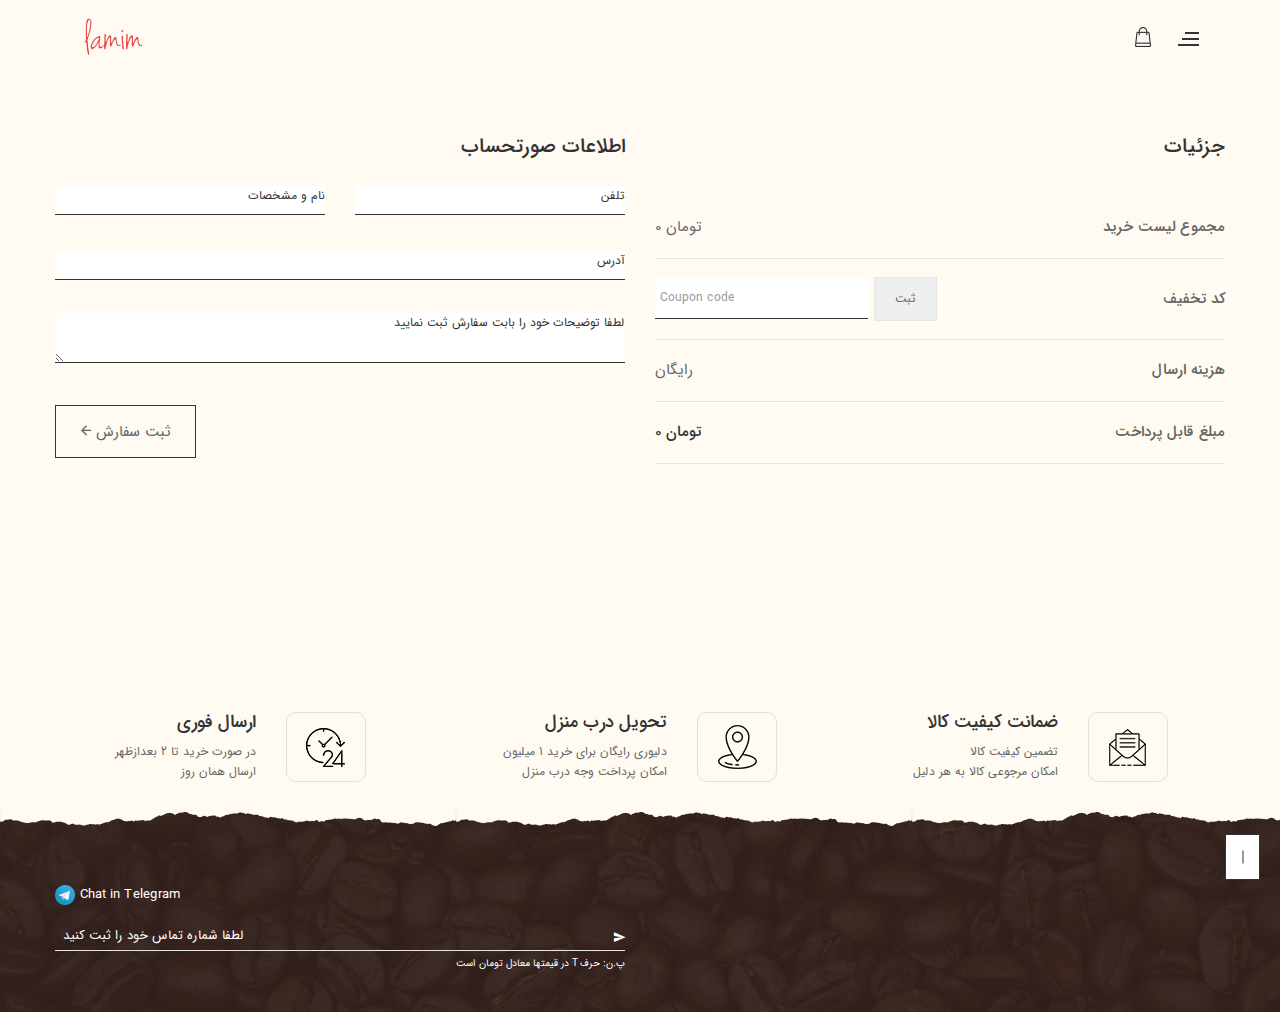
<file: basket.html>
<!DOCTYPE html>
<html>

<head>
   <meta charset="utf-8">
   <title>سبد خرید</title>
   <link rel="icon" type="/image/png" href="images/icons/favicon16.png">
   <meta name="description" content>
   <meta name="author" content>
   <meta name="viewport" content="width=device-width, initial-scale=1">
   <link rel="stylesheet" href="css/style.css?v1.21">
   <link rel="stylesheet" href="css/material-design-iconic-font.min.css">
   <link rel="stylesheet" href="css/owl.carousel.min.css">
   <link rel="stylesheet" href="css/owl.theme.default.min.css">
   <link rel="stylesheet" href="css/animate.css">
   <link rel="stylesheet" href="css/bootstrap.min.css" />
   <link rel="stylesheet" href="css/settings.css?v1.21">
   <link rel="stylesheet" href="css/layers.css">
   <link rel="stylesheet" href="css/navigation.css">
   <link rel="stylesheet" href="css/jquery.fancybox.min.css">
   <link rel="stylesheet" href="css/style.min.css?v1.21" />
</head>

<body class="homepages-1" onload='onloadbody()'>
   <div class="modal fade" id="myModal1" tabindex="-1" role="dialog">
      <div class="modal-dialog" role="document">
         <div class="modal-content">
            <div class="modal-body">
               <button type="button" class="close" data-dismiss="modal" aria-label="Close">
                  <span aria-hidden="true">&times;</span>
               </button>
               <p class="text-right green">
                  سفارش شما با موفقیت ثبت شد و در اولین فرصت تیم فروش با شما تماس خواهد گرفت.
               </p>
            </div>
         </div>
      </div>
   </div>
   <header class="header">
      <div class="header-hp-1 style-header-hp-1">
         <div id="js-navbar-fixed" class="menu-desktop">
            <div class="container-fluid">
               <div class="menu-desktop-inner">
                  <div class="logo">
                     <a href="index.html"><img id="header-logo" src="images/icons/logo-black.png" alt="logo"></a>
                  </div>
                  <div class="header-right">
                     <div class="site-header-cart">
                        <div>
                           <a href="basket.html">
                              <img src="images/icons/shopping-cart-black-icon.png" alt="cart">
                              <span id="basket-count"></span>
                           </a>
                        </div>
                     </div>
                     <div class="canvas canvas-btn-wrap">
                        <button class="canvas-images canvas-btn" data-toggle="modal" data-target="#canvasModal">
                           <img src="images/icons/header-icon-3.png" alt="canvas">
                        </button>
                     </div>
                  </div>
               </div>
               <div class="modal fade" id="searchModal" role="dialog">
                  <button class="close" type="button" data-dismiss="modal">
                     <i class="zmdi zmdi-close"></i>
                  </button>
                  <div class="modal-dialog">
                     <div class="modal-content">
                        <div class="modal-body">
                           <form id="searchModal__form" method="POST">
                              <button id="searchModal__submit" type="submit">
                                 <i class="zmdi zmdi-search"></i>
                              </button>
                              <input id="searchModal__input" type="text" name="search" placeholder="Search Here ..." />
                           </form>
                        </div>
                     </div>
                  </div>
               </div>
               <div class="modal fade" id="canvasModal" role="dialog">
                  <button class="close" type="button" data-dismiss="modal">
                     <i class="zmdi zmdi-close"></i>
                  </button>
                  <div class="modal-dialog">
                     <div class="modal-content">
                        <div class="modal-body">
                           <div class="canvas-content">
                              <div class="logo">
                                 <a href="index.html"><img id="canvas-logo" src="images/icons/logo-black.png"
                                       alt="logo"></a>
                              </div>
                              <div class="contact">
                                 <p id="notifyheader" style="display: none; color: lightgreen;"></p>
                                 <p>لطفا برای برقراری تماس یا در تلگرام پیام خود را ارسال کنید و یا شماره موبایل خود را
                                    در کادر پایین وارد نمایید تا در اولین فرصت با شما تماس گرفته شود.</p>
                                 <div class="contact-inner">
                                    <img width="20" src="images/icons/telegram-logo.png">
                                    <div class="contact-info">
                                       <span><a href="https://mehDesmaeeli.t.me" target="_blank">Chat in
                                             Telegram</a></span>
                                    </div>
                                 </div>
                              </div>
                              <div class="email">
                                 <div id="sendheader" class="send">
                                    <i class="zmdi zmdi-mail-send"></i>
                                 </div>
                                 <input type="email" id="emailheader" placeholder="Mobile Number,...">
                              </div>
                           </div>
                        </div>
                     </div>
                  </div>
               </div>
            </div>
         </div>
      </div>
   </header>

   <div class="page-content">
      <section class="shop-cart-section section-box checkout-section">
         <div class="woocommerce">
            <div class="container">
               <div class="entry-content">
                  <div class="row">
                     <div class="col-xl-6 col-lg-6 col-md-6 col-sm-12 col-12 rtl">
                        <div class="cart-collaterals">
                           <form class="checkout woocommerce-checkout">
                              <div class="woocommerce-billing-fields">
                                 <h2>اطلاعات صورتحساب</h2>
                                 <p id="notifybilling" class="text-right red"></p>
                                 <div class="woocommerce-billing-fields__field-wrapper">
                                    <p class="form-row-first">
                                       <input type="text" class="input-text " id="billing_name"
                                          placeholder="نام و مشخصات">
                                    </p>
                                    <p class="form-row-last">
                                       <input type="text" class="input-text " name="billing_phone" id="billing_phone"
                                          placeholder="تلفن">
                                    </p>
                                    <p class="form-row-wide">
                                       <input type="text" class="input-text " name="billing_address"
                                          id="billing_address" placeholder="آدرس">
                                    </p>

                                    <p class="notes" id="order_comments_field">
                                       <textarea name="order_comments" class="input-text " id="order_comments"
                                          placeholder="لطفا توضیحات خود را بابت سفارش ثبت نمایید"></textarea>
                                    </p>
                                 </div>
                              </div>
                           </form>
                           <div class="wc-proceed-to-checkout">
                              <a onclick="registOrder()" class="checkout-button button wc-forward au-btn btn-small ">ثبت
                                 سفارش <i class="zmdi zmdi-arrow-left"></i></a>
                           </div>
                        </div>
                     </div>
                     <div class="col-xl-6 col-lg-6 col-md-6 col-sm-12 col-12 rtl">
                        <div class="woocommerce-checkout-review-order">
                           <h2>جزئیات</h2>
                           <table class="shop_table">
                              <tbody id="basket-body">
                              </tbody>
                           </table>
                           <div class="cart-collaterals">
                              <div class="cart_totals">
                                 <h2></h2>
                                 <table class="shop_table shop_table_responsive">
                                    <tbody>
                                       <tr class="cart-subtotal">
                                          <th>مجموع لیست خرید</th>
                                          <td data-title="Subtotal">
                                             <span id="sumOrder" class="woocommerce-Price-amount amount">
                                                
                                             </span>
                                          </td>
                                       </tr>
                                       <tr>
                                          <th>کد تخفیف</th>
                                          <td>
                                          <div class="coupon">
                                             <input type="text" name="coupon_code" class="input-text" id="coupon_code"
                                                value="" placeholder="Coupon code">
                                             <div>
                                                <input type="submit" class="button " onclick="applyCoupon()"
                                                   value="ثبت">
                                             </div>
                                          </div>
                                          <div class="c-coupon"><p id="coupon_alert"></p></div>
                                       </td>
                                       </tr>
                                       <tr class="shipping">
                                          <th>هزینه ارسال</th>
                                          <td>
                                             رایگان
                                          </td>
                                       </tr>
                                       <tr class="order-total">
                                          <th>مبلغ قابل پرداخت</th>
                                          <td data-title="Total">
                                             <span id="paymentOrder" class="woocommerce-Price-amount amount">
                                             </span>
                                          </td>
                                       </tr>
                                    </tbody>
                                 </table>
                              </div>
                           </div>
                        </div>
                     </div>
                  </div>

               </div>
            </div>
         </div>
      </section>
   </div>


   <a href="#" id="back-to-top"></a>
   <script src="js/jquery.min.js"></script>
   <script src="js/bootstrap.min.js"></script>
   <script src="js/jquery.fancybox.min.js"></script>
   <script src="js/data.js"></script>
   <script src="js/coupondata.js"></script>
   <script src="js/custom.js"></script>
</body>
<script>
   var trbodystring = '';
   var coupon=0;
   var basket = [];
   function factorDetail(){
      stringPrice = '<span class="woocommerce-Price-currencySymbol"> تومان </span>';
      var sumOrder = basket.map(item=> item.qty * data.find(x => x.pid == item.pid).price ).reduce((a,b) => +a + +b,0);
      $('#sumOrder').html(stringPrice + sumOrder);
      $('#paymentOrder').html(stringPrice + (sumOrder - (sumOrder*coupon)));
   }
   function applyCoupon(){
      var coupon_code = hashing($('#coupon_code').val());
      var item = coupondata.find(x=> x.key == coupon_code);
      coupon = item != null ? item.value : 0 ;
      if(coupon > 0) {
         $('#coupon_alert').html(' کد تخفیف اعمال شد')
      }else {
         $('#coupon_alert').html(' کد تخفیف معتبر نیست')
      }

      factorDetail();
   }
   function onloadbody() {
      doload();
      basket = JSON.parse(localStorage.getItem('basket')) || [];
      basketCountNotify(basket);
      basket.forEach(element => {
         var item = data.find(x => x.pid == element.pid);
         var trstring = `<tr id='tr-${item.pid}' class="cart_item"><td>
                        <a onclick="removebasket('${item.pid}')" class="remove">
                        <span class="lnr lnr-cross"></span>
                        </a></td>
                        <td class="product-total">
                        <span class="woocommerce-Price-amount amount">
                        ${item.price}
                        <span class="woocommerce-Price-currencySymbol">T</span>
                        </span>
                        </td>
                        <td class="product-name">
                        <a class="discont" href="detail.html?pid=${item.pid}"><img src="images/${item.pic[0]}" alt="product"></a>
                        <div class="review-wrap">
                        <span class="cart_item_title"><a href="detail.html?pid=${item.pid}">${item.title}</a></span>
                        <span class="product-quantity">x${element.qty}</span>
                        </div>
                        </td>
                        </tr>`;
         trbodystring += trstring
      });
      $('#basket-body').html(trbodystring);
      factorDetail();
   }
</script>
<div class="container">
   <div class="row mt-5">
      <hr>
      <div class="col-lg-4 col-md-6 col-12 mt-30">
          <div class="contact-info d-flex align-items-center justify-content-center">
              <div class="content text-right">
                  <h4 class="title">ارسال فوری</h4>
                  <p>در صورت خرید تا 2 بعدازظهر</p>
                  <p>ارسال همان روز</p>
              </div>
              <div class="icon d-flex align-items-center justify-content-center">
                  <img src="images/icons/ci-3.png" alt="">
              </div>
          </div>
      </div>
      <div class="col-lg-4 col-md-6 col-12 mt-30">
          <div class="contact-info d-flex align-items-center justify-content-center">
             <div class="content text-right">
                 <h4 class="title">تحویل درب منزل</h4>
                 <p>دلیوری رایگان برای خرید 1 میلیون</p>
                 <p>امکان پرداخت وجه درب منزل</p>
             </div>
              <div class="icon d-flex align-items-center justify-content-center">
                  <img src="images/icons/ci-2.png" alt="">
              </div>
          </div>
      </div>
      <div class="col-lg-4 col-md-6 col-12 mt-30">
          <div class="contact-info d-flex align-items-center justify-content-center">
             <div class="content text-right">
                 <h4 class="title">ضمانت کیفیت کالا</h4>
                 <p>تضمین کیفیت کالا</p>
                 <p>امکان مرجوعی کالا به هر دلیل</p>
             </div>
              <div class="icon d-flex align-items-center justify-content-center">
                  <img src="images/icons/ci-1.png" alt="">
              </div>
          </div>
      </div>
   </div>
</div>
<footer class="footer-section position-relative section-box">
   <div class="wrapper  overlay-top">
      <div class="footer-content">
         <div class="container">
            <div class="row">
               <div class="col-md-12 col-sm-12 col-12">
                  <div class="footer-items">
                     <div class="contact">
                        <img width="20" src="images/icons/telegram-logo.png">
                        <span><a href="https://mehDesmaeeli.t.me" target="_blank">Chat in Telegram</a></span>
                     </div>
                  </div>
               </div>
               <div class="col-md-6 col-sm-10 col-10">
                     <div class="footer-items">
                        <div class="email">
                           <div class="send" id="sendfooter">
                              <i class="zmdi zmdi-mail-send"></i>
                           </div>
                           <input type="email"  id="emailfooter"
                              placeholder="  لطفا شماره تماس خود را ثبت کنید">
                        </div>
                        <p id="notifyfooter" style="display: none; color:yellow"></p>
                        <p>پ.ن: حرف T در قیمتها معادل  تومان است</p>
                     </div>
               </div>
            </div>
         </div>
      </div>
   </div>
</footer>
</html>
</file>
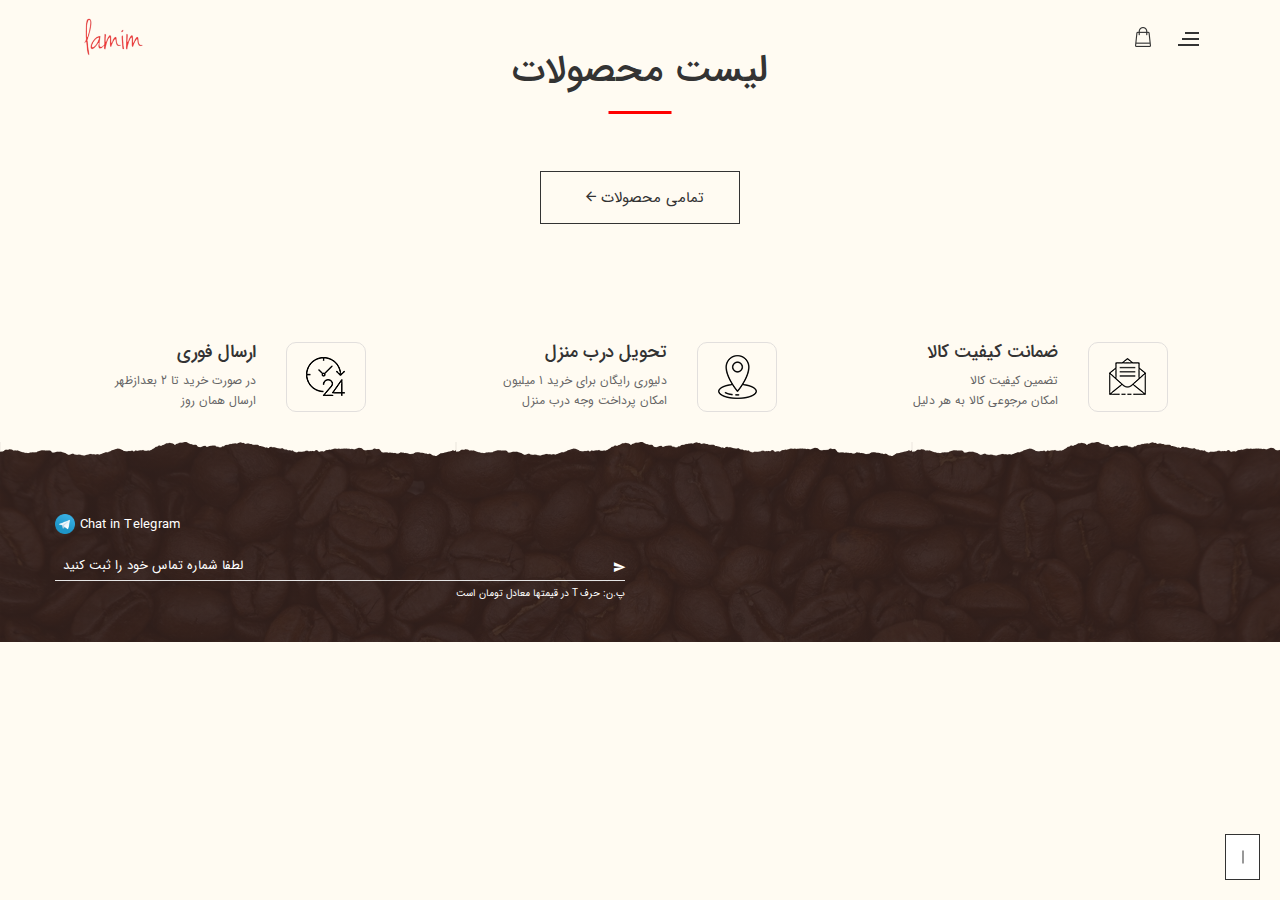
<file: blog.html>
<!DOCTYPE html>
<html>

<head>
   <meta charset="utf-8">
   <title>بلاگ محصولات</title>
   <link rel="icon" type="/image/png" href="images/icons/favicon16.png">
   <meta name="description" content>
   <meta name="author" content>
   <meta name="viewport" content="width=device-width, initial-scale=1">
   <link rel="stylesheet" href="css/style.css?v1.21">
   <link rel="stylesheet" href="css/material-design-iconic-font.min.css">
   <link rel="stylesheet" href="css/owl.carousel.min.css">
   <link rel="stylesheet" href="css/owl.theme.default.min.css">
   <link rel="stylesheet" href="css/animate.css">
   <link rel="stylesheet" href="css/bootstrap.min.css" />
   <link rel="stylesheet" href="css/settings.css">
   <link rel="stylesheet" href="css/layers.css">
   <link rel="stylesheet" href="css/navigation.css">
   <link rel="stylesheet" href="css/jquery.fancybox.min.css">
   <link rel="stylesheet" href="css/style.min.css?v1.21" />
</head>

<body class="homepages-1" onload='onloadbody()'>


   <div class="modal fade" id="myModal1" tabindex="-1" role="dialog">
      <div class="modal-dialog" role="document">
         <div class="modal-content">
            <div class="modal-body">
               <button type="button" class="close" data-dismiss="modal" aria-label="Close">
                  <span aria-hidden="true">&times;</span>
               </button>
               <video controls width="100%">
                  <source>
               </video>
            </div>

         </div>
      </div>
   </div>
   <header class="header">
      <div class="header-hp-1 style-header-hp-1">
         <div id="js-navbar-fixed" class="menu-desktop">
            <div class="container-fluid">
               <div class="menu-desktop-inner">
                  <div class="logo">
                     <a href="index.html"><img id="header-logo" src="images/icons/logo-black.png" alt="logo"></a>
                  </div>
                  <div class="header-right">
                     <div class="site-header-cart">
                        <div>
                           <a href="basket.html">
                              <img src="images/icons/shopping-cart-black-icon.png" alt="cart">
                              <span id="basket-count"></span>
                           </a>
                        </div>
                     </div>
                     <div class="canvas canvas-btn-wrap">
                        <button class="canvas-images canvas-btn" data-toggle="modal" data-target="#canvasModal">
                           <img src="images/icons/header-icon-3.png" alt="canvas">
                        </button>
                     </div>
                  </div>
               </div>
               <div class="modal fade" id="searchModal" role="dialog">
                  <button class="close" type="button" data-dismiss="modal">
                     <i class="zmdi zmdi-close"></i>
                  </button>
                  <div class="modal-dialog">
                     <div class="modal-content">
                        <div class="modal-body">
                           <form id="searchModal__form" method="POST">
                              <button id="searchModal__submit" type="submit">
                                 <i class="zmdi zmdi-search"></i>
                              </button>
                              <input id="searchModal__input" type="text" name="search" placeholder="Search Here ..." />
                           </form>
                        </div>
                     </div>
                  </div>
               </div>
               <div class="modal fade" id="canvasModal" role="dialog">
                  <button class="close" type="button" data-dismiss="modal">
                     <i class="zmdi zmdi-close"></i>
                  </button>
                  <div class="modal-dialog">
                     <div class="modal-content">
                        <div class="modal-body">
                           <div class="canvas-content">
                              <div class="logo">
                                 <a href="index.html"><img id="canvas-logo" src="images/icons/logo-black.png"
                                       alt="logo"></a>
                              </div>
                              <div class="contact">
                                 <p id="notifyheader" style="display: none; color: lightgreen;"></p>
                                 <p>لطفا برای برقراری تماس یا در تلگرام پیام خود را ارسال کنید و یا شماره موبایل خود را در کادر پایین وارد نمایید تا در اولین فرصت با شما تماس گرفته شود.</p>
                                 <div class="contact-inner">
                                    <img width="20" src="images/icons/telegram-logo.png">
                                    <div class="contact-info">
                                       <span><a href="https://mehDesmaeeli.t.me" target="_blank">Chat in Telegram</a></span>
                                    </div>
                                 </div>
                              </div>
                              <div class="email">
                                 <div id="sendheader" class="send">
                                    <i class="zmdi zmdi-mail-send"></i>
                                 </div>
                                 <input type="email"  id="emailheader"
                                    placeholder="Mobile Number,...">
                              </div>
                           </div>
                        </div>
                     </div>
                  </div>
               </div>
            </div>
         </div>
      </div>
   </header>

   <div class="page-content">
      <section class="blog-sidebar-right blog-no-sidebar">
         <div class="container">
            <div class="woocommerce">
               <div class="row">
                  <div class="col-12">
                     <div class="content-area">
                        <div id="blog-body" class="standard-post">
                           
                        </div>
                     </div>
                  </div>
               </div>
            </div>
         </div>
      </section>
      <section class="featured-hp-1 mt-5 clearfix">
         <div class="container">
            <div class="featured-content woocommerce">
               <h2 class="special-heading">لیست محصولات</h2>
               <div class="content-area">
                  <div id="row-products" class="row">
                  </div>
               </div>
            </div>
         </div>
      </section> 
      <section class="shop-single-v1-section featured-hp-1 featured-hp-4">
         <div class="view-all">
            <a href="index.html?back=1" class="au-btn btn-small"><i class="zmdi zmdi-arrow-left"></i> تمامی محصولات</a>
         </div>
      </section>
   </div>


   <a href="#" id="back-to-top"></a>
   <script src="js/jquery.min.js"></script>
   <script src="js/owl.carousel.min.js"></script>
   <script src="js/OwlCarousel2Thumbs.min.js"></script>
   <script src="js/bootstrap.min.js"></script>
   <script src="js/jquery.fancybox.min.js"></script>
   <script src="js/data.js"></script>
   <script src="js/blogdata.js"></script>
   <script src="js/custom.js"></script>
</body>
<script>
   var pagepid;
   function onloadbody() {
      doload();
      pagebid = getUrlParameter('bid');
      var basket = JSON.parse(localStorage.getItem('basket')) || [];
      basketCountNotify(basket);
      var blogitem = blogdata.find(x=> x.bid == pagebid);

     // if (pagebid == false || blogitem == undefined) window.location = 'index.html'


     var blogstring = ` <section class="breadcrumb-area position-relative" data-background="images/${blogitem.pic}" data-overlay="dark" data-opacity="5" style="top:70px;height:300px;background-size: cover;background-image: url(&quot;images/${blogitem.pic}&quot;);">
         <div class="overlay-top"></div>
         <div class="overlay-bottom"></div>
     </section>
<div class="mt-5 pt-4"> <h4><a href="blog.html?bid=${blogitem.bid}">${blogitem.title}</a>
                           </h4>
                           <div class="text-right">
                           ${blogitem.desc}
                           </div></div>
                          
     `;

      $('#blog-body').html(blogstring);
      /* Product List */
      favItems = JSON.parse(localStorage.getItem('favItems')) || [];
      var products = '';
      data.filter(x=> x.bid == pagebid).forEach(item => {
         var fav = favItems.find(x => x == item.pid);
         var delstring = item.old != null ? `<del> <span class="woocommerce-Price-amount amount"> ${item.old} T </span> </del>` : "";
         var spanstring = `<span > ${delstring} <ins> <span class="woocommerce-Price-amount amount">  ${item.price} T </span> </ins> </span>`;
         var badge = item.badgecss != null ? ` <a href="#" class="${item.badgecss}">${item.badge}</a>` : "";
         var imgsecond = item.pic.length > 1 ? `<img class="image-secondary" src="images/${item.pic[1]}" alt="product">` : '';
         var linkimg = `<div class="col">
                           <div class="product type-product">
                              <div class="woocommerce-LoopProduct-link">
                                 <div class="product-image">
                                    <div class="clearfix">
                                       <a href="detail.html?pid=${item.pid}" class="wp-post-image">
                                       <img src="images/${item.pic[0]}" alt="product">${imgsecond}
                                       </a>
                                    </div>
                                    ${badge}
                                    <div class="yith-wcwl-add-button show">
                                       <a data="${item.pid}" class="add_to_wishlist">
                                       <i class="zmdi zmdi-favorite${fav != null ? ' red' : '-outline'}"></i>
                                       </a>
                                    </div>
                                    <h5 class="woocommerce-loop-product__title mb-2"><a href="detail.html?pid=${item.pid}">${item.title}</a></h5>
                                    <div class="price mb-2">${spanstring}</div>
                                    
                                 </div>
                              </div>
                           </div>
                        </div>`;
         products += linkimg;
      });
      $('#row-products').html(products);
      $('.add_to_wishlist').click(function () {
         var favitems = JSON.parse(localStorage.getItem('favItems')) || [];
         var divdata = $(this).attr('data');
         dolog(" wishlist add " + divdata);
         var index = favitems.indexOf(divdata);
         if (index > -1) {
            favitems.splice(index, 1);
            $(this).html(`<i class="zmdi zmdi-favorite-outline"></i>`);
         }
         else {
            favitems.push(divdata);
            $(this).html(`<i class="zmdi zmdi-favorite red"></i>`);
         }
         localStorage.setItem('favItems', JSON.stringify(favitems));
      });

   }
</script>
<div class="container">
   <div class="row mt-5">
      <hr>
      <div class="col-lg-4 col-md-6 col-12 mt-30">
          <div class="contact-info d-flex align-items-center justify-content-center">
              <div class="content text-right">
                  <h4 class="title">ارسال فوری</h4>
                  <p>در صورت خرید تا 2 بعدازظهر</p>
                  <p>ارسال همان روز</p>
              </div>
              <div class="icon d-flex align-items-center justify-content-center">
                  <img src="images/icons/ci-3.png" alt="">
              </div>
          </div>
      </div>
      <div class="col-lg-4 col-md-6 col-12 mt-30">
          <div class="contact-info d-flex align-items-center justify-content-center">
             <div class="content text-right">
                 <h4 class="title">تحویل درب منزل</h4>
                 <p>دلیوری رایگان برای خرید 1 میلیون</p>
                 <p>امکان پرداخت وجه درب منزل</p>
             </div>
              <div class="icon d-flex align-items-center justify-content-center">
                  <img src="images/icons/ci-2.png" alt="">
              </div>
          </div>
      </div>
      <div class="col-lg-4 col-md-6 col-12 mt-30">
          <div class="contact-info d-flex align-items-center justify-content-center">
             <div class="content text-right">
                 <h4 class="title">ضمانت کیفیت کالا</h4>
                 <p>تضمین کیفیت کالا</p>
                 <p>امکان مرجوعی کالا به هر دلیل</p>
             </div>
              <div class="icon d-flex align-items-center justify-content-center">
                  <img src="images/icons/ci-1.png" alt="">
              </div>
          </div>
      </div>
   </div>
</div>
<footer class="footer-section position-relative section-box">
   <div class="wrapper  overlay-top">
      <div class="footer-content">
         <div class="container">
            <div class="row">
               <div class="col-md-12 col-sm-12 col-12">
                  <div class="footer-items">
                     <div class="contact">
                        <img width="20" src="images/icons/telegram-logo.png">
                        <span><a href="https://mehDesmaeeli.t.me" target="_blank">Chat in Telegram</a></span>
                     </div>
                  </div>
               </div>
               <div class="col-md-6 col-sm-10 col-10">
                     <div class="footer-items">
                        <div class="email">
                           <div class="send" id="sendfooter">
                              <i class="zmdi zmdi-mail-send"></i>
                           </div>
                           <input type="email"  id="emailfooter"
                              placeholder="  لطفا شماره تماس خود را ثبت کنید">
                        </div>
                        <p id="notifyfooter" style="display: none; color:yellow"></p>
                        <p>پ.ن: حرف T در قیمتها معادل  تومان است</p>
                     </div>
               </div>
            </div>
         </div>
      </div>
   </div>
</footer>
</html>
</file>
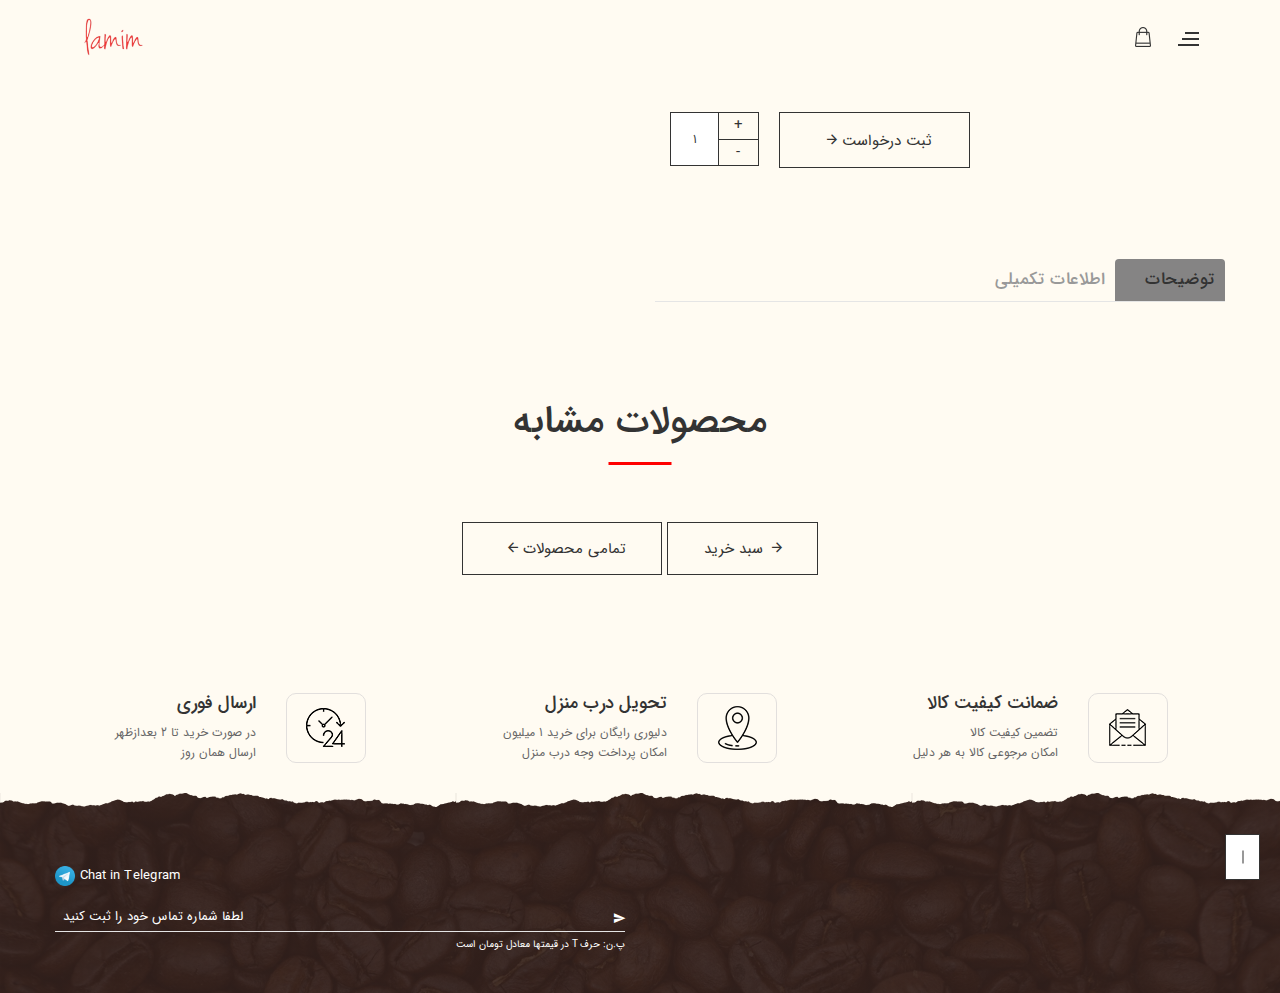
<file: detail.html>
<!DOCTYPE html>
<html>

<head>
   <meta charset="utf-8">
   <title>جزئیات محصول</title>
   <link rel="icon" type="/image/png" href="images/icons/favicon16.png">
   <meta name="description" content>
   <meta name="author" content>
   <meta name="viewport" content="width=device-width, initial-scale=1">
   <link rel="stylesheet" href="css/style.css?v1.21">
   <link rel="stylesheet" href="css/material-design-iconic-font.min.css">
   <link rel="stylesheet" href="css/owl.carousel.min.css">
   <link rel="stylesheet" href="css/owl.theme.default.min.css">
   <link rel="stylesheet" href="css/animate.css">
   <link rel="stylesheet" href="css/bootstrap.min.css" />
   <link rel="stylesheet" href="css/settings.css">
   <link rel="stylesheet" href="css/layers.css">
   <link rel="stylesheet" href="css/navigation.css">
   <link rel="stylesheet" href="css/jquery.fancybox.min.css">
   <link rel="stylesheet" href="css/style.min.css?v1.21" />
</head>

<body class="homepages-1" onload='onloadbody()'>


    <div class="modal fade" id="myModal1" tabindex="-1" role="dialog">
      <div class="modal-dialog" role="document">
        <div class="modal-content">
          <div class="modal-body">
            <button type="button" class="close" data-dismiss="modal" aria-label="Close">
               <span aria-hidden="true">&times;</span>
             </button>
            <video controls width="100%">
               <source >
            </video>
          </div>

        </div>
      </div>
    </div>
   <header class="header">
      <div class="header-hp-1 style-header-hp-1">
         <div id="js-navbar-fixed" class="menu-desktop">
            <div class="container-fluid">
               <div class="menu-desktop-inner">
                  <div class="logo">
                     <a href="index.html"><img id="header-logo" src="images/icons/logo-black.png" alt="logo"></a>
                  </div>
                  <div class="header-right">
                     <div class="site-header-cart">
                        <div>
                           <a href="basket.html">
                              <img src="images/icons/shopping-cart-black-icon.png" alt="cart">
                              <span id="basket-count"></span>
                           </a>
                        </div>
                     </div>
                     <div class="canvas canvas-btn-wrap">
                        <button class="canvas-images canvas-btn" data-toggle="modal" data-target="#canvasModal">
                           <img src="images/icons/header-icon-3.png" alt="canvas">
                        </button>
                     </div>
                  </div>
               </div>
               <div class="modal fade" id="searchModal" role="dialog">
                  <button class="close" type="button" data-dismiss="modal">
                     <i class="zmdi zmdi-close"></i>
                  </button>
                  <div class="modal-dialog">
                     <div class="modal-content">
                        <div class="modal-body">
                           <form id="searchModal__form" method="POST">
                              <button id="searchModal__submit" type="submit">
                                 <i class="zmdi zmdi-search"></i>
                              </button>
                              <input id="searchModal__input" type="text" name="search" placeholder="Search Here ..." />
                           </form>
                        </div>
                     </div>
                  </div>
               </div>
               <div class="modal fade" id="canvasModal" role="dialog">
                  <button class="close" type="button" data-dismiss="modal">
                     <i class="zmdi zmdi-close"></i>
                  </button>
                  <div class="modal-dialog">
                     <div class="modal-content">
                        <div class="modal-body">
                           <div class="canvas-content">
                              <div class="logo">
                                 <a href="index.html"><img id="canvas-logo" src="images/icons/logo-black.png"
                                       alt="logo"></a>
                              </div>
                              <div class="contact">
                                 <p id="notifyheader" style="display: none; color: lightgreen;"></p>
                                 <p>لطفا برای برقراری تماس یا در تلگرام پیام خود را ارسال کنید و یا شماره موبایل خود را در کادر پایین وارد نمایید تا در اولین فرصت با شما تماس گرفته شود.</p>
                                 <div class="contact-inner">
                                    <img width="20" src="images/icons/telegram-logo.png">
                                    <div class="contact-info">
                                       <span><a href="https://mehDesmaeeli.t.me" target="_blank">Chat in Telegram</a></span>
                                    </div>
                                 </div>
                              </div>
                              <div class="email">
                                 <div id="sendheader" class="send">
                                    <i class="zmdi zmdi-mail-send"></i>
                                 </div>
                                 <input type="email"  id="emailheader"
                                    placeholder="Mobile Number,...">
                              </div>
                           </div>
                        </div>
                     </div>
                  </div>
               </div>
            </div>
         </div>
      </div>
   </header>

   <div class="page-content">
      <section class="shop-single-v1-section section-box featured-hp-1 featured-hp-4">
         <div class="woocommerce">
            <div class="container">
               <div class="content-area">
                  <div class="row">
                     <div class="col-xl-6 col-lg-6 col-md-6 col-sm-12 col-12">
                        <div class="woocommerce-product-gallery">
                           <!-- <a href="#" class="onsale">SALE</a> -->
                           <div id="gallery" class="owl-carousel owl-loaded owl-drag">

                           </div>
                        </div>
                     </div>
                     <div class="col-xl-6 col-lg-6 col-md-6 col-sm-12 col-12 rtl">
                        <div class="summary entry-summary">
                           <div id="entry-summary"></div>
                           <div class="cart">
                              <div class="quantity">
                                 <input type="number" name="quantity" id="quantity" value="1" min="1"
                                    class="nput-text qty text">
                                 <span class="modify-qty plus" onclick="Increase()">+</span>
                                 <span class="modify-qty minus" onclick="Decrease()">-</span>
                              </div>
                              <button type="submit" id="add-to-cart" name="add-to-cart"
                                 class="single_add_to_cart_button button alt au-btn btn-small">ثبت درخواست <i
                                    class="zmdi zmdi-arrow-right"></i></button>
                           </div>
                           <div id="product_meta" class="product_meta">
                           </div>
                        </div>
                        <div class="woocommerce-tabs">
                           <ul class="nav nav-tabs wc-tabs" id="myTab" role="tablist">
                              <li class="nav-item description_tab" id="tab-title-description" role="tab"
                                 aria-controls="tab-description" aria-selected="true">
                                 <a class="nav-link active" href="#tab-description" data-toggle="tab">توضیحات</a>
                              </li>
                              <li class="nav-item additional_information_tab" id="tab-title-additional_information"
                                 role="tab" aria-controls="tab-additional_information" aria-selected="false">
                                 <a class="nav-link" href="#tab-additional_information" data-toggle="tab">اطلاعات
                                    تکمیلی</a>
                              </li>
                           </ul>
                           <div class="tab-content  text-right" id="myTabContent">
                              <div class="woocommerce-Tabs-panel tab-pane fade show active" id="tab-description"
                                 role="tabpanel" aria-labelledby="tab-title-description">

                              </div>
                              <div class="woocommerce-Tabs-panel tab-pane" id="tab-additional_information"
                                 role="tabpanel" aria-labelledby="tab-title-additional_information">

                              </div>
                           </div>
                        </div>
                     </div>
                  </div>
               </div>
            </div>
         </div>
      </section>

      <section id="others" class="featured-hp-1 clearfix">
         <div class="container">
            <div class="featured-content woocommerce">
               <h2 class="special-heading">محصولات مشابه</h2>
               <div class="content-area">
                  <div id="row-products" class="row">
                  </div>
               </div>
            </div>
         </div>
      </section>

      <section class="featured-hp-1">

         <div class="view-all">
            <a href="index.html?back=1" class="au-btn btn-small"><i class="zmdi zmdi-arrow-left"></i> تمامی محصولات</a>
            
            <a href="basket.html" class="single_add_to_cart_button button alt au-btn btn-small">سبد خرید<i class="zmdi zmdi-arrow-right"></i></a>
         </div>
      </section>
     
   </div>


   <a href="#" id="back-to-top"></a>
   <script src="js/jquery.min.js"></script>
   <script src="js/owl.carousel.min.js"></script>
   <script src="js/OwlCarousel2Thumbs.min.js"></script>
   <script src="js/bootstrap.min.js"></script>
   <script src="js/jquery.fancybox.min.js"></script>
   <script src="js/data.js"></script>
   <script src="js/custom.js"></script>
</body>
<script>
   var pagepid;
   function onloadbody() {
      doload();
      pagepid = getUrlParameter('pid');
      var basket = JSON.parse(localStorage.getItem('basket')) || [];
      basketCountNotify(basket);
      favItems = JSON.parse(localStorage.getItem('favItems')) || [];
      var pageproduct = pagepid.split('-')[0]+ '-';
      var products = '';
      data.filter(x=> x.pid.includes(pageproduct)).forEach(item => {
         var fav = favItems.find(x => x == item.pid);
         var delstring = item.old != null ? `<del> <span class="woocommerce-Price-amount amount"> ${item.old.toString().replace(/\B(?=(\d{3})+(?!\d))/g, ",")} T </span> </del>` : "";
         var spanstring = `<span > ${delstring} <ins> <span class="woocommerce-Price-amount amount">  ${item.price.toString().replace(/\B(?=(\d{3})+(?!\d))/g, ",") } T </span> </ins> </span>`;
         var badge = item.badgecss != null ? ` <a href="#" class="${item.badgecss}">${item.badge}</a>` : "";
         var imgsecond = item.pic.length > 1 ? `<img class="image-secondary" src="images/${item.pic[1]}" alt="product">` : '';
         var linkimg = `<div class="col">
                           <div class="product type-product">
                              <div class="woocommerce-LoopProduct-link">
                                 <div class="product-image">
                                    <div class="clearfix">
                                       <a href="detail.html?pid=${item.pid}" class="wp-post-image">
                                       <img src="images/${item.pic[0]}" alt="product">${imgsecond}
                                       </a>
                                    </div>
                                    ${badge}
                                    <div class="yith-wcwl-add-button show">
                                       <a data="${item.pid}" class="add_to_wishlist">
                                       <i class="zmdi zmdi-favorite${fav != null ? ' red' : '-outline'}"></i>
                                       </a>
                                    </div>
                                    <h5 class="woocommerce-loop-product__title mb-2"><a href="detail.html?pid=${item.pid}">${item.title}</a></h5>
                                    <div class="price mb-2">${spanstring}</div>
                                    
                                 </div>
                              </div>
                           </div>
                        </div>`;
         products += linkimg;
      });
      $('#row-products').html(products);

      $('#add-to-cart').click(function () {
         var basket = JSON.parse(localStorage.getItem('basket')) || [];
         var item = { pid: pagepid, qty: $('#quantity').val() }
         var basketitem = basket.find(x => x.pid == pagepid);
         if (basketitem != null)
            basketitem.qty = $('#quantity').val()
         else
            basket.push(item);
         dolog(JSON.stringify(basket));
         basketCountNotify(basket);
         localStorage.setItem('basket', JSON.stringify(basket));
      });
      if (pagepid == false) window.location = 'index.html'
      var item = data.find(x => x.pid == pagepid);
      $('#tab-description').html(item.desc);
      $('#tab-additional_information').html(item.info);
      var delstring = item.old != null ? `<del><span class="woocommerce-Price-amount amount">
                                                ${item.old.toString().replace(/\B(?=(\d{3})+(?!\d))/g, ",")}
                                                <span class="woocommerce-Price-currencySymbol"> تومان</span>
                                             </span>
                                          </del>` : '';
      var badgestr = item.badge != null ? item.badge.replace(' g',' گرم').replace(' kg',' کیلوگرم') : "" ;
      var summerystring = `<h1 class="product_title entry-title">${item.title}</h1>
                           <p class="price">
                              ${delstring}
                              <ins>
                                 <span class="woocommerce-Price-amount amount">
                                    ${item.price.toString().replace(/\B(?=(\d{3})+(?!\d))/g, ",")}
                                    <span class="woocommerce-Price-currencySymbol"> تومان</span>
                                 </span>
                              </ins>
                           </p>
                           <div class="woocommerce-product-details__short-description  text-right">
                              ${item.shortdesc}
                              <p>${badgestr}</p>
                           </div>`;
      $('#entry-summary').html(summerystring);
      $('#product-meta').html(item.meta);
      var gallerystring = '';
      if(item.vid != undefined){
         gallerystring =  `<div data-thumb='<img src="images/${item.vid.pic}" alt="product">' class="item-video">
                                 <video controls poster="images/${item.vid.pic}" width="100%" onclick='showModalVideo()' ontouchstart='showModalVideo()'>
                                 </video>
                              </div>`;
         $('#myModal1 video source').attr('src' , 'images/'+item.vid.src)
         $('#myModal1 video')[0].load();
         $("#myModal1").on('hide.bs.modal', function () {
            $('#myModal1 video')[0].pause();
    }    );
      }  
      
      item.pic.forEach(element => {
         var galleryitem = `<div data-thumb='<img src="images/${element}" alt="product">' class="item">
                                 <img src="images/${element}" alt="product">
                              </div>`;
         gallerystring += galleryitem;
      });
      $('#gallery').html(gallerystring);
      $('.owl-carousel').owlCarousel({
         thumbs: true,video:true, items: 1, thumbsPrerendered: true, thumbContainerClass: 'owl-thumbs', thumbItemClass: 'owl-thumb-item'
      });
   }
</script>
<div class="container">
   <div class="row mt-5">
      <hr>
      <div class="col-lg-4 col-md-6 col-12 mt-30">
          <div class="contact-info d-flex align-items-center justify-content-center">
              <div class="content text-right">
                  <h4 class="title">ارسال فوری</h4>
                  <p>در صورت خرید تا 2 بعدازظهر</p>
                  <p>ارسال همان روز</p>
              </div>
              <div class="icon d-flex align-items-center justify-content-center">
                  <img src="images/icons/ci-3.png" alt="">
              </div>
          </div>
      </div>
      <div class="col-lg-4 col-md-6 col-12 mt-30">
          <div class="contact-info d-flex align-items-center justify-content-center">
             <div class="content text-right">
                 <h4 class="title">تحویل درب منزل</h4>
                 <p>دلیوری رایگان برای خرید 1 میلیون</p>
                 <p>امکان پرداخت وجه درب منزل</p>
             </div>
              <div class="icon d-flex align-items-center justify-content-center">
                  <img src="images/icons/ci-2.png" alt="">
              </div>
          </div>
      </div>
      <div class="col-lg-4 col-md-6 col-12 mt-30">
          <div class="contact-info d-flex align-items-center justify-content-center">
             <div class="content text-right">
                 <h4 class="title">ضمانت کیفیت کالا</h4>
                 <p>تضمین کیفیت کالا</p>
                 <p>امکان مرجوعی کالا به هر دلیل</p>
             </div>
              <div class="icon d-flex align-items-center justify-content-center">
                  <img src="images/icons/ci-1.png" alt="">
              </div>
          </div>
      </div>
   </div>
</div>
<footer class="footer-section position-relative section-box">
   <div class="wrapper  overlay-top">
      <div class="footer-content">
         <div class="container">
            <div class="row">
               <div class="col-md-12 col-sm-12 col-12">
                  <div class="footer-items">
                     <div class="contact">
                        <img width="20" src="images/icons/telegram-logo.png">
                        <span><a href="https://mehDesmaeeli.t.me" target="_blank">Chat in Telegram</a></span>
                     </div>
                  </div>
               </div>
               <div class="col-md-6 col-sm-10 col-10">
                     <div class="footer-items">
                        <div class="email">
                           <div class="send" id="sendfooter">
                              <i class="zmdi zmdi-mail-send"></i>
                           </div>
                           <input type="email"  id="emailfooter"
                              placeholder="  لطفا شماره تماس خود را ثبت کنید">
                        </div>
                        <p id="notifyfooter" style="display: none; color:yellow"></p>
                        <p>پ.ن: حرف T در قیمتها معادل  تومان است</p>
                     </div>
               </div>
            </div>
         </div>
      </div>
   </div>
</footer>
</html>
</file>
<file: css/style.css>
@font-face {
    font-family: IRANSans;
    font-style: normal;
    font-weight: 900;
    src: url("../fonts/eot/IRANSansWeb(FaNum)_Black.eot");
    src: url("../fonts/eot/IRANSansWeb(FaNum)_Black.eot?#iefix") format("embedded-opentype"), url("../fonts/woff2/IRANSansWeb(FaNum)_Black.woff2") format("woff2"), url("../fonts/woff/IRANSansWeb(FaNum)_Black.woff") format("woff"), url("../fonts/ttf/IRANSansWeb(FaNum)_Black.ttf") format("truetype");
}

@font-face {
    font-family: IRANSans;
    font-style: normal;
    font-weight: bold;
    src: url("../fonts/eot/IRANSansWeb(FaNum)_Bold.eot");
    src: url("../fonts/eot/IRANSansWeb(FaNum)_Bold.eot?#iefix") format("embedded-opentype"), url("../fonts/woff2/IRANSansWeb(FaNum)_Bold.woff2") format("woff2"), url("../fonts/woff/IRANSansWeb(FaNum)_Bold.woff") format("woff"), url("../fonts/ttf/IRANSansWeb(FaNum)_Bold.ttf") format("truetype");
}

@font-face {
    font-family: IRANSans;
    font-style: normal;
    font-weight: 500;
    src: url("../fonts/eot/IRANSansWeb(FaNum)_Medium.eot");
    src: url("../fonts/eot/IRANSansWeb(FaNum)_Medium.eot?#iefix") format("embedded-opentype"), url("../fonts/woff2/IRANSansWeb(FaNum)_Medium.woff2") format("woff2"), url("../fonts/woff/IRANSansWeb(FaNum)_Medium.woff") format("woff"), url("../fonts/ttf/IRANSansWeb(FaNum)_Medium.ttf") format("truetype");
}

@font-face {
    font-family: IRANSans;
    font-style: normal;
    font-weight: 300;
    src: url("../fonts/eot/IRANSansWeb(FaNum)_Light.eot");
    src: url("../fonts/eot/IRANSansWeb(FaNum)_Light.eot?#iefix") format("embedded-opentype"), url("../fonts/woff2/IRANSansWeb(FaNum)_Light.woff2") format("woff2"), url("../fonts/woff/IRANSansWeb(FaNum)_Light.woff") format("woff"), url("../fonts/ttf/IRANSansWeb(FaNum)_Light.ttf") format("truetype");
}

@font-face {
    font-family: IRANSans;
    font-style: normal;
    font-weight: 200;
    src: url("../fonts/eot/IRANSansWeb(FaNum)_UltraLight.eot");
    src: url("../fonts/eot/IRANSansWeb(FaNum)_UltraLight.eot?#iefix") format("embedded-opentype"), url("../fonts/woff2/IRANSansWeb(FaNum)_UltraLight.woff2") format("woff2"), url("../fonts/woff/IRANSansWeb(FaNum)_UltraLight.woff") format("woff"), url("../fonts/ttf/IRANSansWeb(FaNum)_UltraLight.ttf") format("truetype");
}

@font-face {
    font-family: IRANSans;
    font-style: normal;
    font-weight: normal;
    src: url("../fonts/eot/IRANSansWeb(FaNum).eot");
    src: url("../fonts/eot/IRANSansWeb(FaNum).eot?#iefix") format("embedded-opentype"), url("../fonts/woff2/IRANSansWeb(FaNum).woff2") format("woff2"), url("../fonts/woff/IRANSansWeb(FaNum).woff") format("woff"), url("../fonts/ttf/IRANSansWeb(FaNum).ttf") format("truetype");
}

@font-face {
    font-family: linearicons-free;
    src: url(../fonts/Linearicons-Free.eot?w118d);
    src: url(../fonts/Linearicons-Free.eot?#iefixw118d) format('embedded-opentype'), url(../fonts/Linearicons-Free.woff2?w118d) format('woff2'), url(../fonts/Linearicons-Free.woff?w118d) format('woff'), url(../fonts/Linearicons-Free.ttf?w118d) format('truetype'), url(../fonts/Linearicons-Free.svg?w118d#Linearicons-Free) format('svg');
    font-weight: 400;
    font-style: normal
}

.lnr {
    font-family: linearicons-free;
    speak: none;
    font-style: normal;
    font-weight: 400;
    font-variant: normal;
    text-transform: none;
    line-height: 1;
    -webkit-font-smoothing: antialiased;
    -moz-osx-font-smoothing: grayscale
}

.lnr-home:before {
    content: "\e800"
}

.lnr-apartment:before {
    content: "\e801"
}

.lnr-pencil:before {
    content: "\e802"
}

.lnr-magic-wand:before {
    content: "\e803"
}

.lnr-drop:before {
    content: "\e804"
}

.lnr-lighter:before {
    content: "\e805"
}

.lnr-poop:before {
    content: "\e806"
}

.lnr-sun:before {
    content: "\e807"
}

.lnr-moon:before {
    content: "\e808"
}

.lnr-cloud:before {
    content: "\e809"
}

.lnr-cloud-upload:before {
    content: "\e80a"
}

.lnr-cloud-download:before {
    content: "\e80b"
}

.lnr-cloud-sync:before {
    content: "\e80c"
}

.lnr-cloud-check:before {
    content: "\e80d"
}

.lnr-database:before {
    content: "\e80e"
}

.lnr-lock:before {
    content: "\e80f"
}

.lnr-cog:before {
    content: "\e810"
}

.lnr-trash:before {
    content: "\e811"
}

.lnr-dice:before {
    content: "\e812"
}

.lnr-heart:before {
    content: "\e813"
}

.lnr-star:before {
    content: "\e814"
}

.lnr-star-half:before {
    content: "\e815"
}

.lnr-star-empty:before {
    content: "\e816"
}

.lnr-flag:before {
    content: "\e817"
}

.lnr-envelope:before {
    content: "\e818"
}

.lnr-paperclip:before {
    content: "\e819"
}

.lnr-inbox:before {
    content: "\e81a"
}

.lnr-eye:before {
    content: "\e81b"
}

.lnr-printer:before {
    content: "\e81c"
}

.lnr-file-empty:before {
    content: "\e81d"
}

.lnr-file-add:before {
    content: "\e81e"
}

.lnr-enter:before {
    content: "\e81f"
}

.lnr-exit:before {
    content: "\e820"
}

.lnr-graduation-hat:before {
    content: "\e821"
}

.lnr-license:before {
    content: "\e822"
}

.lnr-music-note:before {
    content: "\e823"
}

.lnr-film-play:before {
    content: "\e824"
}

.lnr-camera-video:before {
    content: "\e825"
}

.lnr-camera:before {
    content: "\e826"
}

.lnr-picture:before {
    content: "\e827"
}

.lnr-book:before {
    content: "\e828"
}

.lnr-bookmark:before {
    content: "\e829"
}

.lnr-user:before {
    content: "\e82a"
}

.lnr-users:before {
    content: "\e82b"
}

.lnr-shirt:before {
    content: "\e82c"
}

.lnr-store:before {
    content: "\e82d"
}

.lnr-cart:before {
    content: "\e82e"
}

.lnr-tag:before {
    content: "\e82f"
}

.lnr-phone-handset:before {
    content: "\e830"
}

.lnr-phone:before {
    content: "\e831"
}

.lnr-pushpin:before {
    content: "\e832"
}

.lnr-map-marker:before {
    content: "\e833"
}

.lnr-map:before {
    content: "\e834"
}

.lnr-location:before {
    content: "\e835"
}

.lnr-calendar-full:before {
    content: "\e836"
}

.lnr-keyboard:before {
    content: "\e837"
}

.lnr-spell-check:before {
    content: "\e838"
}

.lnr-screen:before {
    content: "\e839"
}

.lnr-smartphone:before {
    content: "\e83a"
}

.lnr-tablet:before {
    content: "\e83b"
}

.lnr-laptop:before {
    content: "\e83c"
}

.lnr-laptop-phone:before {
    content: "\e83d"
}

.lnr-power-switch:before {
    content: "\e83e"
}

.lnr-bubble:before {
    content: "\e83f"
}

.lnr-heart-pulse:before {
    content: "\e840"
}

.lnr-construction:before {
    content: "\e841"
}

.lnr-pie-chart:before {
    content: "\e842"
}

.lnr-chart-bars:before {
    content: "\e843"
}

.lnr-gift:before {
    content: "\e844"
}

.lnr-diamond:before {
    content: "\e845"
}

.lnr-linearicons:before {
    content: "\e846"
}

.lnr-dinner:before {
    content: "\e847"
}

.lnr-coffee-cup:before {
    content: "\e848"
}

.lnr-leaf:before {
    content: "\e849"
}

.lnr-paw:before {
    content: "\e84a"
}

.lnr-rocket:before {
    content: "\e84b"
}

.lnr-briefcase:before {
    content: "\e84c"
}

.lnr-bus:before {
    content: "\e84d"
}

.lnr-car:before {
    content: "\e84e"
}

.lnr-train:before {
    content: "\e84f"
}

.lnr-bicycle:before {
    content: "\e850"
}

.lnr-wheelchair:before {
    content: "\e851"
}

.lnr-select:before {
    content: "\e852"
}

.lnr-earth:before {
    content: "\e853"
}

.lnr-smile:before {
    content: "\e854"
}

.lnr-sad:before {
    content: "\e855"
}

.lnr-neutral:before {
    content: "\e856"
}

.lnr-mustache:before {
    content: "\e857"
}

.lnr-alarm:before {
    content: "\e858"
}

.lnr-bullhorn:before {
    content: "\e859"
}

.lnr-volume-high:before {
    content: "\e85a"
}

.lnr-volume-medium:before {
    content: "\e85b"
}

.lnr-volume-low:before {
    content: "\e85c"
}

.lnr-volume:before {
    content: "\e85d"
}

.lnr-mic:before {
    content: "\e85e"
}

.lnr-hourglass:before {
    content: "\e85f"
}

.lnr-undo:before {
    content: "\e860"
}

.lnr-redo:before {
    content: "\e861"
}

.lnr-sync:before {
    content: "\e862"
}

.lnr-history:before {
    content: "\e863"
}

.lnr-clock:before {
    content: "\e864"
}

.lnr-download:before {
    content: "\e865"
}

.lnr-upload:before {
    content: "\e866"
}

.lnr-enter-down:before {
    content: "\e867"
}

.lnr-exit-up:before {
    content: "\e868"
}

.lnr-bug:before {
    content: "\e869"
}

.lnr-code:before {
    content: "\e86a"
}

.lnr-link:before {
    content: "\e86b"
}

.lnr-unlink:before {
    content: "\e86c"
}

.lnr-thumbs-up:before {
    content: "\e86d"
}

.lnr-thumbs-down:before {
    content: "\e86e"
}

.lnr-magnifier:before {
    content: "\e86f"
}

.lnr-cross:before {
    content: "\e870"
}

.lnr-menu:before {
    content: "\e871"
}

.lnr-list:before {
    content: "\e872"
}

.lnr-chevron-up:before {
    content: "\e873"
}

.lnr-chevron-down:before {
    content: "\e874"
}

.lnr-chevron-left:before {
    content: "\e875"
}

.lnr-chevron-right:before {
    content: "\e876"
}

.lnr-arrow-up:before {
    content: "\e877"
}

.lnr-arrow-down:before {
    content: "\e878"
}

.lnr-arrow-left:before {
    content: "\e879"
}

.lnr-arrow-right:before {
    content: "\e87a"
}

.lnr-move:before {
    content: "\e87b"
}

.lnr-warning:before {
    content: "\e87c"
}

.lnr-question-circle:before {
    content: "\e87d"
}

.lnr-menu-circle:before {
    content: "\e87e"
}

.lnr-checkmark-circle:before {
    content: "\e87f"
}

.lnr-cross-circle:before {
    content: "\e880"
}

.lnr-plus-circle:before {
    content: "\e881"
}

.lnr-circle-minus:before {
    content: "\e882"
}

.lnr-arrow-up-circle:before {
    content: "\e883"
}

.lnr-arrow-down-circle:before {
    content: "\e884"
}

.lnr-arrow-left-circle:before {
    content: "\e885"
}

.lnr-arrow-right-circle:before {
    content: "\e886"
}

.lnr-chevron-up-circle:before {
    content: "\e887"
}

.lnr-chevron-down-circle:before {
    content: "\e888"
}

.lnr-chevron-left-circle:before {
    content: "\e889"
}

.lnr-chevron-right-circle:before {
    content: "\e88a"
}

.lnr-crop:before {
    content: "\e88b"
}

.lnr-frame-expand:before {
    content: "\e88c"
}

.lnr-frame-contract:before {
    content: "\e88d"
}

.lnr-layers:before {
    content: "\e88e"
}

.lnr-funnel:before {
    content: "\e88f"
}

.lnr-text-format:before {
    content: "\e890"
}

.lnr-text-format-remove:before {
    content: "\e891"
}

.lnr-text-size:before {
    content: "\e892"
}

.lnr-bold:before {
    content: "\e893"
}

.lnr-italic:before {
    content: "\e894"
}

.lnr-underline:before {
    content: "\e895"
}

.lnr-strikethrough:before {
    content: "\e896"
}

.lnr-highlight:before {
    content: "\e897"
}

.lnr-text-align-left:before {
    content: "\e898"
}

.lnr-text-align-center:before {
    content: "\e899"
}

.lnr-text-align-right:before {
    content: "\e89a"
}

.lnr-text-align-justify:before {
    content: "\e89b"
}

.lnr-line-spacing:before {
    content: "\e89c"
}

.lnr-indent-increase:before {
    content: "\e89d"
}

.lnr-indent-decrease:before {
    content: "\e89e"
}

.lnr-pilcrow:before {
    content: "\e89f"
}

.lnr-direction-ltr:before {
    content: "\e8a0"
}

.lnr-direction-rtl:before {
    content: "\e8a1"
}

.lnr-page-break:before {
    content: "\e8a2"
}

.lnr-sort-alpha-asc:before {
    content: "\e8a3"
}

.lnr-sort-amount-asc:before {
    content: "\e8a4"
}

.lnr-hand:before {
    content: "\e8a5"
}

.lnr-pointer-up:before {
    content: "\e8a6"
}

.lnr-pointer-right:before {
    content: "\e8a7"
}

.lnr-pointer-down:before {
    content: "\e8a8"
}

.lnr-pointer-left:before {
    content: "\e8a9"
}

#header-logo{
    height: 45px;
}

#footer-logo{
    width: 90px;
}

#canvas-logo{
    width: 90px;
}
.navbar-items{
    padding-left: 65px;
    padding-right: 65px;
}

p{
    direction: rtl;
}






/* ----------------------------------------------------------------
	Slider
-----------------------------------------------------------------*/


#slider {
	position: relative;
	width: 100%;
	overflow: hidden;
}

.slider-parallax { position: relative; }

.slider-parallax,
.slider-parallax .swiper-container {
	visibility: visible;
	-webkit-backface-visibility: hidden;
}

.slider-parallax .slider-parallax-inner {
	position: fixed;
	width: 100%;
	height: 100%;
}

.device-touch .slider-parallax .slider-parallax-inner { position: relative; }

body:not(.side-header) .slider-parallax .slider-parallax-inner { left: 0; }

body:not(.stretched) .slider-parallax .slider-parallax-inner { left: auto; }

#header.transparent-header + .slider-parallax .slider-parallax-inner { top: 0; }

.slider-parallax .slider-parallax-inner,
.slider-parallax .slider-caption,
.slider-parallax .ei-title {
	will-change: transform;
	-webkit-transform: translate3d(0,0,0);
	-webkit-transition: transform 0s linear;
	-webkit-backface-visibility: hidden;
}


/* Boxed Slider
-----------------------------------------------------------------*/

.boxed-slider { padding-top: 40px; }


/* Flex Slider - Thumbs
-----------------------------------------------------------------*/

.fslider[data-animation="fade"][data-thumbs="true"] .flexslider,
.fslider.testimonial[data-animation="fade"] .flexslider { height: auto !important; }

.flex-control-nav.flex-control-thumbs {
	position: relative;
	top: 0;
	left: 0;
	right: 0;
	margin: 2px -2px -2px 0;
	height: 75px;
}

.flex-control-nav.flex-control-thumbs li { margin: 0 2px 2px 0; }

.flex-control-nav.flex-control-thumbs li img {
	cursor: pointer;
	text-indent: -9999px;
	border: 0;
	border-radius: 0;
	margin: 0;
	opacity: 0.5;
	-webkit-transition: all .3s ease-in-out;
	-o-transition: all .3s ease-in-out;
	transition: all .3s ease-in-out;
}

.flex-control-nav.flex-control-thumbs li,
.flex-control-nav.flex-control-thumbs li img {
	display: block;
	width: 100px !important;
	height: auto !important;
}

.flex-control-nav.flex-control-thumbs li:hover img,
.flex-control-nav.flex-control-thumbs li img.flex-active {
	border-width: 0;
	opacity: 1;
}


/* Flex Thumbs - Flexible
-----------------------------------------------------------------*/

.fslider.flex-thumb-grid .flex-control-nav.flex-control-thumbs {
	margin: 2px -2px -2px 0;
	height: auto;
}

.fslider.flex-thumb-grid .flex-control-nav.flex-control-thumbs li {
	width: 25% !important;
	height: auto !important;
	margin: 0;
	padding: 0 2px 2px 0;
}

.fslider.flex-thumb-grid.grid-3 .flex-control-nav.flex-control-thumbs li { width: 33.30% !important; }
.fslider.flex-thumb-grid.grid-5 .flex-control-nav.flex-control-thumbs li { width: 20% !important; }
.fslider.flex-thumb-grid.grid-6 .flex-control-nav.flex-control-thumbs li { width: 16.66% !important; }
.fslider.flex-thumb-grid.grid-8 .flex-control-nav.flex-control-thumbs li { width: 12.5% !important; }
.fslider.flex-thumb-grid.grid-10 .flex-control-nav.flex-control-thumbs li { width: 10% !important; }
.fslider.flex-thumb-grid.grid-12 .flex-control-nav.flex-control-thumbs li { width: 8.33% !important; }

.fslider.flex-thumb-grid .flex-control-nav.flex-control-thumbs li img {
	width: 100% !important;
	height: auto !important;
}


/* Swiper Slider
-----------------------------------------------------------------*/

.swiper_wrapper {
	width: 100%;
	height: 500px;
	overflow: hidden;
}

.full-screen .swiper_wrapper { height: auto; }

.swiper_wrapper .swiper-container {
	position: relative;
	width:100%;
	height:100%;
	margin: 0;
	background: url('images/pattern2.png') repeat;
}

.swiper_wrapper .swiper-slide {
	position: relative;
	margin: 0;
	background-position: center center;
	background-repeat: no-repeat;
	background-size: cover;
	overflow: hidden;
}

.swiper-slide [data-caption-animate] { -webkit-backface-visibility: hidden; }

.swiper-slide .video-wrap,
.section .video-wrap,
.swiper-slide .yt-bg-player,
.section .yt-bg-player {
	position: absolute;
	width: 100%;
	height: 100%;
	z-index: -1;
	top: 0;
	left: 0;
}

#slider .container {
	position: relative;
	height: 100%;
}

#slider.canvas-slider .swiper-slide img { width: 100%; }

#slider.canvas-slider a {
	display: block;
	height: 100%;
}


.swiper-pagination {
	position: absolute;
	width: 100%;
	z-index: 20;
	margin: 0;
	top: auto;
	bottom: 20px !important;
	text-align: center;
	line-height: 1;
}

.swiper-pagination span {
	display: inline-block;
	cursor: pointer;
	width: 10px;
	height: 10px;
	margin: 0 4px;
	opacity: 1;
	background-color: transparent;
	border: 1px solid #FFF;
	border-radius: 50%;
	-webkit-transition: all .3s ease;
	-o-transition: all .3s ease;
	transition: all .3s ease;
}

.swiper-pagination span:hover,
.swiper-pagination span.swiper-pagination-bullet-active { background-color: #FFF !important; }


/* Revolution Slider
-----------------------------------------------------------------*/

.tp-banner .button { height: auto !important; }


/* Video Overlay
-----------------------------------------------------------------*/

.video-wrap {
	overflow: hidden;
	width: 100%;
	position: relative;
}

.video-wrap video {
	position: relative;
	z-index: 1;
	width: 100%;
}

.video-overlay,
.video-placeholder {
	position: absolute;
	width: 100%;
	height: 100%;
	top: 0;
	left: 0;
	z-index: 5;
	background: transparent url('images/grid.png') repeat;
	-webkit-backface-visibility: hidden;
}

.video-placeholder {
	z-index: 4;
	background-repeat: no-repeat !important;
}


/* Slider Caption
-----------------------------------------------------------------*/

.slider-caption,
.nivo-caption,
.flex-caption {
	position: absolute;
	top: 0;
	left: 15px;
	z-index: 20;
	max-width: 550px;
	color: #EEE;
	font-size: 22px;
	font-weight: 300;
	text-shadow: 1px 1px 1px rgba(0,0,0,0.15);
	-webkit-transition: top .3s ease;
	-o-transition: top .3s ease;
	transition: top .3s ease;
}

.slider-caption:not(.dark),
.slider-caption:not(.dark) h2 {
	color: #222;
	text-shadow: none;
}

.slider-caption h2 {
	font-size: 64px;
	letter-spacing: 2px;
	text-transform: uppercase;
	font-weight: 700;
	line-height: 1;
	margin-bottom: 30px;
}

.slider-caption p {
	margin-bottom: 10px;
	font-size: 24px;
}

.slider-caption.slider-caption-right {
	left: auto;
	right: 15px;
}

.slider-caption.slider-caption-center {
	position: relative;
	max-width: 800px;
	text-align: center;
	margin: 0 auto;
	left: 0;
	right: 0;
}

.slider-caption-bg {
	padding: 5px 12px;
	border-radius: 2px;
	background-color: rgba(0,0,0,0.6);
	top: auto;
	bottom: 50px;
	left: 50px;
}

.slider-caption-bg.slider-caption-bg-light {
	background-color: rgba(255,255,255,0.8);
	color: #333;
	font-weight: 400;
	text-shadow: none;
}

.slider-caption-top-left {
	top: 50px;
	bottom: auto;
}

.slider-caption-top-right {
	top: 50px;
	bottom: auto;
	left: auto;
	right: 50px;
}

.slider-caption-bottom-right {
	left: auto;
	right: 50px;
}


/* Slider Arrows
-----------------------------------------------------------------*/

#slider .owl-carousel { margin: 0; }

#slider-arrow-left,
#slider-arrow-right,
.camera_prev,
.camera_next,
#slider .owl-prev,
#slider .owl-next,
.flex-prev,
.flex-next,
.nivo-prevNav,
.nivo-nextNav,
.slider-arrow-top-sm,
.slider-arrow-bottom-sm {
	position: absolute;
	cursor: pointer;
	z-index: 10;
	top: 50%;
	left: 0;
	margin-top: -26px;
	background-color: rgba(0,0,0,0.3);
	width: 52px;
	height: 52px;
	border: 0;
	border-radius: 0 3px 3px 0;
	-webkit-transition: background-color .3s ease-in-out;
	-o-transition: background-color .3s ease-in-out;
	transition: background-color .3s ease-in-out;
}

.slider-arrow-top-sm,
.slider-arrow-bottom-sm {
	top: auto;
	bottom: 57px;
	left: auto;
	right: 20px;
	margin: 0;
	width: 32px;
	height: 32px;
	border-radius: 3px 3px 0 0;
}

.slider-arrow-bottom-sm {
	bottom: 20px;
	border-radius: 0 0 3px 3px;
}

.fslider[data-thumbs="true"] .flex-prev,
.fslider[data-thumbs="true"] .flex-next { margin-top: -64px; }

#slider .owl-prev,
#slider .owl-next {
	-webkit-transition: background-color .3s ease-in-out;
	-o-transition: background-color .3s ease-in-out;
	transition: background-color .3s ease-in-out;
}

#slider-arrow-right,
.camera_next,
#slider .owl-next,
.flex-next,
.nivo-nextNav {
	left: auto;
	right: 0;
	border-radius: 3px 0 0 3px;
}

#slider-arrow-left i,
#slider-arrow-right i,
.camera_prev i,
.camera_next i,
#slider .owl-prev i,
#slider .owl-next i,
.flex-prev i,
.flex-next i,
.nivo-prevNav i,
.nivo-nextNav i,
.slider-arrow-top-sm i,
.slider-arrow-bottom-sm i {
	line-height: 50px;
	width: 34px;
	height: 52px;
	color: #DDD;
	color: rgba(255,255,255,0.8);
	text-shadow: 1px 1px 1px rgba(0,0,0,0.1);
	font-size: 34px;
	text-align: center;
	margin-left: 7px;
}


.slider-arrow-top-sm i,
.slider-arrow-bottom-sm i {
	width: 32px;
	height: 32px;
	margin: 0;
	line-height: 30px;
	font-size: 18px;
	color: #FFF;
	color: rgba(255,255,255,1);
}

.flex-prev i { margin-left: 9px; }

#slider .owl-prev i { margin-left: 0; }

#slider-arrow-right i,
.camera_next i,
.nivo-nextNav i { margin-left: 10px; }

.flex-next i { margin-left: 11px; }

#slider .owl-next i { margin-right: 4px; }

#slider .owl-nav {
	opacity: 0;
	-webkit-transition: opacity 0.3s ease-in-out;
	-o-transition: opacity 0.3s ease-in-out;
	transition: opacity 0.3s ease-in-out;
}

#slider .owl-nav div,
#slider:hover .owl-nav { opacity: 1; }

#slider-arrow-left:hover,
#slider-arrow-right:hover,
.camera_prev:hover,
.camera_next:hover,
#slider .owl-prev:hover,
#slider .owl-next:hover,
.flex-prev:hover,
.flex-next:hover,
.nivo-prevNav:hover,
.nivo-nextNav:hover,
.slider-arrow-top-sm:hover,
.slider-arrow-bottom-sm:hover { background-color: rgba(0,0,0,0.6) !important; }


/* Slide Number
-----------------------------------------------------------------*/

#slide-number {
	position: absolute;
	opacity: 0;
	top: auto;
	right: 20px;
	bottom: 20px;
	z-index: 20;
	width: 36px;
	height: 40px;
	text-align: center;
	color: rgba(255,255,255,0.8);
	text-shadow: 1px 1px 1px rgba(0,0,0,0.15);
	font-size: 18px;
	font-weight: 300;
	-webkit-transition: all .3s linear;
	-o-transition: all .3s linear;
	transition: all .3s linear;
}

#slider:hover #slide-number { opacity: 1; }

#slide-number-current,
#slide-number-total {
	position: absolute;
	line-height: 1;
	top: 5px;
	left: 0;
}

#slide-number-total {
	top: auto;
	bottom: 5px;
	left: auto;
	right: 0;
}

#slide-number span {
	display: block;
	font-size: 32px;
	line-height: 40px;
}


/* Pagination
-----------------------------------------------------------------*/

#slider .owl-dots {
	position: absolute;
	width: 100%;
	z-index: 20;
	margin: 0;
	top: auto;
	bottom: 15px;
}

#slider .owl-dots span {
	width: 10px;
	height: 10px;
	margin: 0 3px;
	opacity: 1;
	background-color: transparent;
	border: 1px solid #FFF;
}

#slider .owl-dots .owl-dot.active span,
#slider .owl-dots .owl-dot:hover span { background-color: #FFF !important; }

.basecontent{
    background-color: white;
}
#parallax {
    perspective: 1px;
    perspective-origin: 50% 10%;
    margin-top: 50px;
    height: 400px;
  }

  #parallax .layer {
    position: absolute;
    width: 100vw;
  }

  #sensoji {
    fill: white;
    transform: translateZ(0px) scale(1);
  }

  #tokyo_tower {
    fill: #161B25;
    transform: translateZ(-0.25px) translateY(15%) scale(1.25);
  }

  #city3 {
    fill: #19202f;
    transform: translateZ(-.5px) translateY(25%) scale(1.5);
  }

  #skytree {
    fill: #222032;
    transform: translateZ(-.75px) translateY(25%) scale(1.75);
  }

  #hills {
    fill: #202a5c;
    transform: translateZ(-2.25px) translateY(15%) scale(3.25);
  }

  #cloud1 {
    fill: lightblue;
    transform: translateZ(-2.5px) translateY(30%) scale(3.5);
    animation-name: cloudanimate1;
    animation-duration: 20s;
    animation-iteration-count: infinite;
  }

  #fuji {
    fill: #5f5d99;
    transform: translateZ(-3px) scale(4);
  }

  #cloud2 {
    fill: #8a7d9e;
    transform: translateZ(-3.5px) translateY(-25%) scale(4.5);
    animation-name: cloudanimate2;
    animation-duration: 20s;
    animation-iteration-count: infinite;
  }

  #sun {
    fill: yellow;
    transform: translateZ(-6px) scale(10);
    animation-name: sunanimate;
    animation-duration: 20s;
    animation-iteration-count: infinite;
  }


  @keyframes sunanimate {
    from {fill:yellow;top:10px}
    to {fill:orange;top:400px}
  }

  @keyframes cloudanimate1 {
    from {right:0px}
    to {right:400px}
  }

  @keyframes cloudanimate2 {
    from {left:0px}
    to {left:400px}
  }
  
  .divtitle{
    top:200px;
	position:absolute;
	direction:ltr;
    white-space: pre-line;
	left:100px;
	font-size:xx-large;
	color:#212529;
  }

  #title-quote{
    top:300px;
	position:absolute;
	direction:rtl;
    white-space: pre-line;
	right:100px;
	font-size:xx-large;
    opacity: 80%;
    background-color: hsl(200,15%,60%);
	color:white;
	border-left: 5px solid red;
    animation-name: blinking;
    animation-duration: 1s;
    animation-iteration-count: infinite;
}
@keyframes blinking {
  50% {
    border-color: #fff;
  }
}
#slider-main{
    background-image: url('../images/bg-slide.jpg');
    background-size: cover;
    position: relative;
}


.red{
    color:red
}

.green{
    color: lightgreen;
}
label{float: right;}


#basket-count{
    position:absolute;
    right:6px;
    color:red;
    font-size:12px;
}

.remove{
    cursor: pointer;
}
.shop_table{
    direction: rtl;
    width: 100%;
}
#myModal1{
    width: 600px;
    top:100px;
    margin: 0px auto;
}

.zmdi-whatsapp::before{
    color: lightgreen;
}
.zmdi-long-arrow-up::before {
    position: relative;
    top: 10px;
}
.discont{
    display: contents !important;
}
.block{
    width: 100%;
}
.mb-10{
    margin-bottom: 5rem;
}

.contact-info{
    margin-bottom: 30px;
}

.contact-info .icon {
    flex: 0 0 80px;
    -ms-flex: 0 0 80px;
    max-width: 80px;
    height: 70px;
    margin-left: 30px;
    border: 1px solid #E2DFDD;
    border-radius: 10px;
}

.overlay-top::before,.overlay-bottom::after {
    position: absolute;
    content: "";
    width: 100%;
    height: 15px;
    left: 0;
    z-index: 1
}

.overlay-top::before {
    top: -1px;
    background: url(../images/overlay-top.png)
}

.overlay-bottom::after {
    bottom: -1px;
    background: url(../images/overlay-bottom.png)
}

.row hr{
    border-top: 1px solid rgba(0,0,0,.1);
}
.breadcrumb-area .shape {
    position: absolute;
    width: 100%;
}
.breadcrumb-area .shape__1 {
    top: -10px;
    left: 0;
}


.page-title p, h3{
    color: white !important;
    border-right: red solid;
    top:20px;
    direction: rtl;
    text-align: right;
    padding-right: 10px;
}
.badgepink {
    background:#eba6aa;
    color: white;
    padding: 0 7.5px;
    position: absolute;
    top: 20px;
    right: 0;
}
.badgeblue {
    background:#88cce2;
    color: white;
    padding: 0 7.5px;
    position: absolute;
    top: 20px;
    right: 0;
}
.badgeyellow {
    background:#e2e088;
    color: white;
    padding: 0 7.5px;
    position: absolute;
    top: 20px;
    right: 0;
}

.coupon .input-text{
    border: none;
    border-bottom: 1px solid #333;
    float: left;
    width: 213px;
    text-align: left;
    direction: ltr;
    padding-left: 5px;
}

.coupon div{
    width: 196px;
}
  
  .modal-dialog {
    position: fixed;
    top: auto;
    left: auto;
    right: 0.5rem;
    bottom: 0;
    margin-bottom: 0.5rem;
    min-width: 300px;
    max-width: 400px;
  }
  .modal-dialog .notice {
    padding: 0rem 1rem;
  }
  .modal-dialog .notice h4 {
    margin-bottom: 1.5rem;
  }
  .modal-dialog .notice p {
    margin-bottom: 0.5rem;
  }
  .modal-dialog .icon {
    font-size: 3rem;
  }
  .code-yalda span{
    right: 0px;
    bottom: -45px;
    position: absolute;
    left: 0px;
    background: #fff;
    display: inline-block;
    text-align: center;
    font-weight: bold;
    font-size: 15px;
    padding: 10px;
    border:3px dashed yellowgreen
  }
  .code-yalda a{
    background-color: #eee;
    display: block;
    padding: 2px 12px;
    font-size: 25px;
    bottom: -42px;
    position: absolute;
    right: 3px;
  }
  .c-coupon{
    float: left;
    width: 100%;
    font-size: 12px;
    text-align: left;
  }
.footer-section.section-box{
    padding: 70px 15px !important;
}
.pin{
    margin-right: 10px;
}
.content .title{
    font-size: 18px;
    margin-bottom: 8px;
}
.content p{
    font-size: 12px;
}
</file>
<file: css/settings.css>
#debungcontrolls,
.debugtimeline {
    width: 100%;
    box-sizing: border-box;
}

.rev_column,
.rev_column .tp-parallax-wrap,
.tp-svg-layer svg {
    vertical-align: top;
}

#debungcontrolls {
    z-index: 100000;
    position: fixed;
    bottom: 0;
    height: auto;
    background: rgba(0, 0, 0, 0.6);
    padding: 10px;
}

.debugtimeline {
    height: 10px;
    position: relative;
    margin-bottom: 3px;
    display: none;
    white-space: nowrap;
}

.debugtimeline:hover {
    height: 15px;
}

.the_timeline_tester {
    background: #e74c3c;
    position: absolute;
    top: 0;
    left: 0;
    height: 100%;
    width: 0;
}

.rs-go-fullscreen {
    position: fixed !important;
    width: 100% !important;
    height: 100% !important;
    top: 0 !important;
    left: 0 !important;
    z-index: 9999999 !important;
    background: #fff !important;
}

.debugtimeline.tl_slide .the_timeline_tester {
    background: #f39c12;
}

.debugtimeline.tl_frame .the_timeline_tester {
    background: #3498db;
}

.debugtimline_txt {
    color: #fff;
    font-weight: 400;
    font-size: 7px;
    position: absolute;
    left: 10px;
    top: 0;
    white-space: nowrap;
    line-height: 10px;
}

.rtl {
    direction: rtl;
}

@font-face {
    font-family: revicons;
    src: url(../fonts/revicons/revicons.eot?5510888);
    src: url(../fonts/revicons/revicons.eot?5510888#iefix) format("embedded-opentype"), url(../fonts/revicons/revicons.woff?5510888) format("woff"), url(../fonts/revicons/revicons.ttf?5510888) format("truetype"),
        url(../fonts/revicons/revicons.svg?5510888#revicons) format("svg");
    font-weight: 400;
    font-style: normal;
}

[class*=" revicon-"]:before,
[class^="revicon-"]:before {
    font-family: revicons;
    font-style: normal;
    font-weight: 400;
    speak: none;
    display: inline-block;
    text-decoration: inherit;
    width: 1em;
    margin-right: 0.2em;
    text-align: center;
    font-variant: normal;
    text-transform: none;
    line-height: 1em;
    margin-left: 0.2em;
}

.revicon-search-1:before {
    content: "\e802";
}

.revicon-pencil-1:before {
    content: "\e831";
}

.revicon-picture-1:before {
    content: "\e803";
}

.revicon-cancel:before {
    content: "\e80a";
}

.revicon-info-circled:before {
    content: "\e80f";
}

.revicon-trash:before {
    content: "\e801";
}

.revicon-left-dir:before {
    content: "\e817";
}

.revicon-right-dir:before {
    content: "\e818";
}

.revicon-down-open:before {
    content: "\e83b";
}

.revicon-left-open:before {
    content: "\e819";
}

.revicon-right-open:before {
    content: "\e81a";
}

.revicon-angle-left:before {
    content: "\e820";
}

.revicon-angle-right:before {
    content: "\e81d";
}

.revicon-left-big:before {
    content: "\e81f";
}

.revicon-right-big:before {
    content: "\e81e";
}

.revicon-magic:before {
    content: "\e807";
}

.revicon-picture:before {
    content: "\e800";
}

.revicon-export:before {
    content: "\e80b";
}

.revicon-cog:before {
    content: "\e832";
}

.revicon-login:before {
    content: "\e833";
}

.revicon-logout:before {
    content: "\e834";
}

.revicon-video:before {
    content: "\e805";
}

.revicon-arrow-combo:before {
    content: "\e827";
}

.revicon-left-open-1:before {
    content: "\e82a";
}

.revicon-right-open-1:before {
    content: "\e82b";
}

.revicon-left-open-mini:before {
    content: "\e822";
}

.revicon-right-open-mini:before {
    content: "\e823";
}

.revicon-left-open-big:before {
    content: "\e824";
}

.revicon-right-open-big:before {
    content: "\e825";
}

.revicon-left:before {
    content: "\e836";
}

.revicon-right:before {
    content: "\e826";
}

.revicon-ccw:before {
    content: "\e808";
}

.revicon-arrows-ccw:before {
    content: "\e806";
}

.revicon-palette:before {
    content: "\e829";
}

.revicon-list-add:before {
    content: "\e80c";
}

.revicon-doc:before {
    content: "\e809";
}

.revicon-left-open-outline:before {
    content: "\e82e";
}

.revicon-left-open-2:before {
    content: "\e82c";
}

.revicon-right-open-outline:before {
    content: "\e82f";
}

.revicon-right-open-2:before {
    content: "\e82d";
}

.revicon-equalizer:before {
    content: "\e83a";
}

.revicon-layers-alt:before {
    content: "\e804";
}

.revicon-popup:before {
    content: "\e828";
}

.rev_slider_wrapper {
    position: relative;
    z-index: 0;
    width: 100%;
}

.rev_slider {
    position: relative;
    overflow: visible;
}

.entry-content .rev_slider a,
.rev_slider a {
    box-shadow: none;
}

.tp-overflow-hidden {
    overflow: hidden !important;
}

.group_ov_hidden {
    overflow: hidden;
}

.rev_slider img,
.tp-simpleresponsive img {
    max-width: none !important;
    transition: none;
    margin: 0;
    padding: 0;
    border: none;
}

.rev_slider .no-slides-text {
    font-weight: 700;
    text-align: center;
    padding-top: 80px;
}

.rev_slider>ul,
.rev_slider>ul>li,
.rev_slider>ul>li:before,
.rev_slider_wrapper>ul,
.tp-revslider-mainul>li,
.tp-revslider-mainul>li:before,
.tp-simpleresponsive>ul,
.tp-simpleresponsive>ul>li,
.tp-simpleresponsive>ul>li:before {
    list-style: none !important;
    position: absolute;
    margin: 0 !important;
    padding: 0 !important;
    overflow-x: visible;
    overflow-y: visible;
    background-image: none;
    background-position: 0 0;
    text-indent: 0;
    top: 0;
    left: 0;
}

.rev_slider>ul>li,
.rev_slider>ul>li:before,
.tp-revslider-mainul>li,
.tp-revslider-mainul>li:before,
.tp-simpleresponsive>ul>li,
.tp-simpleresponsive>ul>li:before {
    visibility: hidden;
}

.tp-revslider-mainul,
.tp-revslider-slidesli {
    padding: 0 !important;
    margin: 0 !important;
    list-style: none !important;
}

.fullscreen-container,
.fullwidthbanner-container {
    padding: 0;
    position: relative;
}

.rev_slider li.tp-revslider-slidesli {
    position: absolute !important;
}

.tp-caption .rs-untoggled-content {
    display: block;
}

.tp-caption .rs-toggled-content {
    display: none;
}

.rs-toggle-content-active.tp-caption .rs-toggled-content {
    display: block;
}

.rs-toggle-content-active.tp-caption .rs-untoggled-content {
    display: none;
}

.rev_slider .caption,
.rev_slider .tp-caption {
    position: relative;
    visibility: hidden;
    white-space: nowrap;
    display: block;
    -webkit-font-smoothing: antialiased !important;
    z-index: 1;
}

.rev_slider .caption,
.rev_slider .tp-caption,
.tp-simpleresponsive img {
    -moz-user-select: none;
    -khtml-user-select: none;
    -webkit-user-select: none;
    -o-user-select: none;
}

.rev_slider .tp-mask-wrap .tp-caption,
.rev_slider .tp-mask-wrap :last-child,
.wpb_text_column .rev_slider .tp-mask-wrap .tp-caption,
.wpb_text_column .rev_slider .tp-mask-wrap :last-child {
    margin-bottom: 0;
}

.tp-svg-layer svg {
    width: 100%;
    height: 100%;
    position: relative;
}

.tp-carousel-wrapper {
    cursor: url(openhand.cur), move;
}

.tp-carousel-wrapper.dragged {
    cursor: url(closedhand.cur), move;
}

.tp_inner_padding {
    box-sizing: border-box;
    max-height: none !important;
}

.tp-caption.tp-layer-selectable {
    -moz-user-select: all;
    -khtml-user-select: all;
    -webkit-user-select: all;
    -o-user-select: all;
}

.tp-caption.tp-hidden-caption,
.tp-forcenotvisible,
.tp-hide-revslider,
.tp-parallax-wrap.tp-hidden-caption {
    visibility: hidden !important;
    display: none !important;
}

.rev_slider audio,
.rev_slider embed,
.rev_slider iframe,
.rev_slider object,
.rev_slider video {
    max-width: none !important;
}

.tp-element-background {
    position: absolute;
    top: 0;
    left: 0;
    width: 100%;
    height: 100%;
    z-index: 0;
}

.tp-blockmask,
.tp-blockmask_in,
.tp-blockmask_out {
    position: absolute;
    top: 0;
    left: 0;
    width: 100%;
    height: 100%;
    background: #fff;
    z-index: 1000;
    transform: scaleX(0) scaleY(0);
}

.tp-parallax-wrap {
    transform-style: preserve-3d;
}

.rev_row_zone {
    position: absolute;
    width: 100%;
    left: 0;
    box-sizing: border-box;
    min-height: 50px;
    font-size: 0;
}

.rev_column_inner,
.rev_slider .tp-caption.rev_row {
    position: relative;
    width: 100% !important;
    box-sizing: border-box;
}

.rev_row_zone_top {
    top: 0;
}

.rev_row_zone_middle {
    top: 50%;
    transform: translateY(-50%);
}

.rev_row_zone_bottom {
    bottom: 0;
}

.rev_slider .tp-caption.rev_row {
    display: table;
    table-layout: fixed;
    vertical-align: top;
    height: auto !important;
    font-size: 0;
}

.rev_column {
    display: table-cell;
    position: relative;
    height: auto;
    box-sizing: border-box;
    font-size: 0;
}

.rev_column_inner {
    display: block;
    height: auto !important;
    white-space: normal !important;
}

.rev_column_bg {
    width: 100%;
    height: 100%;
    position: absolute;
    top: 0;
    left: 0;
    z-index: 0;
    box-sizing: border-box;
    background-clip: content-box;
    border: 0 solid transparent;
}

.tp-caption .backcorner,
.tp-caption .backcornertop,
.tp-caption .frontcorner,
.tp-caption .frontcornertop {
    height: 0;
    top: 0;
    width: 0;
    position: absolute;
}

.rev_column_inner .tp-loop-wrap,
.rev_column_inner .tp-mask-wrap,
.rev_column_inner .tp-parallax-wrap {
    text-align: inherit;
}

.rev_column_inner .tp-mask-wrap {
    display: inline-block;
}

.rev_column_inner .tp-parallax-wrap,
.rev_column_inner .tp-parallax-wrap .tp-loop-wrap,
.rev_column_inner .tp-parallax-wrap .tp-mask-wrap {
    position: relative !important;
    left: auto !important;
    top: auto !important;
    line-height: 0;
}

.tp-video-play-button,
.tp-video-play-button i {
    line-height: 50px !important;
    vertical-align: top;
    text-align: center;
}

.rev_column_inner .rev_layer_in_column,
.rev_column_inner .tp-parallax-wrap,
.rev_column_inner .tp-parallax-wrap .tp-loop-wrap,
.rev_column_inner .tp-parallax-wrap .tp-mask-wrap {
    vertical-align: top;
}

.rev_break_columns {
    display: block !important;
}

.rev_break_columns .tp-parallax-wrap.rev_column {
    display: block !important;
    width: 100% !important;
}

.fullwidthbanner-container {
    overflow: hidden;
}

.fullwidthbanner-container .fullwidthabanner {
    width: 100%;
    position: relative;
}

.tp-static-layers {
    position: absolute;
    z-index: 101;
    top: 0;
    left: 0;
}

.tp-caption .frontcorner {
    border-left: 40px solid transparent;
    border-right: 0 solid transparent;
    border-top: 40px solid #00a8ff;
    left: -40px;
}

.tp-caption .backcorner {
    border-left: 0 solid transparent;
    border-right: 40px solid transparent;
    border-bottom: 40px solid #00a8ff;
    right: 0;
}

.tp-caption .frontcornertop {
    border-left: 40px solid transparent;
    border-right: 0 solid transparent;
    border-bottom: 40px solid #00a8ff;
    left: -40px;
}

.tp-caption .backcornertop {
    border-left: 0 solid transparent;
    border-right: 40px solid transparent;
    border-top: 40px solid #00a8ff;
    right: 0;
}

.tp-layer-inner-rotation {
    position: relative !important;
}

img.tp-slider-alternative-image {
    width: 100%;
    height: auto;
}

.caption.fullscreenvideo,
.rs-background-video-layer,
.tp-caption.coverscreenvideo,
.tp-caption.fullscreenvideo {
    width: 100%;
    height: 100%;
    top: 0;
    left: 0;
    position: absolute;
}

.noFilterClass {
    filter: none !important;
}

.rs-background-video-layer {
    visibility: hidden;
    z-index: 0;
}

.caption.fullscreenvideo audio,
.caption.fullscreenvideo iframe,
.caption.fullscreenvideo video,
.tp-caption.fullscreenvideo iframe,
.tp-caption.fullscreenvideo iframe audio,
.tp-caption.fullscreenvideo iframe video {
    width: 100% !important;
    height: 100% !important;
    display: none;
}

.fullcoveredvideo audio,
.fullscreenvideo audio .fullcoveredvideo video,
.fullscreenvideo video {
    background: #000;
}

.fullcoveredvideo .tp-poster {
    background-position: center center;
    background-size: cover;
    width: 100%;
    height: 100%;
    top: 0;
    left: 0;
}

.videoisplaying .html5vid .tp-poster {
    display: none;
}

.tp-video-play-button {
    background: #000;
    background: rgba(0, 0, 0, 0.3);
    border-radius: 5px;
    position: absolute;
    top: 50%;
    left: 50%;
    color: #fff;
    margin-top: -25px;
    margin-left: -25px;
    cursor: pointer;
    width: 50px;
    height: 50px;
    box-sizing: border-box;
    display: inline-block;
    z-index: 4;
    opacity: 0;
    transition: opacity 0.3s ease-out !important;
}

.tp-audio-html5 .tp-video-play-button,
.tp-hiddenaudio {
    display: none !important;
}

.tp-caption .html5vid {
    width: 100% !important;
    height: 100% !important;
}

.tp-video-play-button i {
    width: 50px;
    height: 50px;
    display: inline-block;
    font-size: 40px !important;
}

.rs-fullvideo-cover,
.tp-dottedoverlay,
.tp-shadowcover {
    height: 100%;
    top: 0;
    left: 0;
    position: absolute;
}

.tp-caption:hover .tp-video-play-button {
    opacity: 1;
    display: block;
}

.tp-caption .tp-revstop {
    display: none;
    border-left: 5px solid #fff !important;
    border-right: 5px solid #fff !important;
    margin-top: 15px !important;
    line-height: 20px !important;
    vertical-align: top;
    font-size: 25px !important;
}

.tp-seek-bar,
.tp-video-button,
.tp-volume-bar {
    outline: 0;
    line-height: 12px;
    margin: 0;
    cursor: pointer;
}

.videoisplaying .revicon-right-dir {
    display: none;
}

.videoisplaying .tp-revstop {
    display: inline-block;
}

.videoisplaying .tp-video-play-button {
    display: none;
}

.fullcoveredvideo .tp-video-play-button {
    display: none !important;
}

.fullscreenvideo .fullscreenvideo audio,
.fullscreenvideo .fullscreenvideo video {
    object-fit: contain !important;
}

.fullscreenvideo .fullcoveredvideo audio,
.fullscreenvideo .fullcoveredvideo video {
    object-fit: cover !important;
}

.tp-video-controls {
    position: absolute;
    bottom: 0;
    left: 0;
    right: 0;
    padding: 5px;
    opacity: 0;
    transition: opacity 0.3s;
    background-image: linear-gradient(to bottom, #000 13%, #323232 100%);
    display: table;
    max-width: 100%;
    overflow: hidden;
    box-sizing: border-box;
}

.rev-btn.rev-hiddenicon i,
.rev-btn.rev-withicon i {
    transition: all 0.2s ease-out !important;
    font-size: 15px;
}

.tp-caption:hover .tp-video-controls {
    opacity: 0.9;
}

.tp-video-button {
    background: rgba(0, 0, 0, 0.5);
    border: 0;
    border-radius: 3px;
    font-size: 12px;
    color: #fff;
    padding: 0;
}

.tp-video-button:hover {
    cursor: pointer;
}

.tp-video-button-wrap,
.tp-video-seek-bar-wrap,
.tp-video-vol-bar-wrap {
    padding: 0 5px;
    display: table-cell;
    vertical-align: middle;
}

.tp-video-seek-bar-wrap {
    width: 80%;
}

.tp-video-vol-bar-wrap {
    width: 20%;
}

.tp-seek-bar,
.tp-volume-bar {
    width: 100%;
    padding: 0;
}

.rs-fullvideo-cover {
    width: 100%;
    background: 0 0;
    z-index: 5;
}

.disabled_lc .tp-video-play-button,
.rs-background-video-layer audio::-webkit-media-controls,
.rs-background-video-layer video::-webkit-media-controls,
.rs-background-video-layer video::-webkit-media-controls-start-playback-button {
    display: none !important;
}

.tp-audio-html5 .tp-video-controls {
    opacity: 1 !important;
    visibility: visible !important;
}

.tp-dottedoverlay {
    background-repeat: repeat;
    width: 100%;
    z-index: 3;
}

.tp-dottedoverlay.twoxtwo {
    background: url(../assets/gridtile.png);
}

.tp-dottedoverlay.twoxtwowhite {
    background: url(../assets/gridtile_white.png);
}

.tp-dottedoverlay.threexthree {
    background: url(../assets/gridtile_3x3.png);
}

.tp-dottedoverlay.threexthreewhite {
    background: url(../assets/gridtile_3x3_white.png);
}

.tp-shadowcover {
    width: 100%;
    background: #fff;
    z-index: -1;
}

.tp-shadow1 {
    box-shadow: 0 10px 6px -6px rgba(0, 0, 0, 0.8);
}

.tp-shadow2:after,
.tp-shadow2:before,
.tp-shadow3:before,
.tp-shadow4:after {
    z-index: -2;
    position: absolute;
    content: "";
    bottom: 10px;
    left: 10px;
    width: 50%;
    top: 85%;
    max-width: 300px;
    background: 0 0;
    box-shadow: 0 15px 10px rgba(0, 0, 0, 0.8);
    transform: rotate(-3deg);
}

.tp-shadow2:after,
.tp-shadow4:after {
    transform: rotate(3deg);
    right: 10px;
    left: auto;
}

.tp-shadow5 {
    position: relative;
    box-shadow: 0 1px 4px rgba(0, 0, 0, 0.3), 0 0 40px rgba(0, 0, 0, 0.1) inset;
}

.tp-shadow5:after,
.tp-shadow5:before {
    content: "";
    position: absolute;
    z-index: -2;
    box-shadow: 0 0 25px 0 rgba(0, 0, 0, 0.6);
    top: 30%;
    bottom: 0;
    left: 20px;
    right: 20px;
    border-radius: 100px/20px;
}

.tp-button {
    padding: 6px 13px 5px;
    border-radius: 3px;
    height: 30px;
    cursor: pointer;
    color: #fff !important;
    text-shadow: 0 1px 1px rgba(0, 0, 0, 0.6) !important;
    font-size: 15px;
    line-height: 45px !important;
    font-family: arial, sans-serif;
    font-weight: 700;
    letter-spacing: -1px;
    text-decoration: none;
}

.tp-button.big {
    color: #fff;
    text-shadow: 0 1px 1px rgba(0, 0, 0, 0.6);
    font-weight: 700;
    padding: 9px 20px;
    font-size: 19px;
    line-height: 57px !important;
}

.purchase:hover,
.tp-button.big:hover,
.tp-button:hover {
    background-position: bottom, 15px 11px;
}

.purchase.green,
.purchase:hover.green,
.tp-button.green,
.tp-button:hover.green {
    background-color: #21a117;
    box-shadow: 0 3px 0 0 #104d0b;
}

.purchase.blue,
.purchase:hover.blue,
.tp-button.blue,
.tp-button:hover.blue {
    background-color: #1d78cb;
    box-shadow: 0 3px 0 0 #0f3e68;
}

.purchase.red,
.purchase:hover.red,
.tp-button.red,
.tp-button:hover.red {
    background-color: #cb1d1d;
    box-shadow: 0 3px 0 0 #7c1212;
}

.purchase.orange,
.purchase:hover.orange,
.tp-button.orange,
.tp-button:hover.orange {
    background-color: #f70;
    box-shadow: 0 3px 0 0 #a34c00;
}

.purchase.darkgrey,
.purchase:hover.darkgrey,
.tp-button.darkgrey,
.tp-button.grey,
.tp-button:hover.darkgrey,
.tp-button:hover.grey {
    background-color: #555;
    box-shadow: 0 3px 0 0 #222;
}

.purchase.lightgrey,
.purchase:hover.lightgrey,
.tp-button.lightgrey,
.tp-button:hover.lightgrey {
    background-color: #888;
    box-shadow: 0 3px 0 0 #555;
}

.rev-btn,
.rev-btn:visited {
    outline: 0 !important;
    box-shadow: none !important;
    text-decoration: none !important;
    line-height: 44px;
    font-size: 17px;
    font-weight: 500;
    padding: 12px 35px;
    box-sizing: border-box;
    font-family: Roboto, sans-serif;
    cursor: pointer;
}

.rev-btn.rev-uppercase,
.rev-btn.rev-uppercase:visited {
    text-transform: uppercase;
    letter-spacing: 1px;
    font-size: 15px;
    font-weight: 900;
}

.rev-btn.rev-withicon i {
    font-weight: 400;
    position: relative;
    top: 0;
    margin-left: 10px !important;
}

.rev-btn.rev-hiddenicon i {
    font-weight: 400;
    position: relative;
    top: 0;
    opacity: 0;
    margin-left: 0 !important;
    width: 0 !important;
}

.rev-btn.rev-hiddenicon:hover i {
    opacity: 1 !important;
    margin-left: 10px !important;
    width: auto !important;
}

.rev-btn.rev-medium,
.rev-btn.rev-medium:visited {
    line-height: 36px;
    font-size: 14px;
    padding: 10px 30px;
}

.rev-btn.rev-medium.rev-hiddenicon i,
.rev-btn.rev-medium.rev-withicon i {
    font-size: 14px;
    top: 0;
}

.rev-btn.rev-small,
.rev-btn.rev-small:visited {
    line-height: 28px;
    font-size: 12px;
    padding: 7px 20px;
}

.rev-btn.rev-small.rev-hiddenicon i,
.rev-btn.rev-small.rev-withicon i {
    font-size: 12px;
    top: 0;
}

.rev-maxround {
    border-radius: 30px;
}

.rev-minround {
    border-radius: 3px;
}

.rev-burger {
    position: relative;
    width: 60px;
    height: 60px;
    box-sizing: border-box;
    padding: 22px 0 0 14px;
    border-radius: 50%;
    border: 1px solid rgba(51, 51, 51, 0.25);
    -webkit-tap-highlight-color: transparent;
    cursor: pointer;
}

.rev-burger span {
    display: block;
    width: 30px;
    height: 3px;
    background: #333;
    transition: 0.7s;
    pointer-events: none;
    transform-style: flat !important;
}

.rev-burger.revb-white span,
.rev-burger.revb-whitenoborder span {
    background: #fff;
}

.rev-burger span:nth-child(2) {
    margin: 3px 0;
}

#dialog_addbutton .rev-burger:hover :first-child,
.open .rev-burger :first-child,
.open.rev-burger :first-child {
    transform: translateY(6px) rotate(-45deg);
}

#dialog_addbutton .rev-burger:hover :nth-child(2),
.open .rev-burger :nth-child(2),
.open.rev-burger :nth-child(2) {
    transform: rotate(-45deg);
    opacity: 0;
}

#dialog_addbutton .rev-burger:hover :last-child,
.open .rev-burger :last-child,
.open.rev-burger :last-child {
    transform: translateY(-6px) rotate(-135deg);
}

.rev-burger.revb-white {
    border: 2px solid rgba(255, 255, 255, 0.2);
}

.rev-burger.revb-darknoborder,
.rev-burger.revb-whitenoborder {
    border: 0;
}

.rev-burger.revb-darknoborder span {
    background: #333;
}

.rev-burger.revb-whitefull {
    background: #fff;
    border: none;
}

.rev-burger.revb-whitefull span {
    background: #333;
}

.rev-burger.revb-darkfull {
    background: #333;
    border: none;
}

.rev-burger.revb-darkfull span,
.rev-scroll-btn.revs-fullwhite {
    background: #fff;
}

@keyframes rev-ani-mouse {
    0% {
        opacity: 1;
        top: 29%;
    }

    15% {
        opacity: 1;
        top: 50%;
    }

    50% {
        opacity: 0;
        top: 50%;
    }

    100% {
        opacity: 0;
        top: 29%;
    }
}

.rev-scroll-btn {
    display: inline-block;
    position: relative;
    left: 0;
    right: 0;
    text-align: center;
    cursor: pointer;
    width: 35px;
    height: 55px;
    box-sizing: border-box;
    border: 3px solid #fff;
    border-radius: 23px;
}

.rev-scroll-btn>* {
    display: inline-block;
    line-height: 18px;
    font-size: 13px;
    font-weight: 400;
    color: #fff;
    font-family: proxima-nova, helvetica neue, Helvetica, Arial, sans-serif;
    letter-spacing: 2px;
}

.rev-scroll-btn>.active,
.rev-scroll-btn> :focus,
.rev-scroll-btn> :hover {
    color: #fff;
}

.rev-scroll-btn>.active,
.rev-scroll-btn> :active,
.rev-scroll-btn> :focus,
.rev-scroll-btn> :hover {
    opacity: 0.8;
}

.rev-scroll-btn.revs-fullwhite span {
    background: #333;
}

.rev-scroll-btn.revs-fulldark {
    background: #333;
    border: none;
}

.rev-scroll-btn.revs-fulldark span,
.tp-bullet {
    background: #fff;
}

.rev-scroll-btn span {
    position: absolute;
    display: block;
    top: 29%;
    left: 50%;
    width: 8px;
    height: 8px;
    margin: -4px 0 0 -4px;
    background: #fff;
    border-radius: 50%;
    animation: rev-ani-mouse 2.5s linear infinite;
}

.rev-scroll-btn.revs-dark {
    border-color: #333;
}

.rev-scroll-btn.revs-dark span {
    background: #333;
}

.rev-control-btn {
    position: relative;
    display: inline-block;
    z-index: 5;
    color: #fff;
    font-size: 20px;
    line-height: 60px;
    font-weight: 400;
    font-style: normal;
    font-family: Raleway;
    text-decoration: none;
    text-align: center;
    background-color: #000;
    border-radius: 50px;
    text-shadow: none;
    background-color: rgba(0, 0, 0, 0.5);
    width: 60px;
    height: 60px;
    box-sizing: border-box;
    cursor: pointer;
}

.rev-cbutton-dark-sr,
.rev-cbutton-light-sr {
    border-radius: 3px;
}

.rev-cbutton-light,
.rev-cbutton-light-sr {
    color: #333;
    background-color: rgba(255, 255, 255, 0.75);
}

.rev-sbutton {
    line-height: 37px;
    width: 37px;
    height: 37px;
}

.rev-sbutton-blue {
    background-color: #3b5998;
}

.rev-sbutton-lightblue {
    background-color: #00a0d1;
}

.rev-sbutton-red {
    background-color: #dd4b39;
}

.tp-bannertimer {
    visibility: hidden;
    width: 100%;
    height: 5px;
    background: #000;
    background: rgba(0, 0, 0, 0.15);
    position: absolute;
    z-index: 200;
    top: 0;
}

.tp-bannertimer.tp-bottom {
    top: auto;
    bottom: 0 !important;
    height: 5px;
}

.tp-caption img {
    background: 0 0;
    -ms-filter: "progid:DXImageTransform.Microsoft.gradient(startColorstr=#00FFFFFF,endColorstr=#00FFFFFF)";
    filter: progid:DXImageTransform.Microsoft.gradient(startColorstr=#00FFFFFF, endColorstr=#00FFFFFF);
    zoom: 1;
}

.caption.slidelink a div,
.tp-caption.slidelink a div {
    width: 3000px;
    height: 1500px;
    background: url(../assets/coloredbg.png);
}

.tp-caption.slidelink a span {
    background: url(../assets/coloredbg.png);
}

.tp-loader.spinner0,
.tp-loader.spinner5 {
    background-image: url(../assets/loader.gif);
    background-repeat: no-repeat;
}

.tp-shape {
    width: 100%;
    height: 100%;
}

.tp-caption .rs-starring {
    display: inline-block;
}

.tp-caption .rs-starring .star-rating {
    float: none;
    display: inline-block;
    vertical-align: top;
    color: #ffc321 !important;
}

.tp-caption .rs-starring .star-rating,
.tp-caption .rs-starring-page .star-rating {
    position: relative;
    height: 1em;
    width: 5.4em;
    font-family: star;
    font-size: 1em !important;
}

.tp-loader.spinner0,
.tp-loader.spinner1 {
    width: 40px;
    height: 40px;
    margin-top: -20px;
    margin-left: -20px;
    animation: tp-rotateplane 1.2s infinite ease-in-out;
    background-color: #fff;
    border-radius: 3px;
    box-shadow: 0 0 20px 0 rgba(0, 0, 0, 0.15);
}

.tp-caption .rs-starring .star-rating:before,
.tp-caption .rs-starring-page .star-rating:before {
    content: "\73\73\73\73\73";
    color: #e0dadf;
    float: left;
    top: 0;
    left: 0;
    position: absolute;
}

.tp-caption .rs-starring .star-rating span {
    overflow: hidden;
    float: left;
    top: 0;
    left: 0;
    position: absolute;
    padding-top: 1.5em;
    font-size: 1em !important;
}

.tp-caption .rs-starring .star-rating span:before {
    content: "\53\53\53\53\53";
    top: 0;
    position: absolute;
    left: 0;
}

.tp-loader {
    top: 50%;
    left: 50%;
    z-index: 10000;
    position: absolute;
}

.tp-loader.spinner0 {
    background-position: center center;
}

.tp-loader.spinner5 {
    background-position: 10px 10px;
    background-color: #fff;
    margin: -22px;
    width: 44px;
    height: 44px;
    border-radius: 3px;
}

@keyframes tp-rotateplane {
    0% {
        transform: perspective(120px) rotateX(0) rotateY(0);
    }

    50% {
        transform: perspective(120px) rotateX(-180.1deg) rotateY(0);
    }

    100% {
        transform: perspective(120px) rotateX(-180deg) rotateY(-179.9deg);
    }
}

.tp-loader.spinner2 {
    width: 40px;
    height: 40px;
    margin-top: -20px;
    margin-left: -20px;
    background-color: red;
    box-shadow: 0 0 20px 0 rgba(0, 0, 0, 0.15);
    border-radius: 100%;
    animation: tp-scaleout 1s infinite ease-in-out;
}

@keyframes tp-scaleout {
    0% {
        transform: scale(0);
    }

    100% {
        transform: scale(1);
        opacity: 0;
    }
}

.tp-loader.spinner3 {
    margin: -9px 0 0 -35px;
    width: 70px;
    text-align: center;
}

.tp-loader.spinner3 .bounce1,
.tp-loader.spinner3 .bounce2,
.tp-loader.spinner3 .bounce3 {
    width: 18px;
    height: 18px;
    background-color: #fff;
    box-shadow: 0 0 20px 0 rgba(0, 0, 0, 0.15);
    border-radius: 100%;
    display: inline-block;
    animation: tp-bouncedelay 1.4s infinite ease-in-out;
    animation-fill-mode: both;
}

.tp-loader.spinner3 .bounce1 {
    animation-delay: -0.32s;
}

.tp-loader.spinner3 .bounce2 {
    animation-delay: -0.16s;
}

@keyframes tp-bouncedelay {

    0%,
    100%,
    80% {
        transform: scale(0);
    }

    40% {
        transform: scale(1);
    }
}

.tp-loader.spinner4 {
    margin: -20px 0 0 -20px;
    width: 40px;
    height: 40px;
    text-align: center;
    animation: tp-rotate 2s infinite linear;
}

.tp-loader.spinner4 .dot1,
.tp-loader.spinner4 .dot2 {
    width: 60%;
    height: 60%;
    display: inline-block;
    position: absolute;
    top: 0;
    background-color: #fff;
    border-radius: 100%;
    animation: tp-bounce 2s infinite ease-in-out;
    box-shadow: 0 0 20px 0 rgba(0, 0, 0, 0.15);
}

.tp-loader.spinner4 .dot2 {
    top: auto;
    bottom: 0;
    animation-delay: -1s;
}

@keyframes tp-rotate {
    100% {
        transform: rotate(360deg);
    }
}

@keyframes tp-bounce {

    0%,
    100% {
        transform: scale(0);
    }

    50% {
        transform: scale(1);
    }
}

.tp-bullets.navbar,
.tp-tabs.navbar,
.tp-thumbs.navbar {
    border: none;
    min-height: 0;
    margin: 0;
    border-radius: 0;
}

.tp-bullets,
.tp-tabs,
.tp-thumbs {
    position: absolute;
    display: block;
    z-index: 1000;
    top: 0;
    left: 0;
}

.tp-tab,
.tp-thumb {
    cursor: pointer;
    position: absolute;
    opacity: 0.5;
    box-sizing: border-box;
}

.tp-arr-imgholder,
.tp-tab-image,
.tp-thumb-image,
.tp-videoposter {
    background-position: center center;
    background-size: cover;
    width: 100%;
    height: 100%;
    display: block;
    position: absolute;
    top: 0;
    left: 0;
}

.tp-tab.selected,
.tp-tab:hover,
.tp-thumb.selected,
.tp-thumb:hover {
    opacity: 1;
}

.tp-tab-mask,
.tp-thumb-mask {
    box-sizing: border-box !important;
}

.tp-tabs,
.tp-thumbs {
    box-sizing: content-box !important;
}

.tp-bullet {
    width: 15px;
    height: 15px;
    position: absolute;
    background: rgba(255, 255, 255, 0.3);
    cursor: pointer;
}

.tp-bullet.selected,
.tp-bullet:hover {
    background: #fff;
}

.tparrows {
    cursor: pointer;
    background: #000;
    background: rgba(0, 0, 0, 0.5);
    width: 40px;
    height: 40px;
    position: absolute;
    display: block;
    z-index: 1000;
}

.tparrows:hover {
    background: #000;
}

.tparrows:before {
    font-family: revicons;
    font-size: 15px;
    color: #fff;
    display: block;
    line-height: 40px;
    text-align: center;
}

.hginfo,
.hglayerinfo {
    font-size: 12px;
    font-weight: 600;
}

.tparrows.tp-leftarrow:before {
    content: "\e824";
}

.tparrows.tp-rightarrow:before {
    content: "\e825";
}

body.rtl .tp-kbimg {
    left: 0 !important;
}

.dddwrappershadow {
    box-shadow: 0 45px 100px rgba(0, 0, 0, 0.4);
}

.hglayerinfo {
    position: fixed;
    bottom: 0;
    left: 0;
    color: #fff;
    line-height: 20px;
    background: rgba(0, 0, 0, 0.75);
    padding: 5px 10px;
    z-index: 2000;
    white-space: normal;
}

.helpgrid,
.hginfo {
    position: absolute;
}

.hginfo {
    top: -2px;
    left: -2px;
    color: #e74c3c;
    background: #000;
    padding: 2px 5px;
}

.indebugmode .tp-caption:hover {
    border: 1px dashed #c0392b !important;
}

.helpgrid {
    border: 2px dashed #c0392b;
    top: 0;
    left: 0;
    z-index: 0;
}

#revsliderlogloglog {
    padding: 15px;
    color: #fff;
    position: fixed;
    top: 0;
    left: 0;
    width: 200px;
    height: 150px;
    background: rgba(0, 0, 0, 0.7);
    z-index: 100000;
    font-size: 10px;
    overflow: scroll;
}

.aden {
    filter: hue-rotate(-20deg) contrast(0.9) saturate(0.85) brightness(1.2);
}

.aden::after {
    background: linear-gradient(to right, rgba(66, 10, 14, 0.2), transparent);
    mix-blend-mode: darken;
}

.perpetua::after,
.reyes::after {
    mix-blend-mode: soft-light;
    opacity: 0.5;
}

.inkwell {
    filter: sepia(0.3) contrast(1.1) brightness(1.1) grayscale(1);
}

.perpetua::after {
    background: linear-gradient(to bottom, #005b9a, #e6c13d);
}

.reyes {
    filter: sepia(0.22) brightness(1.1) contrast(0.85) saturate(0.75);
}

.reyes::after {
    background: #efcdad;
}

.gingham {
    filter: brightness(1.05) hue-rotate(-10deg);
}

.gingham::after {
    background: linear-gradient(to right, rgba(66, 10, 14, 0.2), transparent);
    mix-blend-mode: darken;
}

.toaster {
    filter: contrast(1.5) brightness(0.9);
}

.toaster::after {
    background: radial-gradient(circle, #804e0f, #3b003b);
    mix-blend-mode: screen;
}

.walden {
    filter: brightness(1.1) hue-rotate(-10deg) sepia(0.3) saturate(1.6);
}

.walden::after {
    background: #04c;
    mix-blend-mode: screen;
    opacity: 0.3;
}

.hudson {
    filter: brightness(1.2) contrast(0.9) saturate(1.1);
}

.hudson::after {
    background: radial-gradient(circle, #a6b1ff 50%, #342134);
    mix-blend-mode: multiply;
    opacity: 0.5;
}

.earlybird {
    filter: contrast(0.9) sepia(0.2);
}

.earlybird::after {
    background: radial-gradient(circle, #d0ba8e 20%, #360309 85%, #1d0210 100%);
    mix-blend-mode: overlay;
}

.mayfair {
    filter: contrast(1.1) saturate(1.1);
}

.mayfair::after {
    background: radial-gradient(circle at 40% 40%, rgba(255, 255, 255, 0.8), rgba(255, 200, 200, 0.6), #111 60%);
    mix-blend-mode: overlay;
    opacity: 0.4;
}

.lofi {
    filter: saturate(1.1) contrast(1.5);
}

.lofi::after {
    background: radial-gradient(circle, transparent 70%, #222 150%);
    mix-blend-mode: multiply;
}

._1977 {
    filter: contrast(1.1) brightness(1.1) saturate(1.3);
}

._1977:after {
    background: rgba(243, 106, 188, 0.3);
    mix-blend-mode: screen;
}

.brooklyn {
    filter: contrast(0.9) brightness(1.1);
}

.brooklyn::after {
    background: radial-gradient(circle, rgba(168, 223, 193, 0.4) 70%, #c4b7c8);
    mix-blend-mode: overlay;
}

.xpro2 {
    filter: sepia(0.3);
}

.xpro2::after {
    background: radial-gradient(circle, #e6e7e0 40%, rgba(43, 42, 161, 0.6) 110%);
    mix-blend-mode: color-burn;
}

.nashville {
    filter: sepia(0.2) contrast(1.2) brightness(1.05) saturate(1.2);
}

.nashville::after {
    background: rgba(0, 70, 150, 0.4);
    mix-blend-mode: lighten;
}

.nashville::before {
    background: rgba(247, 176, 153, 0.56);
    mix-blend-mode: darken;
}

.lark {
    filter: contrast(0.9);
}

.lark::after {
    background: rgba(242, 242, 242, 0.8);
    mix-blend-mode: darken;
}

.lark::before {
    background: #22253f;
    mix-blend-mode: color-dodge;
}

.moon {
    filter: grayscale(1) contrast(1.1) brightness(1.1);
}

.moon::before {
    background: #a0a0a0;
    mix-blend-mode: soft-light;
}

.moon::after {
    background: #383838;
    mix-blend-mode: lighten;
}

.clarendon {
    filter: contrast(1.2) saturate(1.35);
}

.clarendon:before {
    background: rgba(127, 187, 227, 0.2);
    mix-blend-mode: overlay;
}

.willow {
    filter: grayscale(0.5) contrast(0.95) brightness(0.9);
}

.willow::before {
    background-color: radial-gradient(40%, circle, #d4a9af 55%, #000 150%);
    mix-blend-mode: overlay;
}

.willow::after {
    background-color: #d8cdcb;
    mix-blend-mode: color;
}

.rise {
    filter: brightness(1.05) sepia(0.2) contrast(0.9) saturate(0.9);
}

.rise::after {
    background: radial-gradient(circle, rgba(232, 197, 152, 0.8), transparent 90%);
    mix-blend-mode: overlay;
    opacity: 0.6;
}

.rise::before {
    background: radial-gradient(circle, rgba(236, 205, 169, 0.15) 55%, rgba(50, 30, 7, 0.4));
    mix-blend-mode: multiply;
}

._1977:after,
._1977:before,
.aden:after,
.aden:before,
.brooklyn:after,
.brooklyn:before,
.clarendon:after,
.clarendon:before,
.earlybird:after,
.earlybird:before,
.gingham:after,
.gingham:before,
.hudson:after,
.hudson:before,
.inkwell:after,
.inkwell:before,
.lark:after,
.lark:before,
.lofi:after,
.lofi:before,
.mayfair:after,
.mayfair:before,
.moon:after,
.moon:before,
.nashville:after,
.nashville:before,
.perpetua:after,
.perpetua:before,
.reyes:after,
.reyes:before,
.rise:after,
.rise:before,
.slumber:after,
.slumber:before,
.toaster:after,
.toaster:before,
.walden:after,
.walden:before,
.willow:after,
.willow:before,
.xpro2:after,
.xpro2:before {
    content: "";
    display: block;
    height: 100%;
    width: 100%;
    top: 0;
    left: 0;
    position: absolute;
    pointer-events: none;
}

._1977,
.aden,
.brooklyn,
.clarendon,
.earlybird,
.gingham,
.hudson,
.inkwell,
.lark,
.lofi,
.mayfair,
.moon,
.nashville,
.perpetua,
.reyes,
.rise,
.slumber,
.toaster,
.walden,
.willow,
.xpro2 {
    position: relative;
}

._1977 img,
.aden img,
.brooklyn img,
.clarendon img,
.earlybird img,
.gingham img,
.hudson img,
.inkwell img,
.lark img,
.lofi img,
.mayfair img,
.moon img,
.nashville img,
.perpetua img,
.reyes img,
.rise img,
.slumber img,
.toaster img,
.walden img,
.willow img,
.xpro2 img {
    width: 100%;
    z-index: 1;
}

._1977:before,
.aden:before,
.brooklyn:before,
.clarendon:before,
.earlybird:before,
.gingham:before,
.hudson:before,
.inkwell:before,
.lark:before,
.lofi:before,
.mayfair:before,
.moon:before,
.nashville:before,
.perpetua:before,
.reyes:before,
.rise:before,
.slumber:before,
.toaster:before,
.walden:before,
.willow:before,
.xpro2:before {
    z-index: 2;
}

._1977:after,
.aden:after,
.brooklyn:after,
.clarendon:after,
.earlybird:after,
.gingham:after,
.hudson:after,
.inkwell:after,
.lark:after,
.lofi:after,
.mayfair:after,
.moon:after,
.nashville:after,
.perpetua:after,
.reyes:after,
.rise:after,
.slumber:after,
.toaster:after,
.walden:after,
.willow:after,
.xpro2:after {
    z-index: 3;
}

.slumber {
    filter: saturate(0.66) brightness(1.05);
}

.slumber::after {
    background: rgba(125, 105, 24, 0.5);
    mix-blend-mode: soft-light;
}

.slumber::before {
    background: rgba(69, 41, 12, 0.4);
    mix-blend-mode: lighten;
}

.tp-kbimg-wrap:after,
.tp-kbimg-wrap:before {
    height: 500%;
    width: 500%;
}
</file>
<file: css/layers.css>
* {
    -webkit-box-sizing: border-box;
    -moz-box-sizing: border-box;
    box-sizing: border-box
}

.tp-caption.Twitter-Content a,
.tp-caption.Twitter-Content a:visited {
    color: #0084b4 !important
}

.tp-caption.Twitter-Content a:hover {
    color: #0084b4 !important;
    text-decoration: underline !important
}

.tp-caption.medium_grey,
.medium_grey {
    background-color: #888;
    border-style: none;
    border-width: 0;
    color: #fff;
    font-family: Arial;
    font-size: 20px;
    font-weight: 700;
    line-height: 20px;
    margin: 0;
    padding: 2px 4px;
    position: absolute;
    text-shadow: 0 2px 5px rgba(0, 0, 0, .5);
    white-space: nowrap
}

.tp-caption.small_text,
.small_text {
    border-style: none;
    border-width: 0;
    color: #fff;
    font-family: Arial;
    font-size: 14px;
    font-weight: 700;
    line-height: 20px;
    margin: 0;
    position: absolute;
    text-shadow: 0 2px 5px rgba(0, 0, 0, .5);
    white-space: nowrap
}

.tp-caption.medium_text,
.medium_text {
    border-style: none;
    border-width: 0;
    color: #fff;
    font-family: Arial;
    font-size: 20px;
    font-weight: 700;
    line-height: 20px;
    margin: 0;
    position: absolute;
    text-shadow: 0 2px 5px rgba(0, 0, 0, .5);
    white-space: nowrap
}

.tp-caption.large_text,
.large_text {
    border-style: none;
    border-width: 0;
    color: #fff;
    font-family: Arial;
    font-size: 40px;
    font-weight: 700;
    line-height: 40px;
    margin: 0;
    position: absolute;
    text-shadow: 0 2px 5px rgba(0, 0, 0, .5);
    white-space: nowrap
}

.tp-caption.very_large_text,
.very_large_text {
    border-style: none;
    border-width: 0;
    color: #fff;
    font-family: Arial;
    font-size: 60px;
    font-weight: 700;
    letter-spacing: -2px;
    line-height: 60px;
    margin: 0;
    position: absolute;
    text-shadow: 0 2px 5px rgba(0, 0, 0, .5);
    white-space: nowrap
}

.tp-caption.very_big_white,
.very_big_white {
    background-color: #000;
    border-style: none;
    border-width: 0;
    color: #fff;
    font-family: Arial;
    font-size: 60px;
    font-weight: 800;
    line-height: 60px;
    margin: 0;
    padding: 1px 4px 0;
    position: absolute;
    text-shadow: none;
    white-space: nowrap
}

.tp-caption.very_big_black,
.very_big_black {
    background-color: #fff;
    border-style: none;
    border-width: 0;
    color: #000;
    font-family: Arial;
    font-size: 60px;
    font-weight: 700;
    line-height: 60px;
    margin: 0;
    padding: 1px 4px 0;
    position: absolute;
    text-shadow: none;
    white-space: nowrap
}

.tp-caption.modern_medium_fat,
.modern_medium_fat {
    border-style: none;
    border-width: 0;
    color: #000;
    font-family: open sans, sans-serif;
    font-size: 24px;
    font-weight: 800;
    line-height: 20px;
    margin: 0;
    position: absolute;
    text-shadow: none;
    white-space: nowrap
}

.tp-caption.modern_medium_fat_white,
.modern_medium_fat_white {
    border-style: none;
    border-width: 0;
    color: #fff;
    font-family: open sans, sans-serif;
    font-size: 24px;
    font-weight: 800;
    line-height: 20px;
    margin: 0;
    position: absolute;
    text-shadow: none;
    white-space: nowrap
}

.tp-caption.modern_medium_light,
.modern_medium_light {
    border-style: none;
    border-width: 0;
    color: #000;
    font-family: open sans, sans-serif;
    font-size: 24px;
    font-weight: 300;
    line-height: 20px;
    margin: 0;
    position: absolute;
    text-shadow: none;
    white-space: nowrap
}

.tp-caption.modern_big_bluebg,
.modern_big_bluebg {
    background-color: #4e5b6c;
    border-style: none;
    border-width: 0;
    color: #fff;
    font-family: open sans, sans-serif;
    font-size: 30px;
    font-weight: 800;
    letter-spacing: 0;
    line-height: 36px;
    margin: 0;
    padding: 3px 10px;
    position: absolute;
    text-shadow: none
}

.tp-caption.modern_big_redbg,
.modern_big_redbg {
    background-color: #de543e;
    border-style: none;
    border-width: 0;
    color: #fff;
    font-family: open sans, sans-serif;
    font-size: 30px;
    font-weight: 300;
    letter-spacing: 0;
    line-height: 36px;
    margin: 0;
    padding: 1px 10px 3px;
    position: absolute;
    text-shadow: none
}

.tp-caption.modern_small_text_dark,
.modern_small_text_dark {
    border-style: none;
    border-width: 0;
    color: #555;
    font-family: Arial;
    font-size: 14px;
    line-height: 22px;
    margin: 0;
    position: absolute;
    text-shadow: none;
    white-space: nowrap
}

.tp-caption.boxshadow,
.boxshadow {
    box-shadow: 0 0 20px rgba(0, 0, 0, .5)
}

.tp-caption.black,
.black {
    color: #000;
    text-shadow: none
}

.tp-caption.noshadow,
.noshadow {
    text-shadow: none
}

.tp-caption.thinheadline_dark,
.thinheadline_dark {
    background-color: transparent;
    color: rgba(0, 0, 0, .85);
    font-family: open sans;
    font-size: 30px;
    font-weight: 300;
    line-height: 30px;
    position: absolute;
    text-shadow: none
}

.tp-caption.thintext_dark,
.thintext_dark {
    background-color: transparent;
    color: rgba(0, 0, 0, .85);
    font-family: open sans;
    font-size: 16px;
    font-weight: 300;
    line-height: 26px;
    position: absolute;
    text-shadow: none
}

.tp-caption.largeblackbg,
.largeblackbg {
    background-color: #000;
    border-radius: 0;
    color: #fff;
    font-family: open sans;
    font-size: 50px;
    font-weight: 300;
    line-height: 70px;
    padding: 0 20px;
    position: absolute;
    text-shadow: none
}

.tp-caption.largepinkbg,
.largepinkbg {
    background-color: #db4360;
    border-radius: 0;
    color: #fff;
    font-family: open sans;
    font-size: 50px;
    font-weight: 300;
    line-height: 70px;
    padding: 0 20px;
    position: absolute;
    text-shadow: none
}

.tp-caption.largewhitebg,
.largewhitebg {
    background-color: #fff;
    border-radius: 0;
    color: #000;
    font-family: open sans;
    font-size: 50px;
    font-weight: 300;
    line-height: 70px;
    padding: 0 20px;
    position: absolute;
    text-shadow: none
}

.tp-caption.largegreenbg,
.largegreenbg {
    background-color: #67ae73;
    border-radius: 0;
    color: #fff;
    font-family: open sans;
    font-size: 50px;
    font-weight: 300;
    line-height: 70px;
    padding: 0 20px;
    position: absolute;
    text-shadow: none
}

.tp-caption.excerpt,
.excerpt {
    background-color: #000;
    border-color: #fff;
    border-style: none;
    border-width: 0;
    color: #fff;
    font-family: Arial;
    font-size: 36px;
    font-weight: 700;
    height: auto;
    letter-spacing: -1.5px;
    line-height: 36px;
    margin: 0;
    padding: 1px 4px 0;
    text-decoration: none;
    text-shadow: none;
    white-space: normal !important;
    width: 150px
}

.tp-caption.large_bold_grey,
.large_bold_grey {
    background-color: transparent;
    border-color: #ffd658;
    border-style: none;
    border-width: 0;
    color: #666;
    font-family: open sans;
    font-size: 60px;
    font-weight: 800;
    line-height: 60px;
    margin: 0;
    padding: 1px 4px 0;
    text-decoration: none;
    text-shadow: none
}

.tp-caption.medium_thin_grey,
.medium_thin_grey {
    background-color: transparent;
    border-color: #ffd658;
    border-style: none;
    border-width: 0;
    color: #666;
    font-family: open sans;
    font-size: 34px;
    font-weight: 300;
    line-height: 30px;
    margin: 0;
    padding: 1px 4px 0;
    text-decoration: none;
    text-shadow: none
}

.tp-caption.small_thin_grey,
.small_thin_grey {
    background-color: transparent;
    border-color: #ffd658;
    border-style: none;
    border-width: 0;
    color: #757575;
    font-family: open sans;
    font-size: 18px;
    font-weight: 300;
    line-height: 26px;
    margin: 0;
    padding: 1px 4px 0;
    text-decoration: none;
    text-shadow: none
}

.tp-caption.lightgrey_divider,
.lightgrey_divider {
    background-color: #ebebeb;
    background-position: initial;
    background-repeat: initial;
    border-color: #222;
    border-style: none;
    border-width: 0;
    height: 3px;
    text-decoration: none;
    width: 370px
}

.tp-caption.large_bold_darkblue,
.large_bold_darkblue {
    background-color: transparent;
    border-color: #ffd658;
    border-style: none;
    border-width: 0;
    color: #34495e;
    font-family: open sans;
    font-size: 58px;
    font-weight: 800;
    line-height: 60px;
    text-decoration: none
}

.tp-caption.medium_bg_darkblue,
.medium_bg_darkblue {
    background-color: #34495e;
    border-color: #ffd658;
    border-style: none;
    border-width: 0;
    color: #fff;
    font-family: open sans;
    font-size: 20px;
    font-weight: 800;
    line-height: 20px;
    padding: 10px;
    text-decoration: none
}

.tp-caption.medium_bold_red,
.medium_bold_red {
    background-color: transparent;
    border-color: #ffd658;
    border-style: none;
    border-width: 0;
    color: #e33a0c;
    font-family: open sans;
    font-size: 24px;
    font-weight: 800;
    line-height: 30px;
    padding: 0;
    text-decoration: none
}

.tp-caption.medium_light_red,
.medium_light_red {
    background-color: transparent;
    border-color: #ffd658;
    border-style: none;
    border-width: 0;
    color: #e33a0c;
    font-family: open sans;
    font-size: 21px;
    font-weight: 300;
    line-height: 26px;
    padding: 0;
    text-decoration: none
}

.tp-caption.medium_bg_red,
.medium_bg_red {
    background-color: #e33a0c;
    border-color: #ffd658;
    border-style: none;
    border-width: 0;
    color: #fff;
    font-family: open sans;
    font-size: 20px;
    font-weight: 800;
    line-height: 20px;
    padding: 10px;
    text-decoration: none
}

.tp-caption.medium_bold_orange,
.medium_bold_orange {
    background-color: transparent;
    border-color: #ffd658;
    border-style: none;
    border-width: 0;
    color: #f39c12;
    font-family: open sans;
    font-size: 24px;
    font-weight: 800;
    line-height: 30px;
    text-decoration: none
}

.tp-caption.medium_bg_orange,
.medium_bg_orange {
    background-color: #f39c12;
    border-color: #ffd658;
    border-style: none;
    border-width: 0;
    color: #fff;
    font-family: open sans;
    font-size: 20px;
    font-weight: 800;
    line-height: 20px;
    padding: 10px;
    text-decoration: none
}

.tp-caption.grassfloor,
.grassfloor {
    background-color: #a0b397;
    border-color: #222;
    border-style: none;
    border-width: 0;
    height: 150px;
    text-decoration: none;
    width: 4000px
}

.tp-caption.large_bold_white,
.large_bold_white {
    background-color: transparent;
    border-color: #ffd658;
    border-style: none;
    border-width: 0;
    color: #fff;
    font-family: open sans;
    font-size: 58px;
    font-weight: 800;
    line-height: 60px;
    text-decoration: none
}

.tp-caption.medium_light_white,
.medium_light_white {
    background-color: transparent;
    border-color: #ffd658;
    border-style: none;
    border-width: 0;
    color: #fff;
    font-family: open sans;
    font-size: 30px;
    font-weight: 300;
    line-height: 36px;
    padding: 0;
    text-decoration: none
}

.tp-caption.mediumlarge_light_white,
.mediumlarge_light_white {
    background-color: transparent;
    border-color: #ffd658;
    border-style: none;
    border-width: 0;
    color: #fff;
    font-family: open sans;
    font-size: 34px;
    font-weight: 300;
    line-height: 40px;
    padding: 0;
    text-decoration: none
}

.tp-caption.mediumlarge_light_white_center,
.mediumlarge_light_white_center {
    background-color: transparent;
    border-color: #ffd658;
    border-style: none;
    border-width: 0;
    color: #fff;
    font-family: open sans;
    font-size: 34px;
    font-weight: 300;
    line-height: 40px;
    padding: 0;
    text-align: center;
    text-decoration: none
}

.tp-caption.medium_bg_asbestos,
.medium_bg_asbestos {
    background-color: #7f8c8d;
    border-color: #ffd658;
    border-style: none;
    border-width: 0;
    color: #fff;
    font-family: open sans;
    font-size: 20px;
    font-weight: 800;
    line-height: 20px;
    padding: 10px;
    text-decoration: none
}

.tp-caption.medium_light_black,
.medium_light_black {
    background-color: transparent;
    border-color: #ffd658;
    border-style: none;
    border-width: 0;
    color: #000;
    font-family: open sans;
    font-size: 30px;
    font-weight: 300;
    line-height: 36px;
    padding: 0;
    text-decoration: none
}

.tp-caption.large_bold_black,
.large_bold_black {
    background-color: transparent;
    border-color: #ffd658;
    border-style: none;
    border-width: 0;
    color: #000;
    font-family: open sans;
    font-size: 58px;
    font-weight: 800;
    line-height: 60px;
    text-decoration: none
}

.tp-caption.mediumlarge_light_darkblue,
.mediumlarge_light_darkblue {
    background-color: transparent;
    border-color: #ffd658;
    border-style: none;
    border-width: 0;
    color: #34495e;
    font-family: open sans;
    font-size: 34px;
    font-weight: 300;
    line-height: 40px;
    padding: 0;
    text-decoration: none
}

.tp-caption.small_light_white,
.small_light_white {
    background-color: transparent;
    border-color: #ffd658;
    border-style: none;
    border-width: 0;
    color: #fff;
    font-family: open sans;
    font-size: 17px;
    font-weight: 300;
    line-height: 28px;
    padding: 0;
    text-decoration: none
}

.tp-caption.roundedimage,
.roundedimage {
    border-color: #222;
    border-style: none;
    border-width: 0
}

.tp-caption.large_bg_black,
.large_bg_black {
    background-color: #000;
    border-color: #ffd658;
    border-style: none;
    border-width: 0;
    color: #fff;
    font-family: open sans;
    font-size: 40px;
    font-weight: 800;
    line-height: 40px;
    padding: 10px 20px 15px;
    text-decoration: none
}

.tp-caption.mediumwhitebg,
.mediumwhitebg {
    background-color: #fff;
    border-color: #000;
    border-style: none;
    border-width: 0;
    color: #000;
    font-family: open sans;
    font-size: 30px;
    font-weight: 300;
    line-height: 30px;
    padding: 5px 15px 10px;
    text-decoration: none;
    text-shadow: none
}

.tp-caption.maincaption,
.maincaption {
    background-color: transparent;
    border-color: #000;
    border-style: none;
    border-width: 0;
    color: #212a40;
    font-family: roboto;
    font-size: 33px;
    font-weight: 500;
    line-height: 43px;
    text-decoration: none;
    text-shadow: none
}

.tp-caption.miami_title_60px,
.miami_title_60px {
    background-color: transparent;
    border-color: #000;
    border-style: none;
    border-width: 0;
    color: #fff;
    font-family: source sans pro;
    font-size: 60px;
    font-weight: 700;
    letter-spacing: 1px;
    line-height: 60px;
    text-decoration: none;
    text-shadow: none
}

.tp-caption.miami_subtitle,
.miami_subtitle {
    background-color: transparent;
    border-color: #000;
    border-style: none;
    border-width: 0;
    color: rgba(255, 255, 255, .65);
    font-family: source sans pro;
    font-size: 17px;
    font-weight: 400;
    letter-spacing: 2px;
    line-height: 24px;
    text-decoration: none;
    text-shadow: none
}

.tp-caption.divideline30px,
.divideline30px {
    background: #fff;
    background-color: #fff;
    border-color: #222;
    border-style: none;
    border-width: 0;
    height: 2px;
    min-width: 30px;
    text-decoration: none
}

.tp-caption.Miami_nostyle,
.Miami_nostyle {
    border-color: #222;
    border-style: none;
    border-width: 0
}

.tp-caption.miami_content_light,
.miami_content_light {
    background-color: transparent;
    border-color: #000;
    border-style: none;
    border-width: 0;
    color: #fff;
    font-family: source sans pro;
    font-size: 22px;
    font-weight: 400;
    letter-spacing: 0;
    line-height: 28px;
    text-decoration: none;
    text-shadow: none
}

.tp-caption.miami_title_60px_dark,
.miami_title_60px_dark {
    background-color: transparent;
    border-color: #000;
    border-style: none;
    border-width: 0;
    color: #333;
    font-family: source sans pro;
    font-size: 60px;
    font-weight: 700;
    letter-spacing: 1px;
    line-height: 60px;
    text-decoration: none;
    text-shadow: none
}

.tp-caption.miami_content_dark,
.miami_content_dark {
    background-color: transparent;
    border-color: #000;
    border-style: none;
    border-width: 0;
    color: #666;
    font-family: source sans pro;
    font-size: 22px;
    font-weight: 400;
    letter-spacing: 0;
    line-height: 28px;
    text-decoration: none;
    text-shadow: none
}

.tp-caption.divideline30px_dark,
.divideline30px_dark {
    background-color: #333;
    border-color: #222;
    border-style: none;
    border-width: 0;
    height: 2px;
    min-width: 30px;
    text-decoration: none
}

.tp-caption.ellipse70px,
.ellipse70px {
    background-color: rgba(0, 0, 0, .14902);
    border-color: #222;
    border-radius: 50px 50px 50px 50px;
    border-style: none;
    border-width: 0;
    cursor: pointer;
    line-height: 1px;
    min-height: 70px;
    min-width: 70px;
    text-decoration: none
}

.tp-caption.arrowicon,
.arrowicon {
    border-color: #222;
    border-style: none;
    border-width: 0;
    line-height: 1px
}

.tp-caption.MarkerDisplay,
.MarkerDisplay {
    background-color: transparent;
    border-color: #000;
    border-radius: 0 0 0 0;
    border-style: none;
    border-width: 0;
    font-family: permanent marker;
    font-style: normal;
    padding: 0;
    text-decoration: none;
    text-shadow: none
}

.tp-caption.Restaurant-Display,
.Restaurant-Display {
    background-color: transparent;
    border-color: transparent;
    border-radius: 0 0 0 0;
    border-style: none;
    border-width: 0;
    color: #fff;
    font-family: Roboto;
    font-size: 120px;
    font-style: normal;
    font-weight: 700;
    line-height: 120px;
    padding: 0;
    text-decoration: none
}

.tp-caption.Restaurant-Cursive,
.Restaurant-Cursive {
    background-color: transparent;
    border-color: transparent;
    border-radius: 0 0 0 0;
    border-style: none;
    border-width: 0;
    color: #fff;
    font-family: nothing you could do;
    font-size: 30px;
    font-style: normal;
    font-weight: 400;
    letter-spacing: 2px;
    line-height: 30px;
    padding: 0;
    text-decoration: none
}

.tp-caption.Restaurant-ScrollDownText,
.Restaurant-ScrollDownText {
    background-color: transparent;
    border-color: transparent;
    border-radius: 0 0 0 0;
    border-style: none;
    border-width: 0;
    color: #fff;
    font-family: Roboto;
    font-size: 17px;
    font-style: normal;
    font-weight: 400;
    letter-spacing: 2px;
    line-height: 17px;
    padding: 0;
    text-decoration: none
}

.tp-caption.Restaurant-Description,
.Restaurant-Description {
    background-color: transparent;
    border-color: transparent;
    border-radius: 0 0 0 0;
    border-style: none;
    border-width: 0;
    color: #fff;
    font-family: Roboto;
    font-size: 20px;
    font-style: normal;
    font-weight: 300;
    letter-spacing: 3px;
    line-height: 30px;
    padding: 0;
    text-decoration: none
}

.tp-caption.Restaurant-Price,
.Restaurant-Price {
    background-color: transparent;
    border-color: transparent;
    border-radius: 0 0 0 0;
    border-style: none;
    border-width: 0;
    color: #fff;
    font-family: Roboto;
    font-size: 30px;
    font-style: normal;
    font-weight: 300;
    letter-spacing: 3px;
    line-height: 30px;
    padding: 0;
    text-decoration: none
}

.tp-caption.Restaurant-Menuitem,
.Restaurant-Menuitem {
    background-color: #000;
    border-color: transparent;
    border-radius: 0 0 0 0;
    border-style: none;
    border-width: 0;
    color: #fff;
    font-family: Roboto;
    font-size: 17px;
    font-style: normal;
    font-weight: 400;
    letter-spacing: 2px;
    line-height: 17px;
    padding: 10px 30px;
    text-align: left;
    text-decoration: none
}

.tp-caption.Furniture-LogoText,
.Furniture-LogoText {
    background-color: transparent;
    border-color: transparent;
    border-radius: 0 0 0 0;
    border-style: none;
    border-width: 0;
    color: #e6cfa3;
    font-family: Raleway;
    font-size: 160px;
    font-style: normal;
    font-weight: 300;
    line-height: 150px;
    padding: 0;
    text-decoration: none;
    text-shadow: none
}

.tp-caption.Furniture-Plus,
.Furniture-Plus {
    background-color: #fff;
    border-color: transparent;
    border-radius: 30px 30px 30px 30px;
    border-style: none;
    border-width: 0;
    box-shadow: rgba(0, 0, 0, .1) 0 1px 3px;
    color: #e6cfa3;
    font-family: Raleway;
    font-size: 20px;
    font-style: normal;
    font-weight: 400;
    line-height: 20px;
    padding: 6px 7px 4px;
    text-decoration: none;
    text-shadow: none
}

.tp-caption.Furniture-Title,
.Furniture-Title {
    background-color: transparent;
    border-color: transparent;
    border-radius: 0 0 0 0;
    border-style: none;
    border-width: 0;
    color: #000;
    font-family: Raleway;
    font-size: 20px;
    font-style: normal;
    font-weight: 700;
    letter-spacing: 3px;
    line-height: 20px;
    padding: 0;
    text-decoration: none;
    text-shadow: none
}

.tp-caption.Furniture-Subtitle,
.Furniture-Subtitle {
    background-color: transparent;
    border-color: transparent;
    border-radius: 0 0 0 0;
    border-style: none;
    border-width: 0;
    color: #000;
    font-family: Raleway;
    font-size: 17px;
    font-style: normal;
    font-weight: 300;
    line-height: 20px;
    padding: 0;
    text-decoration: none;
    text-shadow: none
}

.tp-caption.Gym-Display,
.Gym-Display {
    background-color: transparent;
    border-color: transparent;
    border-radius: 0 0 0 0;
    border-style: none;
    border-width: 0;
    color: #fff;
    font-family: Raleway;
    font-size: 80px;
    font-style: normal;
    font-weight: 900;
    line-height: 70px;
    padding: 0;
    text-decoration: none
}

.tp-caption.Gym-Subline,
.Gym-Subline {
    background-color: transparent;
    border-color: transparent;
    border-radius: 0 0 0 0;
    border-style: none;
    border-width: 0;
    color: #fff;
    font-family: Raleway;
    font-size: 30px;
    font-style: normal;
    font-weight: 100;
    letter-spacing: 5px;
    line-height: 30px;
    padding: 0;
    text-decoration: none
}

.tp-caption.Gym-SmallText,
.Gym-SmallText {
    background-color: transparent;
    border-color: transparent;
    border-radius: 0 0 0 0;
    border-style: none;
    border-width: 0;
    color: #fff;
    font-family: Raleway;
    font-size: 17px;
    font-style: normal;
    font-weight: 300;
    line-height: 22;
    padding: 0;
    text-decoration: none;
    text-shadow: none
}

.tp-caption.Fashion-SmallText,
.Fashion-SmallText {
    background-color: transparent;
    border-color: transparent;
    border-radius: 0 0 0 0;
    border-style: none;
    border-width: 0;
    color: #fff;
    font-family: Raleway;
    font-size: 12px;
    font-style: normal;
    font-weight: 600;
    letter-spacing: 2px;
    line-height: 20px;
    padding: 0;
    text-decoration: none
}

.tp-caption.Fashion-BigDisplay,
.Fashion-BigDisplay {
    background-color: transparent;
    border-color: transparent;
    border-radius: 0 0 0 0;
    border-style: none;
    border-width: 0;
    color: #000;
    font-family: Raleway;
    font-size: 60px;
    font-style: normal;
    font-weight: 900;
    letter-spacing: 2px;
    line-height: 60px;
    padding: 0;
    text-decoration: none
}

.tp-caption.Fashion-TextBlock,
.Fashion-TextBlock {
    background-color: transparent;
    border-color: transparent;
    border-radius: 0 0 0 0;
    border-style: none;
    border-width: 0;
    color: #000;
    font-family: Raleway;
    font-size: 20px;
    font-style: normal;
    font-weight: 400;
    letter-spacing: 2px;
    line-height: 40px;
    padding: 0;
    text-decoration: none
}

.tp-caption.Sports-Display,
.Sports-Display {
    background-color: transparent;
    border-color: transparent;
    border-radius: 0 0 0 0;
    border-style: none;
    border-width: 0;
    color: #fff;
    font-family: Raleway;
    font-size: 130px;
    font-style: normal;
    font-weight: 100;
    letter-spacing: 13px;
    line-height: 130px;
    padding: 0;
    text-decoration: none
}

.tp-caption.Sports-DisplayFat,
.Sports-DisplayFat {
    background-color: transparent;
    border-color: transparent;
    border-radius: 0 0 0 0;
    border-style: none;
    border-width: 0;
    color: #fff;
    font-family: Raleway;
    font-size: 130px;
    font-style: normal;
    font-weight: 900;
    line-height: 130px;
    padding: 0;
    text-decoration: none
}

.tp-caption.Sports-Subline,
.Sports-Subline {
    background-color: transparent;
    border-color: transparent;
    border-radius: 0 0 0 0;
    border-style: none;
    border-width: 0;
    color: #000;
    font-family: Raleway;
    font-size: 32px;
    font-style: normal;
    font-weight: 400;
    letter-spacing: 4px;
    line-height: 32px;
    padding: 0;
    text-decoration: none
}

.tp-caption.Instagram-Caption,
.Instagram-Caption {
    background-color: transparent;
    border-color: transparent;
    border-radius: 0 0 0 0;
    border-style: none;
    border-width: 0;
    color: #fff;
    font-family: Roboto;
    font-size: 20px;
    font-style: normal;
    font-weight: 900;
    line-height: 20px;
    padding: 0;
    text-decoration: none
}

.tp-caption.News-Title,
.News-Title {
    background-color: transparent;
    border-color: transparent;
    border-radius: 0 0 0 0;
    border-style: none;
    border-width: 0;
    color: #fff;
    font-family: roboto slab;
    font-size: 70px;
    font-style: normal;
    font-weight: 400;
    line-height: 60px;
    padding: 0;
    text-decoration: none
}

.tp-caption.News-Subtitle,
.News-Subtitle {
    background-color: transparent;
    border-color: transparent;
    border-radius: 0 0 0 0;
    border-style: none;
    border-width: 0;
    color: #fff;
    font-family: roboto slab;
    font-size: 15px;
    font-style: normal;
    font-weight: 300;
    line-height: 24px;
    padding: 0;
    text-decoration: none
}

.tp-caption.News-Subtitle:hover,
.News-Subtitle:hover {
    background-color: transparent;
    border-color: transparent;
    border-radius: 0 0 0 0;
    border-style: solid;
    border-width: 0;
    color: rgba(255, 255, 255, .65);
    text-decoration: none
}

.tp-caption.Photography-Display,
.Photography-Display {
    background-color: transparent;
    border-color: transparent;
    border-radius: 0 0 0 0;
    border-style: none;
    border-width: 0;
    color: #fff;
    font-family: Raleway;
    font-size: 80px;
    font-style: normal;
    font-weight: 100;
    letter-spacing: 5px;
    line-height: 70px;
    padding: 0;
    text-decoration: none
}

.tp-caption.Photography-Subline,
.Photography-Subline {
    background-color: transparent;
    border-color: transparent;
    border-radius: 0 0 0 0;
    border-style: none;
    border-width: 0;
    color: #777;
    font-family: Raleway;
    font-size: 20px;
    font-style: normal;
    font-weight: 300;
    letter-spacing: 3px;
    line-height: 30px;
    padding: 0;
    text-decoration: none
}

.tp-caption.Photography-ImageHover,
.Photography-ImageHover {
    background-color: transparent;
    border-color: transparent;
    border-radius: 0 0 0 0;
    border-style: none;
    border-width: 0;
    color: #fff;
    font-size: 20px;
    font-style: normal;
    font-weight: 400;
    line-height: 22;
    padding: 0;
    text-decoration: none
}

.tp-caption.Photography-ImageHover:hover,
.Photography-ImageHover:hover {
    background-color: transparent;
    border-color: transparent;
    border-radius: 0 0 0 0;
    border-style: none;
    border-width: 0;
    color: #fff;
    text-decoration: none
}

.tp-caption.Photography-Menuitem,
.Photography-Menuitem {
    background-color: rgba(0, 0, 0, .65);
    border-color: transparent;
    border-radius: 0 0 0 0;
    border-style: none;
    border-width: 0;
    color: #fff;
    font-family: Raleway;
    font-size: 20px;
    font-style: normal;
    font-weight: 300;
    letter-spacing: 2px;
    line-height: 20px;
    padding: 3px 5px 3px 8px;
    text-decoration: none
}

.tp-caption.Photography-Menuitem:hover,
.Photography-Menuitem:hover {
    background-color: rgba(0, 255, 222, .65);
    border-color: transparent;
    border-radius: 0 0 0 0;
    border-style: none;
    border-width: 0;
    color: #fff;
    text-decoration: none
}

.tp-caption.Photography-Textblock,
.Photography-Textblock {
    background-color: transparent;
    border-color: transparent;
    border-radius: 0 0 0 0;
    border-style: none;
    border-width: 0;
    color: #fff;
    font-family: Raleway;
    font-size: 17px;
    font-style: normal;
    font-weight: 300;
    letter-spacing: 2px;
    line-height: 30px;
    padding: 0;
    text-decoration: none
}

.tp-caption.Photography-Subline-2,
.Photography-Subline-2 {
    background-color: transparent;
    border-color: transparent;
    border-radius: 0 0 0 0;
    border-style: none;
    border-width: 0;
    color: rgba(255, 255, 255, .35);
    font-family: Raleway;
    font-size: 20px;
    font-style: normal;
    font-weight: 300;
    letter-spacing: 3px;
    line-height: 30px;
    padding: 0;
    text-decoration: none
}

.tp-caption.Photography-ImageHover2,
.Photography-ImageHover2 {
    background-color: transparent;
    border-color: transparent;
    border-radius: 0 0 0 0;
    border-style: none;
    border-width: 0;
    color: #fff;
    font-family: Arial;
    font-size: 20px;
    font-style: normal;
    font-weight: 400;
    line-height: 22;
    padding: 0;
    text-decoration: none
}

.tp-caption.Photography-ImageHover2:hover,
.Photography-ImageHover2:hover {
    background-color: transparent;
    border-color: transparent;
    border-radius: 0 0 0 0;
    border-style: none;
    border-width: 0;
    color: #fff;
    text-decoration: none
}

.tp-caption.WebProduct-Title,
.WebProduct-Title {
    background-color: transparent;
    border-color: transparent;
    border-radius: 0 0 0 0;
    border-style: none;
    border-width: 0;
    color: #333;
    font-family: Raleway;
    font-size: 90px;
    font-style: normal;
    font-weight: 100;
    line-height: 90px;
    padding: 0;
    text-decoration: none
}

.tp-caption.WebProduct-SubTitle,
.WebProduct-SubTitle {
    background-color: transparent;
    border-color: transparent;
    border-radius: 0 0 0 0;
    border-style: none;
    border-width: 0;
    color: #999;
    font-family: Raleway;
    font-size: 15px;
    font-style: normal;
    font-weight: 400;
    line-height: 20px;
    padding: 0;
    text-decoration: none
}

.tp-caption.WebProduct-Content,
.WebProduct-Content {
    background-color: transparent;
    border-color: transparent;
    border-radius: 0 0 0 0;
    border-style: none;
    border-width: 0;
    color: #999;
    font-family: Raleway;
    font-size: 16px;
    font-style: normal;
    font-weight: 600;
    line-height: 24px;
    padding: 0;
    text-decoration: none
}

.tp-caption.WebProduct-Menuitem,
.WebProduct-Menuitem {
    background-color: #333;
    border-color: transparent;
    border-radius: 0 0 0 0;
    border-style: none;
    border-width: 0;
    color: #fff;
    font-family: Raleway;
    font-size: 15px;
    font-style: normal;
    font-weight: 500;
    letter-spacing: 2px;
    line-height: 20px;
    padding: 3px 5px 3px 8px;
    text-align: left;
    text-decoration: none
}

.tp-caption.WebProduct-Menuitem:hover,
.WebProduct-Menuitem:hover {
    background-color: #fff;
    border-color: transparent;
    border-radius: 0 0 0 0;
    border-style: none;
    border-width: 0;
    color: #999;
    text-decoration: none
}

.tp-caption.WebProduct-Title-Light,
.WebProduct-Title-Light {
    background-color: transparent;
    border-color: transparent;
    border-radius: 0 0 0 0;
    border-style: none;
    border-width: 0;
    color: #fff;
    font-family: Raleway;
    font-size: 90px;
    font-style: normal;
    font-weight: 100;
    line-height: 90px;
    padding: 0;
    text-align: left;
    text-decoration: none
}

.tp-caption.WebProduct-SubTitle-Light,
.WebProduct-SubTitle-Light {
    background-color: transparent;
    border-color: transparent;
    border-radius: 0 0 0 0;
    border-style: none;
    border-width: 0;
    color: rgba(255, 255, 255, .35);
    font-family: Raleway;
    font-size: 15px;
    font-style: normal;
    font-weight: 400;
    line-height: 20px;
    padding: 0;
    text-align: left;
    text-decoration: none
}

.tp-caption.WebProduct-Content-Light,
.WebProduct-Content-Light {
    background-color: transparent;
    border-color: transparent;
    border-radius: 0 0 0 0;
    border-style: none;
    border-width: 0;
    color: rgba(255, 255, 255, .65);
    font-family: Raleway;
    font-size: 16px;
    font-style: normal;
    font-weight: 600;
    line-height: 24px;
    padding: 0;
    text-align: left;
    text-decoration: none
}

.tp-caption.FatRounded,
.FatRounded {
    background-color: rgba(0, 0, 0, .5);
    border-color: #d3d3d3;
    border-radius: 50px 50px 50px 50px;
    border-style: none;
    border-width: 0;
    color: #fff;
    font-family: Raleway;
    font-size: 30px;
    font-style: normal;
    font-weight: 900;
    line-height: 30px;
    padding: 20px 22px 20px 25px;
    text-align: left;
    text-decoration: none;
    text-shadow: none
}

.tp-caption.FatRounded:hover,
.FatRounded:hover {
    background-color: #000;
    border-color: #d3d3d3;
    border-radius: 50px 50px 50px 50px;
    border-style: none;
    border-width: 0;
    color: #fff;
    text-decoration: none
}

.tp-caption.NotGeneric-Title,
.NotGeneric-Title {
    background-color: transparent;
    border-color: transparent;
    border-radius: 0 0 0 0;
    border-style: none;
    border-width: 0;
    color: #fff;
    font-family: Raleway;
    font-size: 70px;
    font-style: normal;
    font-weight: 800;
    line-height: 70px;
    padding: 10px 0;
    text-decoration: none
}

.tp-caption.NotGeneric-SubTitle,
.NotGeneric-SubTitle {
    background-color: transparent;
    border-color: transparent;
    border-radius: 0 0 0 0;
    border-style: none;
    border-width: 0;
    color: #fff;
    font-family: Raleway;
    font-size: 13px;
    font-style: normal;
    font-weight: 500;
    letter-spacing: 4px;
    line-height: 20px;
    padding: 0;
    text-align: left;
    text-decoration: none
}

.tp-caption.NotGeneric-CallToAction,
.NotGeneric-CallToAction {
    background-color: transparent;
    border-color: rgba(255, 255, 255, .5);
    border-radius: 0 0 0 0;
    border-style: solid;
    border-width: 1px;
    color: #fff;
    font-family: Raleway;
    font-size: 14px;
    font-style: normal;
    font-weight: 500;
    letter-spacing: 3px;
    line-height: 14px;
    padding: 10px 30px;
    text-align: left;
    text-decoration: none
}

.tp-caption.NotGeneric-CallToAction:hover,
.NotGeneric-CallToAction:hover {
    background-color: transparent;
    border-color: #fff;
    border-radius: 0 0 0 0;
    border-style: solid;
    border-width: 1px;
    color: #fff;
    text-decoration: none
}

.tp-caption.NotGeneric-Icon,
.NotGeneric-Icon {
    background-color: transparent;
    border-color: transparent;
    border-radius: 0 0 0 0;
    border-style: solid;
    border-width: 0;
    color: #fff;
    font-family: Raleway;
    font-size: 30px;
    font-style: normal;
    font-weight: 400;
    letter-spacing: 3px;
    line-height: 30px;
    padding: 0;
    text-align: left;
    text-decoration: none
}

.tp-caption.NotGeneric-Menuitem,
.NotGeneric-Menuitem {
    background-color: transparent;
    border-color: rgba(255, 255, 255, .15);
    border-radius: 0 0 0 0;
    border-style: solid;
    border-width: 1px;
    color: #fff;
    font-family: Raleway;
    font-size: 14px;
    font-style: normal;
    font-weight: 500;
    letter-spacing: 3px;
    line-height: 14px;
    padding: 27px 30px;
    text-align: left;
    text-decoration: none
}

.tp-caption.NotGeneric-Menuitem:hover,
.NotGeneric-Menuitem:hover {
    background-color: transparent;
    border-color: #fff;
    border-radius: 0 0 0 0;
    border-style: solid;
    border-width: 1px;
    color: #fff;
    text-decoration: none
}

.tp-caption.MarkerStyle,
.MarkerStyle {
    background-color: transparent;
    border-color: transparent;
    border-radius: 0 0 0 0;
    border-style: none;
    border-width: 0;
    color: #fff;
    font-family: permanent marker;
    font-size: 17px;
    font-style: normal;
    font-weight: 100;
    line-height: 30px;
    padding: 0;
    text-align: left;
    text-decoration: none
}

.tp-caption.Gym-Menuitem,
.Gym-Menuitem {
    background-color: #000;
    border-color: transparent;
    border-radius: 3px 3px 3px 3px;
    border-style: solid;
    border-width: 2px;
    color: #fff;
    font-family: Raleway;
    font-size: 20px;
    font-style: normal;
    font-weight: 300;
    letter-spacing: 2px;
    line-height: 20px;
    padding: 3px 5px 3px 8px;
    text-align: left;
    text-decoration: none
}

.tp-caption.Gym-Menuitem:hover,
.Gym-Menuitem:hover {
    background-color: #000;
    border-color: rgba(255, 255, 255, .25);
    border-radius: 3px 3px 3px 3px;
    border-style: solid;
    border-width: 2px;
    color: #fff;
    text-decoration: none
}

.tp-caption.Newspaper-Button,
.Newspaper-Button {
    background-color: transparent;
    border-color: rgba(255, 255, 255, .25);
    border-radius: 0 0 0 0;
    border-style: solid;
    border-width: 1px;
    color: #fff;
    font-family: Roboto;
    font-size: 13px;
    font-style: normal;
    font-weight: 700;
    letter-spacing: 2px;
    line-height: 17px;
    padding: 12px 35px;
    text-align: left;
    text-decoration: none
}

.tp-caption.Newspaper-Button:hover,
.Newspaper-Button:hover {
    background-color: #fff;
    border-color: #fff;
    border-radius: 0 0 0 0;
    border-style: solid;
    border-width: 1px;
    color: #000;
    text-decoration: none
}

.tp-caption.Newspaper-Subtitle,
.Newspaper-Subtitle {
    background-color: transparent;
    border-color: transparent;
    border-radius: 0 0 0 0;
    border-style: none;
    border-width: 0;
    color: #a8d8ee;
    font-family: Roboto;
    font-size: 15px;
    font-style: normal;
    font-weight: 900;
    line-height: 20px;
    padding: 0;
    text-align: left;
    text-decoration: none
}

.tp-caption.Newspaper-Title,
.Newspaper-Title {
    background-color: transparent;
    border-color: transparent;
    border-radius: 0 0 0 0;
    border-style: none;
    border-width: 0;
    color: #fff;
    font-family: roboto slab;
    font-size: 50px;
    font-style: normal;
    font-weight: 400;
    line-height: 55px;
    padding: 0 0 10px;
    text-align: left;
    text-decoration: none
}

.tp-caption.Newspaper-Title-Centered,
.Newspaper-Title-Centered {
    background-color: transparent;
    border-color: transparent;
    border-radius: 0 0 0 0;
    border-style: none;
    border-width: 0;
    color: #fff;
    font-family: roboto slab;
    font-size: 50px;
    font-style: normal;
    font-weight: 400;
    line-height: 55px;
    padding: 0 0 10px;
    text-align: center;
    text-decoration: none
}

.tp-caption.Hero-Button,
.Hero-Button {
    background-color: transparent;
    border-color: rgba(255, 255, 255, .5);
    border-radius: 0 0 0 0;
    border-style: solid;
    border-width: 1px;
    color: #fff;
    font-family: Raleway;
    font-size: 14px;
    font-style: normal;
    font-weight: 500;
    letter-spacing: 3px;
    line-height: 14px;
    padding: 10px 30px;
    text-align: left;
    text-decoration: none
}

.tp-caption.Hero-Button:hover,
.Hero-Button:hover {
    background-color: #fff;
    border-color: #fff;
    border-radius: 0 0 0 0;
    border-style: solid;
    border-width: 1px;
    color: #000;
    text-decoration: none
}

.tp-caption.Video-Title,
.Video-Title {
    background-color: #000;
    border-color: transparent;
    border-radius: 0 0 0 0;
    border-style: none;
    border-width: 0;
    color: #fff;
    font-family: Raleway;
    font-size: 30px;
    font-style: normal;
    font-weight: 900;
    line-height: 30px;
    padding: 5px;
    text-align: left;
    text-decoration: none
}

.tp-caption.Video-SubTitle,
.Video-SubTitle {
    background-color: rgba(0, 0, 0, .35);
    border-color: transparent;
    border-radius: 0 0 0 0;
    border-style: none;
    border-width: 0;
    color: #fff;
    font-family: Raleway;
    font-size: 12px;
    font-style: normal;
    font-weight: 600;
    letter-spacing: 2px;
    line-height: 12px;
    padding: 5px;
    text-align: left;
    text-decoration: none
}

.tp-caption.NotGeneric-Button,
.NotGeneric-Button {
    background-color: transparent;
    border-color: rgba(255, 255, 255, .5);
    border-radius: 0 0 0 0;
    border-style: solid;
    border-width: 1px;
    color: #fff;
    font-family: Raleway;
    font-size: 14px;
    font-style: normal;
    font-weight: 500;
    letter-spacing: 3px;
    line-height: 14px;
    padding: 10px 30px;
    text-align: left;
    text-decoration: none
}

.tp-caption.NotGeneric-Button:hover,
.NotGeneric-Button:hover {
    background-color: transparent;
    border-color: #fff;
    border-radius: 0 0 0 0;
    border-style: solid;
    border-width: 1px;
    color: #fff;
    text-decoration: none
}

.tp-caption.NotGeneric-BigButton,
.NotGeneric-BigButton {
    background-color: transparent;
    border-color: rgba(255, 255, 255, .15);
    border-radius: 0 0 0 0;
    border-style: solid;
    border-width: 1px;
    color: #fff;
    font-family: Raleway;
    font-size: 14px;
    font-style: normal;
    font-weight: 500;
    letter-spacing: 3px;
    line-height: 14px;
    padding: 27px 30px;
    text-align: left;
    text-decoration: none
}

.tp-caption.NotGeneric-BigButton:hover,
.NotGeneric-BigButton:hover {
    background-color: transparent;
    border-color: #fff;
    border-radius: 0 0 0 0;
    border-style: solid;
    border-width: 1px;
    color: #fff;
    text-decoration: none
}

.tp-caption.WebProduct-Button,
.WebProduct-Button {
    background-color: #333;
    border-color: #000;
    border-radius: 0 0 0 0;
    border-style: none;
    border-width: 2px;
    color: #fff;
    font-family: Raleway;
    font-size: 16px;
    font-style: normal;
    font-weight: 600;
    letter-spacing: 1px;
    line-height: 48px;
    padding: 0 40px;
    text-align: left;
    text-decoration: none
}

.tp-caption.WebProduct-Button:hover,
.WebProduct-Button:hover {
    background-color: #fff;
    border-color: #000;
    border-radius: 0 0 0 0;
    border-style: none;
    border-width: 2px;
    color: #333;
    text-decoration: none
}

.tp-caption.Restaurant-Button,
.Restaurant-Button {
    background-color: transparent;
    border-color: rgba(255, 255, 255, .5);
    border-radius: 0 0 0 0;
    border-style: solid;
    border-width: 2px;
    color: #fff;
    font-family: Roboto;
    font-size: 17px;
    font-style: normal;
    font-weight: 500;
    letter-spacing: 3px;
    line-height: 17px;
    padding: 12px 35px;
    text-align: left;
    text-decoration: none
}

.tp-caption.Restaurant-Button:hover,
.Restaurant-Button:hover {
    background-color: transparent;
    border-color: #ffe081;
    border-radius: 0 0 0 0;
    border-style: solid;
    border-width: 2px;
    color: #fff;
    text-decoration: none
}

.tp-caption.Gym-Button,
.Gym-Button {
    background-color: #8bc027;
    border-color: transparent;
    border-radius: 30px 30px 30px 30px;
    border-style: solid;
    border-width: 0;
    color: #fff;
    font-family: Raleway;
    font-size: 15px;
    font-style: normal;
    font-weight: 600;
    letter-spacing: 1px;
    line-height: 15px;
    padding: 13px 35px;
    text-align: left;
    text-decoration: none
}

.tp-caption.Gym-Button:hover,
.Gym-Button:hover {
    background-color: #72a800;
    border-color: transparent;
    border-radius: 30px 30px 30px 30px;
    border-style: solid;
    border-width: 0;
    color: #fff;
    text-decoration: none
}

.tp-caption.Gym-Button-Light,
.Gym-Button-Light {
    background-color: transparent;
    border-color: rgba(255, 255, 255, .25);
    border-radius: 30px 30px 30px 30px;
    border-style: solid;
    border-width: 2px;
    color: #fff;
    font-family: Raleway;
    font-size: 15px;
    font-style: normal;
    font-weight: 600;
    line-height: 15px;
    padding: 12px 35px;
    text-align: left;
    text-decoration: none
}

.tp-caption.Gym-Button-Light:hover,
.Gym-Button-Light:hover {
    background-color: transparent;
    border-color: #8bc027;
    border-radius: 30px 30px 30px 30px;
    border-style: solid;
    border-width: 2px;
    color: #fff;
    text-decoration: none
}

.tp-caption.Sports-Button-Light,
.Sports-Button-Light {
    background-color: transparent;
    border-color: rgba(255, 255, 255, .5);
    border-radius: 0 0 0 0;
    border-style: solid;
    border-width: 2px;
    color: #fff;
    font-family: Raleway;
    font-size: 17px;
    font-style: normal;
    font-weight: 600;
    letter-spacing: 2px;
    line-height: 17px;
    padding: 12px 35px;
    text-align: left;
    text-decoration: none
}

.tp-caption.Sports-Button-Light:hover,
.Sports-Button-Light:hover {
    background-color: transparent;
    border-color: #fff;
    border-radius: 0 0 0 0;
    border-style: solid;
    border-width: 2px;
    color: #fff;
    text-decoration: none
}

.tp-caption.Sports-Button-Red,
.Sports-Button-Red {
    background-color: #db1c22;
    border-color: transparent;
    border-radius: 0 0 0 0;
    border-style: solid;
    border-width: 2px;
    color: #fff;
    font-family: Raleway;
    font-size: 17px;
    font-style: normal;
    font-weight: 600;
    letter-spacing: 2px;
    line-height: 17px;
    padding: 12px 35px;
    text-align: left;
    text-decoration: none
}

.tp-caption.Sports-Button-Red:hover,
.Sports-Button-Red:hover {
    background-color: #000;
    border-color: #000;
    border-radius: 0 0 0 0;
    border-style: solid;
    border-width: 2px;
    color: #fff;
    text-decoration: none
}

.tp-caption.Photography-Button,
.Photography-Button {
    background-color: transparent;
    border-color: rgba(255, 255, 255, .25);
    border-radius: 30px 30px 30px 30px;
    border-style: solid;
    border-width: 1px;
    color: #fff;
    font-family: Raleway;
    font-size: 15px;
    font-style: normal;
    font-weight: 600;
    letter-spacing: 1px;
    line-height: 15px;
    padding: 13px 35px;
    text-align: left;
    text-decoration: none
}

.tp-caption.Photography-Button:hover,
.Photography-Button:hover {
    background-color: transparent;
    border-color: #fff;
    border-radius: 30px 30px 30px 30px;
    border-style: solid;
    border-width: 1px;
    color: #fff;
    text-decoration: none
}

.tp-caption.Newspaper-Button-2,
.Newspaper-Button-2 {
    background-color: transparent;
    border-color: rgba(255, 255, 255, .5);
    border-radius: 3px 3px 3px 3px;
    border-style: solid;
    border-width: 2px;
    color: #fff;
    font-family: Roboto;
    font-size: 15px;
    font-style: normal;
    font-weight: 900;
    line-height: 15px;
    padding: 10px 30px;
    text-align: left;
    text-decoration: none
}

.tp-caption.Newspaper-Button-2:hover,
.Newspaper-Button-2:hover {
    background-color: transparent;
    border-color: #fff;
    border-radius: 3px 3px 3px 3px;
    border-style: solid;
    border-width: 2px;
    color: #fff;
    text-decoration: none
}

.tp-caption.Feature-Tour,
.Feature-Tour {
    background-color: #8bc027;
    border-color: transparent;
    border-radius: 30px 30px 30px 30px;
    border-style: solid;
    border-width: 0;
    color: #fff;
    font-family: Roboto;
    font-size: 17px;
    font-style: normal;
    font-weight: 700;
    line-height: 17px;
    padding: 17px 35px;
    text-align: left;
    text-decoration: none
}

.tp-caption.Feature-Tour:hover,
.Feature-Tour:hover {
    background-color: #72a800;
    border-color: transparent;
    border-radius: 30px 30px 30px 30px;
    border-style: solid;
    border-width: 0;
    color: #fff;
    text-decoration: none
}

.tp-caption.Feature-Examples,
.Feature-Examples {
    background-color: transparent;
    border-color: rgba(33, 42, 64, .15);
    border-radius: 30px 30px 30px 30px;
    border-style: solid;
    border-width: 2px;
    color: rgba(33, 42, 64, .5);
    font-family: Roboto;
    font-size: 17px;
    font-style: normal;
    font-weight: 700;
    line-height: 17px;
    padding: 15px 35px;
    text-align: left;
    text-decoration: none
}

.tp-caption.Feature-Examples:hover,
.Feature-Examples:hover {
    background-color: transparent;
    border-color: #8bc027;
    border-radius: 30px 30px 30px 30px;
    border-style: solid;
    border-width: 2px;
    color: #8bc027;
    text-decoration: none
}

.tp-caption.subcaption,
.subcaption {
    background-color: transparent;
    border-color: #000;
    border-radius: 0 0 0 0;
    border-style: none;
    border-width: 0;
    color: #6f7c82;
    font-family: roboto;
    font-size: 19px;
    font-style: normal;
    font-weight: 400;
    line-height: 24px;
    padding: 0;
    text-align: left;
    text-decoration: none;
    text-shadow: none
}

.tp-caption.menutab,
.menutab {
    background-color: transparent;
    border-color: #000;
    border-radius: 0 0 0 0;
    border-style: none;
    border-width: 0;
    color: #292e31;
    font-family: roboto;
    font-size: 25px;
    font-style: normal;
    font-weight: 300;
    line-height: 30px;
    padding: 0;
    text-align: left;
    text-decoration: none;
    text-shadow: none
}

.tp-caption.menutab:hover,
.menutab:hover {
    background-color: transparent;
    border-color: transparent;
    border-radius: 0 0 0 0;
    border-style: none;
    border-width: 0;
    color: #d50000;
    text-decoration: none
}

.tp-caption.maincontent,
.maincontent {
    background-color: transparent;
    border-color: #000;
    border-radius: 0 0 0 0;
    border-style: none;
    border-width: 0;
    color: #292e31;
    font-family: roboto;
    font-size: 21px;
    font-style: normal;
    font-weight: 300;
    line-height: 26px;
    padding: 0;
    text-align: left;
    text-decoration: none;
    text-shadow: none
}

.tp-caption.minitext,
.minitext {
    background-color: transparent;
    border-color: #000;
    border-radius: 0 0 0 0;
    border-style: none;
    border-width: 0;
    color: #b9babb;
    font-family: roboto;
    font-size: 15px;
    font-style: normal;
    font-weight: 400;
    line-height: 20px;
    padding: 0;
    text-align: left;
    text-decoration: none;
    text-shadow: none
}

.tp-caption.Feature-Buy,
.Feature-Buy {
    background-color: #009aee;
    border-color: transparent;
    border-radius: 30px 30px 30px 30px;
    border-style: solid;
    border-width: 0;
    color: #fff;
    font-family: Roboto;
    font-size: 17px;
    font-style: normal;
    font-weight: 700;
    line-height: 17px;
    padding: 17px 35px;
    text-align: left;
    text-decoration: none
}

.tp-caption.Feature-Buy:hover,
.Feature-Buy:hover {
    background-color: #0085d6;
    border-color: transparent;
    border-radius: 30px 30px 30px 30px;
    border-style: solid;
    border-width: 0;
    color: #fff;
    text-decoration: none
}

.tp-caption.Feature-Examples-Light,
.Feature-Examples-Light {
    background-color: transparent;
    border-color: rgba(255, 255, 255, .15);
    border-radius: 30px 30px 30px 30px;
    border-style: solid;
    border-width: 2px;
    color: #fff;
    font-family: Roboto;
    font-size: 17px;
    font-style: normal;
    font-weight: 700;
    line-height: 17px;
    padding: 15px 35px;
    text-align: left;
    text-decoration: none
}

.tp-caption.Feature-Examples-Light:hover,
.Feature-Examples-Light:hover {
    background-color: transparent;
    border-color: #fff;
    border-radius: 30px 30px 30px 30px;
    border-style: solid;
    border-width: 2px;
    color: #fff;
    text-decoration: none
}

.tp-caption.Facebook-Likes,
.Facebook-Likes {
    background-color: #3b5999;
    border-color: transparent;
    border-radius: 0 0 0 0;
    border-style: none;
    border-width: 0;
    color: #fff;
    font-family: Roboto;
    font-size: 15px;
    font-style: normal;
    font-weight: 500;
    line-height: 22px;
    padding: 5px 15px;
    text-align: left;
    text-decoration: none
}

.tp-caption.Twitter-Favorites,
.Twitter-Favorites {
    background-color: transparent;
    border-color: transparent;
    border-radius: 0 0 0 0;
    border-style: none;
    border-width: 0;
    color: #8899a6;
    font-family: Roboto;
    font-size: 15px;
    font-style: normal;
    font-weight: 500;
    line-height: 22px;
    padding: 0;
    text-align: left;
    text-decoration: none
}

.tp-caption.Twitter-Link,
.Twitter-Link {
    background-color: #fff;
    border-color: transparent;
    border-radius: 30px 30px 30px 30px;
    border-style: none;
    border-width: 0;
    color: #8799a5;
    font-family: Roboto;
    font-size: 15px;
    font-style: normal;
    font-weight: 500;
    line-height: 15px;
    padding: 11px 11px 9px;
    text-align: left;
    text-decoration: none
}

.tp-caption.Twitter-Link:hover,
.Twitter-Link:hover {
    background-color: #0084b4;
    border-color: transparent;
    border-radius: 30px 30px 30px 30px;
    border-style: none;
    border-width: 0;
    color: #fff;
    text-decoration: none
}

.tp-caption.Twitter-Retweet,
.Twitter-Retweet {
    background-color: transparent;
    border-color: transparent;
    border-radius: 0 0 0 0;
    border-style: none;
    border-width: 0;
    color: #8899a6;
    font-family: Roboto;
    font-size: 15px;
    font-style: normal;
    font-weight: 500;
    line-height: 22px;
    padding: 0;
    text-align: left;
    text-decoration: none
}

.tp-caption.Twitter-Content,
.Twitter-Content {
    background-color: #fff;
    border-color: transparent;
    border-radius: 0 0 0 0;
    border-style: none;
    border-width: 0;
    color: #292f33;
    font-family: Roboto;
    font-size: 20px;
    font-style: normal;
    font-weight: 500;
    line-height: 28px;
    padding: 30px 30px 70px;
    text-align: left;
    text-decoration: none
}

.revtp-searchform input[type=text],
.revtp-searchform input[type=email],
.revtp-form input[type=text],
.revtp-form input[type=email] {
    font-family: arial, sans-serif;
    font-size: 15px;
    color: #000;
    background-color: #fff;
    line-height: 46px;
    padding: 0 20px;
    cursor: text;
    border: 0;
    width: 400px;
    margin-bottom: 0;
    -webkit-transition: background-color .5s;
    -moz-transition: background-color .5s;
    -o-transition: background-color .5s;
    -ms-transition: background-color .5s;
    transition: background-color .5s;
    border-radius: 0
}

.tp-caption.BigBold-Title,
.BigBold-Title {
    color: #fff;
    font-size: 110px;
    line-height: 100px;
    font-weight: 800;
    font-style: normal;
    font-family: Raleway;
    padding: 10px 0 10px 0;
    text-decoration: none;
    background-color: transparent;
    border-color: transparent;
    border-style: none;
    border-width: 0;
    border-radius: 0 0 0 0;
    text-align: left
}

.tp-caption.BigBold-SubTitle,
.BigBold-SubTitle {
    color: rgba(255, 255, 255, .5);
    font-size: 15px;
    line-height: 24px;
    font-weight: 500;
    font-style: normal;
    font-family: Raleway;
    padding: 0 0 0 0;
    text-decoration: none;
    background-color: transparent;
    border-color: transparent;
    border-style: none;
    border-width: 0;
    border-radius: 0 0 0 0;
    text-align: left;
    letter-spacing: 1px
}

.tp-caption.BigBold-Button,
.BigBold-Button {
    color: #fff;
    font-size: 13px;
    line-height: 13px;
    font-weight: 500;
    font-style: normal;
    font-family: Raleway;
    padding: 15px 50px;
    text-decoration: none;
    background-color: transparent;
    border-color: rgba(255, 255, 255, .5);
    border-style: solid;
    border-width: 1px;
    border-radius: 0 0 0 0;
    text-align: left;
    letter-spacing: 1px
}

.tp-caption.BigBold-Button:hover,
.BigBold-Button:hover {
    color: #fff;
    text-decoration: none;
    background-color: transparent;
    border-color: #fff;
    border-style: solid;
    border-width: 1px;
    border-radius: 0 0 0 0
}

.tp-caption.FoodCarousel-Content,
.FoodCarousel-Content {
    color: #292e31;
    font-size: 17px;
    line-height: 28px;
    font-weight: 500;
    font-style: normal;
    font-family: Raleway;
    padding: 30px;
    text-decoration: none;
    background-color: #fff;
    border-color: #292e31;
    border-style: solid;
    border-width: 1px;
    border-radius: 0 0 0 0;
    text-align: left
}

.tp-caption.FoodCarousel-Button,
.FoodCarousel-Button {
    color: #292e31;
    font-size: 13px;
    line-height: 13px;
    font-weight: 700;
    font-style: normal;
    font-family: Raleway;
    padding: 15px 70px 15px 50px;
    text-decoration: none;
    background-color: #fff;
    border-color: #292e31;
    border-style: solid;
    border-width: 1px;
    border-radius: 0 0 0 0;
    text-align: left;
    letter-spacing: 1px
}

.tp-caption.FoodCarousel-Button:hover,
.FoodCarousel-Button:hover {
    color: #fff;
    text-decoration: none;
    background-color: #292e31;
    border-color: #292e31;
    border-style: solid;
    border-width: 1px;
    border-radius: 0 0 0 0
}

.tp-caption.FoodCarousel-CloseButton,
.FoodCarousel-CloseButton {
    color: #292e31;
    font-size: 20px;
    line-height: 20px;
    font-weight: 700;
    font-style: normal;
    font-family: Raleway;
    padding: 14px 14px 14px 16px;
    text-decoration: none;
    background-color: transparent;
    border-color: transparent;
    border-style: solid;
    border-width: 1px;
    border-radius: 30px 30px 30px 30px;
    text-align: left;
    letter-spacing: 1px
}

.tp-caption.FoodCarousel-CloseButton:hover,
.FoodCarousel-CloseButton:hover {
    color: #fff;
    text-decoration: none;
    background-color: #292e31;
    border-color: transparent;
    border-style: solid;
    border-width: 1px;
    border-radius: 30px 30px 30px 30px
}

.tp-caption.Video-SubTitle,
.Video-SubTitle {
    color: #fff;
    font-size: 12px;
    line-height: 12px;
    font-weight: 600;
    font-style: normal;
    font-family: Raleway;
    padding: 5px;
    text-decoration: none;
    background-color: rgba(0, 0, 0, .35);
    border-color: transparent;
    border-style: none;
    border-width: 0;
    border-radius: 0 0 0 0;
    letter-spacing: 2px;
    text-align: left
}

.tp-caption.Video-Title,
.Video-Title {
    color: #fff;
    font-size: 30px;
    line-height: 30px;
    font-weight: 900;
    font-style: normal;
    font-family: Raleway;
    padding: 5px;
    text-decoration: none;
    background-color: #000;
    border-color: transparent;
    border-style: none;
    border-width: 0;
    border-radius: 0 0 0 0;
    text-align: left
}

.tp-caption.Travel-BigCaption,
.Travel-BigCaption {
    color: #fff;
    font-size: 50px;
    line-height: 50px;
    font-weight: 400;
    font-style: normal;
    font-family: Roboto;
    padding: 0 0 0 0;
    text-decoration: none;
    background-color: transparent;
    border-color: transparent;
    border-style: none;
    border-width: 0;
    border-radius: 0 0 0 0;
    text-align: left
}

.tp-caption.Travel-SmallCaption,
.Travel-SmallCaption {
    color: #fff;
    font-size: 25px;
    line-height: 30px;
    font-weight: 300;
    font-style: normal;
    font-family: Roboto;
    padding: 0 0 0 0;
    text-decoration: none;
    background-color: transparent;
    border-color: transparent;
    border-style: none;
    border-width: 0;
    border-radius: 0 0 0 0;
    text-align: left
}

.tp-caption.Travel-CallToAction,
.Travel-CallToAction {
    color: #fff;
    font-size: 25px;
    line-height: 25px;
    font-weight: 500;
    font-style: normal;
    font-family: Roboto;
    padding: 12px 20px;
    text-decoration: none;
    background-color: rgba(255, 255, 255, .05);
    border-color: #fff;
    border-style: solid;
    border-width: 2px;
    border-radius: 5px 5px 5px 5px;
    text-align: left;
    letter-spacing: 1px
}

.tp-caption.Travel-CallToAction:hover,
.Travel-CallToAction:hover {
    color: #fff;
    text-decoration: none;
    background-color: rgba(255, 255, 255, .15);
    border-color: #fff;
    border-style: solid;
    border-width: 2px;
    border-radius: 5px 5px 5px 5px
}

.tp-caption.RotatingWords-TitleWhite,
.RotatingWords-TitleWhite {
    color: #fff;
    font-size: 70px;
    line-height: 70px;
    font-weight: 800;
    font-style: normal;
    font-family: Raleway;
    padding: 0 0 0 0;
    text-decoration: none;
    background-color: transparent;
    border-color: transparent;
    border-style: none;
    border-width: 0;
    border-radius: 0 0 0 0;
    text-align: left
}

.tp-caption.RotatingWords-Button,
.RotatingWords-Button {
    color: #fff;
    font-size: 20px;
    line-height: 20px;
    font-weight: 700;
    font-style: normal;
    font-family: Raleway;
    padding: 20px 50px;
    text-decoration: none;
    background-color: transparent;
    border-color: rgba(255, 255, 255, .15);
    border-style: solid;
    border-width: 2px;
    border-radius: 0 0 0 0;
    text-align: left;
    letter-spacing: 3px
}

.tp-caption.RotatingWords-Button:hover,
.RotatingWords-Button:hover {
    color: #fff;
    text-decoration: none;
    background-color: transparent;
    border-color: #fff;
    border-style: solid;
    border-width: 2px;
    border-radius: 0 0 0 0
}

.tp-caption.RotatingWords-SmallText,
.RotatingWords-SmallText {
    color: #fff;
    font-size: 14px;
    line-height: 20px;
    font-weight: 400;
    font-style: normal;
    font-family: Raleway;
    padding: 0 0 0 0;
    text-decoration: none;
    background-color: transparent;
    border-color: transparent;
    border-style: none;
    border-width: 0;
    border-radius: 0 0 0 0;
    text-align: left;
    text-shadow: none
}

.tp-caption.ContentZoom-SmallTitle,
.ContentZoom-SmallTitle {
    color: #292e31;
    font-size: 33px;
    line-height: 45px;
    font-weight: 600;
    font-style: normal;
    font-family: Raleway;
    padding: 0 0 0 0;
    text-decoration: none;
    background-color: transparent;
    border-color: transparent;
    border-style: none;
    border-width: 0;
    border-radius: 0 0 0 0;
    text-align: left
}

.tp-caption.ContentZoom-SmallSubtitle,
.ContentZoom-SmallSubtitle {
    color: #6f7c82;
    font-size: 16px;
    line-height: 24px;
    font-weight: 600;
    font-style: normal;
    font-family: Raleway;
    padding: 0 0 0 0;
    text-decoration: none;
    background-color: transparent;
    border-color: transparent;
    border-style: none;
    border-width: 0;
    border-radius: 0 0 0 0;
    text-align: left
}

.tp-caption.ContentZoom-SmallIcon,
.ContentZoom-SmallIcon {
    color: #292e31;
    font-size: 20px;
    line-height: 20px;
    font-weight: 400;
    font-style: normal;
    font-family: Raleway;
    padding: 10px;
    text-decoration: none;
    background-color: transparent;
    border-color: transparent;
    border-style: none;
    border-width: 0;
    border-radius: 0 0 0 0;
    text-align: left
}

.tp-caption.ContentZoom-SmallIcon:hover,
.ContentZoom-SmallIcon:hover {
    color: #6f7c82;
    text-decoration: none;
    background-color: transparent;
    border-color: transparent;
    border-style: none;
    border-width: 0;
    border-radius: 0 0 0 0
}

.tp-caption.ContentZoom-DetailTitle,
.ContentZoom-DetailTitle {
    color: #292e31;
    font-size: 70px;
    line-height: 70px;
    font-weight: 500;
    font-style: normal;
    font-family: Raleway;
    padding: 0 0 0 0;
    text-decoration: none;
    background-color: transparent;
    border-color: transparent;
    border-style: none;
    border-width: 0;
    border-radius: 0 0 0 0;
    text-align: left
}

.tp-caption.ContentZoom-DetailSubTitle,
.ContentZoom-DetailSubTitle {
    color: #6f7c82;
    font-size: 25px;
    line-height: 25px;
    font-weight: 500;
    font-style: normal;
    font-family: Raleway;
    padding: 0 0 0 0;
    text-decoration: none;
    background-color: transparent;
    border-color: transparent;
    border-style: none;
    border-width: 0;
    border-radius: 0 0 0 0;
    text-align: left
}

.tp-caption.ContentZoom-DetailContent,
.ContentZoom-DetailContent {
    color: #6f7c82;
    font-size: 17px;
    line-height: 28px;
    font-weight: 500;
    font-style: normal;
    font-family: Raleway;
    padding: 0 0 0 0;
    text-decoration: none;
    background-color: transparent;
    border-color: transparent;
    border-style: none;
    border-width: 0;
    border-radius: 0 0 0 0;
    text-align: left
}

.tp-caption.ContentZoom-Button,
.ContentZoom-Button {
    color: #292e31;
    font-size: 13px;
    line-height: 13px;
    font-weight: 700;
    font-style: normal;
    font-family: Raleway;
    padding: 15px 50px;
    text-decoration: none;
    background-color: transparent;
    border-color: rgba(41, 46, 49, .5);
    border-style: solid;
    border-width: 1px;
    border-radius: 0 0 0 0;
    text-align: left;
    letter-spacing: 1px
}

.tp-caption.ContentZoom-Button:hover,
.ContentZoom-Button:hover {
    color: #fff;
    text-decoration: none;
    background-color: #292e31;
    border-color: #292e31;
    border-style: solid;
    border-width: 1px;
    border-radius: 0 0 0 0
}

.tp-caption.ContentZoom-ButtonClose,
.ContentZoom-ButtonClose {
    color: #292e31;
    font-size: 13px;
    line-height: 13px;
    font-weight: 700;
    font-style: normal;
    font-family: Raleway;
    padding: 14px 14px 14px 16px;
    text-decoration: none;
    background-color: transparent;
    border-color: rgba(41, 46, 49, .5);
    border-style: solid;
    border-width: 1px;
    border-radius: 30px 30px 30px 30px;
    text-align: left;
    letter-spacing: 1px
}

.tp-caption.ContentZoom-ButtonClose:hover,
.ContentZoom-ButtonClose:hover {
    color: #fff;
    text-decoration: none;
    background-color: #292e31;
    border-color: #292e31;
    border-style: solid;
    border-width: 1px;
    border-radius: 30px 30px 30px 30px
}

.tp-caption.Newspaper-Title,
.Newspaper-Title {
    color: #fff;
    font-size: 50px;
    line-height: 55px;
    font-weight: 400;
    font-style: normal;
    font-family: roboto slab;
    padding: 0 0 10px;
    text-decoration: none;
    background-color: transparent;
    border-color: transparent;
    border-style: none;
    border-width: 0;
    border-radius: 0 0 0 0;
    text-align: left
}

.tp-caption.Newspaper-Subtitle,
.Newspaper-Subtitle {
    color: #a8d8ee;
    font-size: 15px;
    line-height: 20px;
    font-weight: 900;
    font-style: normal;
    font-family: Roboto;
    padding: 0 0 0 0;
    text-decoration: none;
    background-color: transparent;
    border-color: transparent;
    border-style: none;
    border-width: 0;
    border-radius: 0 0 0 0;
    text-align: left
}

.tp-caption.Newspaper-Button,
.Newspaper-Button {
    color: #fff;
    font-size: 13px;
    line-height: 17px;
    font-weight: 700;
    font-style: normal;
    font-family: Roboto;
    padding: 12px 35px;
    text-decoration: none;
    background-color: transparent;
    border-color: rgba(255, 255, 255, .25);
    border-style: solid;
    border-width: 1px;
    border-radius: 0 0 0 0;
    letter-spacing: 2px;
    text-align: left
}

.tp-caption.Newspaper-Button:hover,
.Newspaper-Button:hover {
    color: #000;
    text-decoration: none;
    background-color: #fff;
    border-color: #fff;
    border-style: solid;
    border-width: 1px;
    border-radius: 0 0 0 0
}

.tp-caption.rtwhitemedium,
.rtwhitemedium {
    font-size: 22px;
    line-height: 26px;
    color: #fff;
    text-decoration: none;
    background-color: transparent;
    border-width: 0;
    border-color: #000;
    border-style: none;
    text-shadow: none
}

@media only screen and (max-width:767px) {

    .revtp-searchform input[type=text],
    .revtp-searchform input[type=email],
    .revtp-form input[type=text],
    .revtp-form input[type=email] {
        width: 200px !important
    }
}

.revtp-searchform input[type=submit],
.revtp-form input[type=submit] {
    font-family: arial, sans-serif;
    line-height: 46px;
    letter-spacing: 1px;
    text-transform: uppercase;
    font-size: 15px;
    font-weight: 700;
    padding: 0 20px;
    border: 0;
    background: #009aee;
    color: #fff;
    border-radius: 0
}

.tp-caption.Twitter-Content a,
.tp-caption.Twitter-Content a:visited {
    color: #0084b4 !important
}

.tp-caption.Twitter-Content a:hover {
    color: #0084b4 !important;
    text-decoration: underline !important
}

.tp-caption.Concept-Title,
.Concept-Title {
    color: #fff;
    font-size: 70px;
    line-height: 70px;
    font-weight: 700;
    font-style: normal;
    font-family: roboto condensed;
    padding: 0 0 10px;
    text-decoration: none;
    text-align: left;
    background-color: transparent;
    border-color: transparent;
    border-style: none;
    border-width: 0;
    border-radius: 0 0 0 0;
    letter-spacing: 5px
}

.tp-caption.Concept-SubTitle,
.Concept-SubTitle {
    color: rgba(255, 255, 255, .65);
    font-size: 25px;
    line-height: 25px;
    font-weight: 700;
    font-style: italic;
    font-family: "" Playfair Display"";
    padding: 0 0 10px;
    text-decoration: none;
    text-align: left;
    background-color: transparent;
    border-color: transparent;
    border-style: none;
    border-width: 0;
    border-radius: 0 0 0 0
}

.tp-caption.Concept-Content,
.Concept-Content {
    color: #fff;
    font-size: 20px;
    line-height: 30px;
    font-weight: 400;
    font-style: normal;
    font-family: roboto condensed;
    padding: 0;
    text-decoration: none;
    text-align: center;
    background-color: transparent;
    border-color: #fff;
    border-style: none;
    border-width: 2px;
    border-radius: 0 0 0 0
}

.tp-caption.Concept-MoreBtn,
.Concept-MoreBtn {
    color: #fff;
    font-size: 30px;
    line-height: 30px;
    font-weight: 300;
    font-style: normal;
    font-family: Roboto;
    padding: 10px 8px 7px 10px;
    text-decoration: none;
    text-align: left;
    background-color: transparent;
    border-color: transparent;
    border-style: solid;
    border-width: 0;
    border-radius: 50px 50px 50px 50px;
    letter-spacing: 1px;
    text-align: left
}

.tp-caption.Concept-MoreBtn:hover,
.Concept-MoreBtn:hover {
    color: #fff;
    text-decoration: none;
    background-color: rgba(255, 255, 255, .15);
    border-color: transparent;
    border-style: solid;
    border-width: 0;
    border-radius: 50px 50px 50px 50px
}

.tp-caption.Concept-LessBtn,
.Concept-LessBtn {
    color: #fff;
    font-size: 30px;
    line-height: 30px;
    font-weight: 300;
    font-style: normal;
    font-family: Roboto;
    padding: 10px 8px 7px 10px;
    text-decoration: none;
    text-align: left;
    background-color: #000;
    border-color: transparent;
    border-style: solid;
    border-width: 0;
    border-radius: 50px 50px 50px 50px;
    letter-spacing: 1px;
    text-align: left
}

.tp-caption.Concept-LessBtn:hover,
.Concept-LessBtn:hover {
    color: #000;
    text-decoration: none;
    background-color: #fff;
    border-color: transparent;
    border-style: solid;
    border-width: 0;
    border-radius: 50px 50px 50px 50px
}

.tp-caption.Concept-SubTitle-Dark,
.Concept-SubTitle-Dark {
    color: rgba(0, 0, 0, .65);
    font-size: 25px;
    line-height: 25px;
    font-weight: 700;
    font-style: italic;
    font-family: playfair display;
    padding: 0 0 10px;
    text-decoration: none;
    text-align: left;
    background-color: transparent;
    border-color: transparent;
    border-style: none;
    border-width: 0;
    border-radius: 0 0 0 0
}

.tp-caption.Concept-Title-Dark,
.Concept-Title-Dark {
    color: #000;
    font-size: 70px;
    line-height: 70px;
    font-weight: 700;
    font-style: normal;
    font-family: roboto condensed;
    padding: 0 0 10px;
    text-decoration: none;
    text-align: center;
    background-color: transparent;
    border-color: transparent;
    border-style: none;
    border-width: 0;
    border-radius: 0 0 0 0;
    letter-spacing: 5px
}

.tp-caption.Concept-MoreBtn-Dark,
.Concept-MoreBtn-Dark {
    color: #000;
    font-size: 30px;
    line-height: 30px;
    font-weight: 300;
    font-style: normal;
    font-family: Roboto;
    padding: 10px 8px 7px 10px;
    text-decoration: none;
    text-align: left;
    background-color: transparent;
    border-color: transparent;
    border-style: solid;
    border-width: 0;
    border-radius: 50px 50px 50px 50px;
    letter-spacing: 1px;
    text-align: left
}

.tp-caption.Concept-MoreBtn-Dark:hover,
.Concept-MoreBtn-Dark:hover {
    color: #fff;
    text-decoration: none;
    background-color: #000;
    border-color: transparent;
    border-style: solid;
    border-width: 0;
    border-radius: 50px 50px 50px 50px
}

.tp-caption.Concept-Content-Dark,
.Concept-Content-Dark {
    color: #000;
    font-size: 20px;
    line-height: 30px;
    font-weight: 400;
    font-style: normal;
    font-family: roboto condensed;
    padding: 0;
    text-decoration: none;
    text-align: center;
    background-color: transparent;
    border-color: #fff;
    border-style: none;
    border-width: 2px;
    border-radius: 0 0 0 0
}

.tp-caption.Concept-Notice,
.Concept-Notice {
    color: #fff;
    font-size: 15px;
    line-height: 15px;
    font-weight: 400;
    font-style: normal;
    font-family: roboto condensed;
    padding: 0;
    text-decoration: none;
    text-align: center;
    background-color: transparent;
    border-color: #fff;
    border-style: none;
    border-width: 2px;
    border-radius: 0 0 0 0;
    letter-spacing: 2px
}

.tp-caption.Concept-Content a,
.tp-caption.Concept-Content a:visited {
    color: #fff !important;
    border-bottom: 1px solid #fff !important;
    font-weight: 700 !important
}

.tp-caption.Concept-Content a:hover {
    border-bottom: 1px solid transparent !important
}

.tp-caption.Concept-Content-Dark a,
.tp-caption.Concept-Content-Dark a:visited {
    color: #000 !important;
    border-bottom: 1px solid #000 !important;
    font-weight: 700 !important
}

.tp-caption.Concept-Content-Dark a:hover {
    border-bottom: 1px solid transparent !important
}

.tp-caption.Twitter-Content a,
.tp-caption.Twitter-Content a:visited {
    color: #0084b4 !important
}

.tp-caption.Twitter-Content a:hover {
    color: #0084b4 !important;
    text-decoration: underline !important
}

.tp-caption.Creative-Title,
.Creative-Title {
    color: #fff;
    font-size: 70px;
    line-height: 70px;
    font-weight: 400;
    font-style: normal;
    font-family: playfair display;
    padding: 0;
    text-decoration: none;
    text-align: center;
    background-color: transparent;
    border-color: transparent;
    border-style: none;
    border-width: 0;
    border-radius: 0 0 0 0
}

.tp-caption.Creative-SubTitle,
.Creative-SubTitle {
    color: #cdb083;
    font-size: 14px;
    line-height: 14px;
    font-weight: 400;
    font-style: normal;
    font-family: Lato;
    padding: 0;
    text-decoration: none;
    text-align: center;
    background-color: transparent;
    border-color: transparent;
    border-style: none;
    border-width: 0;
    border-radius: 0 0 0 0;
    letter-spacing: 2px
}

.tp-caption.Creative-Button,
.Creative-Button {
    color: #cdb083;
    font-size: 13px;
    line-height: 13px;
    font-weight: 400;
    font-style: normal;
    font-family: Lato;
    padding: 15px 50px;
    text-decoration: none;
    text-align: left;
    background-color: transparent;
    border-color: rgba(205, 176, 131, .25);
    border-style: solid;
    border-width: 1px;
    border-radius: 0 0 0 0;
    letter-spacing: 2px
}

.tp-caption.Creative-Button:hover,
.Creative-Button:hover {
    color: #cdb083;
    text-decoration: none;
    background-color: transparent;
    border-color: #cdb083;
    border-style: solid;
    border-width: 1px;
    border-radius: 0 0 0 0
}

.tp-caption.subcaption,
.subcaption {
    color: #6f7c82;
    font-size: 19px;
    line-height: 24px;
    font-weight: 400;
    font-style: normal;
    font-family: roboto;
    padding: 0 0 0 0;
    text-decoration: none;
    background-color: transparent;
    border-color: #000;
    border-style: none;
    border-width: 0;
    border-radius: 0 0 0 0;
    text-shadow: none;
    text-align: left
}

.tp-caption.RedDot,
.RedDot {
    color: #000;
    font-weight: 400;
    font-style: normal;
    padding: 0;
    text-decoration: none;
    text-align: left;
    background-color: #d50000;
    border-color: #fff;
    border-style: solid;
    border-width: 5px;
    border-radius: 50px 50px 50px 50px
}

.tp-caption.RedDot:hover,
.RedDot:hover {
    color: #000;
    text-decoration: none;
    background-color: rgba(255, 255, 255, .75);
    border-color: #d50000;
    border-style: solid;
    border-width: 5px;
    border-radius: 50px 50px 50px 50px
}

.tp-caption.SlidingOverlays-Title,
.SlidingOverlays-Title {
    color: #fff;
    font-size: 50px;
    line-height: 50px;
    font-weight: 400;
    font-style: normal;
    font-family: playfair display;
    padding: 0;
    text-decoration: none;
    text-align: left;
    background-color: transparent;
    border-color: transparent;
    border-style: none;
    border-width: 0;
    border-radius: 0 0 0 0
}

.tp-caption.SlidingOverlays-Title,
.SlidingOverlays-Title {
    color: #fff;
    font-size: 50px;
    line-height: 50px;
    font-weight: 400;
    font-style: normal;
    font-family: playfair display;
    padding: 0;
    text-decoration: none;
    text-align: left;
    background-color: transparent;
    border-color: transparent;
    border-style: none;
    border-width: 0;
    border-radius: 0 0 0 0
}

.tp-caption.Woo-TitleLarge,
.Woo-TitleLarge {
    color: #000;
    font-size: 40px;
    line-height: 40px;
    font-weight: 400;
    font-style: normal;
    font-family: playfair display;
    padding: 0 0 0 0;
    text-decoration: none;
    background-color: transparent;
    border-color: transparent;
    border-style: none;
    border-width: 0;
    border-radius: 0 0 0 0;
    text-align: center
}

.tp-caption.Woo-Rating,
.Woo-Rating {
    color: #000;
    font-size: 14px;
    line-height: 30px;
    font-weight: 300;
    font-style: normal;
    font-family: Roboto;
    padding: 0 0 0 0;
    text-decoration: none;
    background-color: transparent;
    border-color: transparent;
    border-style: none;
    border-width: 0;
    border-radius: 0 0 0 0;
    text-align: left
}

.tp-caption.Woo-SubTitle,
.Woo-SubTitle {
    color: #000;
    font-size: 18px;
    line-height: 18px;
    font-weight: 300;
    font-style: normal;
    font-family: Roboto;
    padding: 0 0 0 0;
    text-decoration: none;
    background-color: transparent;
    border-color: transparent;
    border-style: none;
    border-width: 0;
    border-radius: 0 0 0 0;
    text-align: center;
    letter-spacing: 2px
}

.tp-caption.Woo-PriceLarge,
.Woo-PriceLarge {
    color: #000;
    font-size: 60px;
    line-height: 60px;
    font-weight: 700;
    font-style: normal;
    font-family: Roboto;
    padding: 0 0 0 0;
    text-decoration: none;
    background-color: transparent;
    border-color: transparent;
    border-style: none;
    border-width: 0;
    border-radius: 0 0 0 0;
    text-align: center
}

.tp-caption.Woo-ProductInfo,
.Woo-ProductInfo {
    color: #000;
    font-size: 15px;
    line-height: 15px;
    font-weight: 500;
    font-style: normal;
    font-family: Roboto;
    padding: 12px 75px 12px 50px;
    text-decoration: none;
    background-color: #fecf72;
    border-color: #000;
    border-style: solid;
    border-width: 1px;
    border-radius: 4px 4px 4px 4px;
    text-align: left
}

.tp-caption.Woo-ProductInfo:hover,
.Woo-ProductInfo:hover {
    color: #000;
    text-decoration: none;
    background-color: #f3a847;
    border-color: #000;
    border-style: solid;
    border-width: 1px;
    border-radius: 4px 4px 4px 4px
}

.tp-caption.Woo-AddToCart,
.Woo-AddToCart {
    color: #000;
    font-size: 15px;
    line-height: 15px;
    font-weight: 500;
    font-style: normal;
    font-family: Roboto;
    padding: 12px 35px;
    text-decoration: none;
    background-color: #fecf72;
    border-color: #000;
    border-style: solid;
    border-width: 1px;
    border-radius: 4px 4px 4px 4px;
    text-align: left
}

.tp-caption.Woo-AddToCart:hover,
.Woo-AddToCart:hover {
    color: #000;
    text-decoration: none;
    background-color: #f3a847;
    border-color: #000;
    border-style: solid;
    border-width: 1px;
    border-radius: 4px 4px 4px 4px
}

.tp-caption.Woo-TitleLarge,
.Woo-TitleLarge {
    color: #000;
    font-size: 40px;
    line-height: 40px;
    font-weight: 400;
    font-style: normal;
    font-family: playfair display;
    padding: 0 0 0 0;
    text-decoration: none;
    background-color: transparent;
    border-color: transparent;
    border-style: none;
    border-width: 0;
    border-radius: 0 0 0 0;
    text-align: center
}

.tp-caption.Woo-SubTitle,
.Woo-SubTitle {
    color: #000;
    font-size: 18px;
    line-height: 18px;
    font-weight: 300;
    font-style: normal;
    font-family: Roboto;
    padding: 0 0 0 0;
    text-decoration: none;
    background-color: transparent;
    border-color: transparent;
    border-style: none;
    border-width: 0;
    border-radius: 0 0 0 0;
    text-align: center;
    letter-spacing: 2px
}

.tp-caption.Woo-PriceLarge,
.Woo-PriceLarge {
    color: #000;
    font-size: 60px;
    line-height: 60px;
    font-weight: 700;
    font-style: normal;
    font-family: Roboto;
    padding: 0 0 0 0;
    text-decoration: none;
    background-color: transparent;
    border-color: transparent;
    border-style: none;
    border-width: 0;
    border-radius: 0 0 0 0;
    text-align: center
}

.tp-caption.Woo-ProductInfo,
.Woo-ProductInfo {
    color: #000;
    font-size: 15px;
    line-height: 15px;
    font-weight: 500;
    font-style: normal;
    font-family: Roboto;
    padding: 12px 75px 12px 50px;
    text-decoration: none;
    background-color: #fecf72;
    border-color: #000;
    border-style: solid;
    border-width: 1px;
    border-radius: 4px 4px 4px 4px;
    text-align: left
}

.tp-caption.Woo-ProductInfo:hover,
.Woo-ProductInfo:hover {
    color: #000;
    text-decoration: none;
    background-color: #f3a847;
    border-color: #000;
    border-style: solid;
    border-width: 1px;
    border-radius: 4px 4px 4px 4px
}

.tp-caption.Woo-AddToCart,
.Woo-AddToCart {
    color: #000;
    font-size: 15px;
    line-height: 15px;
    font-weight: 500;
    font-style: normal;
    font-family: Roboto;
    padding: 12px 35px;
    text-decoration: none;
    background-color: #fecf72;
    border-color: #000;
    border-style: solid;
    border-width: 1px;
    border-radius: 4px 4px 4px 4px;
    text-align: left
}

.tp-caption.Woo-AddToCart:hover,
.Woo-AddToCart:hover {
    color: #000;
    text-decoration: none;
    background-color: #f3a847;
    border-color: #000;
    border-style: solid;
    border-width: 1px;
    border-radius: 4px 4px 4px 4px
}

.tp-caption.FullScreen-Toggle,
.FullScreen-Toggle {
    color: #fff;
    font-size: 20px;
    line-height: 20px;
    font-weight: 400;
    font-style: normal;
    font-family: Raleway;
    padding: 11px 8px 11px 12px;
    text-decoration: none;
    text-align: left;
    background-color: rgba(0, 0, 0, .5);
    border-color: transparent;
    border-style: solid;
    border-width: 0;
    border-radius: 0 0 0 0;
    letter-spacing: 3px;
    text-align: left
}

.tp-caption.FullScreen-Toggle:hover,
.FullScreen-Toggle:hover {
    color: #fff;
    text-decoration: none;
    background-color: #000;
    border-color: transparent;
    border-style: solid;
    border-width: 0;
    border-radius: 0 0 0 0
}

.tp-caption.Agency-Title,
.Agency-Title {
    color: #fff;
    font-size: 70px;
    line-height: 70px;
    font-weight: 900;
    font-style: normal;
    font-family: lato;
    padding: 0 0 0 0;
    text-decoration: none;
    background-color: transparent;
    border-color: transparent;
    border-style: none;
    border-width: 0;
    border-radius: 0 0 0 0;
    text-align: left;
    letter-spacing: 10px
}

.tp-caption.Agency-SubTitle,
.Agency-SubTitle {
    color: #fff;
    font-size: 20px;
    line-height: 20px;
    font-weight: 400;
    font-style: italic;
    font-family: Georgia, serif;
    padding: 0 0 0 0;
    text-decoration: none;
    background-color: transparent;
    border-color: transparent;
    border-style: none;
    border-width: 0;
    border-radius: 0 0 0 0;
    text-align: center
}

.tp-caption.Agency-PlayBtn,
.Agency-PlayBtn {
    color: #fff;
    font-size: 30px;
    line-height: 71px;
    font-weight: 500;
    font-style: normal;
    font-family: Roboto;
    padding: 0;
    text-decoration: none;
    background-color: transparent;
    border-color: #fff;
    border-style: solid;
    border-width: 2px;
    border-radius: 100px 100px 100px 100px;
    text-align: center
}

.tp-caption.Agency-PlayBtn:hover,
.Agency-PlayBtn:hover {
    color: #fff;
    text-decoration: none;
    background-color: transparent;
    border-color: #fff;
    border-style: solid;
    border-width: 2px;
    border-radius: 100px 100px 100px 100px;
    cursor: pointer
}

.tp-caption.Agency-SmallText,
.Agency-SmallText {
    color: #fff;
    font-size: 12px;
    line-height: 12px;
    font-weight: 900;
    font-style: normal;
    font-family: lato;
    padding: 0 0 0 0;
    text-decoration: none;
    background-color: transparent;
    border-color: transparent;
    border-style: none;
    border-width: 0;
    border-radius: 0 0 0 0;
    text-align: left;
    letter-spacing: 5px
}

.tp-caption.Agency-Social,
.Agency-Social {
    color: #333;
    font-size: 25px;
    line-height: 50px;
    font-weight: 400;
    font-style: normal;
    font-family: Georgia, serif;
    padding: 0 0 0 0;
    text-decoration: none;
    background-color: transparent;
    border-color: #333;
    border-style: solid;
    border-width: 2px;
    border-radius: 30px 30px 30px 30px;
    text-align: center
}

.tp-caption.Agency-Social:hover,
.Agency-Social:hover {
    color: #fff;
    text-decoration: none;
    background-color: #333;
    border-color: #333;
    border-style: solid;
    border-width: 2px;
    border-radius: 30px 30px 30px 30px;
    cursor: pointer
}

.tp-caption.Agency-CloseBtn,
.Agency-CloseBtn {
    color: #fff;
    font-size: 50px;
    line-height: 50px;
    font-weight: 500;
    font-style: normal;
    font-family: Roboto;
    padding: 0;
    text-decoration: none;
    background-color: transparent;
    border-color: transparent;
    border-style: none;
    border-width: 0;
    border-radius: 100px 100px 100px 100px;
    text-align: center
}

.tp-caption.Agency-CloseBtn:hover,
.Agency-CloseBtn:hover {
    color: #fff;
    text-decoration: none;
    background-color: transparent;
    border-color: transparent;
    border-style: none;
    border-width: 0;
    border-radius: 100px 100px 100px 100px;
    cursor: pointer
}

.tp-caption.Dining-Title,
.Dining-Title {
    color: #fff;
    font-size: 70px;
    line-height: 70px;
    font-weight: 400;
    font-style: normal;
    font-family: Georgia, serif;
    padding: 0 0 0 0;
    text-decoration: none;
    background-color: transparent;
    border-color: transparent;
    border-style: none;
    border-width: 0;
    border-radius: 0 0 0 0;
    text-align: left;
    letter-spacing: 10px
}

.tp-caption.Dining-SubTitle,
.Dining-SubTitle {
    color: #fff;
    font-size: 20px;
    line-height: 20px;
    font-weight: 400;
    font-style: normal;
    font-family: Georgia, serif;
    padding: 0 0 0 0;
    text-decoration: none;
    background-color: transparent;
    border-color: transparent;
    border-style: none;
    border-width: 0;
    border-radius: 0 0 0 0;
    text-align: left
}

.tp-caption.Dining-BtnLight,
.Dining-BtnLight {
    color: rgba(255, 255, 255, .5);
    font-size: 15px;
    line-height: 15px;
    font-weight: 700;
    font-style: normal;
    font-family: Lato;
    padding: 17px 73px 17px 50px;
    text-decoration: none;
    background-color: transparent;
    border-color: rgba(255, 255, 255, .25);
    border-style: solid;
    border-width: 1px;
    border-radius: 0 0 0 0;
    text-align: left;
    letter-spacing: 2px
}

.tp-caption.Dining-BtnLight:hover,
.Dining-BtnLight:hover {
    color: #fff;
    text-decoration: none;
    background-color: transparent;
    border-color: #fff;
    border-style: solid;
    border-width: 1px;
    border-radius: 0 0 0 0
}

.tp-caption.Dining-Social,
.Dining-Social {
    color: #fff;
    font-size: 25px;
    line-height: 50px;
    font-weight: 400;
    font-style: normal;
    font-family: Georgia, serif;
    padding: 0 0 0 0;
    text-decoration: none;
    background-color: transparent;
    border-color: rgba(255, 255, 255, .25);
    border-style: solid;
    border-width: 1px;
    border-radius: 30px 30px 30px 30px;
    text-align: center
}

.tp-caption.Dining-Social:hover,
.Dining-Social:hover {
    color: #fff;
    text-decoration: none;
    background-color: transparent;
    border-color: #fff;
    border-style: solid;
    border-width: 1px;
    border-radius: 30px 30px 30px 30px;
    cursor: pointer
}

tp-caption.Team-Thumb,
.Team-Thumb {
    color: #fff;
    font-size: 20px;
    line-height: 22px;
    font-weight: 400;
    font-style: normal;
    font-family: Arial;
    padding: 0 0 0 0;
    text-decoration: none;
    background-color: transparent;
    border-color: transparent;
    border-style: none;
    border-width: 0;
    border-radius: 0 0 0 0;
    text-align: left
}

.tp-caption.Team-Thumb:hover,
.Team-Thumb:hover {
    color: #fff;
    text-decoration: none;
    background-color: transparent;
    border-color: transparent;
    border-style: none;
    border-width: 0;
    border-radius: 0 0 0 0;
    cursor: pointer
}

.tp-caption.Team-Name,
.Team-Name {
    color: #fff;
    font-size: 70px;
    line-height: 70px;
    font-weight: 900;
    font-style: normal;
    font-family: Roboto;
    padding: 0 0 0 0;
    text-decoration: none;
    background-color: transparent;
    border-color: transparent;
    border-style: none;
    border-width: 0;
    border-radius: 0 0 0 0;
    text-align: left
}

.tp-caption.Team-Position,
.Team-Position {
    color: #fff;
    font-size: 30px;
    line-height: 30px;
    font-weight: 400;
    font-style: normal;
    font-family: Georgia, serif;
    padding: 0 0 0 0;
    text-decoration: none;
    background-color: transparent;
    border-color: transparent;
    border-style: none;
    border-width: 0;
    border-radius: 0 0 0 0;
    text-align: left
}

.tp-caption.Team-Description,
.Team-Description {
    color: #fff;
    font-size: 18px;
    line-height: 28px;
    font-weight: 400;
    font-style: normal;
    font-family: Roboto;
    padding: 0 0 0 0;
    text-decoration: none;
    background-color: transparent;
    border-color: transparent;
    border-style: none;
    border-width: 0;
    border-radius: 0 0 0 0;
    text-align: left
}

.tp-caption.Team-Social,
.Team-Social {
    color: #fff;
    font-size: 50px;
    line-height: 50px;
    font-weight: 400;
    font-style: normal;
    font-family: Arial;
    padding: 0 0 0 0;
    text-decoration: none;
    background-color: transparent;
    border-color: transparent;
    border-style: none;
    border-width: 0;
    border-radius: 0 0 0 0;
    text-align: center
}

.tp-caption.Team-Social:hover,
.Team-Social:hover {
    color: #fff;
    text-decoration: none;
    background-color: transparent;
    border-color: transparent;
    border-style: none;
    border-width: 0;
    border-radius: 0 0 0 0;
    cursor: pointer
}

.tp-caption.VideoControls-Play,
.VideoControls-Play {
    color: #000;
    font-size: 50px;
    line-height: 120px;
    font-weight: 500;
    font-style: normal;
    font-family: Roboto;
    padding: 0 0 0 7px;
    text-decoration: none;
    background-color: #fff;
    border-color: #000;
    border-style: solid;
    border-width: 0;
    border-radius: 100px 100px 100px 100px;
    text-align: center
}

.tp-caption.VideoControls-Play:hover,
.VideoControls-Play:hover {
    color: #000;
    text-decoration: none;
    background-color: #fff;
    border-color: #000;
    border-style: solid;
    border-width: 0;
    border-radius: 100px 100px 100px 100px;
    cursor: pointer
}

.tp-caption.VideoPlayer-Title,
.VideoPlayer-Title {
    color: #fff;
    font-size: 40px;
    line-height: 40px;
    font-weight: 900;
    font-style: normal;
    font-family: Lato;
    padding: 0 0 0 0;
    text-decoration: none;
    background-color: transparent;
    border-color: transparent;
    border-style: none;
    border-width: 0;
    border-radius: 0 0 0 0;
    text-align: left;
    letter-spacing: 10px
}

.tp-caption.VideoPlayer-SubTitle,
.VideoPlayer-SubTitle {
    color: #fff;
    font-size: 20px;
    line-height: 20px;
    font-weight: 400;
    font-style: italic;
    font-family: Georgia, serif;
    padding: 0 0 0 0;
    text-decoration: none;
    background-color: transparent;
    border-color: transparent;
    border-style: none;
    border-width: 0;
    border-radius: 0 0 0 0;
    text-align: center
}

.tp-caption.VideoPlayer-Social,
.VideoPlayer-Social {
    color: #fff;
    font-size: 50px;
    line-height: 50px;
    font-weight: 400;
    font-style: normal;
    font-family: Arial;
    padding: 0 0 0 0;
    text-decoration: none;
    background-color: transparent;
    border-color: transparent;
    border-style: none;
    border-width: 0;
    border-radius: 0 0 0 0;
    text-align: center
}

.tp-caption.VideoPlayer-Social:hover,
.VideoPlayer-Social:hover {
    color: #fff;
    text-decoration: none;
    background-color: transparent;
    border-color: transparent;
    border-style: none;
    border-width: 0;
    border-radius: 0 0 0 0;
    cursor: pointer
}

.tp-caption.VideoControls-Mute,
.VideoControls-Mute {
    color: #000;
    font-size: 20px;
    line-height: 50px;
    font-weight: 500;
    font-style: normal;
    font-family: Roboto;
    padding: 0;
    text-decoration: none;
    background-color: #fff;
    border-color: #000;
    border-style: solid;
    border-width: 0;
    border-radius: 100px 100px 100px 100px;
    text-align: center
}

.tp-caption.VideoControls-Mute:hover,
.VideoControls-Mute:hover {
    color: #000;
    text-decoration: none;
    background-color: #fff;
    border-color: #000;
    border-style: solid;
    border-width: 0;
    border-radius: 100px 100px 100px 100px;
    cursor: pointer
}

.tp-caption.VideoControls-Pause,
.VideoControls-Pause {
    color: #000;
    font-size: 20px;
    line-height: 50px;
    font-weight: 500;
    font-style: normal;
    font-family: Roboto;
    padding: 0;
    text-decoration: none;
    background-color: #fff;
    border-color: #000;
    border-style: solid;
    border-width: 0;
    border-radius: 100px 100px 100px 100px;
    text-align: center
}

.tp-caption.VideoControls-Pause:hover,
.VideoControls-Pause:hover {
    color: #000;
    text-decoration: none;
    background-color: #fff;
    border-color: #000;
    border-style: solid;
    border-width: 0;
    border-radius: 100px 100px 100px 100px;
    cursor: pointer
}

.soundcloudwrapper iframe {
    width: 100% !important
}

.tp-caption.SleekLanding-Title,
.SleekLanding-Title {
    color: #fff;
    font-size: 35px;
    line-height: 40px;
    font-weight: 400;
    font-style: normal;
    font-family: Lato;
    padding: 0 0 0 0;
    text-decoration: none;
    text-align: left;
    background-color: transparent;
    border-color: transparent;
    border-style: none;
    border-width: 0;
    border-radius: 0 0 0 0;
    text-align: left;
    letter-spacing: 5px
}

.tp-caption.SleekLanding-ButtonBG,
.SleekLanding-ButtonBG {
    color: #000;
    font-weight: 700;
    font-style: normal;
    padding: 0 0 0 0;
    text-decoration: none;
    text-align: left;
    background-color: rgba(255, 255, 255, .1);
    border-color: transparent;
    border-style: solid;
    border-width: 0;
    border-radius: 5px 5px 5px 5px;
    text-align: left;
    box-shadow: inset 0 2px 0 0 rgba(0, 0, 0, .15)
}

.tp-caption.SleekLanding-SmallTitle,
.SleekLanding-SmallTitle {
    color: #fff;
    font-size: 13px;
    line-height: 50px;
    font-weight: 900;
    font-style: normal;
    font-family: Lato;
    padding: 0 0 0 0;
    text-decoration: none;
    text-align: left;
    background-color: transparent;
    border-color: transparent;
    border-style: none;
    border-width: 0;
    border-radius: 0 0 0 0;
    text-align: left;
    letter-spacing: 2px
}

.tp-caption.SleekLanding-BottomText,
.SleekLanding-BottomText {
    color: #fff;
    font-size: 15px;
    line-height: 24px;
    font-weight: 400;
    font-style: normal;
    font-family: Lato;
    padding: 0 0 0 0;
    text-decoration: none;
    text-align: left;
    background-color: transparent;
    border-color: transparent;
    border-style: none;
    border-width: 0;
    border-radius: 0 0 0 0;
    text-align: left
}

.tp-caption.SleekLanding-Social,
.SleekLanding-Social {
    color: #fff;
    font-size: 22px;
    line-height: 30px;
    font-weight: 400;
    font-style: normal;
    font-family: Arial;
    padding: 0 0 0 0;
    text-decoration: none;
    text-align: center;
    background-color: transparent;
    border-color: transparent;
    border-style: none;
    border-width: 0;
    border-radius: 0 0 0 0;
    text-align: center
}

.tp-caption.SleekLanding-Social:hover,
.SleekLanding-Social:hover {
    color: rgba(0, 0, 0, .25);
    text-decoration: none;
    background-color: transparent;
    border-color: transparent;
    border-style: none;
    border-width: 0;
    border-radius: 0 0 0 0;
    cursor: pointer
}

#rev_slider_429_1_wrapper .tp-loader.spinner2 {
    background-color: #555 !important
}

.tp-fat {
    font-weight: 900 !important
}

.tp-caption.PostSlider-Category,
.PostSlider-Category {
    color: #000;
    font-size: 15px;
    line-height: 15px;
    font-weight: 300;
    font-style: normal;
    font-family: Roboto;
    padding: 0 0 0 0;
    text-decoration: none;
    background-color: transparent;
    border-color: transparent;
    border-style: none;
    border-width: 0;
    border-radius: 0 0 0 0;
    letter-spacing: 3px;
    text-align: left
}

.tp-caption.PostSlider-Title,
.PostSlider-Title {
    color: #000;
    font-size: 40px;
    line-height: 40px;
    font-weight: 400;
    font-style: normal;
    font-family: playfair display;
    padding: 0 0 0 0;
    text-decoration: none;
    background-color: transparent;
    border-color: transparent;
    border-style: none;
    border-width: 0;
    border-radius: 0 0 0 0;
    text-align: left
}

.tp-caption.PostSlider-Content,
.PostSlider-Content {
    color: #777;
    font-size: 15px;
    line-height: 23px;
    font-weight: 400;
    font-style: normal;
    font-family: Roboto;
    padding: 0 0 0 0;
    text-decoration: none;
    background-color: transparent;
    border-color: transparent;
    border-style: none;
    border-width: 0;
    border-radius: 0 0 0 0;
    text-align: left
}

.tp-caption.PostSlider-Button,
.PostSlider-Button {
    color: #000;
    font-size: 15px;
    line-height: 40px;
    font-weight: 500;
    font-style: normal;
    font-family: Roboto;
    padding: 1px 56px 1px 32px;
    text-decoration: none;
    background-color: #fff;
    border-color: #000;
    border-style: solid;
    border-width: 1px;
    border-radius: 0 0 0 0;
    text-align: left
}

.tp-caption.PostSlider-Button:hover,
.PostSlider-Button:hover {
    color: #000;
    text-decoration: none;
    background-color: #eee;
    border-color: #000;
    border-style: solid;
    border-width: 1px;
    border-radius: 0 0 0 0;
    cursor: pointer
}

@media only screen and (max-width:960px) {}

@media only screen and (max-width:768px) {}

.tp-caption.LandingPage-Title,
.LandingPage-Title {
    color: #fff;
    font-size: 70px;
    line-height: 80px;
    font-weight: 900;
    font-style: normal;
    font-family: Lato;
    padding: 0 0 0 0;
    text-decoration: none;
    background-color: transparent;
    border-color: transparent;
    border-style: none;
    border-width: 0;
    border-radius: 0 0 0 0;
    text-align: left;
    letter-spacing: 10px
}

.tp-caption.LandingPage-SubTitle,
.LandingPage-SubTitle {
    color: #fff;
    font-size: 20px;
    line-height: 30px;
    font-weight: 400;
    font-style: italic;
    font-family: Georgia, serif;
    padding: 0 0 0 0;
    text-decoration: none;
    background-color: transparent;
    border-color: transparent;
    border-style: none;
    border-width: 0;
    border-radius: 0 0 0 0;
    text-align: left
}

.tp-caption.LandingPage-Button,
.LandingPage-Button {
    color: #000;
    font-size: 15px;
    line-height: 54px;
    font-weight: 500;
    font-style: normal;
    font-family: Roboto;
    padding: 0 35px;
    text-decoration: none;
    background-color: #fff;
    border-color: #000;
    border-style: solid;
    border-width: 0;
    border-radius: 0 0 0 0;
    text-align: left;
    letter-spacing: 3px
}

.tp-caption.LandingPage-Button:hover,
.LandingPage-Button:hover {
    color: #000;
    text-decoration: none;
    background-color: #fff;
    border-color: #000;
    border-style: solid;
    border-width: 0;
    border-radius: 0 0 0 0;
    cursor: pointer
}

.tp-caption.App-Content a,
.tp-caption.App-Content a:visited {
    color: #89124e !important;
    border-bottom: 1px solid transparent !important;
    font-weight: 700 !important
}

.tp-caption.App-Content a:hover {
    border-bottom: 1px solid #89124e !important
}

.tp-caption.RockBand-LogoText,
.RockBand-LogoText {
    color: #fff;
    font-size: 60px;
    line-height: 60px;
    font-weight: 700;
    font-style: normal;
    font-family: Oswald;
    padding: 0 0 0 0;
    text-decoration: none;
    text-align: left;
    background-color: transparent;
    border-color: transparent;
    border-style: none;
    border-width: 0;
    border-radius: 0 0 0 0;
    text-align: left
}

.tp-caption.Twitter-Content a,
.tp-caption.Twitter-Content a:visited {
    color: #fff !important;
    text-decoration: underline !important
}

.tp-caption.Twitter-Content a:hover {
    color: #fff !important;
    text-decoration: none !important
}

.soundcloudwrapper iframe {
    width: 100% !important
}

.tp-caption.Agency-LogoText,
.Agency-LogoText {
    color: #fff;
    font-size: 12px;
    line-height: 20px;
    font-weight: 400;
    font-style: normal;
    font-family: Lato;
    padding: 0 0 0 0;
    text-decoration: none;
    text-align: center;
    background-color: transparent;
    border-color: transparent;
    border-style: none;
    border-width: 0;
    border-radius: 0 0 0 0;
    text-align: center;
    letter-spacing: 1px
}

.tp-caption.ComingSoon-Highlight,
.ComingSoon-Highlight {
    color: #fff;
    font-size: 20px;
    line-height: 37px;
    font-weight: 400;
    font-style: normal;
    font-family: Lato;
    padding: 0 20px 3px;
    text-decoration: none;
    text-align: left;
    background-color: #009aee;
    border-color: transparent;
    border-style: none;
    border-width: 0;
    border-radius: 0 0 0 0;
    text-align: left
}

.tp-caption.ComingSoon-Count,
.ComingSoon-Count {
    color: #fff;
    font-size: 50px;
    line-height: 50px;
    font-weight: 900;
    font-style: normal;
    font-family: Lato;
    padding: 0 0 0 0;
    text-decoration: none;
    text-align: left;
    background-color: transparent;
    border-color: transparent;
    border-style: none;
    border-width: 0;
    border-radius: 0 0 0 0;
    text-align: left
}

.tp-caption.ComingSoon-CountUnit,
.ComingSoon-CountUnit {
    color: #fff;
    font-size: 20px;
    line-height: 20px;
    font-weight: 400;
    font-style: normal;
    font-family: Lato;
    padding: 0 0 0 0;
    text-decoration: none;
    text-align: center;
    background-color: transparent;
    border-color: transparent;
    border-style: none;
    border-width: 0;
    border-radius: 0 0 0 0;
    text-align: center
}

.tp-caption.ComingSoon-NotifyMe,
.ComingSoon-NotifyMe {
    color: #a49d8f;
    font-size: 27px;
    line-height: 35px;
    font-weight: 600;
    font-style: normal;
    font-family: Lato;
    padding: 0 0 0 0;
    text-decoration: none;
    text-align: center;
    background-color: transparent;
    border-color: transparent;
    border-style: none;
    border-width: 0;
    border-radius: 0 0 0 0;
    text-align: center
}

#mc_embed_signup input#mce-EMAIL {
    font-family: lato, sans-serif;
    font-size: 15px;
    color: #000;
    background-color: #fff;
    line-height: 46px;
    padding: 0 20px;
    cursor: text;
    border: 1px solid #fff;
    width: 400px;
    margin-bottom: 0;
    -webkit-transition: background-color .5s;
    -moz-transition: background-color .5s;
    -o-transition: background-color .5s;
    -ms-transition: background-color .5s;
    transition: background-color .5s;
    border-radius: 0
}

#mc_embed_signup input#mce-EMAIL[type=email]:focus {
    background-color: #fff;
    border: 1px solid #666;
    border-right: 0
}

#mc_embed_signup input#mc-embedded-subscribe,
#mc_embed_signup input#mc-embedded-subscribe:focus {
    font-family: lato, sans-serif;
    line-height: 46px;
    letter-spacing: 1px;
    text-transform: uppercase;
    font-size: 13px;
    font-weight: 900;
    padding: 0 20px;
    border: 1px solid #009aee;
    background: #009aee;
    color: #fff;
    border-radius: 0
}

#mc_embed_signup input#mc-embedded-subscribe:hover {
    background: #0083d4
}

@media only screen and (max-width:767px) {
    #mc_embed_signup input#mce-EMAIL {
        width: 200px
    }
}

.tp-caption.Agency-SmallTitle,
.Agency-SmallTitle {
    color: #fff;
    font-size: 15px;
    line-height: 22px;
    font-weight: 400;
    font-style: normal;
    font-family: lato;
    padding: 0 0 0 0;
    text-decoration: none;
    text-align: center;
    background-color: transparent;
    border-color: transparent;
    border-style: none;
    border-width: 0;
    border-radius: 0 0 0 0;
    text-align: center;
    letter-spacing: 6px
}

.tp-caption.Agency-SmallContent,
.Agency-SmallContent {
    color: #fff;
    font-size: 15px;
    line-height: 24px;
    font-weight: 400;
    font-style: normal;
    font-family: lato;
    padding: 0 0 0 0;
    text-decoration: none;
    text-align: center;
    background-color: transparent;
    border-color: transparent;
    border-style: none;
    border-width: 0;
    border-radius: 0 0 0 0;
    text-align: center
}

.tp-caption.Agency-SmallLink,
.Agency-SmallLink {
    color: #f87c09;
    font-size: 12px;
    line-height: 22px;
    font-weight: 700;
    font-style: normal;
    font-family: lato;
    padding: 0 0 0;
    text-decoration: none;
    text-align: center;
    background-color: transparent;
    border-color: transparent;
    border-style: none;
    border-width: 0;
    border-radius: 0 0 0 0;
    text-align: center;
    letter-spacing: 2px;
    border-bottom: 1px solid #f87c09 !important
}

.tp-caption.Agency-SmallLink:hover,
.Agency-SmallLink:hover {
    color: #fff;
    text-decoration: none;
    background-color: transparent;
    border-color: transparent;
    border-style: none;
    border-width: 0;
    border-radius: 0 0 0 0;
    cursor: pointer
}

.tp-caption.Agency-NavButton,
.Agency-NavButton {
    color: #333;
    font-size: 17px;
    line-height: 50px;
    font-weight: 500;
    font-style: normal;
    font-family: Roboto;
    padding: 0;
    text-decoration: none;
    text-align: center;
    background-color: #fff;
    border-color: #000;
    border-style: solid;
    border-width: 0;
    border-radius: 0 0 0 0;
    text-align: center
}

.tp-caption.Agency-NavButton:hover,
.Agency-NavButton:hover {
    color: #fff;
    text-decoration: none;
    background-color: #333;
    border-color: #000;
    border-style: solid;
    border-width: 0;
    border-radius: 0 0 0 0;
    cursor: pointer
}

.tp-caption.Agency-SmallLinkGreen,
.Agency-SmallLinkGreen {
    color: #6db19b;
    font-size: 12px;
    line-height: 22px;
    font-weight: 700;
    font-style: normal;
    font-family: lato;
    padding: 0 0 0;
    text-decoration: none;
    text-align: center;
    background-color: transparent;
    border-color: transparent;
    border-style: none;
    border-width: 0;
    border-radius: 0 0 0 0;
    text-align: center;
    letter-spacing: 2px;
    border-bottom: 1px solid #6db19b !important
}

.tp-caption.Agency-SmallLinkGreen:hover,
.Agency-SmallLinkGreen:hover {
    color: #fff;
    text-decoration: none;
    background-color: transparent;
    border-color: transparent;
    border-style: none;
    border-width: 0;
    border-radius: 0 0 0 0;
    cursor: pointer
}

.tp-caption.Agency-SmallLinkBlue,
.Agency-SmallLinkBlue {
    color: #999;
    font-size: 12px;
    line-height: 22px;
    font-weight: 700;
    font-style: normal;
    font-family: lato;
    padding: 0 0 0;
    text-decoration: none;
    text-align: center;
    background-color: transparent;
    border-color: transparent;
    border-style: none;
    border-width: 0;
    border-radius: 0 0 0 0;
    text-align: center;
    letter-spacing: 2px;
    border-bottom: 1px solid #999 !important
}

.tp-caption.Agency-SmallLinkBlue:hover,
.Agency-SmallLinkBlue:hover {
    color: #fff;
    text-decoration: none;
    background-color: transparent;
    border-color: transparent;
    border-style: none;
    border-width: 0;
    border-radius: 0 0 0 0;
    cursor: pointer
}

.tp-caption.Agency-LogoText,
.Agency-LogoText {
    color: #fff;
    font-size: 12px;
    line-height: 20px;
    font-weight: 400;
    font-style: normal;
    font-family: Lato;
    padding: 0 0 0 0;
    text-decoration: none;
    text-align: center;
    background-color: transparent;
    border-color: transparent;
    border-style: none;
    border-width: 0;
    border-radius: 0 0 0 0;
    text-align: center;
    letter-spacing: 1px
}

.tp-caption.Agency-ArrowTooltip,
.Agency-ArrowTooltip {
    color: #333;
    font-size: 15px;
    line-height: 20px;
    font-weight: 400;
    font-style: normal;
    font-family: permanent marker;
    padding: 0 0 0 0;
    text-decoration: none;
    text-align: left;
    background-color: transparent;
    border-color: transparent;
    border-style: none;
    border-width: 0;
    border-radius: 0 0 0 0;
    text-align: left
}

.tp-caption.Agency-SmallSocial,
.Agency-SmallSocial {
    color: #fff;
    font-size: 30px;
    line-height: 30px;
    font-weight: 400;
    font-style: normal;
    font-family: Arial;
    padding: 0 0 0 0;
    text-decoration: none;
    text-align: center;
    background-color: transparent;
    border-color: transparent;
    border-style: none;
    border-width: 0;
    border-radius: 0 0 0 0;
    text-align: center
}

.tp-caption.Agency-SmallSocial:hover,
.Agency-SmallSocial:hover {
    color: #333;
    text-decoration: none;
    background-color: transparent;
    border-color: transparent;
    border-style: none;
    border-width: 0;
    border-radius: 0 0 0 0;
    cursor: pointer
}

.tp-caption.Twitter-Content a,
.tp-caption.Twitter-Content a:visited {
    color: #0084b4 !important
}

.tp-caption.Twitter-Content a:hover {
    color: #0084b4 !important;
    text-decoration: underline !important
}

.tp-caption.CreativeFrontPage-Btn,
.CreativeFrontPage-Btn {
    color: #fff;
    font-size: 14px;
    line-height: 60px;
    font-weight: 900;
    font-style: normal;
    font-family: Roboto;
    padding: 0 50px;
    text-decoration: none;
    text-align: left;
    background-color: #00685c;
    border-color: #000;
    border-style: solid;
    border-width: 0;
    border-radius: 4px 4px 4px 4px;
    letter-spacing: 2px
}

.tp-caption.CreativeFrontPage-Btn:hover,
.CreativeFrontPage-Btn:hover {
    color: #fff;
    text-decoration: none;
    background-color: rgba(0, 0, 0, .25);
    border-color: #000;
    border-style: solid;
    border-width: 0;
    border-radius: 4px 4px 4px 4px;
    cursor: pointer
}

.tp-caption.CreativeFrontPage-Menu,
.CreativeFrontPage-Menu {
    color: #fff;
    font-size: 14px;
    line-height: 14px;
    font-weight: 500;
    font-style: normal;
    font-family: roboto;
    padding: 0 0 0 0;
    text-decoration: none;
    text-align: left;
    background-color: transparent;
    border-color: transparent;
    border-style: none;
    border-width: 0;
    border-radius: 0 0 0 0;
    letter-spacing: 2px
}

.tp-flip-index {
    z-index: 1000 !important
}

.tp-caption.Twitter-Content a,
.tp-caption.Twitter-Content a:visited {
    color: #0084b4 !important
}

.tp-caption.Twitter-Content a:hover {
    color: #0084b4 !important;
    text-decoration: underline !important
}

.tp-caption.FullScreenMenu-Category,
.FullScreenMenu-Category {
    color: #111;
    font-size: 20px;
    line-height: 20px;
    font-weight: 700;
    font-style: normal;
    font-family: BenchNine;
    padding: 21px 30px 16px;
    text-decoration: none;
    text-align: left;
    background-color: rgba(255, 255, 255, .9);
    border-color: transparent;
    border-style: none;
    border-width: 0;
    border-radius: 0 0 0 0;
    letter-spacing: 3px
}

.tp-caption.FullScreenMenu-Title,
.FullScreenMenu-Title {
    color: #fff;
    font-size: 65px;
    line-height: 70px;
    font-weight: 700;
    font-style: normal;
    font-family: BenchNine;
    padding: 21px 30px 16px;
    text-decoration: none;
    text-align: left;
    background-color: rgba(17, 17, 17, .9);
    border-color: transparent;
    border-style: none;
    border-width: 0;
    border-radius: 0 0 0 0
}

.tp-caption.Twitter-Content a,
.tp-caption.Twitter-Content a:visited {
    color: #0084b4 !important
}

.tp-caption.Twitter-Content a:hover {
    color: #0084b4 !important;
    text-decoration: underline !important
}

.tp-caption.TechJournal-Button,
.TechJournal-Button {
    color: #fff;
    font-size: 13px;
    line-height: 40px;
    font-weight: 900;
    font-style: normal;
    font-family: Raleway;
    padding: 1px 30px;
    text-decoration: none;
    text-align: left;
    background-color: #8a00ff;
    border-color: #000;
    border-style: solid;
    border-width: 0;
    border-radius: 0 0 0 0;
    letter-spacing: 3px
}

.tp-caption.TechJournal-Button:hover,
.TechJournal-Button:hover {
    color: #000;
    text-decoration: none;
    background-color: #fff;
    border-color: #000;
    border-style: solid;
    border-width: 0;
    border-radius: 0 0 0 0;
    cursor: pointer
}

.tp-caption.TechJournal-Big,
.TechJournal-Big {
    color: #fff;
    font-size: 120px;
    line-height: 120px;
    font-weight: 900;
    font-style: normal;
    font-family: Raleway;
    padding: 0 0 0 0;
    text-decoration: none;
    text-align: left;
    background-color: transparent;
    border-color: transparent;
    border-style: none;
    border-width: 0;
    border-radius: 0 0 0 0;
    letter-spacing: 0
}

.rev_slider {
    overflow: hidden
}

.effect_layer {
    position: absolute;
    top: 0;
    left: 0;
    width: 100%;
    height: 100%
}

.tp-caption.Twitter-Content a,
.tp-caption.Twitter-Content a:visited {
    color: #0084b4 !important
}

.tp-caption.Twitter-Content a:hover {
    color: #0084b4 !important;
    text-decoration: underline !important
}

#menu_forcefullwidth {
    z-index: 5000;
    position: fixed !important;
    top: 0;
    left: 0;
    width: 100%
}

.tp-caption.FullSiteBlock-Title,
.FullSiteBlock-Title {
    color: #333;
    font-size: 55px;
    line-height: 65px;
    font-weight: 300;
    font-style: normal;
    font-family: Lato;
    padding: 0 0 0 0;
    text-decoration: none;
    text-align: center;
    background-color: transparent;
    border-color: transparent;
    border-style: none;
    border-width: 0;
    border-radius: 0 0 0 0;
    text-align: center
}

.tp-caption.FullSiteBlock-SubTitle,
.FullSiteBlock-SubTitle {
    color: #333;
    font-size: 25px;
    line-height: 34px;
    font-weight: 300;
    font-style: normal;
    font-family: Lato;
    padding: 0 0 0 0;
    text-decoration: none;
    text-align: center;
    background-color: transparent;
    border-color: transparent;
    border-style: none;
    border-width: 0;
    border-radius: 0 0 0 0;
    text-align: center
}

.tp-caption.FullSiteBlock-Link,
.FullSiteBlock-Link {
    color: #0096ff;
    font-size: 25px;
    line-height: 24px;
    font-weight: 300;
    font-style: normal;
    font-family: Lato;
    padding: 0 0 0 0;
    text-decoration: none;
    text-align: center;
    background-color: transparent;
    border-color: transparent;
    border-style: none;
    border-width: 0;
    border-radius: 0 0 0 0;
    text-align: center
}

.tp-caption.FullSiteBlock-Link:hover,
.FullSiteBlock-Link:hover {
    color: #333;
    text-decoration: none;
    background-color: transparent;
    border-color: transparent;
    border-style: none;
    border-width: 0;
    border-radius: 0 0 0 0;
    cursor: pointer
}

.tp-caption.FullSiteBlock-DownButton,
.FullSiteBlock-DownButton {
    color: #333;
    font-size: 25px;
    line-height: 32px;
    font-weight: 500;
    font-style: normal;
    font-family: Roboto;
    padding: 1px;
    text-decoration: none;
    text-align: center;
    background-color: transparent;
    border-color: #333;
    border-style: solid;
    border-width: 1px;
    border-radius: 30px 30px 30px 30px;
    text-align: center
}

.tp-caption.FullSiteBlock-DownButton:hover,
.FullSiteBlock-DownButton:hover {
    color: #0096ff;
    text-decoration: none;
    background-color: transparent;
    border-color: #0096ff;
    border-style: solid;
    border-width: 1px;
    border-radius: 30px 30px 30px 30px;
    cursor: pointer
}

.tp-caption.FullSiteBlock-Title,
.FullSiteBlock-Title {
    color: #333;
    font-size: 55px;
    line-height: 65px;
    font-weight: 300;
    font-style: normal;
    font-family: Lato;
    padding: 0 0 0 0;
    text-decoration: none;
    text-align: center;
    background-color: transparent;
    border-color: transparent;
    border-style: none;
    border-width: 0;
    border-radius: 0 0 0 0;
    text-align: center
}

.tp-caption.FullSiteBlock-SubTitle,
.FullSiteBlock-SubTitle {
    color: #333;
    font-size: 25px;
    line-height: 34px;
    font-weight: 300;
    font-style: normal;
    font-family: Lato;
    padding: 0 0 0 0;
    text-decoration: none;
    text-align: center;
    background-color: transparent;
    border-color: transparent;
    border-style: none;
    border-width: 0;
    border-radius: 0 0 0 0;
    text-align: center
}

.tp-caption.FullSiteBlock-Link,
.FullSiteBlock-Link {
    color: #0096ff;
    font-size: 25px;
    line-height: 24px;
    font-weight: 300;
    font-style: normal;
    font-family: Lato;
    padding: 0 0 0 0;
    text-decoration: none;
    text-align: center;
    background-color: transparent;
    border-color: transparent;
    border-style: none;
    border-width: 0;
    border-radius: 0 0 0 0;
    text-align: center
}

.tp-caption.FullSiteBlock-Link:hover,
.FullSiteBlock-Link:hover {
    color: #333;
    text-decoration: none;
    background-color: transparent;
    border-color: transparent;
    border-style: none;
    border-width: 0;
    border-radius: 0 0 0 0;
    cursor: pointer
}

.tp-caption.FullSiteBlock-DownButton,
.FullSiteBlock-DownButton {
    color: #333;
    font-size: 25px;
    line-height: 32px;
    font-weight: 500;
    font-style: normal;
    font-family: Roboto;
    padding: 1px;
    text-decoration: none;
    text-align: center;
    background-color: transparent;
    border-color: #333;
    border-style: solid;
    border-width: 1px;
    border-radius: 30px 30px 30px 30px;
    text-align: center
}

.tp-caption.FullSiteBlock-DownButton:hover,
.FullSiteBlock-DownButton:hover {
    color: #0096ff;
    text-decoration: none;
    background-color: transparent;
    border-color: #0096ff;
    border-style: solid;
    border-width: 1px;
    border-radius: 30px 30px 30px 30px;
    cursor: pointer
}

.tp-caption.FullSiteBlock-Title,
.FullSiteBlock-Title {
    color: #333;
    font-size: 55px;
    line-height: 65px;
    font-weight: 300;
    font-style: normal;
    font-family: Lato;
    padding: 0 0 0 0;
    text-decoration: none;
    text-align: center;
    background-color: transparent;
    border-color: transparent;
    border-style: none;
    border-width: 0;
    border-radius: 0 0 0 0;
    text-align: center
}

.tp-caption.FullSiteBlock-SubTitle,
.FullSiteBlock-SubTitle {
    color: #333;
    font-size: 25px;
    line-height: 34px;
    font-weight: 300;
    font-style: normal;
    font-family: Lato;
    padding: 0 0 0 0;
    text-decoration: none;
    text-align: center;
    background-color: transparent;
    border-color: transparent;
    border-style: none;
    border-width: 0;
    border-radius: 0 0 0 0;
    text-align: center
}

.tp-caption.FullSiteBlock-DownButton,
.FullSiteBlock-DownButton {
    color: #333;
    font-size: 25px;
    line-height: 32px;
    font-weight: 500;
    font-style: normal;
    font-family: Roboto;
    padding: 1px;
    text-decoration: none;
    text-align: center;
    background-color: transparent;
    border-color: #333;
    border-style: solid;
    border-width: 1px;
    border-radius: 30px 30px 30px 30px;
    text-align: center
}

.tp-caption.FullSiteBlock-DownButton:hover,
.FullSiteBlock-DownButton:hover {
    color: #0096ff;
    text-decoration: none;
    background-color: transparent;
    border-color: #0096ff;
    border-style: solid;
    border-width: 1px;
    border-radius: 30px 30px 30px 30px;
    cursor: pointer
}

.tp-caption.FullSiteBlock-Title,
.FullSiteBlock-Title {
    color: #333;
    font-size: 55px;
    line-height: 65px;
    font-weight: 300;
    font-style: normal;
    font-family: Lato;
    padding: 0 0 0 0;
    text-decoration: none;
    text-align: center;
    background-color: transparent;
    border-color: transparent;
    border-style: none;
    border-width: 0;
    border-radius: 0 0 0 0;
    text-align: center
}

.tp-caption.FullSiteBlock-SubTitle,
.FullSiteBlock-SubTitle {
    color: #333;
    font-size: 25px;
    line-height: 34px;
    font-weight: 300;
    font-style: normal;
    font-family: Lato;
    padding: 0 0 0 0;
    text-decoration: none;
    text-align: center;
    background-color: transparent;
    border-color: transparent;
    border-style: none;
    border-width: 0;
    border-radius: 0 0 0 0;
    text-align: center
}

.tp-caption.FullSiteBlock-Link,
.FullSiteBlock-Link {
    color: #0096ff;
    font-size: 25px;
    line-height: 24px;
    font-weight: 300;
    font-style: normal;
    font-family: Lato;
    padding: 0 0 0 0;
    text-decoration: none;
    text-align: center;
    background-color: transparent;
    border-color: transparent;
    border-style: none;
    border-width: 0;
    border-radius: 0 0 0 0;
    text-align: center
}

.tp-caption.FullSiteBlock-Link:hover,
.FullSiteBlock-Link:hover {
    color: #333;
    text-decoration: none;
    background-color: transparent;
    border-color: transparent;
    border-style: none;
    border-width: 0;
    border-radius: 0 0 0 0;
    cursor: pointer
}

.tp-caption.FullSiteBlock-DownButton,
.FullSiteBlock-DownButton {
    color: #333;
    font-size: 25px;
    line-height: 32px;
    font-weight: 500;
    font-style: normal;
    font-family: Roboto;
    padding: 1px;
    text-decoration: none;
    text-align: center;
    background-color: transparent;
    border-color: #333;
    border-style: solid;
    border-width: 1px;
    border-radius: 30px 30px 30px 30px;
    text-align: center
}

.tp-caption.FullSiteBlock-DownButton:hover,
.FullSiteBlock-DownButton:hover {
    color: #0096ff;
    text-decoration: none;
    background-color: transparent;
    border-color: #0096ff;
    border-style: solid;
    border-width: 1px;
    border-radius: 30px 30px 30px 30px;
    cursor: pointer
}

.rev_slider {
    overflow: hidden
}

.effect_layer {
    position: absolute;
    top: 0;
    left: 0;
    width: 100%;
    height: 100%
}

.gyges .tp-thumb {
    opacity: 1
}

.gyges .tp-thumb-img-wrap {
    padding: 3px;
    background-color: rgba(0, 0, 0, .25);
    display: inline-block;
    width: 100%;
    height: 100%;
    position: relative;
    margin: 0;
    box-sizing: border-box;
    transition: all .3s;
    -webkit-transition: all .3s
}

.gyges .tp-thumb-image {
    padding: 3px;
    display: block;
    box-sizing: border-box;
    position: relative;
    -webkit-box-shadow: inset 5px 5px 10px 0 rgba(0, 0, 0, .25);
    -moz-box-shadow: inset 5px 5px 10px 0 rgba(0, 0, 0, .25);
    box-shadow: inset 5px 5px 10px 0 rgba(0, 0, 0, .25)
}

.gyges .tp-thumb:hover .tp-thumb-img-wrap,
.gyges .tp-thumb.selected .tp-thumb-img-wrap {
    background: -moz-linear-gradient(top, rgba(255, 255, 255, 1) 0%, rgba(255, 255, 255, 1) 100%);
    background: -webkit-gradient(left top, left bottom, color-stop(0%, rgba(255, 255, 255, 1)), color-stop(100%, rgba(255, 255, 255, 1)));
    background: -webkit-linear-gradient(top, rgba(255, 255, 255, 1) 0%, rgba(255, 255, 255, 1) 100%);
    background: -o-linear-gradient(top, rgba(255, 255, 255, 1) 0%, rgba(255, 255, 255, 1) 100%);
    background: -ms-linear-gradient(top, rgba(255, 255, 255, 1) 0%, rgba(255, 255, 255, 1) 100%);
    background: linear-gradient(to bottom, rgba(255, 255, 255, 1) 0%, rgba(255, 255, 255, 1) 100%)
}

.tp-caption.FullSiteBlock-Title,
.FullSiteBlock-Title {
    color: #333;
    font-size: 55px;
    line-height: 65px;
    font-weight: 300;
    font-style: normal;
    font-family: Lato;
    padding: 0 0 0 0;
    text-decoration: none;
    text-align: center;
    background-color: transparent;
    border-color: transparent;
    border-style: none;
    border-width: 0;
    border-radius: 0 0 0 0;
    text-align: center
}

.tp-caption.FullSiteBlock-SubTitle,
.FullSiteBlock-SubTitle {
    color: #333;
    font-size: 25px;
    line-height: 34px;
    font-weight: 300;
    font-style: normal;
    font-family: Lato;
    padding: 0 0 0 0;
    text-decoration: none;
    text-align: center;
    background-color: transparent;
    border-color: transparent;
    border-style: none;
    border-width: 0;
    border-radius: 0 0 0 0;
    text-align: center
}

.tp-caption.FullSiteBlock-Link,
.FullSiteBlock-Link {
    color: #0096ff;
    font-size: 25px;
    line-height: 24px;
    font-weight: 300;
    font-style: normal;
    font-family: Lato;
    padding: 0 0 0 0;
    text-decoration: none;
    text-align: center;
    background-color: transparent;
    border-color: transparent;
    border-style: none;
    border-width: 0;
    border-radius: 0 0 0 0;
    text-align: center
}

.tp-caption.FullSiteBlock-Link:hover,
.FullSiteBlock-Link:hover {
    color: #333;
    text-decoration: none;
    background-color: transparent;
    border-color: transparent;
    border-style: none;
    border-width: 0;
    border-radius: 0 0 0 0;
    cursor: pointer
}

.tp-caption.FullSiteBlock-SubTitle,
.FullSiteBlock-SubTitle {
    color: #333;
    font-size: 25px;
    line-height: 34px;
    font-weight: 300;
    font-style: normal;
    font-family: Lato;
    padding: 0 0 0 0;
    text-decoration: none;
    text-align: center;
    background-color: transparent;
    border-color: transparent;
    border-style: none;
    border-width: 0;
    border-radius: 0 0 0 0;
    text-align: center
}

.tp-caption.FullSiteBlock-SubTitle,
.FullSiteBlock-SubTitle {
    color: #333;
    font-size: 25px;
    line-height: 34px;
    font-weight: 300;
    font-style: normal;
    font-family: Lato;
    padding: 0 0 0 0;
    text-decoration: none;
    text-align: center;
    background-color: transparent;
    border-color: transparent;
    border-style: none;
    border-width: 0;
    border-radius: 0 0 0 0;
    text-align: center
}

.tp-caption.FullSiteBlock-FooterLink,
.FullSiteBlock-FooterLink {
    color: #555;
    font-size: 15px;
    line-height: 20px;
    font-weight: 300;
    font-style: normal;
    font-family: Lato;
    padding: 0 0 0 0;
    text-decoration: none;
    text-align: left;
    background-color: transparent;
    border-color: transparent;
    border-style: none;
    border-width: 0;
    border-radius: 0 0 0 0;
    text-align: left
}

.tp-caption.FullSiteBlock-FooterLink:hover,
.FullSiteBlock-FooterLink:hover {
    color: #0096ff;
    text-decoration: none;
    background-color: transparent;
    border-color: transparent;
    border-style: none;
    border-width: 0;
    border-radius: 0 0 0 0;
    cursor: pointer
}

.fb-share-button.fb_iframe_widget iframe {
    width: 115px !important
}

#tp-socialwrapper {
    opacity: 0
}

.tp-caption.Twitter-Content a,
.tp-caption.Twitter-Content a:visited {
    color: #0084b4 !important
}

.tp-caption.Twitter-Content a:hover {
    color: #0084b4 !important;
    text-decoration: underline !important
}

#menu_forcefullwidth {
    z-index: 5000;
    position: fixed !important;
    top: 0;
    left: 0;
    width: 100%
}

#tp-menubg {
    background: -moz-linear-gradient(top, rgba(0, 0, 0, 0.75) 0%, rgba(0, 0, 0, 0) 100%);
    background: -webkit-linear-gradient(top, rgba(0, 0, 0, 0.75) 0%, rgba(0, 0, 0, 0) 100%);
    background: linear-gradient(to bottom, rgba(0, 0, 0, 0.75) 0%, rgba(0, 0, 0, 0) 100%);
    filter: progid:DXImageTransform.Microsoft.gradient(startColorstr='#d9000000', endColorstr='#00000000', GradientType=0)
}

#mc_embed_signup input[type=email] {
    font-family: lato, sans-serif;
    font-size: 16px;
    font-weight: 400;
    background-color: #fff;
    color: #888 !important;
    line-height: 46px;
    padding: 0 20px;
    cursor: text;
    border: 0;
    width: 400px;
    margin-bottom: 0;
    -webkit-transition: background-color .5s;
    -moz-transition: background-color .5s;
    -o-transition: background-color .5s;
    -ms-transition: background-color .5s;
    transition: background-color .5s;
    -webkit-border-radius: 3px;
    -moz-border-radius: 3px;
    border-radius: 3px
}

#mc_embed_signup input[type=email]::-webkit-input-placeholder {
    color: #888 !important
}

#mc_embed_signup input[type=email]::-moz-placeholder {
    color: #888 !important
}

#mc_embed_signup input[type=email]:-ms-input-placeholder {
    color: #888 !important
}

#mc_embed_signup input[type=email]:focus {
    background-color: #f5f5f5;
    color: #454545
}

#mc_embed_signup input#mc-embedded-subscribe,
#mc_embed_signup input#mc-embedded-subscribe:focus {
    font-family: lato, sans-serif;
    line-height: 46px;
    font-size: 16px;
    font-weight: 700;
    padding: 0 30px;
    border: 0;
    background: #f04531;
    text-transform: none;
    color: #fff;
    -webkit-border-radius: 3px;
    -moz-border-radius: 3px;
    border-radius: 3px
}

#mc_embed_signup input#mc-embedded-subscribe:hover {
    background: #e03727
}

@media only screen and (max-width:767px) {
    #mc_embed_signup input[type=email] {
        width: 260px
    }
}

@media only screen and (max-width:480px) {
    #mc_embed_signup input[type=email] {
        width: 160px
    }
}

#rev_slider_167_6 .uranus.tparrows {
    width: 50px;
    height: 50px;
    background: transparent
}

#rev_slider_167_6 .uranus.tparrows:before {
    width: 50px;
    height: 50px;
    line-height: 50px;
    font-size: 40px;
    transition: all .3s;
    -webkit-transition: all .3s
}

#rev_slider_167_6 .uranus.tparrows:hover:before {
    opacity: .75
}

.tp-caption.FullSiteBlock-SubTitle,
.FullSiteBlock-SubTitle {
    color: #333;
    font-size: 25px;
    line-height: 34px;
    font-weight: 300;
    font-style: normal;
    font-family: Lato;
    padding: 0 0 0 0;
    text-decoration: none;
    text-align: center;
    background-color: transparent;
    border-color: transparent;
    border-style: none;
    border-width: 0;
    border-radius: 0 0 0 0;
    text-align: center
}

.tp-caption.ParallaxWebsite-FooterItem,
.ParallaxWebsite-FooterItem {
    color: rgba(255, 255, 255, .5);
    font-size: 16px;
    line-height: 24px;
    font-weight: 400;
    font-style: normal;
    font-family: Lato;
    padding: 0 0 0 0;
    text-decoration: none;
    text-align: left;
    background-color: transparent;
    border-color: transparent;
    border-style: none;
    border-width: 0;
    border-radius: 0 0 0 0
}

.tp-caption.ParallaxWebsite-FooterItem:hover,
.ParallaxWebsite-FooterItem:hover {
    color: #fff;
    text-decoration: none;
    background-color: transparent;
    border-color: transparent;
    border-style: none;
    border-width: 0;
    border-radius: 0 0 0 0;
    cursor: pointer
}

.fb-share-button.fb_iframe_widget iframe {
    width: 115px !important
}

iframe.twitter-share-button {
    display: none
}

.fb-share-button.fb_iframe_widget iframe {
    display: none
}

.tp-caption.FullSiteBlock-Link,
.FullSiteBlock-Link {
    color: #0096ff;
    font-size: 25px;
    line-height: 24px;
    font-weight: 300;
    font-style: normal;
    font-family: Lato;
    padding: 0 0 0 0;
    text-decoration: none;
    text-align: center;
    background-color: transparent;
    border-color: transparent;
    border-style: none;
    border-width: 0;
    border-radius: 0 0 0 0;
    text-align: center
}
</file>
<file: css/navigation.css>
.ares.tparrows{cursor:pointer;background:#fff;min-width:60px;min-height:60px;position:absolute;display:block;z-index:100;border-radius:50%}.ares.tparrows:hover{}.ares.tparrows:before{font-family:revicons;font-size:25px;color:#aaa;display:block;line-height:60px;text-align:center;-webkit-transition:color .3s;-moz-transition:color .3s;transition:color .3s;z-index:2;position:relative}.ares.tparrows.tp-leftarrow:before{content:"\e81f"}.ares.tparrows.tp-rightarrow:before{content:"\e81e"}.ares.tparrows:hover:before{color:#000}.ares .tp-title-wrap{position:absolute;z-index:1;display:inline-block;background:#fff;min-height:60px;line-height:60px;top:0;margin-left:30px;border-radius:0 30px 30px 0;overflow:hidden;-webkit-transition:-webkit-transform .3s;transition:transform .3s;transform:scaleX(0);-webkit-transform:scaleX(0);transform-origin:0% 50%;-webkit-transform-origin:0% 50%}.ares.tp-rightarrow .tp-title-wrap{right:0;margin-right:30px;margin-left:0;-webkit-transform-origin:100% 50%;border-radius:30px 0 0 30px}.ares.tparrows:hover .tp-title-wrap{transform:scaleX(1) scaleY(1);-webkit-transform:scaleX(1) scaleY(1)}.ares .tp-arr-titleholder{position:relative;-webkit-transition:-webkit-transform .3s;transition:transform .3s;transform:translateX(200px);text-transform:uppercase;color:#000;font-weight:400;font-size:14px;line-height:60px;white-space:nowrap;padding:0 20px;margin-left:10px;opacity:0}.ares.tp-rightarrow .tp-arr-titleholder{transform:translateX(-200px);margin-left:0;margin-right:10px}.ares.tparrows:hover .tp-arr-titleholder{transform:translateX(0px);-webkit-transform:translateX(0px);transition-delay:.1s;opacity:1}.ares.tp-bullets{}.ares.tp-bullets:before{content:" ";position:absolute;width:100%;height:100%;background:0 0;padding:10px;margin-left:-10px;margin-top:-10px;box-sizing:content-box}.ares .tp-bullet{width:13px;height:13px;position:absolute;background:#e5e5e5;border-radius:50%;cursor:pointer;box-sizing:content-box}.ares .tp-bullet:hover,.ares .tp-bullet.selected{background:#fff}.ares .tp-bullet-title{position:absolute;color:#888;font-size:12px;padding:0 10px;font-weight:600;right:27px;top:-4px;background:#fff;background:rgba(255,255,255,.75);visibility:hidden;transform:translateX(-20px);-webkit-transform:translateX(-20px);transition:transform .3s;-webkit-transition:transform .3s;line-height:20px;white-space:nowrap}.ares .tp-bullet-title:after{width:0;height:0;border-style:solid;border-width:10px 0 10px 10px;border-color:transparent transparent transparent rgba(255,255,255,.75);content:" ";position:absolute;right:-10px;top:0}.ares .tp-bullet:hover .tp-bullet-title{visibility:visible;transform:translateX(0px);-webkit-transform:translateX(0px)}.ares .tp-bullet.selected:hover .tp-bullet-title{background:#fff}.ares .tp-bullet.selected:hover .tp-bullet-title:after{border-color:transparent transparent transparent #fff}.ares.tp-bullets:hover .tp-bullet-title{visibility:hidden}.ares.tp-bullets:hover .tp-bullet:hover .tp-bullet-title{visibility:visible}.ares .tp-tab{opacity:1;padding:10px;box-sizing:border-box;font-family:roboto,sans-serif;border-bottom:1px solid #e5e5e5}.ares .tp-tab-image{width:60px;height:60px;max-height:100%;max-width:100%;position:relative;display:inline-block;float:left}.ares .tp-tab-content{background:transparent;position:relative;padding:15px 15px 15px 85px;left:0;overflow:hidden;margin-top:-15px;box-sizing:border-box;color:#333;display:inline-block;width:100%;height:100%;position:absolute}.ares .tp-tab-date{display:block;color:#aaa;font-weight:500;font-size:12px;margin-bottom:0}.ares .tp-tab-title{display:block;text-align:left;color:#333;font-size:14px;font-weight:500;text-transform:none;line-height:17px}.ares .tp-tab:hover,.ares .tp-tab.selected{background:#eee}.ares .tp-tab-mask{}@media only screen and (max-width:960px){}@media only screen and (max-width:768px){}.custom.tparrows{cursor:pointer;background:#000;background:rgba(0,0,0,.5);width:40px;height:40px;position:absolute;display:block;z-index:10000}.custom.tparrows:hover{background:#000}.custom.tparrows:before{font-family:revicons;font-size:15px;color:#fff;display:block;line-height:40px;text-align:center}.custom.tparrows.tp-leftarrow:before{content:"\e824"}.custom.tparrows.tp-rightarrow:before{content:"\e825"}.custom.tp-bullets{}.custom.tp-bullets:before{content:" ";position:absolute;width:100%;height:100%;background:0 0;padding:10px;margin-left:-10px;margin-top:-10px;box-sizing:content-box}.custom .tp-bullet{width:12px;height:12px;position:absolute;background:#aaa;background:rgba(125,125,125,.5);cursor:pointer;box-sizing:content-box}.custom .tp-bullet:hover,.custom .tp-bullet.selected{background:#7d7d7d}.custom .tp-bullet-image{}.custom .tp-bullet-title{}.dione.tparrows{height:100%;width:100px;background:0 0;background:transparent;line-height:100%;transition:all .3s;-webkit-transition:all .3s}.dione.tparrows:hover{background:rgba(0,0,0,.45)}.dione .tp-arr-imgwrapper{width:100px;left:0;position:absolute;height:100%;top:0;overflow:hidden}.dione.tp-rightarrow .tp-arr-imgwrapper{left:auto;right:0}.dione .tp-arr-imgholder{background-position:center center;background-size:cover;width:100px;height:100%;top:0;visibility:hidden;transform:translateX(-50px);-webkit-transform:translateX(-50px);transition:all .3s;-webkit-transition:all .3s;opacity:0;left:0}.dione.tparrows.tp-rightarrow .tp-arr-imgholder{right:0;left:auto;transform:translateX(50px);-webkit-transform:translateX(50px)}.dione.tparrows:before{position:absolute;line-height:30px;margin-left:-22px;top:50%;left:50%;font-size:30px;margin-top:-15px;transition:all .3s;-webkit-transition:all .3s}.dione.tparrows.tp-rightarrow:before{margin-left:6px}.dione.tparrows:hover:before{transform:translateX(-20px);-webkit-transform:translateX(-20px);opacity:0}.dione.tparrows.tp-rightarrow:hover:before{transform:translateX(20px);-webkit-transform:translateX(20px)}.dione.tparrows:hover .tp-arr-imgholder{transform:translateX(0px);-webkit-transform:translateX(0px);opacity:1;visibility:visible}.dione .tp-bullet{opacity:1;width:50px;height:50px;padding:3px;background:#000;background-color:rgba(0,0,0,.25);margin:0;box-sizing:border-box;transition:all .3s;-webkit-transition:all .3s}.dione .tp-bullet-image{display:block;box-sizing:border-box;position:relative;-webkit-box-shadow:inset 5px 5px 10px 0 rgba(0,0,0,.25);-moz-box-shadow:inset 5px 5px 10px 0 rgba(0,0,0,.25);box-shadow:inset 5px 5px 10px 0 rgba(0,0,0,.25);width:44px;height:44px;background-size:cover;background-position:center center}.dione .tp-bullet-title{position:absolute;bottom:65px;display:inline-block;left:50%;background:#000;background:rgba(0,0,0,.75);color:#fff;padding:10px 30px;border-radius:4px;-webkit-border-radius:4px;opacity:0;transition:all .3s;-webkit-transition:all .3s;transform:translateZ(0.001px) translateX(-50%) translateY(14px);transform-origin:50% 100%;-webkit-transform:translateZ(0.001px) translateX(-50%) translateY(14px);-webkit-transform-origin:50% 100%;opacity:0;white-space:nowrap}.dione .tp-bullet:hover .tp-bullet-title{transform:rotateX(0deg) translateX(-50%);-webkit-transform:rotateX(0deg) translateX(-50%);opacity:1}.dione .tp-bullet.selected,.dione .tp-bullet:hover{background:#fff;background:-moz-linear-gradient(top,rgba(255,255,255,1) 0%,rgba(119,119,119,1) 100%);background:-webkit-gradient(left top,left bottom,color-stop(0%,rgba(255,255,255,1)),color-stop(100%,rgba(119,119,119,1)));background:-webkit-linear-gradient(top,rgba(255,255,255,1) 0%,rgba(119,119,119,1) 100%);background:-o-linear-gradient(top,rgba(255,255,255,1) 0%,rgba(119,119,119,1) 100%);background:-ms-linear-gradient(top,rgba(255,255,255,1) 0%,rgba(119,119,119,1) 100%);background:linear-gradient(to bottom,rgba(255,255,255,1) 0%,rgba(119,119,119,1) 100%);filter:progid:DXImageTransform.Microsoft.gradient( startColorstr="#ffffff",endColorstr="#777777",GradientType=0 )}.dione .tp-bullet-title:after{content:" ";position:absolute;left:50%;margin-left:-8px;width:0;height:0;border-style:solid;border-width:8px 8px 0;border-color:rgba(0,0,0,.75) transparent transparent transparent;bottom:-8px}.erinyen.tparrows{cursor:pointer;background:#000;background:rgba(0,0,0,.5);min-width:70px;min-height:70px;position:absolute;display:block;z-index:1000;border-radius:35px}.erinyen.tparrows:before{font-family:revicons;font-size:20px;color:#fff;display:block;line-height:70px;text-align:center;z-index:2;position:relative}.erinyen.tparrows.tp-leftarrow:before{content:"\e824"}.erinyen.tparrows.tp-rightarrow:before{content:"\e825"}.erinyen .tp-title-wrap{position:absolute;z-index:1;display:inline-block;background:#000;background:rgba(0,0,0,.5);min-height:70px;line-height:70px;top:0;margin-left:0;border-radius:35px;overflow:hidden;transition:opacity .3s;-webkit-transition:opacity .3s;-moz-transition:opacity .3s;-webkit-transform:scale(0);-moz-transform:scale(0);transform:scale(0);visibility:hidden;opacity:0}.erinyen.tparrows:hover .tp-title-wrap{-webkit-transform:scale(1);-moz-transform:scale(1);transform:scale(1);opacity:1;visibility:visible}.erinyen.tp-rightarrow .tp-title-wrap{right:0;margin-right:0;margin-left:0;-webkit-transform-origin:100% 50%;border-radius:35px;padding-right:20px;padding-left:10px}.erinyen.tp-leftarrow .tp-title-wrap{padding-left:20px;padding-right:10px}.erinyen .tp-arr-titleholder{letter-spacing:3px;position:relative;-webkit-transition:-webkit-transform .3s;transition:transform .3s;transform:translateX(200px);text-transform:uppercase;color:#fff;font-weight:600;font-size:13px;line-height:70px;white-space:nowrap;padding:0 20px;margin-left:11px;opacity:0}.erinyen .tp-arr-imgholder{width:100%;height:100%;position:absolute;top:0;left:0;background-position:center center;background-size:cover}.erinyen .tp-arr-img-over{width:100%;height:100%;position:absolute;top:0;left:0;background:#000;background:rgba(0,0,0,.5)}.erinyen.tp-rightarrow .tp-arr-titleholder{transform:translateX(-200px);margin-left:0;margin-right:11px}.erinyen.tparrows:hover .tp-arr-titleholder{transform:translateX(0px);-webkit-transform:translateX(0px);transition-delay:.1s;opacity:1}.erinyen.tp-bullets{}.erinyen.tp-bullets:before{content:" ";position:absolute;width:100%;height:100%;background:#555;background:-moz-linear-gradient(top,#555555 0%,#222222 100%);background:-webkit-gradient(linear,left top,left bottom,color-stop(0%,#555555),color-stop(100%,#222222));background:-webkit-linear-gradient(top,#555555 0%,#222222 100%);background:-o-linear-gradient(top,#555555 0%,#222222 100%);background:-ms-linear-gradient(top,#555555 0%,#222222 100%);background:linear-gradient(to bottom,#555555 0%,#222222 100%);filter:progid:dximagetransform.microsoft.gradient( startcolorstr="#555555",endcolorstr="#222222",gradienttype=0 );padding:10px 15px;margin-left:-15px;margin-top:-10px;box-sizing:content-box;border-radius:10px;box-shadow:0 0 2px 1px rgba(33,33,33,.3)}.erinyen .tp-bullet{width:13px;height:13px;position:absolute;background:#111;border-radius:50%;cursor:pointer;box-sizing:content-box}.erinyen .tp-bullet:hover,.erinyen .tp-bullet.selected{background:#e5e5e5;background:-moz-linear-gradient(top,#e5e5e5 0%,#999999 100%);background:-webkit-gradient(linear,left top,left bottom,color-stop(0%,#e5e5e5),color-stop(100%,#999999));background:-webkit-linear-gradient(top,#e5e5e5 0%,#999999 100%);background:-o-linear-gradient(top,#e5e5e5 0%,#999999 100%);background:-ms-linear-gradient(top,#e5e5e5 0%,#999999 100%);background:linear-gradient(to bottom,#e5e5e5 0%,#999999 100%);filter:progid:dximagetransform.microsoft.gradient( startcolorstr="#e5e5e5",endcolorstr="#999999",gradienttype=0 );border:1px solid #555;width:12px;height:12px}.erinyen .tp-bullet-image{}.erinyen .tp-bullet-title{}.erinyen .tp-thumb{opacity:1}.erinyen .tp-thumb-over{background:#000;background:rgba(0,0,0,.25);width:100%;height:100%;position:absolute;top:0;left:0;z-index:1;-webkit-transition:all .3s;transition:all .3s}.erinyen .tp-thumb-more:before{font-family:revicons;font-size:12px;color:#aaa;color:rgba(255,255,255,.75);display:block;line-height:12px;text-align:left;z-index:2;position:absolute;top:20px;right:20px;z-index:2}.erinyen .tp-thumb-more:before{content:"\e825"}.erinyen .tp-thumb-title{font-family:raleway;letter-spacing:1px;font-size:12px;color:#fff;display:block;line-height:15px;text-align:left;z-index:2;position:absolute;top:0;left:0;z-index:2;padding:20px 35px 20px 20px;width:100%;height:100%;box-sizing:border-box;transition:all .3s;-webkit-transition:all .3s;font-weight:500}.erinyen .tp-thumb.selected .tp-thumb-more:before,.erinyen .tp-thumb:hover .tp-thumb-more:before{color:#aaa}.erinyen .tp-thumb.selected .tp-thumb-over,.erinyen .tp-thumb:hover .tp-thumb-over{background:#fff}.erinyen .tp-thumb.selected .tp-thumb-title,.erinyen .tp-thumb:hover .tp-thumb-title{color:#000}.erinyen .tp-tab-title{color:#a8d8ee;font-size:13px;font-weight:700;text-transform:uppercase;font-family:"Roboto Slab" margin-bottom:5px}.erinyen .tp-tab-desc{font-size:18px;font-weight:400;color:#fff;line-height:25px;font-family:roboto slab}.gyges.tp-bullets{}.gyges.tp-bullets:before{content:" ";position:absolute;width:100%;height:100%;background:#777;background:-moz-linear-gradient(top,#777777 0%,#666666 100%);background:-webkit-gradient(linear,left top,left bottom,color-stop(0%,#777777),color-stop(100%,#666666));background:-webkit-linear-gradient(top,#777777 0%,#666666 100%);background:-o-linear-gradient(top,#777777 0%,#666666 100%);background:-ms-linear-gradient(top,#777777 0%,#666666 100%);background:linear-gradient(to bottom,#777777 0%,#666666 100%);filter:progid:DXImageTransform.Microsoft.gradient( startColorstr="#777777",endColorstr="#666666",GradientType=0 );padding:10px;margin-left:-10px;margin-top:-10px;box-sizing:content-box;border-radius:10px}.gyges .tp-bullet{width:12px;height:12px;position:absolute;background:#333;border:3px solid #444;border-radius:50%;cursor:pointer;box-sizing:content-box}.gyges .tp-bullet:hover,.gyges .tp-bullet.selected{background:#fff;background:-moz-linear-gradient(top,#ffffff 0%,#e1e1e1 100%);background:-webkit-gradient(linear,left top,left bottom,color-stop(0%,#ffffff),color-stop(100%,#e1e1e1));background:-webkit-linear-gradient(top,#ffffff 0%,#e1e1e1 100%);background:-o-linear-gradient(top,#ffffff 0%,#e1e1e1 100%);background:-ms-linear-gradient(top,#ffffff 0%,#e1e1e1 100%);background:linear-gradient(to bottom,#ffffff 0%,#e1e1e1 100%);filter:progid:DXImageTransform.Microsoft.gradient( startColorstr="#ffffff",endColorstr="#e1e1e1",GradientType=0 )}.gyges .tp-bullet-image{}.gyges .tp-bullet-title{}.gyges .tp-thumb{opacity:1}.gyges .tp-thumb-img-wrap{padding:3px;background:#000;background-color:rgba(0,0,0,.25);display:inline-block;width:100%;height:100%;position:relative;margin:0;box-sizing:border-box;transition:all .3s;-webkit-transition:all .3s}.gyges .tp-thumb-image{padding:3px;display:block;box-sizing:border-box;position:relative;-webkit-box-shadow:inset 5px 5px 10px 0 rgba(0,0,0,.25);-moz-box-shadow:inset 5px 5px 10px 0 rgba(0,0,0,.25);box-shadow:inset 5px 5px 10px 0 rgba(0,0,0,.25)}.gyges .tp-thumb-title{position:absolute;bottom:100%;display:inline-block;left:50%;background:rgba(255,255,255,.8);padding:10px 30px;border-radius:4px;-webkit-border-radius:4px;margin-bottom:20px;opacity:0;transition:all .3s;-webkit-transition:all .3s;transform:translateZ(0.001px) translateX(-50%) translateY(14px);transform-origin:50% 100%;-webkit-transform:translateZ(0.001px) translateX(-50%) translateY(14px);-webkit-transform-origin:50% 100%;white-space:nowrap}.gyges .tp-thumb:hover .tp-thumb-title{transform:rotateX(0deg) translateX(-50%);-webkit-transform:rotateX(0deg) translateX(-50%);opacity:1}.gyges .tp-thumb:hover .tp-thumb-img-wrap,.gyges .tp-thumb.selected .tp-thumb-img-wrap{background:#fff;background:-moz-linear-gradient(top,rgba(255,255,255,1) 0%,rgba(119,119,119,1) 100%);background:-webkit-gradient(left top,left bottom,color-stop(0%,rgba(255,255,255,1)),color-stop(100%,rgba(119,119,119,1)));background:-webkit-linear-gradient(top,rgba(255,255,255,1) 0%,rgba(119,119,119,1) 100%);background:-o-linear-gradient(top,rgba(255,255,255,1) 0%,rgba(119,119,119,1) 100%);background:-ms-linear-gradient(top,rgba(255,255,255,1) 0%,rgba(119,119,119,1) 100%);background:linear-gradient(to bottom,rgba(255,255,255,1) 0%,rgba(119,119,119,1) 100%);filter:progid:DXImageTransform.Microsoft.gradient( startColorstr="#ffffff",endColorstr="#777777",GradientType=0 )}.gyges .tp-thumb-title:after{content:" ";position:absolute;left:50%;margin-left:-8px;width:0;height:0;border-style:solid;border-width:8px 8px 0;border-color:rgba(255,255,255,.8) transparent transparent transparent;bottom:-8px}.gyges .tp-tab{opacity:1;padding:10px;box-sizing:border-box;font-family:roboto,sans-serif;border-bottom:1px solid rgba(255,255,255,.15)}.gyges .tp-tab-image{width:60px;height:60px;max-height:100%;max-width:100%;position:relative;display:inline-block;float:left}.gyges .tp-tab-content{background:transparent;position:relative;padding:15px 15px 15px 85px;left:0;overflow:hidden;margin-top:-15px;box-sizing:border-box;color:#333;display:inline-block;width:100%;height:100%;position:absolute}.gyges .tp-tab-date{display:block;color:rgba(255,255,255,.25);font-weight:500;font-size:12px;margin-bottom:0}.gyges .tp-tab-title{display:block;text-align:left;color:#fff;font-size:14px;font-weight:500;text-transform:none;line-height:17px}.gyges .tp-tab:hover,.gyges .tp-tab.selected{background:rgba(0,0,0,.5)}.gyges .tp-tab-mask{}@media only screen and (max-width:960px){}@media only screen and (max-width:768px){}.hades.tparrows{cursor:pointer;background:#000;background:rgba(0,0,0,.15);width:100px;height:100px;position:absolute;display:block;z-index:1000}.hades.tparrows:before{font-family:revicons;font-size:30px;color:#fff;display:block;line-height:100px;text-align:center;transition:background .3s,color .3s}.hades.tparrows.tp-leftarrow:before{content:"\e824"}.hades.tparrows.tp-rightarrow:before{content:"\e825"}.hades.tparrows:hover:before{color:#aaa;background:#fff;background:#fff}.hades .tp-arr-allwrapper{position:absolute;left:100%;top:0;background:#888;width:100px;height:100px;-webkit-transition:all .3s;transition:all .3s;-ms-filter:"progid:dximagetransform.microsoft.alpha(opacity=0)";filter:alpha(opacity=0);-moz-opacity:0;-khtml-opacity:0;opacity:0;-webkit-transform:rotatey(-90deg);transform:rotatey(-90deg);-webkit-transform-origin:0% 50%;transform-origin:0% 50%}.hades.tp-rightarrow .tp-arr-allwrapper{left:auto;right:100%;-webkit-transform-origin:100% 50%;transform-origin:100% 50%;-webkit-transform:rotatey(90deg);transform:rotatey(90deg)}.hades:hover .tp-arr-allwrapper{-ms-filter:"progid:dximagetransform.microsoft.alpha(opacity=100)";filter:alpha(opacity=100);-moz-opacity:1;-khtml-opacity:1;opacity:1;-webkit-transform:rotatey(0deg);transform:rotatey(0deg)}.hades .tp-arr-iwrapper{}.hades .tp-arr-imgholder{background-size:cover;position:absolute;top:0;left:0;width:100%;height:100%}.hades .tp-arr-titleholder{}.hades .tp-arr-subtitleholder{}.hades.tp-bullets{}.hades.tp-bullets:before{content:" ";position:absolute;width:100%;height:100%;background:0 0;padding:10px;margin-left:-10px;margin-top:-10px;box-sizing:content-box}.hades .tp-bullet{width:3px;height:3px;position:absolute;background:#888;cursor:pointer;border:5px solid #fff;box-sizing:content-box;box-shadow:0 0 3px 1px rgba(0,0,0,.2);-webkit-perspective:400;perspective:400;-webkit-transform:translatez(0.01px);transform:translatez(0.01px)}.hades .tp-bullet:hover,.hades .tp-bullet.selected{background:#555}.hades .tp-bullet-image{position:absolute;top:-80px;left:-60px;width:120px;height:60px;background-position:center center;background-size:cover;visibility:hidden;opacity:0;transition:all .3s;-webkit-transform-style:flat;transform-style:flat;perspective:600;-webkit-perspective:600;transform:rotatex(-90deg);-webkit-transform:rotatex(-90deg);box-shadow:0 0 3px 1px rgba(0,0,0,.2);transform-origin:50% 100%;-webkit-transform-origin:50% 100%}.hades .tp-bullet:hover .tp-bullet-image{display:block;opacity:1;transform:rotatex(0deg);-webkit-transform:rotatex(0deg);visibility:visible}.hades .tp-bullet-title{}.hades .tp-thumb{opacity:1}.hades .tp-thumb-img-wrap{border-radius:50%;padding:3px;display:inline-block;background:#000;background-color:rgba(0,0,0,.25);width:100%;height:100%;position:relative;margin:0;box-sizing:border-box;transition:all .3s;-webkit-transition:all .3s}.hades .tp-thumb-image{padding:3px;border-radius:50%;display:block;box-sizing:border-box;position:relative;-webkit-box-shadow:inset 5px 5px 10px 0 rgba(0,0,0,.25);-moz-box-shadow:inset 5px 5px 10px 0 rgba(0,0,0,.25);box-shadow:inset 5px 5px 10px 0 rgba(0,0,0,.25)}.hades .tp-thumb:hover .tp-thumb-img-wrap,.hades .tp-thumb.selected .tp-thumb-img-wrap{background:#fff;background:-moz-linear-gradient(top,rgba(255,255,255,1) 0%,rgba(119,119,119,1) 100%);background:-webkit-gradient(left top,left bottom,color-stop(0%,rgba(255,255,255,1)),color-stop(100%,rgba(119,119,119,1)));background:-webkit-linear-gradient(top,rgba(255,255,255,1) 0%,rgba(119,119,119,1) 100%);background:-o-linear-gradient(top,rgba(255,255,255,1) 0%,rgba(119,119,119,1) 100%);background:-ms-linear-gradient(top,rgba(255,255,255,1) 0%,rgba(119,119,119,1) 100%);background:linear-gradient(to bottom,rgba(255,255,255,1) 0%,rgba(119,119,119,1) 100%);filter:progid:DXImageTransform.Microsoft.gradient( startColorstr="#ffffff",endColorstr="#777777",GradientType=0 )}.hades .tp-thumb-title:after{content:" ";position:absolute;left:50%;margin-left:-8px;width:0;height:0;border-style:solid;border-width:8px 8px 0;border-color:rgba(0,0,0,.75) transparent transparent transparent;bottom:-8px}.hades .tp-tab{opacity:1}.hades .tp-tab-title{display:block;color:#333;font-weight:600;font-size:18px;text-align:center;line-height:25px}.hades .tp-tab-price{display:block;text-align:center;color:#999;font-size:16px;margin-top:10px;line-height:20px}.hades .tp-tab-button{display:inline-block;margin-top:15px;text-align:center;padding:5px 15px;color:#fff;font-size:14px;background:#219bd7;border-radius:4px;font-weight:400}.hades .tp-tab-inner{text-align:center}.hebe.tparrows{cursor:pointer;background:#fff;min-width:70px;min-height:70px;position:absolute;display:block;z-index:1000}.hebe.tparrows:hover{}.hebe.tparrows:before{font-family:revicons;font-size:30px;color:#aaa;display:block;line-height:70px;text-align:center;-webkit-transition:color .3s;-moz-transition:color .3s;transition:color .3s;z-index:2;position:relative;background:#fff;min-width:70px;min-height:70px}.hebe.tparrows.tp-leftarrow:before{content:"\e824"}.hebe.tparrows.tp-rightarrow:before{content:"\e825"}.hebe.tparrows:hover:before{color:#000}.hebe .tp-title-wrap{position:absolute;z-index:0;display:inline-block;background:#000;background:rgba(0,0,0,.75);min-height:60px;line-height:60px;top:-10px;margin-left:0;-webkit-transition:-webkit-transform .3s;transition:transform .3s;transform:scaleX(0);-webkit-transform:scaleX(0);transform-origin:0% 50%;-webkit-transform-origin:0% 50%}.hebe.tp-rightarrow .tp-title-wrap{right:0;-webkit-transform-origin:100% 50%}.hebe.tparrows:hover .tp-title-wrap{transform:scaleX(1);-webkit-transform:scaleX(1)}.hebe .tp-arr-titleholder{position:relative;text-transform:uppercase;color:#fff;font-weight:600;font-size:12px;line-height:90px;white-space:nowrap;padding:0 20px 0 90px}.hebe.tp-rightarrow .tp-arr-titleholder{margin-left:0;padding:0 90px 0 20px}.hebe.tparrows:hover .tp-arr-titleholder{transform:translateX(0px);-webkit-transform:translateX(0px);transition-delay:.1s;opacity:1}.hebe .tp-arr-imgholder{width:90px;height:90px;position:absolute;left:100%;display:block;background-size:cover;background-position:center center;top:0;right:-90px}.hebe.tp-rightarrow .tp-arr-imgholder{right:auto;left:-90px}.hebe.tp-bullets{}.hebe.tp-bullets:before{content:" ";position:absolute;width:100%;height:100%;background:0 0;padding:10px;margin-left:-10px;margin-top:-10px;box-sizing:content-box}.hebe .tp-bullet{width:3px;height:3px;position:absolute;background:#fff;cursor:pointer;border:5px solid #222;border-radius:50%;box-sizing:content-box;-webkit-perspective:400;perspective:400;-webkit-transform:translateZ(0.01px);transform:translateZ(0.01px);transition:all .3s}.hebe .tp-bullet:hover,.hebe .tp-bullet.selected{background:#222;border-color:#fff}.hebe .tp-bullet-image{position:absolute;top:-90px;left:-40px;width:70px;height:70px;background-position:center center;background-size:cover;visibility:hidden;opacity:0;transition:all .3s;-webkit-transform-style:flat;transform-style:flat;perspective:600;-webkit-perspective:600;transform:scale(0);-webkit-transform:scale(0);transform-origin:50% 100%;-webkit-transform-origin:50% 100%;border-radius:6px}.hebe .tp-bullet:hover .tp-bullet-image{display:block;opacity:1;transform:scale(1);-webkit-transform:scale(1);visibility:visible}.hebe .tp-bullet-title{}.hebe .tp-tab-title{color:#a8d8ee;font-size:13px;font-weight:700;text-transform:uppercase;font-family:"Roboto Slab" margin-bottom:5px}.hebe .tp-tab-desc{font-size:18px;font-weight:400;color:#fff;line-height:25px;font-family:roboto slab}.hephaistos.tparrows{cursor:pointer;background:#000;background:rgba(0,0,0,.5);width:40px;height:40px;position:absolute;display:block;z-index:1000;border-radius:50%}.hephaistos.tparrows:hover{background:#000}.hephaistos.tparrows:before{font-family:revicons;font-size:18px;color:#fff;display:block;line-height:40px;text-align:center}.hephaistos.tparrows.tp-leftarrow:before{content:"\e82c";margin-left:-2px}.hephaistos.tparrows.tp-rightarrow:before{content:"\e82d";margin-right:-2px}.hephaistos.tp-bullets{}.hephaistos.tp-bullets:before{content:" ";position:absolute;width:100%;height:100%;background:0 0;padding:10px;margin-left:-10px;margin-top:-10px;box-sizing:content-box}.hephaistos .tp-bullet{width:12px;height:12px;position:absolute;background:#999;border:3px solid #f5f5f5;border-radius:50%;cursor:pointer;box-sizing:content-box;box-shadow:0 0 2px 1px rgba(130,130,130,.3)}.hephaistos .tp-bullet:hover,.hephaistos .tp-bullet.selected{background:#fff;border-color:#000}.hephaistos .tp-bullet-image{}.hephaistos .tp-bullet-title{}.hermes.tparrows{cursor:pointer;background:#000;background:rgba(0,0,0,.5);width:30px;height:110px;position:absolute;display:block;z-index:1000}.hermes.tparrows:before{font-family:revicons;font-size:15px;color:#fff;display:block;line-height:110px;text-align:center;transform:translateX(0px);-webkit-transform:translateX(0px);transition:all .3s;-webkit-transition:all .3s}.hermes.tparrows.tp-leftarrow:before{content:"\e824"}.hermes.tparrows.tp-rightarrow:before{content:"\e825"}.hermes.tparrows.tp-leftarrow:hover:before{transform:translateX(-20px);-webkit-transform:translateX(-20px);opacity:0}.hermes.tparrows.tp-rightarrow:hover:before{transform:translateX(20px);-webkit-transform:translateX(20px);opacity:0}.hermes .tp-arr-allwrapper{overflow:hidden;position:absolute;width:180px;height:140px;top:0;left:0;visibility:hidden;-webkit-transition:-webkit-transform .3s .3s;transition:transform .3s .3s;-webkit-perspective:1000px;perspective:1000px}.hermes.tp-rightarrow .tp-arr-allwrapper{right:0;left:auto}.hermes.tparrows:hover .tp-arr-allwrapper{visibility:visible}.hermes .tp-arr-imgholder{width:180px;position:absolute;left:0;top:0;height:110px;transform:translateX(-180px);-webkit-transform:translateX(-180px);transition:all .3s;transition-delay:.3s}.hermes.tp-rightarrow .tp-arr-imgholder{transform:translateX(180px);-webkit-transform:translateX(180px)}.hermes.tparrows:hover .tp-arr-imgholder{transform:translateX(0px);-webkit-transform:translateX(0px)}.hermes .tp-arr-titleholder{top:110px;width:180px;text-align:left;display:block;padding:0 10px;line-height:30px;background:#000;background:rgba(0,0,0,.75);color:#fff;font-weight:600;position:absolute;font-size:12px;white-space:nowrap;letter-spacing:1px;-webkit-transition:all .3s;transition:all .3s;-webkit-transform:rotateX(-90deg);transform:rotateX(-90deg);-webkit-transform-origin:50% 0;transform-origin:50% 0;box-sizing:border-box}.hermes.tparrows:hover .tp-arr-titleholder{-webkit-transition-delay:.6s;transition-delay:.6s;-webkit-transform:rotateX(0deg);transform:rotateX(0deg)}.hermes.tp-bullets{}.hermes .tp-bullet{overflow:hidden;border-radius:50%;width:16px;height:16px;background-color:transparent;box-shadow:inset 0 0 0 2px #fff;-webkit-transition:background .3s ease;transition:background .3s ease;position:absolute}.hermes .tp-bullet:hover{background-color:rgba(0,0,0,.2)}.hermes .tp-bullet:after{content:' ';position:absolute;bottom:0;height:0;left:0;width:100%;background-color:#fff;box-shadow:0 0 1px #fff;-webkit-transition:height .3s ease;transition:height .3s ease}.hermes .tp-bullet.selected:after{height:100%}.hermes .tp-tab{opacity:1;padding-right:10px;box-sizing:border-box}.hermes .tp-tab-image{width:100%;height:60%;position:relative}.hermes .tp-tab-content{background:#363636;position:absolute;padding:20px 20px 20px 30px;box-sizing:border-box;color:#fff;display:block;width:100%;min-height:40%;bottom:0;left:-10px}.hermes .tp-tab-date{display:block;color:#888;font-weight:600;font-size:12px;margin-bottom:10px}.hermes .tp-tab-title{display:block;color:#fff;font-size:16px;font-weight:800;text-transform:uppercase;line-height:19px}.hermes .tp-tab.selected .tp-tab-title:after{width:0;height:0;border-style:solid;border-width:30px 0 30px 10px;border-color:transparent transparent transparent #363636;content:" ";position:absolute;right:-9px;bottom:50%;margin-bottom:-30px}.hermes .tp-tab-mask{padding-right:10px!important}@media only screen and (max-width:960px){.hermes .tp-tab .tp-tab-title{font-size:14px;line-height:16px}.hermes .tp-tab-date{font-size:11px;line-height:13px;margin-bottom:10px}.hermes .tp-tab-content{padding:15px 15px 15px 25px}}@media only screen and (max-width:768px){.hermes .tp-tab .tp-tab-title{font-size:12px;line-height:14px}.hermes .tp-tab-date{font-size:10px;line-height:12px;margin-bottom:5px}.hermes .tp-tab-content{padding:10px 10px 10px 20px}}.hesperiden.tparrows{cursor:pointer;background:#000;background:rgba(0,0,0,.5);width:40px;height:40px;position:absolute;display:block;z-index:1000;border-radius:50%}.hesperiden.tparrows:hover{background:#000}.hesperiden.tparrows:before{font-family:revicons;font-size:20px;color:#fff;display:block;line-height:40px;text-align:center}.hesperiden.tparrows.tp-leftarrow:before{content:"\e82c";margin-left:-3px}.hesperiden.tparrows.tp-rightarrow:before{content:"\e82d";margin-right:-3px}.hesperiden.tp-bullets{}.hesperiden.tp-bullets:before{content:" ";position:absolute;width:100%;height:100%;background:0 0;padding:10px;margin-left:-10px;margin-top:-10px;box-sizing:content-box;border-radius:8px}.hesperiden .tp-bullet{width:12px;height:12px;position:absolute;background:#999;background:-moz-linear-gradient(top,#999999 0%,#e1e1e1 100%);background:-webkit-gradient(linear,left top,left bottom,color-stop(0%,#999999),color-stop(100%,#e1e1e1));background:-webkit-linear-gradient(top,#999999 0%,#e1e1e1 100%);background:-o-linear-gradient(top,#999999 0%,#e1e1e1 100%);background:-ms-linear-gradient(top,#999999 0%,#e1e1e1 100%);background:linear-gradient(to bottom,#999999 0%,#e1e1e1 100%);filter:progid:dximagetransform.microsoft.gradient( startcolorstr="#999999",endcolorstr="#e1e1e1",gradienttype=0 );border:3px solid #e5e5e5;border-radius:50%;cursor:pointer;box-sizing:content-box}.hesperiden .tp-bullet:hover,.hesperiden .tp-bullet.selected{background:#666}.hesperiden .tp-bullet-image{}.hesperiden .tp-bullet-title{}.hesperiden .tp-thumb{opacity:1;-webkit-perspective:600px;perspective:600px}.hesperiden .tp-thumb .tp-thumb-title{font-size:12px;position:absolute;margin-top:-10px;color:#fff;display:block;z-index:10000;background-color:#000;padding:5px 10px;bottom:0;left:0;width:100%;box-sizing:border-box;text-align:center;overflow:hidden;white-space:nowrap;transition:all .3s;-webkit-transition:all .3s;transform:rotatex(90deg) translatez(0.001px);transform-origin:50% 100%;-webkit-transform:rotatex(90deg) translatez(0.001px);-webkit-transform-origin:50% 100%;opacity:0}.hesperiden .tp-thumb:hover .tp-thumb-title{transform:rotatex(0deg);-webkit-transform:rotatex(0deg);opacity:1}.hesperiden .tp-tab{opacity:1;padding:10px;box-sizing:border-box;font-family:roboto,sans-serif;border-bottom:1px solid #e5e5e5}.hesperiden .tp-tab-image{width:60px;height:60px;max-height:100%;max-width:100%;position:relative;display:inline-block;float:left}.hesperiden .tp-tab-content{background:transparent;position:relative;padding:15px 15px 15px 85px;left:0;overflow:hidden;margin-top:-15px;box-sizing:border-box;color:#333;display:inline-block;width:100%;height:100%;position:absolute}.hesperiden .tp-tab-date{display:block;color:#aaa;font-weight:500;font-size:12px;margin-bottom:0}.hesperiden .tp-tab-title{display:block;text-align:left;color:#333;font-size:14px;font-weight:500;text-transform:none;line-height:17px}.hesperiden .tp-tab:hover,.hesperiden .tp-tab.selected{background:#eee}.hesperiden .tp-tab-mask{}@media only screen and (max-width:960px){}@media only screen and (max-width:768px){}.metis.tparrows{background:#fff;padding:10px;transition:all .3s;-webkit-transition:all .3s;width:60px;height:60px;box-sizing:border-box}.metis.tparrows:hover{background:#fff;background:rgba(255,255,255,.75)}.metis.tparrows:before{color:#000;transition:all .3s;-webkit-transition:all .3s}.metis.tparrows:hover:before{transform:scale(1.5)}.metis .tp-bullet{opacity:1;width:50px;height:50px;padding:3px;background:#000;background-color:rgba(0,0,0,.25);margin:0;box-sizing:border-box;transition:all .3s;-webkit-transition:all .3s;border-radius:50%}.metis .tp-bullet-image{border-radius:50%;display:block;box-sizing:border-box;position:relative;-webkit-box-shadow:inset 5px 5px 10px 0 rgba(0,0,0,.25);-moz-box-shadow:inset 5px 5px 10px 0 rgba(0,0,0,.25);box-shadow:inset 5px 5px 10px 0 rgba(0,0,0,.25);width:44px;height:44px;background-size:cover;background-position:center center}.metis .tp-bullet-title{position:absolute;bottom:65px;display:inline-block;left:50%;background:#000;background:rgba(0,0,0,.75);color:#fff;padding:10px 30px;border-radius:4px;-webkit-border-radius:4px;opacity:0;transition:all .3s;-webkit-transition:all .3s;transform:translateZ(0.001px) translateX(-50%) translateY(14px);transform-origin:50% 100%;-webkit-transform:translateZ(0.001px) translateX(-50%) translateY(14px);-webkit-transform-origin:50% 100%;opacity:0;white-space:nowrap}.metis .tp-bullet:hover .tp-bullet-title{transform:rotateX(0deg) translateX(-50%);-webkit-transform:rotateX(0deg) translateX(-50%);opacity:1}.metis .tp-bullet.selected,.metis .tp-bullet:hover{background:#fff;background:-moz-linear-gradient(top,rgba(255,255,255,1) 0%,rgba(119,119,119,1) 100%);background:-webkit-gradient(left top,left bottom,color-stop(0%,rgba(255,255,255,1)),color-stop(100%,rgba(119,119,119,1)));background:-webkit-linear-gradient(top,rgba(255,255,255,1) 0%,rgba(119,119,119,1) 100%);background:-o-linear-gradient(top,rgba(255,255,255,1) 0%,rgba(119,119,119,1) 100%);background:-ms-linear-gradient(top,rgba(255,255,255,1) 0%,rgba(119,119,119,1) 100%);background:linear-gradient(to bottom,rgba(255,255,255,1) 0%,rgba(119,119,119,1) 100%);filter:progid:DXImageTransform.Microsoft.gradient( startColorstr="#ffffff",endColorstr="#777777",GradientType=0 )}.metis .tp-bullet-title:after{content:" ";position:absolute;left:50%;margin-left:-8px;width:0;height:0;border-style:solid;border-width:8px 8px 0;border-color:rgba(0,0,0,.75) transparent transparent transparent;bottom:-8px}.metis .tp-tab-number{color:#fff;font-size:40px;line-height:30px;font-weight:400;font-family:playfair display;width:50px;margin-right:17px;display:inline-block;float:left}.metis .tp-tab-mask{padding-left:20px;left:0;max-width:90px!important;transition:.4s padding-left,.4s left,.4s max-width}.metis:hover .tp-tab-mask{padding-left:0;left:50px;max-width:500px!important}.metis .tp-tab-divider{border-right:1px solid transparent;height:30px;width:1px;margin-top:5px;display:inline-block;float:left}.metis .tp-tab-title{color:#fff;font-size:20px;line-height:20px;font-weight:400;font-family:playfair display;position:relative;padding-top:10px;padding-left:30px;display:inline-block;transform:translateX(-100%);transition:.4s all}.metis .tp-tab-title-mask{position:absolute;overflow:hidden;left:67px}.metis:hover .tp-tab-title{transform:translateX(0)}.metis .tp-tab{opacity:.15;transition:.4s all}.metis .tp-tab:hover,.metis .tp-tab.selected{opacity:1}.metis .tp-tab.selected .tp-tab-divider{border-right:1px solid #cdb083}.metis.tp-tabs{max-width:118px!important;padding-left:50px}.metis.tp-tabs:before{content:" ";height:100%;width:88px;background:rgba(0,0,0,.15);border-right:1px solid rgba(255,255,255,.1);left:0;top:0;position:absolute;transition:.4s all}.metis.tp-tabs:hover:before{width:118px}@media(max-width:499px){.metis.tp-tabs:before{background:rgba(0,0,0,.75)}}.persephone.tparrows{cursor:pointer;background:#aaa;background:rgba(200,200,200,.5);width:40px;height:40px;position:absolute;display:block;z-index:100;border:1px solid #f5f5f5}.persephone.tparrows:hover{background:#333}.persephone.tparrows:before{font-family:revicons;font-size:15px;color:#fff;display:block;line-height:40px;text-align:center}.persephone.tparrows.tp-leftarrow:before{content:"\e824"}.persephone.tparrows.tp-rightarrow:before{content:"\e825"}.persephone.tp-bullets{}.persephone.tp-bullets:before{content:" ";position:absolute;width:100%;height:100%;background:#transparent;padding:10px;margin-left:-10px;margin-top:-10px;box-sizing:content-box}.persephone .tp-bullet{width:12px;height:12px;position:absolute;background:#aaa;border:1px solid #e5e5e5;cursor:pointer;box-sizing:content-box}.persephone .tp-bullet:hover,.persephone .tp-bullet.selected{background:#222}.persephone .tp-bullet-image{}.persephone .tp-bullet-title{}.uranus.tparrows{width:50px;height:50px;background:0 0}.uranus.tparrows:before{width:50px;height:50px;line-height:50px;font-size:40px;transition:all .3s;-webkit-transition:all .3s}.uranus.tparrows:hover:before{opacity:.75}.uranus .tp-bullet{border-radius:50%;box-shadow:0 0 0 2px transparent;-webkit-transition:box-shadow .3s ease;transition:box-shadow .3s ease;background:0 0}.uranus .tp-bullet.selected,.uranus .tp-bullet:hover{box-shadow:0 0 0 2px #fff;border:none;border-radius:50%;background:0 0}.uranus .tp-bullet-inner{background-color:rgba(255,255,255,.7);-webkit-transition:background-color .3s ease,-webkit-transform .3s ease;transition:background-color .3s ease,transform .3s ease;top:0;left:0;width:100%;height:100%;outline:none;border-radius:50%;background-color:#fff;background-color:rgba(255,255,255,.3);text-indent:-999em;cursor:pointer;position:absolute}.uranus .tp-bullet.selected .tp-bullet-inner,.uranus .tp-bullet:hover .tp-bullet-inner{transform:scale(.4);-webkit-transform:scale(.4);background-color:#fff}.zeus.tparrows{cursor:pointer;min-width:70px;min-height:70px;position:absolute;display:block;z-index:100;border-radius:35px;overflow:hidden;background:rgba(0,0,0,.1)}.zeus.tparrows:before{font-family:revicons;font-size:20px;color:#fff;display:block;line-height:70px;text-align:center;z-index:2;position:relative}.zeus.tparrows.tp-leftarrow:before{content:"\e824"}.zeus.tparrows.tp-rightarrow:before{content:"\e825"}.zeus .tp-title-wrap{background:#000;background:rgba(0,0,0,.5);width:100%;height:100%;top:0;left:0;position:absolute;opacity:0;transform:scale(0);-webkit-transform:scale(0);transition:all .3s;-webkit-transition:all .3s;-moz-transition:all .3s;border-radius:50%}.zeus .tp-arr-imgholder{width:100%;height:100%;position:absolute;top:0;left:0;background-position:center center;background-size:cover;border-radius:50%;transform:translateX(-100%);-webkit-transform:translateX(-100%);transition:all .3s;-webkit-transition:all .3s;-moz-transition:all .3s}.zeus.tp-rightarrow .tp-arr-imgholder{transform:translateX(100%);-webkit-transform:translateX(100%)}.zeus.tparrows:hover .tp-arr-imgholder{transform:translateX(0);-webkit-transform:translateX(0);opacity:1}.zeus.tparrows:hover .tp-title-wrap{transform:scale(1);-webkit-transform:scale(1);opacity:1}.zeus .tp-bullet{box-sizing:content-box;-webkit-box-sizing:content-box;border-radius:50%;background-color:transparent;-webkit-transition:opacity .3s ease;transition:opacity .3s ease;width:13px;height:13px;border:2px solid #fff}.zeus .tp-bullet:after{content:"";position:absolute;width:100%;height:100%;left:0;border-radius:50%;background-color:#fff;-webkit-transform:scale(0);transform:scale(0);-webkit-transform-origin:50% 50%;transform-origin:50% 50%;-webkit-transition:-webkit-transform .3s ease;transition:transform .3s ease}.zeus .tp-bullet:hover:after,.zeus .tp-bullet.selected:after{-webkit-transform:scale(1.2);transform:scale(1.2)}.zeus .tp-bullet-image,.zeus .tp-bullet-imageoverlay{width:135px;height:60px;position:absolute;background:#000;background:rgba(0,0,0,.5);bottom:25px;left:50%;margin-left:-65px;box-sizing:border-box;background-size:cover;background-position:center center;visibility:hidden;opacity:0;-webkit-backface-visibility:hidden;backface-visibility:hidden;-webkit-transform-origin:50% 50%;transform-origin:50% 50%;-webkit-transition:all .3s ease;transition:all .3s ease;border-radius:4px}.zeus .tp-bullet-title,.zeus .tp-bullet-imageoverlay{z-index:2;-webkit-transition:all .5s ease;transition:all .5s ease}.zeus .tp-bullet-title{color:#fff;text-align:center;line-height:15px;font-size:13px;font-weight:600;z-index:3;visibility:hidden;opacity:0;-webkit-backface-visibility:hidden;backface-visibility:hidden;-webkit-transform-origin:50% 50%;transform-origin:50% 50%;-webkit-transition:all .3s ease;transition:all .3s ease;position:absolute;bottom:45px;width:135px;vertical-align:middle;left:-57px}.zeus .tp-bullet:hover .tp-bullet-title,.zeus .tp-bullet:hover .tp-bullet-image,.zeus .tp-bullet:hover .tp-bullet-imageoverlay{opacity:1;visibility:visible;-webkit-transform:translateY(0px);transform:translateY(0px)}.zeus .tp-thumb{opacity:1}.zeus .tp-thumb-over{background:#000;background:rgba(0,0,0,.25);width:100%;height:100%;position:absolute;top:0;left:0;z-index:1;-webkit-transition:all .3s;transition:all .3s}.zeus .tp-thumb-more:before{font-family:revicons;font-size:12px;color:#aaa;color:rgba(255,255,255,.75);display:block;line-height:12px;text-align:left;z-index:2;position:absolute;top:20px;right:20px;z-index:2}.zeus .tp-thumb-more:before{content:"\e825"}.zeus .tp-thumb-title{font-family:raleway;letter-spacing:1px;font-size:12px;color:#fff;display:block;line-height:15px;text-align:left;z-index:2;position:absolute;top:0;left:0;z-index:2;padding:20px 35px 20px 20px;width:100%;height:100%;box-sizing:border-box;transition:all .3s;-webkit-transition:all .3s;font-weight:500}.zeus .tp-thumb.selected .tp-thumb-more:before,.zeus .tp-thumb:hover .tp-thumb-more:before{color:#aaa}.zeus .tp-thumb.selected .tp-thumb-over,.zeus .tp-thumb:hover .tp-thumb-over{background:#000}.zeus .tp-thumb.selected .tp-thumb-title,.zeus .tp-thumb:hover .tp-thumb-title{color:#fff}.zeus .tp-tab{opacity:1;box-sizing:border-box}.zeus .tp-tab-title{display:block;text-align:center;background:rgba(0,0,0,.25);font-family:roboto slab,serif;font-weight:700;font-size:13px;line-height:13px;color:#fff;padding:9px 10px}.zeus .tp-tab:hover .tp-tab-title,.zeus .tp-tab.selected .tp-tab-title{color:#000;background:#fff}.post-tabs .tp-thumb{opacity:1}.post-tabs .tp-thumb-over{background:#252525;width:100%;height:100%;position:absolute;top:0;left:0;z-index:1;-webkit-transition:all .3s;transition:all .3s}.post-tabs .tp-thumb-more:before{font-family:revicons;font-size:12px;color:#aaa;color:rgba(255,255,255,.75);display:block;line-height:12px;text-align:left;z-index:2;position:absolute;top:15px;right:15px;z-index:2}.post-tabs .tp-thumb-more:before{content:"\e825"}.post-tabs .tp-thumb-title{font-family:raleway;letter-spacing:1px;font-size:12px;color:#fff;display:block;line-height:15px;text-align:left;z-index:2;position:absolute;top:0;left:0;z-index:2;padding:15px 30px 15px 15px;width:100%;height:100%;box-sizing:border-box;transition:all .3s;-webkit-transition:all .3s;font-weight:500}.post-tabs .tp-thumb.selected .tp-thumb-more:before,.post-tabs .tp-thumb:hover .tp-thumb-more:before{color:#aaa}.post-tabs .tp-thumb.selected .tp-thumb-over,.post-tabs .tp-thumb:hover .tp-thumb-over{background:#fff}.post-tabs .tp-thumb.selected .tp-thumb-title,.post-tabs .tp-thumb:hover .tp-thumb-title{color:#000}
</file>
<file: css/material-design-iconic-font.min.css>
@font-face {
    font-family: Material-Design-Iconic-Font;
    src: url(../fonts/Material-Design-Iconic-Font.woff2?v=2.2.0) format('woff2'), url(../fonts/Material-Design-Iconic-Font.woff?v=2.2.0) format('woff'), url(../fonts/Material-Design-Iconic-Font.ttf?v=2.2.0) format('truetype')
}

.zmdi {
    display: inline-block;
    font: normal normal normal 14px/1 'Material-Design-Iconic-Font';
    font-size: inherit;
    text-rendering: auto;
    -webkit-font-smoothing: antialiased;
    -moz-osx-font-smoothing: grayscale
}

.zmdi-hc-lg {
    font-size: 1.33333333em;
    line-height: .75em;
    vertical-align: -15%
}

.zmdi-hc-2x {
    font-size: 2em
}

.zmdi-hc-3x {
    font-size: 3em
}

.zmdi-hc-4x {
    font-size: 4em
}

.zmdi-hc-5x {
    font-size: 5em
}

.zmdi-hc-fw {
    width: 1.28571429em;
    text-align: center
}

.zmdi-hc-ul {
    padding-left: 0;
    margin-left: 2.14285714em;
    list-style-type: none
}

.zmdi-hc-ul>li {
    position: relative
}

.zmdi-hc-li {
    position: absolute;
    left: -2.14285714em;
    width: 2.14285714em;
    top: .14285714em;
    text-align: center
}

.zmdi-hc-li.zmdi-hc-lg {
    left: -1.85714286em
}

.zmdi-hc-border {
    padding: .1em .25em;
    border: solid .1em #9e9e9e;
    border-radius: 2px
}

.zmdi-hc-border-circle {
    padding: .1em .25em;
    border: solid .1em #9e9e9e;
    border-radius: 50%
}

.zmdi.pull-left {
    float: left;
    margin-right: .15em
}

.zmdi.pull-right {
    float: right;
    margin-left: .15em
}

.zmdi-hc-spin {
    -webkit-animation: zmdi-spin 1.5s infinite linear;
    animation: zmdi-spin 1.5s infinite linear
}

.zmdi-hc-spin-reverse {
    -webkit-animation: zmdi-spin-reverse 1.5s infinite linear;
    animation: zmdi-spin-reverse 1.5s infinite linear
}

@-webkit-keyframes zmdi-spin {
    0% {
        -webkit-transform: rotate(0deg);
        transform: rotate(0deg)
    }

    100% {
        -webkit-transform: rotate(359deg);
        transform: rotate(359deg)
    }
}

@keyframes zmdi-spin {
    0% {
        -webkit-transform: rotate(0deg);
        transform: rotate(0deg)
    }

    100% {
        -webkit-transform: rotate(359deg);
        transform: rotate(359deg)
    }
}

@-webkit-keyframes zmdi-spin-reverse {
    0% {
        -webkit-transform: rotate(0deg);
        transform: rotate(0deg)
    }

    100% {
        -webkit-transform: rotate(-359deg);
        transform: rotate(-359deg)
    }
}

@keyframes zmdi-spin-reverse {
    0% {
        -webkit-transform: rotate(0deg);
        transform: rotate(0deg)
    }

    100% {
        -webkit-transform: rotate(-359deg);
        transform: rotate(-359deg)
    }
}

.zmdi-hc-rotate-90 {
    -webkit-transform: rotate(90deg);
    -ms-transform: rotate(90deg);
    transform: rotate(90deg)
}

.zmdi-hc-rotate-180 {
    -webkit-transform: rotate(180deg);
    -ms-transform: rotate(180deg);
    transform: rotate(180deg)
}

.zmdi-hc-rotate-270 {
    -webkit-transform: rotate(270deg);
    -ms-transform: rotate(270deg);
    transform: rotate(270deg)
}

.zmdi-hc-flip-horizontal {
    -webkit-transform: scale(-1, 1);
    -ms-transform: scale(-1, 1);
    transform: scale(-1, 1)
}

.zmdi-hc-flip-vertical {
    -webkit-transform: scale(1, -1);
    -ms-transform: scale(1, -1);
    transform: scale(1, -1)
}

.zmdi-hc-stack {
    position: relative;
    display: inline-block;
    width: 2em;
    height: 2em;
    line-height: 2em;
    vertical-align: middle
}

.zmdi-hc-stack-1x,
.zmdi-hc-stack-2x {
    position: absolute;
    left: 0;
    width: 100%;
    text-align: center
}

.zmdi-hc-stack-1x {
    line-height: inherit
}

.zmdi-hc-stack-2x {
    font-size: 2em
}

.zmdi-hc-inverse {
    color: #fff
}

.zmdi-3d-rotation:before {
    content: '\f101'
}

.zmdi-airplane-off:before {
    content: '\f102'
}

.zmdi-airplane:before {
    content: '\f103'
}

.zmdi-album:before {
    content: '\f104'
}

.zmdi-archive:before {
    content: '\f105'
}

.zmdi-assignment-account:before {
    content: '\f106'
}

.zmdi-assignment-alert:before {
    content: '\f107'
}

.zmdi-assignment-check:before {
    content: '\f108'
}

.zmdi-assignment-o:before {
    content: '\f109'
}

.zmdi-assignment-return:before {
    content: '\f10a'
}

.zmdi-assignment-returned:before {
    content: '\f10b'
}

.zmdi-assignment:before {
    content: '\f10c'
}

.zmdi-attachment-alt:before {
    content: '\f10d'
}

.zmdi-attachment:before {
    content: '\f10e'
}

.zmdi-audio:before {
    content: '\f10f'
}

.zmdi-badge-check:before {
    content: '\f110'
}

.zmdi-balance-wallet:before {
    content: '\f111'
}

.zmdi-balance:before {
    content: '\f112'
}

.zmdi-battery-alert:before {
    content: '\f113'
}

.zmdi-battery-flash:before {
    content: '\f114'
}

.zmdi-battery-unknown:before {
    content: '\f115'
}

.zmdi-battery:before {
    content: '\f116'
}

.zmdi-bike:before {
    content: '\f117'
}

.zmdi-block-alt:before {
    content: '\f118'
}

.zmdi-block:before {
    content: '\f119'
}

.zmdi-boat:before {
    content: '\f11a'
}

.zmdi-book-image:before {
    content: '\f11b'
}

.zmdi-book:before {
    content: '\f11c'
}

.zmdi-bookmark-outline:before {
    content: '\f11d'
}

.zmdi-bookmark:before {
    content: '\f11e'
}

.zmdi-brush:before {
    content: '\f11f'
}

.zmdi-bug:before {
    content: '\f120'
}

.zmdi-bus:before {
    content: '\f121'
}

.zmdi-cake:before {
    content: '\f122'
}

.zmdi-car-taxi:before {
    content: '\f123'
}

.zmdi-car-wash:before {
    content: '\f124'
}

.zmdi-car:before {
    content: '\f125'
}

.zmdi-card-giftcard:before {
    content: '\f126'
}

.zmdi-card-membership:before {
    content: '\f127'
}

.zmdi-card-travel:before {
    content: '\f128'
}

.zmdi-card:before {
    content: '\f129'
}

.zmdi-case-check:before {
    content: '\f12a'
}

.zmdi-case-download:before {
    content: '\f12b'
}

.zmdi-case-play:before {
    content: '\f12c'
}

.zmdi-case:before {
    content: '\f12d'
}

.zmdi-cast-connected:before {
    content: '\f12e'
}

.zmdi-cast:before {
    content: '\f12f'
}

.zmdi-chart-donut:before {
    content: '\f130'
}

.zmdi-chart:before {
    content: '\f131'
}

.zmdi-city-alt:before {
    content: '\f132'
}

.zmdi-city:before {
    content: '\f133'
}

.zmdi-close-circle-o:before {
    content: '\f134'
}

.zmdi-close-circle:before {
    content: '\f135'
}

.zmdi-close:before {
    content: '\f136'
}

.zmdi-cocktail:before {
    content: '\f137'
}

.zmdi-code-setting:before {
    content: '\f138'
}

.zmdi-code-smartphone:before {
    content: '\f139'
}

.zmdi-code:before {
    content: '\f13a'
}

.zmdi-coffee:before {
    content: '\f13b'
}

.zmdi-collection-bookmark:before {
    content: '\f13c'
}

.zmdi-collection-case-play:before {
    content: '\f13d'
}

.zmdi-collection-folder-image:before {
    content: '\f13e'
}

.zmdi-collection-image-o:before {
    content: '\f13f'
}

.zmdi-collection-image:before {
    content: '\f140'
}

.zmdi-collection-item-1:before {
    content: '\f141'
}

.zmdi-collection-item-2:before {
    content: '\f142'
}

.zmdi-collection-item-3:before {
    content: '\f143'
}

.zmdi-collection-item-4:before {
    content: '\f144'
}

.zmdi-collection-item-5:before {
    content: '\f145'
}

.zmdi-collection-item-6:before {
    content: '\f146'
}

.zmdi-collection-item-7:before {
    content: '\f147'
}

.zmdi-collection-item-8:before {
    content: '\f148'
}

.zmdi-collection-item-9-plus:before {
    content: '\f149'
}

.zmdi-collection-item-9:before {
    content: '\f14a'
}

.zmdi-collection-item:before {
    content: '\f14b'
}

.zmdi-collection-music:before {
    content: '\f14c'
}

.zmdi-collection-pdf:before {
    content: '\f14d'
}

.zmdi-collection-plus:before {
    content: '\f14e'
}

.zmdi-collection-speaker:before {
    content: '\f14f'
}

.zmdi-collection-text:before {
    content: '\f150'
}

.zmdi-collection-video:before {
    content: '\f151'
}

.zmdi-compass:before {
    content: '\f152'
}

.zmdi-cutlery:before {
    content: '\f153'
}

.zmdi-delete:before {
    content: '\f154'
}

.zmdi-dialpad:before {
    content: '\f155'
}

.zmdi-dns:before {
    content: '\f156'
}

.zmdi-drink:before {
    content: '\f157'
}

.zmdi-edit:before {
    content: '\f158'
}

.zmdi-email-open:before {
    content: '\f159'
}

.zmdi-email:before {
    content: '\f15a'
}

.zmdi-eye-off:before {
    content: '\f15b'
}

.zmdi-eye:before {
    content: '\f15c'
}

.zmdi-eyedropper:before {
    content: '\f15d'
}

.zmdi-favorite-outline:before {
    content: '\f15e'
}

.zmdi-favorite:before {
    content: '\f15f'
}

.zmdi-filter-list:before {
    content: '\f160'
}

.zmdi-fire:before {
    content: '\f161'
}

.zmdi-flag:before {
    content: '\f162'
}

.zmdi-flare:before {
    content: '\f163'
}

.zmdi-flash-auto:before {
    content: '\f164'
}

.zmdi-flash-off:before {
    content: '\f165'
}

.zmdi-flash:before {
    content: '\f166'
}

.zmdi-flip:before {
    content: '\f167'
}

.zmdi-flower-alt:before {
    content: '\f168'
}

.zmdi-flower:before {
    content: '\f169'
}

.zmdi-font:before {
    content: '\f16a'
}

.zmdi-fullscreen-alt:before {
    content: '\f16b'
}

.zmdi-fullscreen-exit:before {
    content: '\f16c'
}

.zmdi-fullscreen:before {
    content: '\f16d'
}

.zmdi-functions:before {
    content: '\f16e'
}

.zmdi-gas-station:before {
    content: '\f16f'
}

.zmdi-gesture:before {
    content: '\f170'
}

.zmdi-globe-alt:before {
    content: '\f171'
}

.zmdi-globe-lock:before {
    content: '\f172'
}

.zmdi-globe:before {
    content: '\f173'
}

.zmdi-graduation-cap:before {
    content: '\f174'
}

.zmdi-home:before {
    content: '\f175'
}

.zmdi-hospital-alt:before {
    content: '\f176'
}

.zmdi-hospital:before {
    content: '\f177'
}

.zmdi-hotel:before {
    content: '\f178'
}

.zmdi-hourglass-alt:before {
    content: '\f179'
}

.zmdi-hourglass-outline:before {
    content: '\f17a'
}

.zmdi-hourglass:before {
    content: '\f17b'
}

.zmdi-http:before {
    content: '\f17c'
}

.zmdi-image-alt:before {
    content: '\f17d'
}

.zmdi-image-o:before {
    content: '\f17e'
}

.zmdi-image:before {
    content: '\f17f'
}

.zmdi-inbox:before {
    content: '\f180'
}

.zmdi-invert-colors-off:before {
    content: '\f181'
}

.zmdi-invert-colors:before {
    content: '\f182'
}

.zmdi-key:before {
    content: '\f183'
}

.zmdi-label-alt-outline:before {
    content: '\f184'
}

.zmdi-label-alt:before {
    content: '\f185'
}

.zmdi-label-heart:before {
    content: '\f186'
}

.zmdi-label:before {
    content: '\f187'
}

.zmdi-labels:before {
    content: '\f188'
}

.zmdi-lamp:before {
    content: '\f189'
}

.zmdi-landscape:before {
    content: '\f18a'
}

.zmdi-layers-off:before {
    content: '\f18b'
}

.zmdi-layers:before {
    content: '\f18c'
}

.zmdi-library:before {
    content: '\f18d'
}

.zmdi-link:before {
    content: '\f18e'
}

.zmdi-lock-open:before {
    content: '\f18f'
}

.zmdi-lock-outline:before {
    content: '\f190'
}

.zmdi-lock:before {
    content: '\f191'
}

.zmdi-mail-reply-all:before {
    content: '\f192'
}

.zmdi-mail-reply:before {
    content: '\f193'
}

.zmdi-mail-send:before {
    content: '\f194'
}

.zmdi-mall:before {
    content: '\f195'
}

.zmdi-map:before {
    content: '\f196'
}

.zmdi-menu:before {
    content: '\f197'
}

.zmdi-money-box:before {
    content: '\f198'
}

.zmdi-money-off:before {
    content: '\f199'
}

.zmdi-money:before {
    content: '\f19a'
}

.zmdi-more-vert:before {
    content: '\f19b'
}

.zmdi-more:before {
    content: '\f19c'
}

.zmdi-movie-alt:before {
    content: '\f19d'
}

.zmdi-movie:before {
    content: '\f19e'
}

.zmdi-nature-people:before {
    content: '\f19f'
}

.zmdi-nature:before {
    content: '\f1a0'
}

.zmdi-navigation:before {
    content: '\f1a1'
}

.zmdi-open-in-browser:before {
    content: '\f1a2'
}

.zmdi-open-in-new:before {
    content: '\f1a3'
}

.zmdi-palette:before {
    content: '\f1a4'
}

.zmdi-parking:before {
    content: '\f1a5'
}

.zmdi-pin-account:before {
    content: '\f1a6'
}

.zmdi-pin-assistant:before {
    content: '\f1a7'
}

.zmdi-pin-drop:before {
    content: '\f1a8'
}

.zmdi-pin-help:before {
    content: '\f1a9'
}

.zmdi-pin-off:before {
    content: '\f1aa'
}

.zmdi-pin:before {
    content: '\f1ab'
}

.zmdi-pizza:before {
    content: '\f1ac'
}

.zmdi-plaster:before {
    content: '\f1ad'
}

.zmdi-power-setting:before {
    content: '\f1ae'
}

.zmdi-power:before {
    content: '\f1af'
}

.zmdi-print:before {
    content: '\f1b0'
}

.zmdi-puzzle-piece:before {
    content: '\f1b1'
}

.zmdi-quote:before {
    content: '\f1b2'
}

.zmdi-railway:before {
    content: '\f1b3'
}

.zmdi-receipt:before {
    content: '\f1b4'
}

.zmdi-refresh-alt:before {
    content: '\f1b5'
}

.zmdi-refresh-sync-alert:before {
    content: '\f1b6'
}

.zmdi-refresh-sync-off:before {
    content: '\f1b7'
}

.zmdi-refresh-sync:before {
    content: '\f1b8'
}

.zmdi-refresh:before {
    content: '\f1b9'
}

.zmdi-roller:before {
    content: '\f1ba'
}

.zmdi-ruler:before {
    content: '\f1bb'
}

.zmdi-scissors:before {
    content: '\f1bc'
}

.zmdi-screen-rotation-lock:before {
    content: '\f1bd'
}

.zmdi-screen-rotation:before {
    content: '\f1be'
}

.zmdi-search-for:before {
    content: '\f1bf'
}

.zmdi-search-in-file:before {
    content: '\f1c0'
}

.zmdi-search-in-page:before {
    content: '\f1c1'
}

.zmdi-search-replace:before {
    content: '\f1c2'
}

.zmdi-search:before {
    content: '\f1c3'
}

.zmdi-seat:before {
    content: '\f1c4'
}

.zmdi-settings-square:before {
    content: '\f1c5'
}

.zmdi-settings:before {
    content: '\f1c6'
}

.zmdi-shield-check:before {
    content: '\f1c7'
}

.zmdi-shield-security:before {
    content: '\f1c8'
}

.zmdi-shopping-basket:before {
    content: '\f1c9'
}

.zmdi-shopping-cart-plus:before {
    content: '\f1ca'
}

.zmdi-shopping-cart:before {
    content: '\f1cb'
}

.zmdi-sign-in:before {
    content: '\f1cc'
}

.zmdi-sort-amount-asc:before {
    content: '\f1cd'
}

.zmdi-sort-amount-desc:before {
    content: '\f1ce'
}

.zmdi-sort-asc:before {
    content: '\f1cf'
}

.zmdi-sort-desc:before {
    content: '\f1d0'
}

.zmdi-spellcheck:before {
    content: '\f1d1'
}

.zmdi-storage:before {
    content: '\f1d2'
}

.zmdi-store-24:before {
    content: '\f1d3'
}

.zmdi-store:before {
    content: '\f1d4'
}

.zmdi-subway:before {
    content: '\f1d5'
}

.zmdi-sun:before {
    content: '\f1d6'
}

.zmdi-tab-unselected:before {
    content: '\f1d7'
}

.zmdi-tab:before {
    content: '\f1d8'
}

.zmdi-tag-close:before {
    content: '\f1d9'
}

.zmdi-tag-more:before {
    content: '\f1da'
}

.zmdi-tag:before {
    content: '\f1db'
}

.zmdi-thumb-down:before {
    content: '\f1dc'
}

.zmdi-thumb-up-down:before {
    content: '\f1dd'
}

.zmdi-thumb-up:before {
    content: '\f1de'
}

.zmdi-ticket-star:before {
    content: '\f1df'
}

.zmdi-toll:before {
    content: '\f1e0'
}

.zmdi-toys:before {
    content: '\f1e1'
}

.zmdi-traffic:before {
    content: '\f1e2'
}

.zmdi-translate:before {
    content: '\f1e3'
}

.zmdi-triangle-down:before {
    content: '\f1e4'
}

.zmdi-triangle-up:before {
    content: '\f1e5'
}

.zmdi-truck:before {
    content: '\f1e6'
}

.zmdi-turning-sign:before {
    content: '\f1e7'
}

.zmdi-wallpaper:before {
    content: '\f1e8'
}

.zmdi-washing-machine:before {
    content: '\f1e9'
}

.zmdi-window-maximize:before {
    content: '\f1ea'
}

.zmdi-window-minimize:before {
    content: '\f1eb'
}

.zmdi-window-restore:before {
    content: '\f1ec'
}

.zmdi-wrench:before {
    content: '\f1ed'
}

.zmdi-zoom-in:before {
    content: '\f1ee'
}

.zmdi-zoom-out:before {
    content: '\f1ef'
}

.zmdi-alert-circle-o:before {
    content: '\f1f0'
}

.zmdi-alert-circle:before {
    content: '\f1f1'
}

.zmdi-alert-octagon:before {
    content: '\f1f2'
}

.zmdi-alert-polygon:before {
    content: '\f1f3'
}

.zmdi-alert-triangle:before {
    content: '\f1f4'
}

.zmdi-help-outline:before {
    content: '\f1f5'
}

.zmdi-help:before {
    content: '\f1f6'
}

.zmdi-info-outline:before {
    content: '\f1f7'
}

.zmdi-info:before {
    content: '\f1f8'
}

.zmdi-notifications-active:before {
    content: '\f1f9'
}

.zmdi-notifications-add:before {
    content: '\f1fa'
}

.zmdi-notifications-none:before {
    content: '\f1fb'
}

.zmdi-notifications-off:before {
    content: '\f1fc'
}

.zmdi-notifications-paused:before {
    content: '\f1fd'
}

.zmdi-notifications:before {
    content: '\f1fe'
}

.zmdi-account-add:before {
    content: '\f1ff'
}

.zmdi-account-box-mail:before {
    content: '\f200'
}

.zmdi-account-box-o:before {
    content: '\f201'
}

.zmdi-account-box-phone:before {
    content: '\f202'
}

.zmdi-account-box:before {
    content: '\f203'
}

.zmdi-account-calendar:before {
    content: '\f204'
}

.zmdi-account-circle:before {
    content: '\f205'
}

.zmdi-account-o:before {
    content: '\f206'
}

.zmdi-account:before {
    content: '\f207'
}

.zmdi-accounts-add:before {
    content: '\f208'
}

.zmdi-accounts-alt:before {
    content: '\f209'
}

.zmdi-accounts-list-alt:before {
    content: '\f20a'
}

.zmdi-accounts-list:before {
    content: '\f20b'
}

.zmdi-accounts-outline:before {
    content: '\f20c'
}

.zmdi-accounts:before {
    content: '\f20d'
}

.zmdi-face:before {
    content: '\f20e'
}

.zmdi-female:before {
    content: '\f20f'
}

.zmdi-male-alt:before {
    content: '\f210'
}

.zmdi-male-female:before {
    content: '\f211'
}

.zmdi-male:before {
    content: '\f212'
}

.zmdi-mood-bad:before {
    content: '\f213'
}

.zmdi-mood:before {
    content: '\f214'
}

.zmdi-run:before {
    content: '\f215'
}

.zmdi-walk:before {
    content: '\f216'
}

.zmdi-cloud-box:before {
    content: '\f217'
}

.zmdi-cloud-circle:before {
    content: '\f218'
}

.zmdi-cloud-done:before {
    content: '\f219'
}

.zmdi-cloud-download:before {
    content: '\f21a'
}

.zmdi-cloud-off:before {
    content: '\f21b'
}

.zmdi-cloud-outline-alt:before {
    content: '\f21c'
}

.zmdi-cloud-outline:before {
    content: '\f21d'
}

.zmdi-cloud-upload:before {
    content: '\f21e'
}

.zmdi-cloud:before {
    content: '\f21f'
}

.zmdi-download:before {
    content: '\f220'
}

.zmdi-file-plus:before {
    content: '\f221'
}

.zmdi-file-text:before {
    content: '\f222'
}

.zmdi-file:before {
    content: '\f223'
}

.zmdi-folder-outline:before {
    content: '\f224'
}

.zmdi-folder-person:before {
    content: '\f225'
}

.zmdi-folder-star-alt:before {
    content: '\f226'
}

.zmdi-folder-star:before {
    content: '\f227'
}

.zmdi-folder:before {
    content: '\f228'
}

.zmdi-gif:before {
    content: '\f229'
}

.zmdi-upload:before {
    content: '\f22a'
}

.zmdi-border-all:before {
    content: '\f22b'
}

.zmdi-border-bottom:before {
    content: '\f22c'
}

.zmdi-border-clear:before {
    content: '\f22d'
}

.zmdi-border-color:before {
    content: '\f22e'
}

.zmdi-border-horizontal:before {
    content: '\f22f'
}

.zmdi-border-inner:before {
    content: '\f230'
}

.zmdi-border-left:before {
    content: '\f231'
}

.zmdi-border-outer:before {
    content: '\f232'
}

.zmdi-border-right:before {
    content: '\f233'
}

.zmdi-border-style:before {
    content: '\f234'
}

.zmdi-border-top:before {
    content: '\f235'
}

.zmdi-border-vertical:before {
    content: '\f236'
}

.zmdi-copy:before {
    content: '\f237'
}

.zmdi-crop:before {
    content: '\f238'
}

.zmdi-format-align-center:before {
    content: '\f239'
}

.zmdi-format-align-justify:before {
    content: '\f23a'
}

.zmdi-format-align-left:before {
    content: '\f23b'
}

.zmdi-format-align-right:before {
    content: '\f23c'
}

.zmdi-format-bold:before {
    content: '\f23d'
}

.zmdi-format-clear-all:before {
    content: '\f23e'
}

.zmdi-format-clear:before {
    content: '\f23f'
}

.zmdi-format-color-fill:before {
    content: '\f240'
}

.zmdi-format-color-reset:before {
    content: '\f241'
}

.zmdi-format-color-text:before {
    content: '\f242'
}

.zmdi-format-indent-decrease:before {
    content: '\f243'
}

.zmdi-format-indent-increase:before {
    content: '\f244'
}

.zmdi-format-italic:before {
    content: '\f245'
}

.zmdi-format-line-spacing:before {
    content: '\f246'
}

.zmdi-format-list-bulleted:before {
    content: '\f247'
}

.zmdi-format-list-numbered:before {
    content: '\f248'
}

.zmdi-format-ltr:before {
    content: '\f249'
}

.zmdi-format-rtl:before {
    content: '\f24a'
}

.zmdi-format-size:before {
    content: '\f24b'
}

.zmdi-format-strikethrough-s:before {
    content: '\f24c'
}

.zmdi-format-strikethrough:before {
    content: '\f24d'
}

.zmdi-format-subject:before {
    content: '\f24e'
}

.zmdi-format-underlined:before {
    content: '\f24f'
}

.zmdi-format-valign-bottom:before {
    content: '\f250'
}

.zmdi-format-valign-center:before {
    content: '\f251'
}

.zmdi-format-valign-top:before {
    content: '\f252'
}

.zmdi-redo:before {
    content: '\f253'
}

.zmdi-select-all:before {
    content: '\f254'
}

.zmdi-space-bar:before {
    content: '\f255'
}

.zmdi-text-format:before {
    content: '\f256'
}

.zmdi-transform:before {
    content: '\f257'
}

.zmdi-undo:before {
    content: '\f258'
}

.zmdi-wrap-text:before {
    content: '\f259'
}

.zmdi-comment-alert:before {
    content: '\f25a'
}

.zmdi-comment-alt-text:before {
    content: '\f25b'
}

.zmdi-comment-alt:before {
    content: '\f25c'
}

.zmdi-comment-edit:before {
    content: '\f25d'
}

.zmdi-comment-image:before {
    content: '\f25e'
}

.zmdi-comment-list:before {
    content: '\f25f'
}

.zmdi-comment-more:before {
    content: '\f260'
}

.zmdi-comment-outline:before {
    content: '\f261'
}

.zmdi-comment-text-alt:before {
    content: '\f262'
}

.zmdi-comment-text:before {
    content: '\f263'
}

.zmdi-comment-video:before {
    content: '\f264'
}

.zmdi-comment:before {
    content: '\f265'
}

.zmdi-comments:before {
    content: '\f266'
}

.zmdi-check-all:before {
    content: '\f267'
}

.zmdi-check-circle-u:before {
    content: '\f268'
}

.zmdi-check-circle:before {
    content: '\f269'
}

.zmdi-check-square:before {
    content: '\f26a'
}

.zmdi-check:before {
    content: '\f26b'
}

.zmdi-circle-o:before {
    content: '\f26c'
}

.zmdi-circle:before {
    content: '\f26d'
}

.zmdi-dot-circle-alt:before {
    content: '\f26e'
}

.zmdi-dot-circle:before {
    content: '\f26f'
}

.zmdi-minus-circle-outline:before {
    content: '\f270'
}

.zmdi-minus-circle:before {
    content: '\f271'
}

.zmdi-minus-square:before {
    content: '\f272'
}

.zmdi-minus:before {
    content: '\f273'
}

.zmdi-plus-circle-o-duplicate:before {
    content: '\f274'
}

.zmdi-plus-circle-o:before {
    content: '\f275'
}

.zmdi-plus-circle:before {
    content: '\f276'
}

.zmdi-plus-square:before {
    content: '\f277'
}

.zmdi-plus:before {
    content: '\f278'
}

.zmdi-square-o:before {
    content: '\f279'
}

.zmdi-star-circle:before {
    content: '\f27a'
}

.zmdi-star-half:before {
    content: '\f27b'
}

.zmdi-star-outline:before {
    content: '\f27c'
}

.zmdi-star:before {
    content: '\f27d'
}

.zmdi-bluetooth-connected:before {
    content: '\f27e'
}

.zmdi-bluetooth-off:before {
    content: '\f27f'
}

.zmdi-bluetooth-search:before {
    content: '\f280'
}

.zmdi-bluetooth-setting:before {
    content: '\f281'
}

.zmdi-bluetooth:before {
    content: '\f282'
}

.zmdi-camera-add:before {
    content: '\f283'
}

.zmdi-camera-alt:before {
    content: '\f284'
}

.zmdi-camera-bw:before {
    content: '\f285'
}

.zmdi-camera-front:before {
    content: '\f286'
}

.zmdi-camera-mic:before {
    content: '\f287'
}

.zmdi-camera-party-mode:before {
    content: '\f288'
}

.zmdi-camera-rear:before {
    content: '\f289'
}

.zmdi-camera-roll:before {
    content: '\f28a'
}

.zmdi-camera-switch:before {
    content: '\f28b'
}

.zmdi-camera:before {
    content: '\f28c'
}

.zmdi-card-alert:before {
    content: '\f28d'
}

.zmdi-card-off:before {
    content: '\f28e'
}

.zmdi-card-sd:before {
    content: '\f28f'
}

.zmdi-card-sim:before {
    content: '\f290'
}

.zmdi-desktop-mac:before {
    content: '\f291'
}

.zmdi-desktop-windows:before {
    content: '\f292'
}

.zmdi-device-hub:before {
    content: '\f293'
}

.zmdi-devices-off:before {
    content: '\f294'
}

.zmdi-devices:before {
    content: '\f295'
}

.zmdi-dock:before {
    content: '\f296'
}

.zmdi-floppy:before {
    content: '\f297'
}

.zmdi-gamepad:before {
    content: '\f298'
}

.zmdi-gps-dot:before {
    content: '\f299'
}

.zmdi-gps-off:before {
    content: '\f29a'
}

.zmdi-gps:before {
    content: '\f29b'
}

.zmdi-headset-mic:before {
    content: '\f29c'
}

.zmdi-headset:before {
    content: '\f29d'
}

.zmdi-input-antenna:before {
    content: '\f29e'
}

.zmdi-input-composite:before {
    content: '\f29f'
}

.zmdi-input-hdmi:before {
    content: '\f2a0'
}

.zmdi-input-power:before {
    content: '\f2a1'
}

.zmdi-input-svideo:before {
    content: '\f2a2'
}

.zmdi-keyboard-hide:before {
    content: '\f2a3'
}

.zmdi-keyboard:before {
    content: '\f2a4'
}

.zmdi-laptop-chromebook:before {
    content: '\f2a5'
}

.zmdi-laptop-mac:before {
    content: '\f2a6'
}

.zmdi-laptop:before {
    content: '\f2a7'
}

.zmdi-mic-off:before {
    content: '\f2a8'
}

.zmdi-mic-outline:before {
    content: '\f2a9'
}

.zmdi-mic-setting:before {
    content: '\f2aa'
}

.zmdi-mic:before {
    content: '\f2ab'
}

.zmdi-mouse:before {
    content: '\f2ac'
}

.zmdi-network-alert:before {
    content: '\f2ad'
}

.zmdi-network-locked:before {
    content: '\f2ae'
}

.zmdi-network-off:before {
    content: '\f2af'
}

.zmdi-network-outline:before {
    content: '\f2b0'
}

.zmdi-network-setting:before {
    content: '\f2b1'
}

.zmdi-network:before {
    content: '\f2b2'
}

.zmdi-phone-bluetooth:before {
    content: '\f2b3'
}

.zmdi-phone-end:before {
    content: '\f2b4'
}

.zmdi-phone-forwarded:before {
    content: '\f2b5'
}

.zmdi-phone-in-talk:before {
    content: '\f2b6'
}

.zmdi-phone-locked:before {
    content: '\f2b7'
}

.zmdi-phone-missed:before {
    content: '\f2b8'
}

.zmdi-phone-msg:before {
    content: '\f2b9'
}

.zmdi-phone-paused:before {
    content: '\f2ba'
}

.zmdi-phone-ring:before {
    content: '\f2bb'
}

.zmdi-phone-setting:before {
    content: '\f2bc'
}

.zmdi-phone-sip:before {
    content: '\f2bd'
}

.zmdi-phone:before {
    content: '\f2be'
}

.zmdi-portable-wifi-changes:before {
    content: '\f2bf'
}

.zmdi-portable-wifi-off:before {
    content: '\f2c0'
}

.zmdi-portable-wifi:before {
    content: '\f2c1'
}

.zmdi-radio:before {
    content: '\f2c2'
}

.zmdi-reader:before {
    content: '\f2c3'
}

.zmdi-remote-control-alt:before {
    content: '\f2c4'
}

.zmdi-remote-control:before {
    content: '\f2c5'
}

.zmdi-router:before {
    content: '\f2c6'
}

.zmdi-scanner:before {
    content: '\f2c7'
}

.zmdi-smartphone-android:before {
    content: '\f2c8'
}

.zmdi-smartphone-download:before {
    content: '\f2c9'
}

.zmdi-smartphone-erase:before {
    content: '\f2ca'
}

.zmdi-smartphone-info:before {
    content: '\f2cb'
}

.zmdi-smartphone-iphone:before {
    content: '\f2cc'
}

.zmdi-smartphone-landscape-lock:before {
    content: '\f2cd'
}

.zmdi-smartphone-landscape:before {
    content: '\f2ce'
}

.zmdi-smartphone-lock:before {
    content: '\f2cf'
}

.zmdi-smartphone-portrait-lock:before {
    content: '\f2d0'
}

.zmdi-smartphone-ring:before {
    content: '\f2d1'
}

.zmdi-smartphone-setting:before {
    content: '\f2d2'
}

.zmdi-smartphone-setup:before {
    content: '\f2d3'
}

.zmdi-smartphone:before {
    content: '\f2d4'
}

.zmdi-speaker:before {
    content: '\f2d5'
}

.zmdi-tablet-android:before {
    content: '\f2d6'
}

.zmdi-tablet-mac:before {
    content: '\f2d7'
}

.zmdi-tablet:before {
    content: '\f2d8'
}

.zmdi-tv-alt-play:before {
    content: '\f2d9'
}

.zmdi-tv-list:before {
    content: '\f2da'
}

.zmdi-tv-play:before {
    content: '\f2db'
}

.zmdi-tv:before {
    content: '\f2dc'
}

.zmdi-usb:before {
    content: '\f2dd'
}

.zmdi-videocam-off:before {
    content: '\f2de'
}

.zmdi-videocam-switch:before {
    content: '\f2df'
}

.zmdi-videocam:before {
    content: '\f2e0'
}

.zmdi-watch:before {
    content: '\f2e1'
}

.zmdi-wifi-alt-2:before {
    content: '\f2e2'
}

.zmdi-wifi-alt:before {
    content: '\f2e3'
}

.zmdi-wifi-info:before {
    content: '\f2e4'
}

.zmdi-wifi-lock:before {
    content: '\f2e5'
}

.zmdi-wifi-off:before {
    content: '\f2e6'
}

.zmdi-wifi-outline:before {
    content: '\f2e7'
}

.zmdi-wifi:before {
    content: '\f2e8'
}

.zmdi-arrow-left-bottom:before {
    content: '\f2e9'
}

.zmdi-arrow-left:before {
    content: '\f2ea'
}

.zmdi-arrow-merge:before {
    content: '\f2eb'
}

.zmdi-arrow-missed:before {
    content: '\f2ec'
}

.zmdi-arrow-right-top:before {
    content: '\f2ed'
}

.zmdi-arrow-right:before {
    content: '\f2ee'
}

.zmdi-arrow-split:before {
    content: '\f2ef'
}

.zmdi-arrows:before {
    content: '\f2f0'
}

.zmdi-caret-down-circle:before {
    content: '\f2f1'
}

.zmdi-caret-down:before {
    content: '\f2f2'
}

.zmdi-caret-left-circle:before {
    content: '\f2f3'
}

.zmdi-caret-left:before {
    content: '\f2f4'
}

.zmdi-caret-right-circle:before {
    content: '\f2f5'
}

.zmdi-caret-right:before {
    content: '\f2f6'
}

.zmdi-caret-up-circle:before {
    content: '\f2f7'
}

.zmdi-caret-up:before {
    content: '\f2f8'
}

.zmdi-chevron-down:before {
    content: '\f2f9'
}

.zmdi-chevron-left:before {
    content: '\f2fa'
}

.zmdi-chevron-right:before {
    content: '\f2fb'
}

.zmdi-chevron-up:before {
    content: '\f2fc'
}

.zmdi-forward:before {
    content: '\f2fd'
}

.zmdi-long-arrow-down:before {
    content: '\f2fe'
}

.zmdi-long-arrow-left:before {
    content: '\f2ff'
}

.zmdi-long-arrow-return:before {
    content: '\f300'
}

.zmdi-long-arrow-right:before {
    content: '\f301'
}

.zmdi-long-arrow-tab:before {
    content: '\f302'
}

.zmdi-long-arrow-up:before {
    content: '\f303'
}

.zmdi-rotate-ccw:before {
    content: '\f304'
}

.zmdi-rotate-cw:before {
    content: '\f305'
}

.zmdi-rotate-left:before {
    content: '\f306'
}

.zmdi-rotate-right:before {
    content: '\f307'
}

.zmdi-square-down:before {
    content: '\f308'
}

.zmdi-square-right:before {
    content: '\f309'
}

.zmdi-swap-alt:before {
    content: '\f30a'
}

.zmdi-swap-vertical-circle:before {
    content: '\f30b'
}

.zmdi-swap-vertical:before {
    content: '\f30c'
}

.zmdi-swap:before {
    content: '\f30d'
}

.zmdi-trending-down:before {
    content: '\f30e'
}

.zmdi-trending-flat:before {
    content: '\f30f'
}

.zmdi-trending-up:before {
    content: '\f310'
}

.zmdi-unfold-less:before {
    content: '\f311'
}

.zmdi-unfold-more:before {
    content: '\f312'
}

.zmdi-apps:before {
    content: '\f313'
}

.zmdi-grid-off:before {
    content: '\f314'
}

.zmdi-grid:before {
    content: '\f315'
}

.zmdi-view-agenda:before {
    content: '\f316'
}

.zmdi-view-array:before {
    content: '\f317'
}

.zmdi-view-carousel:before {
    content: '\f318'
}

.zmdi-view-column:before {
    content: '\f319'
}

.zmdi-view-comfy:before {
    content: '\f31a'
}

.zmdi-view-compact:before {
    content: '\f31b'
}

.zmdi-view-dashboard:before {
    content: '\f31c'
}

.zmdi-view-day:before {
    content: '\f31d'
}

.zmdi-view-headline:before {
    content: '\f31e'
}

.zmdi-view-list-alt:before {
    content: '\f31f'
}

.zmdi-view-list:before {
    content: '\f320'
}

.zmdi-view-module:before {
    content: '\f321'
}

.zmdi-view-quilt:before {
    content: '\f322'
}

.zmdi-view-stream:before {
    content: '\f323'
}

.zmdi-view-subtitles:before {
    content: '\f324'
}

.zmdi-view-toc:before {
    content: '\f325'
}

.zmdi-view-web:before {
    content: '\f326'
}

.zmdi-view-week:before {
    content: '\f327'
}

.zmdi-widgets:before {
    content: '\f328'
}

.zmdi-alarm-check:before {
    content: '\f329'
}

.zmdi-alarm-off:before {
    content: '\f32a'
}

.zmdi-alarm-plus:before {
    content: '\f32b'
}

.zmdi-alarm-snooze:before {
    content: '\f32c'
}

.zmdi-alarm:before {
    content: '\f32d'
}

.zmdi-calendar-alt:before {
    content: '\f32e'
}

.zmdi-calendar-check:before {
    content: '\f32f'
}

.zmdi-calendar-close:before {
    content: '\f330'
}

.zmdi-calendar-note:before {
    content: '\f331'
}

.zmdi-calendar:before {
    content: '\f332'
}

.zmdi-time-countdown:before {
    content: '\f333'
}

.zmdi-time-interval:before {
    content: '\f334'
}

.zmdi-time-restore-setting:before {
    content: '\f335'
}

.zmdi-time-restore:before {
    content: '\f336'
}

.zmdi-time:before {
    content: '\f337'
}

.zmdi-timer-off:before {
    content: '\f338'
}

.zmdi-timer:before {
    content: '\f339'
}

.zmdi-android-alt:before {
    content: '\f33a'
}

.zmdi-android:before {
    content: '\f33b'
}

.zmdi-apple:before {
    content: '\f33c'
}

.zmdi-behance:before {
    content: '\f33d'
}

.zmdi-codepen:before {
    content: '\f33e'
}

.zmdi-dribbble:before {
    content: '\f33f'
}

.zmdi-dropbox:before {
    content: '\f340'
}

.zmdi-evernote:before {
    content: '\f341'
}

.zmdi-facebook-box:before {
    content: '\f342'
}

.zmdi-facebook:before {
    content: '\f343'
}

.zmdi-github-box:before {
    content: '\f344'
}

.zmdi-github:before {
    content: '\f345'
}

.zmdi-google-drive:before {
    content: '\f346'
}

.zmdi-google-earth:before {
    content: '\f347'
}

.zmdi-google-glass:before {
    content: '\f348'
}

.zmdi-google-maps:before {
    content: '\f349'
}

.zmdi-google-pages:before {
    content: '\f34a'
}

.zmdi-google-play:before {
    content: '\f34b'
}

.zmdi-google-plus-box:before {
    content: '\f34c'
}

.zmdi-google-plus:before {
    content: '\f34d'
}

.zmdi-google:before {
    content: '\f34e'
}

.zmdi-instagram:before {
    content: '\f34f'
}

.zmdi-language-css3:before {
    content: '\f350'
}

.zmdi-language-html5:before {
    content: '\f351'
}

.zmdi-language-javascript:before {
    content: '\f352'
}

.zmdi-language-python-alt:before {
    content: '\f353'
}

.zmdi-language-python:before {
    content: '\f354'
}

.zmdi-lastfm:before {
    content: '\f355'
}

.zmdi-linkedin-box:before {
    content: '\f356'
}

.zmdi-paypal:before {
    content: '\f357'
}

.zmdi-pinterest-box:before {
    content: '\f358'
}

.zmdi-pocket:before {
    content: '\f359'
}

.zmdi-polymer:before {
    content: '\f35a'
}

.zmdi-share:before {
    content: '\f35b'
}

.zmdi-stackoverflow:before {
    content: '\f35c'
}

.zmdi-steam-square:before {
    content: '\f35d'
}

.zmdi-steam:before {
    content: '\f35e'
}

.zmdi-twitter-box:before {
    content: '\f35f'
}

.zmdi-twitter:before {
    content: '\f360'
}

.zmdi-vk:before {
    content: '\f361'
}

.zmdi-wikipedia:before {
    content: '\f362'
}

.zmdi-windows:before {
    content: '\f363'
}

.zmdi-aspect-ratio-alt:before {
    content: '\f364'
}

.zmdi-aspect-ratio:before {
    content: '\f365'
}

.zmdi-blur-circular:before {
    content: '\f366'
}

.zmdi-blur-linear:before {
    content: '\f367'
}

.zmdi-blur-off:before {
    content: '\f368'
}

.zmdi-blur:before {
    content: '\f369'
}

.zmdi-brightness-2:before {
    content: '\f36a'
}

.zmdi-brightness-3:before {
    content: '\f36b'
}

.zmdi-brightness-4:before {
    content: '\f36c'
}

.zmdi-brightness-5:before {
    content: '\f36d'
}

.zmdi-brightness-6:before {
    content: '\f36e'
}

.zmdi-brightness-7:before {
    content: '\f36f'
}

.zmdi-brightness-auto:before {
    content: '\f370'
}

.zmdi-brightness-setting:before {
    content: '\f371'
}

.zmdi-broken-image:before {
    content: '\f372'
}

.zmdi-center-focus-strong:before {
    content: '\f373'
}

.zmdi-center-focus-weak:before {
    content: '\f374'
}

.zmdi-compare:before {
    content: '\f375'
}

.zmdi-crop-16-9:before {
    content: '\f376'
}

.zmdi-crop-3-2:before {
    content: '\f377'
}

.zmdi-crop-5-4:before {
    content: '\f378'
}

.zmdi-crop-7-5:before {
    content: '\f379'
}

.zmdi-crop-din:before {
    content: '\f37a'
}

.zmdi-crop-free:before {
    content: '\f37b'
}

.zmdi-crop-landscape:before {
    content: '\f37c'
}

.zmdi-crop-portrait:before {
    content: '\f37d'
}

.zmdi-crop-square:before {
    content: '\f37e'
}

.zmdi-exposure-alt:before {
    content: '\f37f'
}

.zmdi-exposure:before {
    content: '\f380'
}

.zmdi-filter-b-and-w:before {
    content: '\f381'
}

.zmdi-filter-center-focus:before {
    content: '\f382'
}

.zmdi-filter-frames:before {
    content: '\f383'
}

.zmdi-filter-tilt-shift:before {
    content: '\f384'
}

.zmdi-gradient:before {
    content: '\f385'
}

.zmdi-grain:before {
    content: '\f386'
}

.zmdi-graphic-eq:before {
    content: '\f387'
}

.zmdi-hdr-off:before {
    content: '\f388'
}

.zmdi-hdr-strong:before {
    content: '\f389'
}

.zmdi-hdr-weak:before {
    content: '\f38a'
}

.zmdi-hdr:before {
    content: '\f38b'
}

.zmdi-iridescent:before {
    content: '\f38c'
}

.zmdi-leak-off:before {
    content: '\f38d'
}

.zmdi-leak:before {
    content: '\f38e'
}

.zmdi-looks:before {
    content: '\f38f'
}

.zmdi-loupe:before {
    content: '\f390'
}

.zmdi-panorama-horizontal:before {
    content: '\f391'
}

.zmdi-panorama-vertical:before {
    content: '\f392'
}

.zmdi-panorama-wide-angle:before {
    content: '\f393'
}

.zmdi-photo-size-select-large:before {
    content: '\f394'
}

.zmdi-photo-size-select-small:before {
    content: '\f395'
}

.zmdi-picture-in-picture:before {
    content: '\f396'
}

.zmdi-slideshow:before {
    content: '\f397'
}

.zmdi-texture:before {
    content: '\f398'
}

.zmdi-tonality:before {
    content: '\f399'
}

.zmdi-vignette:before {
    content: '\f39a'
}

.zmdi-wb-auto:before {
    content: '\f39b'
}

.zmdi-eject-alt:before {
    content: '\f39c'
}

.zmdi-eject:before {
    content: '\f39d'
}

.zmdi-equalizer:before {
    content: '\f39e'
}

.zmdi-fast-forward:before {
    content: '\f39f'
}

.zmdi-fast-rewind:before {
    content: '\f3a0'
}

.zmdi-forward-10:before {
    content: '\f3a1'
}

.zmdi-forward-30:before {
    content: '\f3a2'
}

.zmdi-forward-5:before {
    content: '\f3a3'
}

.zmdi-hearing:before {
    content: '\f3a4'
}

.zmdi-pause-circle-outline:before {
    content: '\f3a5'
}

.zmdi-pause-circle:before {
    content: '\f3a6'
}

.zmdi-pause:before {
    content: '\f3a7'
}

.zmdi-play-circle-outline:before {
    content: '\f3a8'
}

.zmdi-play-circle:before {
    content: '\f3a9'
}

.zmdi-play:before {
    content: '\f3aa'
}

.zmdi-playlist-audio:before {
    content: '\f3ab'
}

.zmdi-playlist-plus:before {
    content: '\f3ac'
}

.zmdi-repeat-one:before {
    content: '\f3ad'
}

.zmdi-repeat:before {
    content: '\f3ae'
}

.zmdi-replay-10:before {
    content: '\f3af'
}

.zmdi-replay-30:before {
    content: '\f3b0'
}

.zmdi-replay-5:before {
    content: '\f3b1'
}

.zmdi-replay:before {
    content: '\f3b2'
}

.zmdi-shuffle:before {
    content: '\f3b3'
}

.zmdi-skip-next:before {
    content: '\f3b4'
}

.zmdi-skip-previous:before {
    content: '\f3b5'
}

.zmdi-stop:before {
    content: '\f3b6'
}

.zmdi-surround-sound:before {
    content: '\f3b7'
}

.zmdi-tune:before {
    content: '\f3b8'
}

.zmdi-volume-down:before {
    content: '\f3b9'
}

.zmdi-volume-mute:before {
    content: '\f3ba'
}

.zmdi-volume-off:before {
    content: '\f3bb'
}

.zmdi-volume-up:before {
    content: '\f3bc'
}

.zmdi-n-1-square:before {
    content: '\f3bd'
}

.zmdi-n-2-square:before {
    content: '\f3be'
}

.zmdi-n-3-square:before {
    content: '\f3bf'
}

.zmdi-n-4-square:before {
    content: '\f3c0'
}

.zmdi-n-5-square:before {
    content: '\f3c1'
}

.zmdi-n-6-square:before {
    content: '\f3c2'
}

.zmdi-neg-1:before {
    content: '\f3c3'
}

.zmdi-neg-2:before {
    content: '\f3c4'
}

.zmdi-plus-1:before {
    content: '\f3c5'
}

.zmdi-plus-2:before {
    content: '\f3c6'
}

.zmdi-sec-10:before {
    content: '\f3c7'
}

.zmdi-sec-3:before {
    content: '\f3c8'
}

.zmdi-zero:before {
    content: '\f3c9'
}

.zmdi-airline-seat-flat-angled:before {
    content: '\f3ca'
}

.zmdi-airline-seat-flat:before {
    content: '\f3cb'
}

.zmdi-airline-seat-individual-suite:before {
    content: '\f3cc'
}

.zmdi-airline-seat-legroom-extra:before {
    content: '\f3cd'
}

.zmdi-airline-seat-legroom-normal:before {
    content: '\f3ce'
}

.zmdi-airline-seat-legroom-reduced:before {
    content: '\f3cf'
}

.zmdi-airline-seat-recline-extra:before {
    content: '\f3d0'
}

.zmdi-airline-seat-recline-normal:before {
    content: '\f3d1'
}

.zmdi-airplay:before {
    content: '\f3d2'
}

.zmdi-closed-caption:before {
    content: '\f3d3'
}

.zmdi-confirmation-number:before {
    content: '\f3d4'
}

.zmdi-developer-board:before {
    content: '\f3d5'
}

.zmdi-disc-full:before {
    content: '\f3d6'
}

.zmdi-explicit:before {
    content: '\f3d7'
}

.zmdi-flight-land:before {
    content: '\f3d8'
}

.zmdi-flight-takeoff:before {
    content: '\f3d9'
}

.zmdi-flip-to-back:before {
    content: '\f3da'
}

.zmdi-flip-to-front:before {
    content: '\f3db'
}

.zmdi-group-work:before {
    content: '\f3dc'
}

.zmdi-hd:before {
    content: '\f3dd'
}

.zmdi-hq:before {
    content: '\f3de'
}

.zmdi-markunread-mailbox:before {
    content: '\f3df'
}

.zmdi-memory:before {
    content: '\f3e0'
}

.zmdi-nfc:before {
    content: '\f3e1'
}

.zmdi-play-for-work:before {
    content: '\f3e2'
}

.zmdi-power-input:before {
    content: '\f3e3'
}

.zmdi-present-to-all:before {
    content: '\f3e4'
}

.zmdi-satellite:before {
    content: '\f3e5'
}

.zmdi-tap-and-play:before {
    content: '\f3e6'
}

.zmdi-vibration:before {
    content: '\f3e7'
}

.zmdi-voicemail:before {
    content: '\f3e8'
}

.zmdi-group:before {
    content: '\f3e9'
}

.zmdi-rss:before {
    content: '\f3ea'
}

.zmdi-shape:before {
    content: '\f3eb'
}

.zmdi-spinner:before {
    content: '\f3ec'
}

.zmdi-ungroup:before {
    content: '\f3ed'
}

.zmdi-500px:before {
    content: '\f3ee'
}

.zmdi-8tracks:before {
    content: '\f3ef'
}

.zmdi-amazon:before {
    content: '\f3f0'
}

.zmdi-blogger:before {
    content: '\f3f1'
}

.zmdi-delicious:before {
    content: '\f3f2'
}

.zmdi-disqus:before {
    content: '\f3f3'
}

.zmdi-flattr:before {
    content: '\f3f4'
}

.zmdi-flickr:before {
    content: '\f3f5'
}

.zmdi-github-alt:before {
    content: '\f3f6'
}

.zmdi-google-old:before {
    content: '\f3f7'
}

.zmdi-linkedin:before {
    content: '\f3f8'
}

.zmdi-odnoklassniki:before {
    content: '\f3f9'
}

.zmdi-outlook:before {
    content: '\f3fa'
}

.zmdi-paypal-alt:before {
    content: '\f3fb'
}

.zmdi-pinterest:before {
    content: '\f3fc'
}

.zmdi-playstation:before {
    content: '\f3fd'
}

.zmdi-reddit:before {
    content: '\f3fe'
}

.zmdi-skype:before {
    content: '\f3ff'
}

.zmdi-slideshare:before {
    content: '\f400'
}

.zmdi-soundcloud:before {
    content: '\f401'
}

.zmdi-tumblr:before {
    content: '\f402'
}

.zmdi-twitch:before {
    content: '\f403'
}

.zmdi-vimeo:before {
    content: '\f404'
}

.zmdi-whatsapp:before {
    content: '\f405'
}

.zmdi-xbox:before {
    content: '\f406'
}

.zmdi-yahoo:before {
    content: '\f407'
}

.zmdi-youtube-play:before {
    content: '\f408'
}

.zmdi-youtube:before {
    content: '\f409'
}

.zmdi-3d-rotation:before {
    content: '\f101'
}

.zmdi-airplane-off:before {
    content: '\f102'
}

.zmdi-airplane:before {
    content: '\f103'
}

.zmdi-album:before {
    content: '\f104'
}

.zmdi-archive:before {
    content: '\f105'
}

.zmdi-assignment-account:before {
    content: '\f106'
}

.zmdi-assignment-alert:before {
    content: '\f107'
}

.zmdi-assignment-check:before {
    content: '\f108'
}

.zmdi-assignment-o:before {
    content: '\f109'
}

.zmdi-assignment-return:before {
    content: '\f10a'
}

.zmdi-assignment-returned:before {
    content: '\f10b'
}

.zmdi-assignment:before {
    content: '\f10c'
}

.zmdi-attachment-alt:before {
    content: '\f10d'
}

.zmdi-attachment:before {
    content: '\f10e'
}

.zmdi-audio:before {
    content: '\f10f'
}

.zmdi-badge-check:before {
    content: '\f110'
}

.zmdi-balance-wallet:before {
    content: '\f111'
}

.zmdi-balance:before {
    content: '\f112'
}

.zmdi-battery-alert:before {
    content: '\f113'
}

.zmdi-battery-flash:before {
    content: '\f114'
}

.zmdi-battery-unknown:before {
    content: '\f115'
}

.zmdi-battery:before {
    content: '\f116'
}

.zmdi-bike:before {
    content: '\f117'
}

.zmdi-block-alt:before {
    content: '\f118'
}

.zmdi-block:before {
    content: '\f119'
}

.zmdi-boat:before {
    content: '\f11a'
}

.zmdi-book-image:before {
    content: '\f11b'
}

.zmdi-book:before {
    content: '\f11c'
}

.zmdi-bookmark-outline:before {
    content: '\f11d'
}

.zmdi-bookmark:before {
    content: '\f11e'
}

.zmdi-brush:before {
    content: '\f11f'
}

.zmdi-bug:before {
    content: '\f120'
}

.zmdi-bus:before {
    content: '\f121'
}

.zmdi-cake:before {
    content: '\f122'
}

.zmdi-car-taxi:before {
    content: '\f123'
}

.zmdi-car-wash:before {
    content: '\f124'
}

.zmdi-car:before {
    content: '\f125'
}

.zmdi-card-giftcard:before {
    content: '\f126'
}

.zmdi-card-membership:before {
    content: '\f127'
}

.zmdi-card-travel:before {
    content: '\f128'
}

.zmdi-card:before {
    content: '\f129'
}

.zmdi-case-check:before {
    content: '\f12a'
}

.zmdi-case-download:before {
    content: '\f12b'
}

.zmdi-case-play:before {
    content: '\f12c'
}

.zmdi-case:before {
    content: '\f12d'
}

.zmdi-cast-connected:before {
    content: '\f12e'
}

.zmdi-cast:before {
    content: '\f12f'
}

.zmdi-chart-donut:before {
    content: '\f130'
}

.zmdi-chart:before {
    content: '\f131'
}

.zmdi-city-alt:before {
    content: '\f132'
}

.zmdi-city:before {
    content: '\f133'
}

.zmdi-close-circle-o:before {
    content: '\f134'
}

.zmdi-close-circle:before {
    content: '\f135'
}

.zmdi-close:before {
    content: '\f136'
}

.zmdi-cocktail:before {
    content: '\f137'
}

.zmdi-code-setting:before {
    content: '\f138'
}

.zmdi-code-smartphone:before {
    content: '\f139'
}

.zmdi-code:before {
    content: '\f13a'
}

.zmdi-coffee:before {
    content: '\f13b'
}

.zmdi-collection-bookmark:before {
    content: '\f13c'
}

.zmdi-collection-case-play:before {
    content: '\f13d'
}

.zmdi-collection-folder-image:before {
    content: '\f13e'
}

.zmdi-collection-image-o:before {
    content: '\f13f'
}

.zmdi-collection-image:before {
    content: '\f140'
}

.zmdi-collection-item-1:before {
    content: '\f141'
}

.zmdi-collection-item-2:before {
    content: '\f142'
}

.zmdi-collection-item-3:before {
    content: '\f143'
}

.zmdi-collection-item-4:before {
    content: '\f144'
}

.zmdi-collection-item-5:before {
    content: '\f145'
}

.zmdi-collection-item-6:before {
    content: '\f146'
}

.zmdi-collection-item-7:before {
    content: '\f147'
}

.zmdi-collection-item-8:before {
    content: '\f148'
}

.zmdi-collection-item-9-plus:before {
    content: '\f149'
}

.zmdi-collection-item-9:before {
    content: '\f14a'
}

.zmdi-collection-item:before {
    content: '\f14b'
}

.zmdi-collection-music:before {
    content: '\f14c'
}

.zmdi-collection-pdf:before {
    content: '\f14d'
}

.zmdi-collection-plus:before {
    content: '\f14e'
}

.zmdi-collection-speaker:before {
    content: '\f14f'
}

.zmdi-collection-text:before {
    content: '\f150'
}

.zmdi-collection-video:before {
    content: '\f151'
}

.zmdi-compass:before {
    content: '\f152'
}

.zmdi-cutlery:before {
    content: '\f153'
}

.zmdi-delete:before {
    content: '\f154'
}

.zmdi-dialpad:before {
    content: '\f155'
}

.zmdi-dns:before {
    content: '\f156'
}

.zmdi-drink:before {
    content: '\f157'
}

.zmdi-edit:before {
    content: '\f158'
}

.zmdi-email-open:before {
    content: '\f159'
}

.zmdi-email:before {
    content: '\f15a'
}

.zmdi-eye-off:before {
    content: '\f15b'
}

.zmdi-eye:before {
    content: '\f15c'
}

.zmdi-eyedropper:before {
    content: '\f15d'
}

.zmdi-favorite-outline:before {
    content: '\f15e'
}

.zmdi-favorite:before {
    content: '\f15f'
}

.zmdi-filter-list:before {
    content: '\f160'
}

.zmdi-fire:before {
    content: '\f161'
}

.zmdi-flag:before {
    content: '\f162'
}

.zmdi-flare:before {
    content: '\f163'
}

.zmdi-flash-auto:before {
    content: '\f164'
}

.zmdi-flash-off:before {
    content: '\f165'
}

.zmdi-flash:before {
    content: '\f166'
}

.zmdi-flip:before {
    content: '\f167'
}

.zmdi-flower-alt:before {
    content: '\f168'
}

.zmdi-flower:before {
    content: '\f169'
}

.zmdi-font:before {
    content: '\f16a'
}

.zmdi-fullscreen-alt:before {
    content: '\f16b'
}

.zmdi-fullscreen-exit:before {
    content: '\f16c'
}

.zmdi-fullscreen:before {
    content: '\f16d'
}

.zmdi-functions:before {
    content: '\f16e'
}

.zmdi-gas-station:before {
    content: '\f16f'
}

.zmdi-gesture:before {
    content: '\f170'
}

.zmdi-globe-alt:before {
    content: '\f171'
}

.zmdi-globe-lock:before {
    content: '\f172'
}

.zmdi-globe:before {
    content: '\f173'
}

.zmdi-graduation-cap:before {
    content: '\f174'
}

.zmdi-home:before {
    content: '\f175'
}

.zmdi-hospital-alt:before {
    content: '\f176'
}

.zmdi-hospital:before {
    content: '\f177'
}

.zmdi-hotel:before {
    content: '\f178'
}

.zmdi-hourglass-alt:before {
    content: '\f179'
}

.zmdi-hourglass-outline:before {
    content: '\f17a'
}

.zmdi-hourglass:before {
    content: '\f17b'
}

.zmdi-http:before {
    content: '\f17c'
}

.zmdi-image-alt:before {
    content: '\f17d'
}

.zmdi-image-o:before {
    content: '\f17e'
}

.zmdi-image:before {
    content: '\f17f'
}

.zmdi-inbox:before {
    content: '\f180'
}

.zmdi-invert-colors-off:before {
    content: '\f181'
}

.zmdi-invert-colors:before {
    content: '\f182'
}

.zmdi-key:before {
    content: '\f183'
}

.zmdi-label-alt-outline:before {
    content: '\f184'
}

.zmdi-label-alt:before {
    content: '\f185'
}

.zmdi-label-heart:before {
    content: '\f186'
}

.zmdi-label:before {
    content: '\f187'
}

.zmdi-labels:before {
    content: '\f188'
}

.zmdi-lamp:before {
    content: '\f189'
}

.zmdi-landscape:before {
    content: '\f18a'
}

.zmdi-layers-off:before {
    content: '\f18b'
}

.zmdi-layers:before {
    content: '\f18c'
}

.zmdi-library:before {
    content: '\f18d'
}

.zmdi-link:before {
    content: '\f18e'
}

.zmdi-lock-open:before {
    content: '\f18f'
}

.zmdi-lock-outline:before {
    content: '\f190'
}

.zmdi-lock:before {
    content: '\f191'
}

.zmdi-mail-reply-all:before {
    content: '\f192'
}

.zmdi-mail-reply:before {
    content: '\f193'
}

.zmdi-mail-send:before {
    content: '\f194'
}

.zmdi-mall:before {
    content: '\f195'
}

.zmdi-map:before {
    content: '\f196'
}

.zmdi-menu:before {
    content: '\f197'
}

.zmdi-money-box:before {
    content: '\f198'
}

.zmdi-money-off:before {
    content: '\f199'
}

.zmdi-money:before {
    content: '\f19a'
}

.zmdi-more-vert:before {
    content: '\f19b'
}

.zmdi-more:before {
    content: '\f19c'
}

.zmdi-movie-alt:before {
    content: '\f19d'
}

.zmdi-movie:before {
    content: '\f19e'
}

.zmdi-nature-people:before {
    content: '\f19f'
}

.zmdi-nature:before {
    content: '\f1a0'
}

.zmdi-navigation:before {
    content: '\f1a1'
}

.zmdi-open-in-browser:before {
    content: '\f1a2'
}

.zmdi-open-in-new:before {
    content: '\f1a3'
}

.zmdi-palette:before {
    content: '\f1a4'
}

.zmdi-parking:before {
    content: '\f1a5'
}

.zmdi-pin-account:before {
    content: '\f1a6'
}

.zmdi-pin-assistant:before {
    content: '\f1a7'
}

.zmdi-pin-drop:before {
    content: '\f1a8'
}

.zmdi-pin-help:before {
    content: '\f1a9'
}

.zmdi-pin-off:before {
    content: '\f1aa'
}

.zmdi-pin:before {
    content: '\f1ab'
}

.zmdi-pizza:before {
    content: '\f1ac'
}

.zmdi-plaster:before {
    content: '\f1ad'
}

.zmdi-power-setting:before {
    content: '\f1ae'
}

.zmdi-power:before {
    content: '\f1af'
}

.zmdi-print:before {
    content: '\f1b0'
}

.zmdi-puzzle-piece:before {
    content: '\f1b1'
}

.zmdi-quote:before {
    content: '\f1b2'
}

.zmdi-railway:before {
    content: '\f1b3'
}

.zmdi-receipt:before {
    content: '\f1b4'
}

.zmdi-refresh-alt:before {
    content: '\f1b5'
}

.zmdi-refresh-sync-alert:before {
    content: '\f1b6'
}

.zmdi-refresh-sync-off:before {
    content: '\f1b7'
}

.zmdi-refresh-sync:before {
    content: '\f1b8'
}

.zmdi-refresh:before {
    content: '\f1b9'
}

.zmdi-roller:before {
    content: '\f1ba'
}

.zmdi-ruler:before {
    content: '\f1bb'
}

.zmdi-scissors:before {
    content: '\f1bc'
}

.zmdi-screen-rotation-lock:before {
    content: '\f1bd'
}

.zmdi-screen-rotation:before {
    content: '\f1be'
}

.zmdi-search-for:before {
    content: '\f1bf'
}

.zmdi-search-in-file:before {
    content: '\f1c0'
}

.zmdi-search-in-page:before {
    content: '\f1c1'
}

.zmdi-search-replace:before {
    content: '\f1c2'
}

.zmdi-search:before {
    content: '\f1c3'
}

.zmdi-seat:before {
    content: '\f1c4'
}

.zmdi-settings-square:before {
    content: '\f1c5'
}

.zmdi-settings:before {
    content: '\f1c6'
}

.zmdi-shield-check:before {
    content: '\f1c7'
}

.zmdi-shield-security:before {
    content: '\f1c8'
}

.zmdi-shopping-basket:before {
    content: '\f1c9'
}

.zmdi-shopping-cart-plus:before {
    content: '\f1ca'
}

.zmdi-shopping-cart:before {
    content: '\f1cb'
}

.zmdi-sign-in:before {
    content: '\f1cc'
}

.zmdi-sort-amount-asc:before {
    content: '\f1cd'
}

.zmdi-sort-amount-desc:before {
    content: '\f1ce'
}

.zmdi-sort-asc:before {
    content: '\f1cf'
}

.zmdi-sort-desc:before {
    content: '\f1d0'
}

.zmdi-spellcheck:before {
    content: '\f1d1'
}

.zmdi-storage:before {
    content: '\f1d2'
}

.zmdi-store-24:before {
    content: '\f1d3'
}

.zmdi-store:before {
    content: '\f1d4'
}

.zmdi-subway:before {
    content: '\f1d5'
}

.zmdi-sun:before {
    content: '\f1d6'
}

.zmdi-tab-unselected:before {
    content: '\f1d7'
}

.zmdi-tab:before {
    content: '\f1d8'
}

.zmdi-tag-close:before {
    content: '\f1d9'
}

.zmdi-tag-more:before {
    content: '\f1da'
}

.zmdi-tag:before {
    content: '\f1db'
}

.zmdi-thumb-down:before {
    content: '\f1dc'
}

.zmdi-thumb-up-down:before {
    content: '\f1dd'
}

.zmdi-thumb-up:before {
    content: '\f1de'
}

.zmdi-ticket-star:before {
    content: '\f1df'
}

.zmdi-toll:before {
    content: '\f1e0'
}

.zmdi-toys:before {
    content: '\f1e1'
}

.zmdi-traffic:before {
    content: '\f1e2'
}

.zmdi-translate:before {
    content: '\f1e3'
}

.zmdi-triangle-down:before {
    content: '\f1e4'
}

.zmdi-triangle-up:before {
    content: '\f1e5'
}

.zmdi-truck:before {
    content: '\f1e6'
}

.zmdi-turning-sign:before {
    content: '\f1e7'
}

.zmdi-wallpaper:before {
    content: '\f1e8'
}

.zmdi-washing-machine:before {
    content: '\f1e9'
}

.zmdi-window-maximize:before {
    content: '\f1ea'
}

.zmdi-window-minimize:before {
    content: '\f1eb'
}

.zmdi-window-restore:before {
    content: '\f1ec'
}

.zmdi-wrench:before {
    content: '\f1ed'
}

.zmdi-zoom-in:before {
    content: '\f1ee'
}

.zmdi-zoom-out:before {
    content: '\f1ef'
}

.zmdi-alert-circle-o:before {
    content: '\f1f0'
}

.zmdi-alert-circle:before {
    content: '\f1f1'
}

.zmdi-alert-octagon:before {
    content: '\f1f2'
}

.zmdi-alert-polygon:before {
    content: '\f1f3'
}

.zmdi-alert-triangle:before {
    content: '\f1f4'
}

.zmdi-help-outline:before {
    content: '\f1f5'
}

.zmdi-help:before {
    content: '\f1f6'
}

.zmdi-info-outline:before {
    content: '\f1f7'
}

.zmdi-info:before {
    content: '\f1f8'
}

.zmdi-notifications-active:before {
    content: '\f1f9'
}

.zmdi-notifications-add:before {
    content: '\f1fa'
}

.zmdi-notifications-none:before {
    content: '\f1fb'
}

.zmdi-notifications-off:before {
    content: '\f1fc'
}

.zmdi-notifications-paused:before {
    content: '\f1fd'
}

.zmdi-notifications:before {
    content: '\f1fe'
}

.zmdi-account-add:before {
    content: '\f1ff'
}

.zmdi-account-box-mail:before {
    content: '\f200'
}

.zmdi-account-box-o:before {
    content: '\f201'
}

.zmdi-account-box-phone:before {
    content: '\f202'
}

.zmdi-account-box:before {
    content: '\f203'
}

.zmdi-account-calendar:before {
    content: '\f204'
}

.zmdi-account-circle:before {
    content: '\f205'
}

.zmdi-account-o:before {
    content: '\f206'
}

.zmdi-account:before {
    content: '\f207'
}

.zmdi-accounts-add:before {
    content: '\f208'
}

.zmdi-accounts-alt:before {
    content: '\f209'
}

.zmdi-accounts-list-alt:before {
    content: '\f20a'
}

.zmdi-accounts-list:before {
    content: '\f20b'
}

.zmdi-accounts-outline:before {
    content: '\f20c'
}

.zmdi-accounts:before {
    content: '\f20d'
}

.zmdi-face:before {
    content: '\f20e'
}

.zmdi-female:before {
    content: '\f20f'
}

.zmdi-male-alt:before {
    content: '\f210'
}

.zmdi-male-female:before {
    content: '\f211'
}

.zmdi-male:before {
    content: '\f212'
}

.zmdi-mood-bad:before {
    content: '\f213'
}

.zmdi-mood:before {
    content: '\f214'
}

.zmdi-run:before {
    content: '\f215'
}

.zmdi-walk:before {
    content: '\f216'
}

.zmdi-cloud-box:before {
    content: '\f217'
}

.zmdi-cloud-circle:before {
    content: '\f218'
}

.zmdi-cloud-done:before {
    content: '\f219'
}

.zmdi-cloud-download:before {
    content: '\f21a'
}

.zmdi-cloud-off:before {
    content: '\f21b'
}

.zmdi-cloud-outline-alt:before {
    content: '\f21c'
}

.zmdi-cloud-outline:before {
    content: '\f21d'
}

.zmdi-cloud-upload:before {
    content: '\f21e'
}

.zmdi-cloud:before {
    content: '\f21f'
}

.zmdi-download:before {
    content: '\f220'
}

.zmdi-file-plus:before {
    content: '\f221'
}

.zmdi-file-text:before {
    content: '\f222'
}

.zmdi-file:before {
    content: '\f223'
}

.zmdi-folder-outline:before {
    content: '\f224'
}

.zmdi-folder-person:before {
    content: '\f225'
}

.zmdi-folder-star-alt:before {
    content: '\f226'
}

.zmdi-folder-star:before {
    content: '\f227'
}

.zmdi-folder:before {
    content: '\f228'
}

.zmdi-gif:before {
    content: '\f229'
}

.zmdi-upload:before {
    content: '\f22a'
}

.zmdi-border-all:before {
    content: '\f22b'
}

.zmdi-border-bottom:before {
    content: '\f22c'
}

.zmdi-border-clear:before {
    content: '\f22d'
}

.zmdi-border-color:before {
    content: '\f22e'
}

.zmdi-border-horizontal:before {
    content: '\f22f'
}

.zmdi-border-inner:before {
    content: '\f230'
}

.zmdi-border-left:before {
    content: '\f231'
}

.zmdi-border-outer:before {
    content: '\f232'
}

.zmdi-border-right:before {
    content: '\f233'
}

.zmdi-border-style:before {
    content: '\f234'
}

.zmdi-border-top:before {
    content: '\f235'
}

.zmdi-border-vertical:before {
    content: '\f236'
}

.zmdi-copy:before {
    content: '\f237'
}

.zmdi-crop:before {
    content: '\f238'
}

.zmdi-format-align-center:before {
    content: '\f239'
}

.zmdi-format-align-justify:before {
    content: '\f23a'
}

.zmdi-format-align-left:before {
    content: '\f23b'
}

.zmdi-format-align-right:before {
    content: '\f23c'
}

.zmdi-format-bold:before {
    content: '\f23d'
}

.zmdi-format-clear-all:before {
    content: '\f23e'
}

.zmdi-format-clear:before {
    content: '\f23f'
}

.zmdi-format-color-fill:before {
    content: '\f240'
}

.zmdi-format-color-reset:before {
    content: '\f241'
}

.zmdi-format-color-text:before {
    content: '\f242'
}

.zmdi-format-indent-decrease:before {
    content: '\f243'
}

.zmdi-format-indent-increase:before {
    content: '\f244'
}

.zmdi-format-italic:before {
    content: '\f245'
}

.zmdi-format-line-spacing:before {
    content: '\f246'
}

.zmdi-format-list-bulleted:before {
    content: '\f247'
}

.zmdi-format-list-numbered:before {
    content: '\f248'
}

.zmdi-format-ltr:before {
    content: '\f249'
}

.zmdi-format-rtl:before {
    content: '\f24a'
}

.zmdi-format-size:before {
    content: '\f24b'
}

.zmdi-format-strikethrough-s:before {
    content: '\f24c'
}

.zmdi-format-strikethrough:before {
    content: '\f24d'
}

.zmdi-format-subject:before {
    content: '\f24e'
}

.zmdi-format-underlined:before {
    content: '\f24f'
}

.zmdi-format-valign-bottom:before {
    content: '\f250'
}

.zmdi-format-valign-center:before {
    content: '\f251'
}

.zmdi-format-valign-top:before {
    content: '\f252'
}

.zmdi-redo:before {
    content: '\f253'
}

.zmdi-select-all:before {
    content: '\f254'
}

.zmdi-space-bar:before {
    content: '\f255'
}

.zmdi-text-format:before {
    content: '\f256'
}

.zmdi-transform:before {
    content: '\f257'
}

.zmdi-undo:before {
    content: '\f258'
}

.zmdi-wrap-text:before {
    content: '\f259'
}

.zmdi-comment-alert:before {
    content: '\f25a'
}

.zmdi-comment-alt-text:before {
    content: '\f25b'
}

.zmdi-comment-alt:before {
    content: '\f25c'
}

.zmdi-comment-edit:before {
    content: '\f25d'
}

.zmdi-comment-image:before {
    content: '\f25e'
}

.zmdi-comment-list:before {
    content: '\f25f'
}

.zmdi-comment-more:before {
    content: '\f260'
}

.zmdi-comment-outline:before {
    content: '\f261'
}

.zmdi-comment-text-alt:before {
    content: '\f262'
}

.zmdi-comment-text:before {
    content: '\f263'
}

.zmdi-comment-video:before {
    content: '\f264'
}

.zmdi-comment:before {
    content: '\f265'
}

.zmdi-comments:before {
    content: '\f266'
}

.zmdi-check-all:before {
    content: '\f267'
}

.zmdi-check-circle-u:before {
    content: '\f268'
}

.zmdi-check-circle:before {
    content: '\f269'
}

.zmdi-check-square:before {
    content: '\f26a'
}

.zmdi-check:before {
    content: '\f26b'
}

.zmdi-circle-o:before {
    content: '\f26c'
}

.zmdi-circle:before {
    content: '\f26d'
}

.zmdi-dot-circle-alt:before {
    content: '\f26e'
}

.zmdi-dot-circle:before {
    content: '\f26f'
}

.zmdi-minus-circle-outline:before {
    content: '\f270'
}

.zmdi-minus-circle:before {
    content: '\f271'
}

.zmdi-minus-square:before {
    content: '\f272'
}

.zmdi-minus:before {
    content: '\f273'
}

.zmdi-plus-circle-o-duplicate:before {
    content: '\f274'
}

.zmdi-plus-circle-o:before {
    content: '\f275'
}

.zmdi-plus-circle:before {
    content: '\f276'
}

.zmdi-plus-square:before {
    content: '\f277'
}

.zmdi-plus:before {
    content: '\f278'
}

.zmdi-square-o:before {
    content: '\f279'
}

.zmdi-star-circle:before {
    content: '\f27a'
}

.zmdi-star-half:before {
    content: '\f27b'
}

.zmdi-star-outline:before {
    content: '\f27c'
}

.zmdi-star:before {
    content: '\f27d'
}

.zmdi-bluetooth-connected:before {
    content: '\f27e'
}

.zmdi-bluetooth-off:before {
    content: '\f27f'
}

.zmdi-bluetooth-search:before {
    content: '\f280'
}

.zmdi-bluetooth-setting:before {
    content: '\f281'
}

.zmdi-bluetooth:before {
    content: '\f282'
}

.zmdi-camera-add:before {
    content: '\f283'
}

.zmdi-camera-alt:before {
    content: '\f284'
}

.zmdi-camera-bw:before {
    content: '\f285'
}

.zmdi-camera-front:before {
    content: '\f286'
}

.zmdi-camera-mic:before {
    content: '\f287'
}

.zmdi-camera-party-mode:before {
    content: '\f288'
}

.zmdi-camera-rear:before {
    content: '\f289'
}

.zmdi-camera-roll:before {
    content: '\f28a'
}

.zmdi-camera-switch:before {
    content: '\f28b'
}

.zmdi-camera:before {
    content: '\f28c'
}

.zmdi-card-alert:before {
    content: '\f28d'
}

.zmdi-card-off:before {
    content: '\f28e'
}

.zmdi-card-sd:before {
    content: '\f28f'
}

.zmdi-card-sim:before {
    content: '\f290'
}

.zmdi-desktop-mac:before {
    content: '\f291'
}

.zmdi-desktop-windows:before {
    content: '\f292'
}

.zmdi-device-hub:before {
    content: '\f293'
}

.zmdi-devices-off:before {
    content: '\f294'
}

.zmdi-devices:before {
    content: '\f295'
}

.zmdi-dock:before {
    content: '\f296'
}

.zmdi-floppy:before {
    content: '\f297'
}

.zmdi-gamepad:before {
    content: '\f298'
}

.zmdi-gps-dot:before {
    content: '\f299'
}

.zmdi-gps-off:before {
    content: '\f29a'
}

.zmdi-gps:before {
    content: '\f29b'
}

.zmdi-headset-mic:before {
    content: '\f29c'
}

.zmdi-headset:before {
    content: '\f29d'
}

.zmdi-input-antenna:before {
    content: '\f29e'
}

.zmdi-input-composite:before {
    content: '\f29f'
}

.zmdi-input-hdmi:before {
    content: '\f2a0'
}

.zmdi-input-power:before {
    content: '\f2a1'
}

.zmdi-input-svideo:before {
    content: '\f2a2'
}

.zmdi-keyboard-hide:before {
    content: '\f2a3'
}

.zmdi-keyboard:before {
    content: '\f2a4'
}

.zmdi-laptop-chromebook:before {
    content: '\f2a5'
}

.zmdi-laptop-mac:before {
    content: '\f2a6'
}

.zmdi-laptop:before {
    content: '\f2a7'
}

.zmdi-mic-off:before {
    content: '\f2a8'
}

.zmdi-mic-outline:before {
    content: '\f2a9'
}

.zmdi-mic-setting:before {
    content: '\f2aa'
}

.zmdi-mic:before {
    content: '\f2ab'
}

.zmdi-mouse:before {
    content: '\f2ac'
}

.zmdi-network-alert:before {
    content: '\f2ad'
}

.zmdi-network-locked:before {
    content: '\f2ae'
}

.zmdi-network-off:before {
    content: '\f2af'
}

.zmdi-network-outline:before {
    content: '\f2b0'
}

.zmdi-network-setting:before {
    content: '\f2b1'
}

.zmdi-network:before {
    content: '\f2b2'
}

.zmdi-phone-bluetooth:before {
    content: '\f2b3'
}

.zmdi-phone-end:before {
    content: '\f2b4'
}

.zmdi-phone-forwarded:before {
    content: '\f2b5'
}

.zmdi-phone-in-talk:before {
    content: '\f2b6'
}

.zmdi-phone-locked:before {
    content: '\f2b7'
}

.zmdi-phone-missed:before {
    content: '\f2b8'
}

.zmdi-phone-msg:before {
    content: '\f2b9'
}

.zmdi-phone-paused:before {
    content: '\f2ba'
}

.zmdi-phone-ring:before {
    content: '\f2bb'
}

.zmdi-phone-setting:before {
    content: '\f2bc'
}

.zmdi-phone-sip:before {
    content: '\f2bd'
}

.zmdi-phone:before {
    content: '\f2be'
}

.zmdi-portable-wifi-changes:before {
    content: '\f2bf'
}

.zmdi-portable-wifi-off:before {
    content: '\f2c0'
}

.zmdi-portable-wifi:before {
    content: '\f2c1'
}

.zmdi-radio:before {
    content: '\f2c2'
}

.zmdi-reader:before {
    content: '\f2c3'
}

.zmdi-remote-control-alt:before {
    content: '\f2c4'
}

.zmdi-remote-control:before {
    content: '\f2c5'
}

.zmdi-router:before {
    content: '\f2c6'
}

.zmdi-scanner:before {
    content: '\f2c7'
}

.zmdi-smartphone-android:before {
    content: '\f2c8'
}

.zmdi-smartphone-download:before {
    content: '\f2c9'
}

.zmdi-smartphone-erase:before {
    content: '\f2ca'
}

.zmdi-smartphone-info:before {
    content: '\f2cb'
}

.zmdi-smartphone-iphone:before {
    content: '\f2cc'
}

.zmdi-smartphone-landscape-lock:before {
    content: '\f2cd'
}

.zmdi-smartphone-landscape:before {
    content: '\f2ce'
}

.zmdi-smartphone-lock:before {
    content: '\f2cf'
}

.zmdi-smartphone-portrait-lock:before {
    content: '\f2d0'
}

.zmdi-smartphone-ring:before {
    content: '\f2d1'
}

.zmdi-smartphone-setting:before {
    content: '\f2d2'
}

.zmdi-smartphone-setup:before {
    content: '\f2d3'
}

.zmdi-smartphone:before {
    content: '\f2d4'
}

.zmdi-speaker:before {
    content: '\f2d5'
}

.zmdi-tablet-android:before {
    content: '\f2d6'
}

.zmdi-tablet-mac:before {
    content: '\f2d7'
}

.zmdi-tablet:before {
    content: '\f2d8'
}

.zmdi-tv-alt-play:before {
    content: '\f2d9'
}

.zmdi-tv-list:before {
    content: '\f2da'
}

.zmdi-tv-play:before {
    content: '\f2db'
}

.zmdi-tv:before {
    content: '\f2dc'
}

.zmdi-usb:before {
    content: '\f2dd'
}

.zmdi-videocam-off:before {
    content: '\f2de'
}

.zmdi-videocam-switch:before {
    content: '\f2df'
}

.zmdi-videocam:before {
    content: '\f2e0'
}

.zmdi-watch:before {
    content: '\f2e1'
}

.zmdi-wifi-alt-2:before {
    content: '\f2e2'
}

.zmdi-wifi-alt:before {
    content: '\f2e3'
}

.zmdi-wifi-info:before {
    content: '\f2e4'
}

.zmdi-wifi-lock:before {
    content: '\f2e5'
}

.zmdi-wifi-off:before {
    content: '\f2e6'
}

.zmdi-wifi-outline:before {
    content: '\f2e7'
}

.zmdi-wifi:before {
    content: '\f2e8'
}

.zmdi-arrow-left-bottom:before {
    content: '\f2e9'
}

.zmdi-arrow-left:before {
    content: '\f2ea'
}

.zmdi-arrow-merge:before {
    content: '\f2eb'
}

.zmdi-arrow-missed:before {
    content: '\f2ec'
}

.zmdi-arrow-right-top:before {
    content: '\f2ed'
}

.zmdi-arrow-right:before {
    content: '\f2ee'
}

.zmdi-arrow-split:before {
    content: '\f2ef'
}

.zmdi-arrows:before {
    content: '\f2f0'
}

.zmdi-caret-down-circle:before {
    content: '\f2f1'
}

.zmdi-caret-down:before {
    content: '\f2f2'
}

.zmdi-caret-left-circle:before {
    content: '\f2f3'
}

.zmdi-caret-left:before {
    content: '\f2f4'
}

.zmdi-caret-right-circle:before {
    content: '\f2f5'
}

.zmdi-caret-right:before {
    content: '\f2f6'
}

.zmdi-caret-up-circle:before {
    content: '\f2f7'
}

.zmdi-caret-up:before {
    content: '\f2f8'
}

.zmdi-chevron-down:before {
    content: '\f2f9'
}

.zmdi-chevron-left:before {
    content: '\f2fa'
}

.zmdi-chevron-right:before {
    content: '\f2fb'
}

.zmdi-chevron-up:before {
    content: '\f2fc'
}

.zmdi-forward:before {
    content: '\f2fd'
}

.zmdi-long-arrow-down:before {
    content: '\f2fe'
}

.zmdi-long-arrow-left:before {
    content: '\f2ff'
}

.zmdi-long-arrow-return:before {
    content: '\f300'
}

.zmdi-long-arrow-right:before {
    content: '\f301'
}

.zmdi-long-arrow-tab:before {
    content: '\f302'
}

.zmdi-long-arrow-up:before {
    content: '\f303'
}

.zmdi-rotate-ccw:before {
    content: '\f304'
}

.zmdi-rotate-cw:before {
    content: '\f305'
}

.zmdi-rotate-left:before {
    content: '\f306'
}

.zmdi-rotate-right:before {
    content: '\f307'
}

.zmdi-square-down:before {
    content: '\f308'
}

.zmdi-square-right:before {
    content: '\f309'
}

.zmdi-swap-alt:before {
    content: '\f30a'
}

.zmdi-swap-vertical-circle:before {
    content: '\f30b'
}

.zmdi-swap-vertical:before {
    content: '\f30c'
}

.zmdi-swap:before {
    content: '\f30d'
}

.zmdi-trending-down:before {
    content: '\f30e'
}

.zmdi-trending-flat:before {
    content: '\f30f'
}

.zmdi-trending-up:before {
    content: '\f310'
}

.zmdi-unfold-less:before {
    content: '\f311'
}

.zmdi-unfold-more:before {
    content: '\f312'
}

.zmdi-apps:before {
    content: '\f313'
}

.zmdi-grid-off:before {
    content: '\f314'
}

.zmdi-grid:before {
    content: '\f315'
}

.zmdi-view-agenda:before {
    content: '\f316'
}

.zmdi-view-array:before {
    content: '\f317'
}

.zmdi-view-carousel:before {
    content: '\f318'
}

.zmdi-view-column:before {
    content: '\f319'
}

.zmdi-view-comfy:before {
    content: '\f31a'
}

.zmdi-view-compact:before {
    content: '\f31b'
}

.zmdi-view-dashboard:before {
    content: '\f31c'
}

.zmdi-view-day:before {
    content: '\f31d'
}

.zmdi-view-headline:before {
    content: '\f31e'
}

.zmdi-view-list-alt:before {
    content: '\f31f'
}

.zmdi-view-list:before {
    content: '\f320'
}

.zmdi-view-module:before {
    content: '\f321'
}

.zmdi-view-quilt:before {
    content: '\f322'
}

.zmdi-view-stream:before {
    content: '\f323'
}

.zmdi-view-subtitles:before {
    content: '\f324'
}

.zmdi-view-toc:before {
    content: '\f325'
}

.zmdi-view-web:before {
    content: '\f326'
}

.zmdi-view-week:before {
    content: '\f327'
}

.zmdi-widgets:before {
    content: '\f328'
}

.zmdi-alarm-check:before {
    content: '\f329'
}

.zmdi-alarm-off:before {
    content: '\f32a'
}

.zmdi-alarm-plus:before {
    content: '\f32b'
}

.zmdi-alarm-snooze:before {
    content: '\f32c'
}

.zmdi-alarm:before {
    content: '\f32d'
}

.zmdi-calendar-alt:before {
    content: '\f32e'
}

.zmdi-calendar-check:before {
    content: '\f32f'
}

.zmdi-calendar-close:before {
    content: '\f330'
}

.zmdi-calendar-note:before {
    content: '\f331'
}

.zmdi-calendar:before {
    content: '\f332'
}

.zmdi-time-countdown:before {
    content: '\f333'
}

.zmdi-time-interval:before {
    content: '\f334'
}

.zmdi-time-restore-setting:before {
    content: '\f335'
}

.zmdi-time-restore:before {
    content: '\f336'
}

.zmdi-time:before {
    content: '\f337'
}

.zmdi-timer-off:before {
    content: '\f338'
}

.zmdi-timer:before {
    content: '\f339'
}

.zmdi-android-alt:before {
    content: '\f33a'
}

.zmdi-android:before {
    content: '\f33b'
}

.zmdi-apple:before {
    content: '\f33c'
}

.zmdi-behance:before {
    content: '\f33d'
}

.zmdi-codepen:before {
    content: '\f33e'
}

.zmdi-dribbble:before {
    content: '\f33f'
}

.zmdi-dropbox:before {
    content: '\f340'
}

.zmdi-evernote:before {
    content: '\f341'
}

.zmdi-facebook-box:before {
    content: '\f342'
}

.zmdi-facebook:before {
    content: '\f343'
}

.zmdi-github-box:before {
    content: '\f344'
}

.zmdi-github:before {
    content: '\f345'
}

.zmdi-google-drive:before {
    content: '\f346'
}

.zmdi-google-earth:before {
    content: '\f347'
}

.zmdi-google-glass:before {
    content: '\f348'
}

.zmdi-google-maps:before {
    content: '\f349'
}

.zmdi-google-pages:before {
    content: '\f34a'
}

.zmdi-google-play:before {
    content: '\f34b'
}

.zmdi-google-plus-box:before {
    content: '\f34c'
}

.zmdi-google-plus:before {
    content: '\f34d'
}

.zmdi-google:before {
    content: '\f34e'
}

.zmdi-instagram:before {
    content: '\f34f'
}

.zmdi-language-css3:before {
    content: '\f350'
}

.zmdi-language-html5:before {
    content: '\f351'
}

.zmdi-language-javascript:before {
    content: '\f352'
}

.zmdi-language-python-alt:before {
    content: '\f353'
}

.zmdi-language-python:before {
    content: '\f354'
}

.zmdi-lastfm:before {
    content: '\f355'
}

.zmdi-linkedin-box:before {
    content: '\f356'
}

.zmdi-paypal:before {
    content: '\f357'
}

.zmdi-pinterest-box:before {
    content: '\f358'
}

.zmdi-pocket:before {
    content: '\f359'
}

.zmdi-polymer:before {
    content: '\f35a'
}

.zmdi-share:before {
    content: '\f35b'
}

.zmdi-stackoverflow:before {
    content: '\f35c'
}

.zmdi-steam-square:before {
    content: '\f35d'
}

.zmdi-steam:before {
    content: '\f35e'
}

.zmdi-twitter-box:before {
    content: '\f35f'
}

.zmdi-twitter:before {
    content: '\f360'
}

.zmdi-vk:before {
    content: '\f361'
}

.zmdi-wikipedia:before {
    content: '\f362'
}

.zmdi-windows:before {
    content: '\f363'
}

.zmdi-aspect-ratio-alt:before {
    content: '\f364'
}

.zmdi-aspect-ratio:before {
    content: '\f365'
}

.zmdi-blur-circular:before {
    content: '\f366'
}

.zmdi-blur-linear:before {
    content: '\f367'
}

.zmdi-blur-off:before {
    content: '\f368'
}

.zmdi-blur:before {
    content: '\f369'
}

.zmdi-brightness-2:before {
    content: '\f36a'
}

.zmdi-brightness-3:before {
    content: '\f36b'
}

.zmdi-brightness-4:before {
    content: '\f36c'
}

.zmdi-brightness-5:before {
    content: '\f36d'
}

.zmdi-brightness-6:before {
    content: '\f36e'
}

.zmdi-brightness-7:before {
    content: '\f36f'
}

.zmdi-brightness-auto:before {
    content: '\f370'
}

.zmdi-brightness-setting:before {
    content: '\f371'
}

.zmdi-broken-image:before {
    content: '\f372'
}

.zmdi-center-focus-strong:before {
    content: '\f373'
}

.zmdi-center-focus-weak:before {
    content: '\f374'
}

.zmdi-compare:before {
    content: '\f375'
}

.zmdi-crop-16-9:before {
    content: '\f376'
}

.zmdi-crop-3-2:before {
    content: '\f377'
}

.zmdi-crop-5-4:before {
    content: '\f378'
}

.zmdi-crop-7-5:before {
    content: '\f379'
}

.zmdi-crop-din:before {
    content: '\f37a'
}

.zmdi-crop-free:before {
    content: '\f37b'
}

.zmdi-crop-landscape:before {
    content: '\f37c'
}

.zmdi-crop-portrait:before {
    content: '\f37d'
}

.zmdi-crop-square:before {
    content: '\f37e'
}

.zmdi-exposure-alt:before {
    content: '\f37f'
}

.zmdi-exposure:before {
    content: '\f380'
}

.zmdi-filter-b-and-w:before {
    content: '\f381'
}

.zmdi-filter-center-focus:before {
    content: '\f382'
}

.zmdi-filter-frames:before {
    content: '\f383'
}

.zmdi-filter-tilt-shift:before {
    content: '\f384'
}

.zmdi-gradient:before {
    content: '\f385'
}

.zmdi-grain:before {
    content: '\f386'
}

.zmdi-graphic-eq:before {
    content: '\f387'
}

.zmdi-hdr-off:before {
    content: '\f388'
}

.zmdi-hdr-strong:before {
    content: '\f389'
}

.zmdi-hdr-weak:before {
    content: '\f38a'
}

.zmdi-hdr:before {
    content: '\f38b'
}

.zmdi-iridescent:before {
    content: '\f38c'
}

.zmdi-leak-off:before {
    content: '\f38d'
}

.zmdi-leak:before {
    content: '\f38e'
}

.zmdi-looks:before {
    content: '\f38f'
}

.zmdi-loupe:before {
    content: '\f390'
}

.zmdi-panorama-horizontal:before {
    content: '\f391'
}

.zmdi-panorama-vertical:before {
    content: '\f392'
}

.zmdi-panorama-wide-angle:before {
    content: '\f393'
}

.zmdi-photo-size-select-large:before {
    content: '\f394'
}

.zmdi-photo-size-select-small:before {
    content: '\f395'
}

.zmdi-picture-in-picture:before {
    content: '\f396'
}

.zmdi-slideshow:before {
    content: '\f397'
}

.zmdi-texture:before {
    content: '\f398'
}

.zmdi-tonality:before {
    content: '\f399'
}

.zmdi-vignette:before {
    content: '\f39a'
}

.zmdi-wb-auto:before {
    content: '\f39b'
}

.zmdi-eject-alt:before {
    content: '\f39c'
}

.zmdi-eject:before {
    content: '\f39d'
}

.zmdi-equalizer:before {
    content: '\f39e'
}

.zmdi-fast-forward:before {
    content: '\f39f'
}

.zmdi-fast-rewind:before {
    content: '\f3a0'
}

.zmdi-forward-10:before {
    content: '\f3a1'
}

.zmdi-forward-30:before {
    content: '\f3a2'
}

.zmdi-forward-5:before {
    content: '\f3a3'
}

.zmdi-hearing:before {
    content: '\f3a4'
}

.zmdi-pause-circle-outline:before {
    content: '\f3a5'
}

.zmdi-pause-circle:before {
    content: '\f3a6'
}

.zmdi-pause:before {
    content: '\f3a7'
}

.zmdi-play-circle-outline:before {
    content: '\f3a8'
}

.zmdi-play-circle:before {
    content: '\f3a9'
}

.zmdi-play:before {
    content: '\f3aa'
}

.zmdi-playlist-audio:before {
    content: '\f3ab'
}

.zmdi-playlist-plus:before {
    content: '\f3ac'
}

.zmdi-repeat-one:before {
    content: '\f3ad'
}

.zmdi-repeat:before {
    content: '\f3ae'
}

.zmdi-replay-10:before {
    content: '\f3af'
}

.zmdi-replay-30:before {
    content: '\f3b0'
}

.zmdi-replay-5:before {
    content: '\f3b1'
}

.zmdi-replay:before {
    content: '\f3b2'
}

.zmdi-shuffle:before {
    content: '\f3b3'
}

.zmdi-skip-next:before {
    content: '\f3b4'
}

.zmdi-skip-previous:before {
    content: '\f3b5'
}

.zmdi-stop:before {
    content: '\f3b6'
}

.zmdi-surround-sound:before {
    content: '\f3b7'
}

.zmdi-tune:before {
    content: '\f3b8'
}

.zmdi-volume-down:before {
    content: '\f3b9'
}

.zmdi-volume-mute:before {
    content: '\f3ba'
}

.zmdi-volume-off:before {
    content: '\f3bb'
}

.zmdi-volume-up:before {
    content: '\f3bc'
}

.zmdi-n-1-square:before {
    content: '\f3bd'
}

.zmdi-n-2-square:before {
    content: '\f3be'
}

.zmdi-n-3-square:before {
    content: '\f3bf'
}

.zmdi-n-4-square:before {
    content: '\f3c0'
}

.zmdi-n-5-square:before {
    content: '\f3c1'
}

.zmdi-n-6-square:before {
    content: '\f3c2'
}

.zmdi-neg-1:before {
    content: '\f3c3'
}

.zmdi-neg-2:before {
    content: '\f3c4'
}

.zmdi-plus-1:before {
    content: '\f3c5'
}

.zmdi-plus-2:before {
    content: '\f3c6'
}

.zmdi-sec-10:before {
    content: '\f3c7'
}

.zmdi-sec-3:before {
    content: '\f3c8'
}

.zmdi-zero:before {
    content: '\f3c9'
}

.zmdi-airline-seat-flat-angled:before {
    content: '\f3ca'
}

.zmdi-airline-seat-flat:before {
    content: '\f3cb'
}

.zmdi-airline-seat-individual-suite:before {
    content: '\f3cc'
}

.zmdi-airline-seat-legroom-extra:before {
    content: '\f3cd'
}

.zmdi-airline-seat-legroom-normal:before {
    content: '\f3ce'
}

.zmdi-airline-seat-legroom-reduced:before {
    content: '\f3cf'
}

.zmdi-airline-seat-recline-extra:before {
    content: '\f3d0'
}

.zmdi-airline-seat-recline-normal:before {
    content: '\f3d1'
}

.zmdi-airplay:before {
    content: '\f3d2'
}

.zmdi-closed-caption:before {
    content: '\f3d3'
}

.zmdi-confirmation-number:before {
    content: '\f3d4'
}

.zmdi-developer-board:before {
    content: '\f3d5'
}

.zmdi-disc-full:before {
    content: '\f3d6'
}

.zmdi-explicit:before {
    content: '\f3d7'
}

.zmdi-flight-land:before {
    content: '\f3d8'
}

.zmdi-flight-takeoff:before {
    content: '\f3d9'
}

.zmdi-flip-to-back:before {
    content: '\f3da'
}

.zmdi-flip-to-front:before {
    content: '\f3db'
}

.zmdi-group-work:before {
    content: '\f3dc'
}

.zmdi-hd:before {
    content: '\f3dd'
}

.zmdi-hq:before {
    content: '\f3de'
}

.zmdi-markunread-mailbox:before {
    content: '\f3df'
}

.zmdi-memory:before {
    content: '\f3e0'
}

.zmdi-nfc:before {
    content: '\f3e1'
}

.zmdi-play-for-work:before {
    content: '\f3e2'
}

.zmdi-power-input:before {
    content: '\f3e3'
}

.zmdi-present-to-all:before {
    content: '\f3e4'
}

.zmdi-satellite:before {
    content: '\f3e5'
}

.zmdi-tap-and-play:before {
    content: '\f3e6'
}

.zmdi-vibration:before {
    content: '\f3e7'
}

.zmdi-voicemail:before {
    content: '\f3e8'
}

.zmdi-group:before {
    content: '\f3e9'
}

.zmdi-rss:before {
    content: '\f3ea'
}

.zmdi-shape:before {
    content: '\f3eb'
}

.zmdi-spinner:before {
    content: '\f3ec'
}

.zmdi-ungroup:before {
    content: '\f3ed'
}

.zmdi-500px:before {
    content: '\f3ee'
}

.zmdi-8tracks:before {
    content: '\f3ef'
}

.zmdi-amazon:before {
    content: '\f3f0'
}

.zmdi-blogger:before {
    content: '\f3f1'
}

.zmdi-delicious:before {
    content: '\f3f2'
}

.zmdi-disqus:before {
    content: '\f3f3'
}

.zmdi-flattr:before {
    content: '\f3f4'
}

.zmdi-flickr:before {
    content: '\f3f5'
}

.zmdi-github-alt:before {
    content: '\f3f6'
}

.zmdi-google-old:before {
    content: '\f3f7'
}

.zmdi-linkedin:before {
    content: '\f3f8'
}

.zmdi-odnoklassniki:before {
    content: '\f3f9'
}

.zmdi-outlook:before {
    content: '\f3fa'
}

.zmdi-paypal-alt:before {
    content: '\f3fb'
}

.zmdi-pinterest:before {
    content: '\f3fc'
}

.zmdi-playstation:before {
    content: '\f3fd'
}

.zmdi-reddit:before {
    content: '\f3fe'
}

.zmdi-skype:before {
    content: '\f3ff'
}

.zmdi-slideshare:before {
    content: '\f400'
}

.zmdi-soundcloud:before {
    content: '\f401'
}

.zmdi-tumblr:before {
    content: '\f402'
}

.zmdi-twitch:before {
    content: '\f403'
}

.zmdi-vimeo:before {
    content: '\f404'
}

.zmdi-whatsapp:before {
    content: '\f405'
}

.zmdi-xbox:before {
    content: '\f406'
}

.zmdi-yahoo:before {
    content: '\f407'
}

.zmdi-youtube-play:before {
    content: '\f408'
}

.zmdi-youtube:before {
    content: '\f409'
}

.zmdi-import-export:before {
    content: '\f30c'
}

.zmdi-swap-vertical-:before {
    content: '\f30c'
}

.zmdi-airplanemode-inactive:before {
    content: '\f102'
}

.zmdi-airplanemode-active:before {
    content: '\f103'
}

.zmdi-rate-review:before {
    content: '\f103'
}

.zmdi-comment-sign:before {
    content: '\f25a'
}

.zmdi-network-warning:before {
    content: '\f2ad'
}

.zmdi-shopping-cart-add:before {
    content: '\f1ca'
}

.zmdi-file-add:before {
    content: '\f221'
}

.zmdi-network-wifi-scan:before {
    content: '\f2e4'
}

.zmdi-collection-add:before {
    content: '\f14e'
}

.zmdi-format-playlist-add:before {
    content: '\f3ac'
}

.zmdi-format-queue-music:before {
    content: '\f3ab'
}

.zmdi-plus-box:before {
    content: '\f277'
}

.zmdi-tag-backspace:before {
    content: '\f1d9'
}

.zmdi-alarm-add:before {
    content: '\f32b'
}

.zmdi-battery-charging:before {
    content: '\f114'
}

.zmdi-daydream-setting:before {
    content: '\f217'
}

.zmdi-more-horiz:before {
    content: '\f19c'
}

.zmdi-book-photo:before {
    content: '\f11b'
}

.zmdi-incandescent:before {
    content: '\f189'
}

.zmdi-wb-iridescent:before {
    content: '\f38c'
}

.zmdi-calendar-remove:before {
    content: '\f330'
}

.zmdi-refresh-sync-disabled:before {
    content: '\f1b7'
}

.zmdi-refresh-sync-problem:before {
    content: '\f1b6'
}

.zmdi-crop-original:before {
    content: '\f17e'
}

.zmdi-power-off:before {
    content: '\f1af'
}

.zmdi-power-off-setting:before {
    content: '\f1ae'
}

.zmdi-leak-remove:before {
    content: '\f38d'
}

.zmdi-star-border:before {
    content: '\f27c'
}

.zmdi-brightness-low:before {
    content: '\f36d'
}

.zmdi-brightness-medium:before {
    content: '\f36e'
}

.zmdi-brightness-high:before {
    content: '\f36f'
}

.zmdi-smartphone-portrait:before {
    content: '\f2d4'
}

.zmdi-live-tv:before {
    content: '\f2d9'
}

.zmdi-format-textdirection-l-to-r:before {
    content: '\f249'
}

.zmdi-format-textdirection-r-to-l:before {
    content: '\f24a'
}

.zmdi-arrow-back:before {
    content: '\f2ea'
}

.zmdi-arrow-forward:before {
    content: '\f2ee'
}

.zmdi-arrow-in:before {
    content: '\f2e9'
}

.zmdi-arrow-out:before {
    content: '\f2ed'
}

.zmdi-rotate-90-degrees-ccw:before {
    content: '\f304'
}

.zmdi-adb:before {
    content: '\f33a'
}

.zmdi-network-wifi:before {
    content: '\f2e8'
}

.zmdi-network-wifi-alt:before {
    content: '\f2e3'
}

.zmdi-network-wifi-lock:before {
    content: '\f2e5'
}

.zmdi-network-wifi-off:before {
    content: '\f2e6'
}

.zmdi-network-wifi-outline:before {
    content: '\f2e7'
}

.zmdi-network-wifi-info:before {
    content: '\f2e4'
}

.zmdi-layers-clear:before {
    content: '\f18b'
}

.zmdi-colorize:before {
    content: '\f15d'
}

.zmdi-format-paint:before {
    content: '\f1ba'
}

.zmdi-format-quote:before {
    content: '\f1b2'
}

.zmdi-camera-monochrome-photos:before {
    content: '\f285'
}

.zmdi-sort-by-alpha:before {
    content: '\f1cf'
}

.zmdi-folder-shared:before {
    content: '\f225'
}

.zmdi-folder-special:before {
    content: '\f226'
}

.zmdi-comment-dots:before {
    content: '\f260'
}

.zmdi-reorder:before {
    content: '\f31e'
}

.zmdi-dehaze:before {
    content: '\f197'
}

.zmdi-sort:before {
    content: '\f1ce'
}

.zmdi-pages:before {
    content: '\f34a'
}

.zmdi-stack-overflow:before {
    content: '\f35c'
}

.zmdi-calendar-account:before {
    content: '\f204'
}

.zmdi-paste:before {
    content: '\f109'
}

.zmdi-cut:before {
    content: '\f1bc'
}

.zmdi-save:before {
    content: '\f297'
}

.zmdi-smartphone-code:before {
    content: '\f139'
}

.zmdi-directions-bike:before {
    content: '\f117'
}

.zmdi-directions-boat:before {
    content: '\f11a'
}

.zmdi-directions-bus:before {
    content: '\f121'
}

.zmdi-directions-car:before {
    content: '\f125'
}

.zmdi-directions-railway:before {
    content: '\f1b3'
}

.zmdi-directions-run:before {
    content: '\f215'
}

.zmdi-directions-subway:before {
    content: '\f1d5'
}

.zmdi-directions-walk:before {
    content: '\f216'
}

.zmdi-local-hotel:before {
    content: '\f178'
}

.zmdi-local-activity:before {
    content: '\f1df'
}

.zmdi-local-play:before {
    content: '\f1df'
}

.zmdi-local-airport:before {
    content: '\f103'
}

.zmdi-local-atm:before {
    content: '\f198'
}

.zmdi-local-bar:before {
    content: '\f137'
}

.zmdi-local-cafe:before {
    content: '\f13b'
}

.zmdi-local-car-wash:before {
    content: '\f124'
}

.zmdi-local-convenience-store:before {
    content: '\f1d3'
}

.zmdi-local-dining:before {
    content: '\f153'
}

.zmdi-local-drink:before {
    content: '\f157'
}

.zmdi-local-florist:before {
    content: '\f168'
}

.zmdi-local-gas-station:before {
    content: '\f16f'
}

.zmdi-local-grocery-store:before {
    content: '\f1cb'
}

.zmdi-local-hospital:before {
    content: '\f177'
}

.zmdi-local-laundry-service:before {
    content: '\f1e9'
}

.zmdi-local-library:before {
    content: '\f18d'
}

.zmdi-local-mall:before {
    content: '\f195'
}

.zmdi-local-movies:before {
    content: '\f19d'
}

.zmdi-local-offer:before {
    content: '\f187'
}

.zmdi-local-parking:before {
    content: '\f1a5'
}

.zmdi-local-parking:before {
    content: '\f1a5'
}

.zmdi-local-pharmacy:before {
    content: '\f176'
}

.zmdi-local-phone:before {
    content: '\f2be'
}

.zmdi-local-pizza:before {
    content: '\f1ac'
}

.zmdi-local-post-office:before {
    content: '\f15a'
}

.zmdi-local-printshop:before {
    content: '\f1b0'
}

.zmdi-local-see:before {
    content: '\f28c'
}

.zmdi-local-shipping:before {
    content: '\f1e6'
}

.zmdi-local-store:before {
    content: '\f1d4'
}

.zmdi-local-taxi:before {
    content: '\f123'
}

.zmdi-local-wc:before {
    content: '\f211'
}

.zmdi-my-location:before {
    content: '\f299'
}

.zmdi-directions:before {
    content: '\f1e7'
}
</file>
